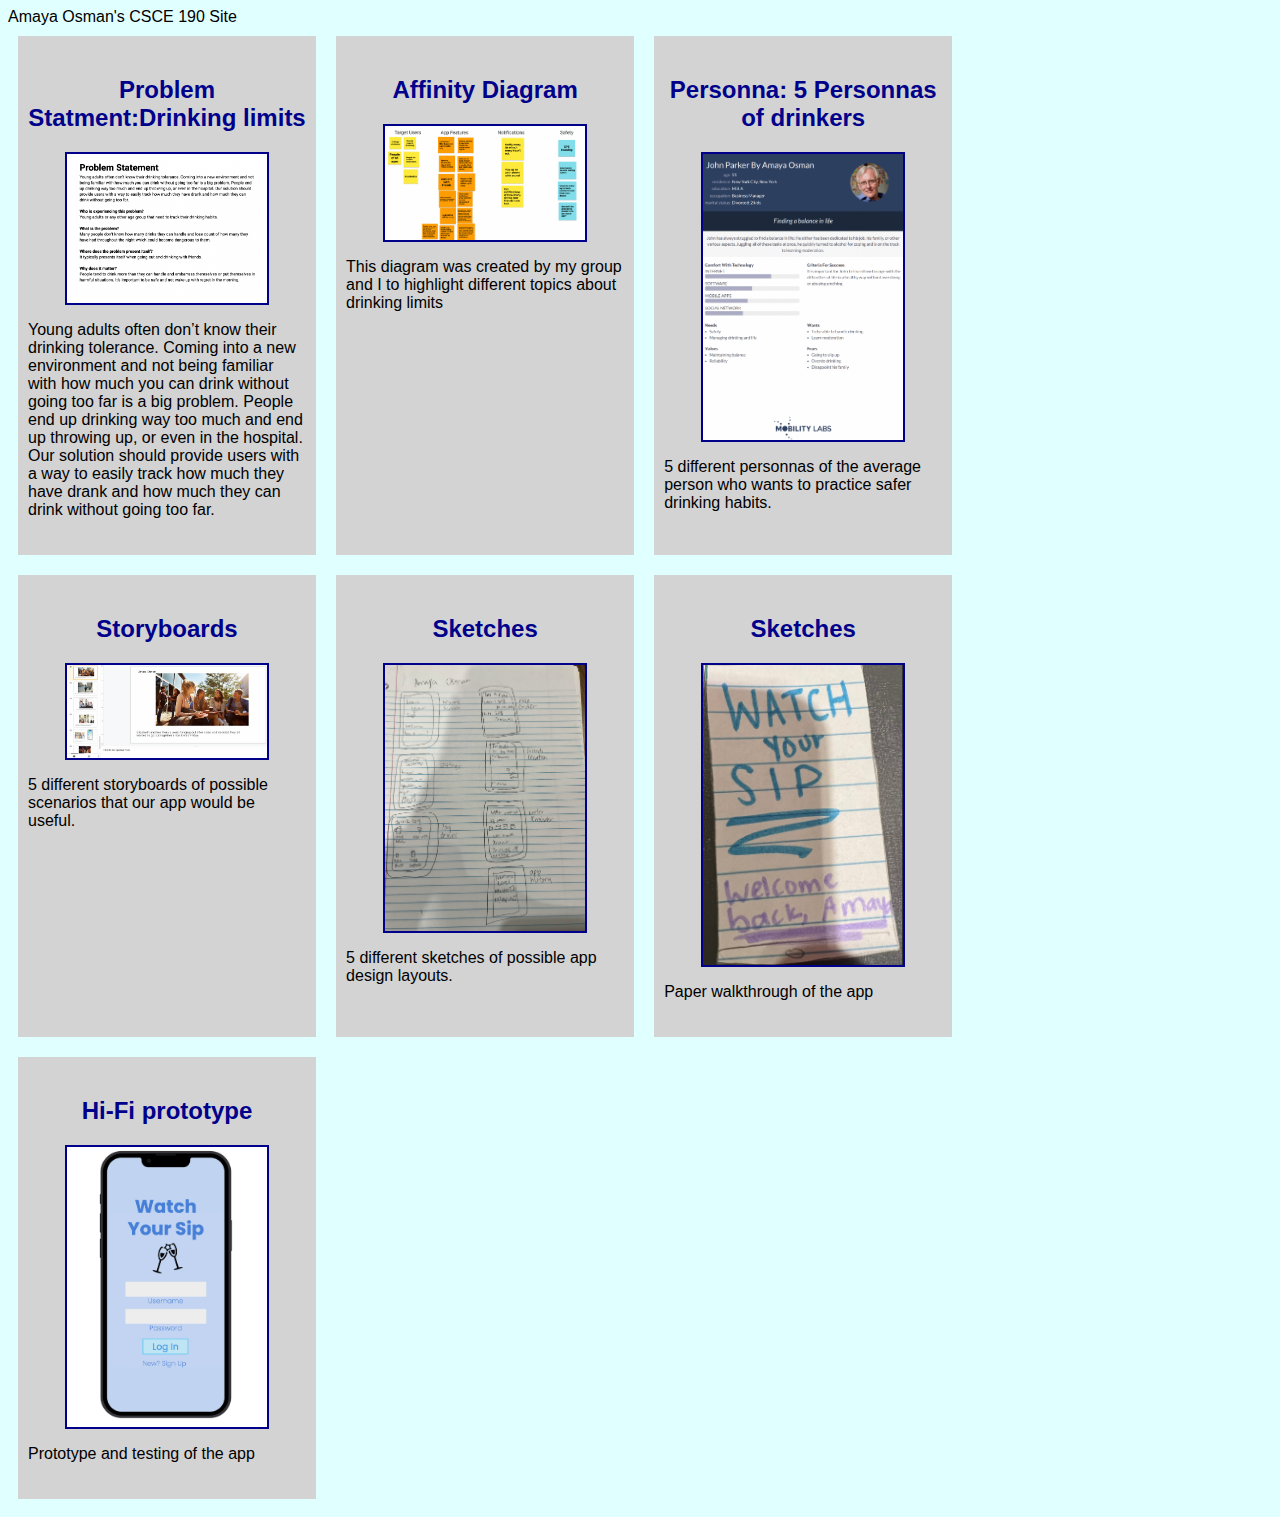
<file: index.html>
<!DOCTYPE html>
<html>
    <head>
        <title>CSCE 190: Amaya Osman</title>
        <link rel="stylesheet" href="styles.css">
    </head>
    <body>
        <hl>Amaya Osman's CSCE 190 Site</hl>
        <div class ="assignments">
        <!--Problem Statement Assignment--> 
            <section class="assignment">
                <a href="files/Problem Statement.pdf"><h2> Problem Statment:Drinking limits</h2></a>
            <a href="files/Problem Statement.pdf"><img src="images/Screen Shot 2022-09-01 at 3.07.01 PM.png"></a>
                <p>
                    Young adults often don’t know their drinking tolerance. Coming into a new environment and not being familiar with how much you can drink without going too far is a big problem. People end up drinking way too much and end up throwing up, or even in the hospital. Our solution should provide users with a way to easily track how much they have drank and how much they can drink without going too far.
                </p>
            </section>

        <!--Affinity Diagram Assignment--> 
        <section class="assignment">
                <a href="files/affinity diagram.pdf"><h2> Affinity Diagram</h2></a>
            <a href="files/affinity diagram.pdf"><img src="images/Screen Shot 2022-09-10 at 7.54.00 PM.png"></a>
                <p>
                    This diagram was created by my group and I to highlight different topics about drinking limits
                </p>
                </section>
        </section>
            
            <!--Personna Assignment--> 
            <section class="assignment">
                <a href= "files/190Personas.pdf"><h2> Personna: 5 Personnas of drinkers</h2></a>
            <a href= "files/190Personas.pdf"><img src= "images/Personna.png"></a>
                <p>
                    5 different personnas of the average person who wants to practice safer drinking habits.
                </p>
            </section>
        </section>

        <!--Storyboard Assignment--> 
        <section class="assignment">
            <a href= "files/Storyboard.pdf"><h2> Storyboards</h2></a>
            <a href= "files/Storyboard.pdf"><img src= "images/Screen Shot 2022-10-21 at 2.16.36 PM.png"></a>
                <p>
                    5 different storyboards of possible scenarios that our app would be useful.
                </p>
            </section>
        </section>

            <!--Sketches Assignment--> 
            <section class="assignment">
                <a href= "files/Team Sketches (1).pdf"><h2> Sketches</h2></a>
                <a href= "files/Team Sketches (1).pdf"><img src= "images/Screen Shot 2022-11-06 at 10.03.04 PM.png"></a>
                    <p>
                        5 different sketches of possible app design layouts.
                    </p>
                </section>
            </section>

            <!--Prototype Assignment--> 
            <section class="assignment">
                <a href= "https://youtu.be/nYpbxbMa7og"><h2> Sketches</h2></a>
                <a href= "https://youtu.be/nYpbxbMa7og"><img src= "images/Screen Shot 2022-11-12 at 8.12.28 PM.png"></a>
                    <p>
                        Paper walkthrough of the app
                    </p>
                </section>
            </section>
   <!--Hi-fi Assignment--> 
   <section class="assignment">
    <a href= "files/Watch Your Sip-html/src/index.html"><h2> Hi-Fi prototype</h2></a>
    <a href= "files/Watch Your Sip-html/src/index.html"><img src= "images/Screen Shot 2022-11-16 at 10.27.33 PM.png"></a>
        <p>
            Prototype and testing of the app
        </p>
    </section>
</section>
            
        </div>    
    </body>    
</html>
</file>
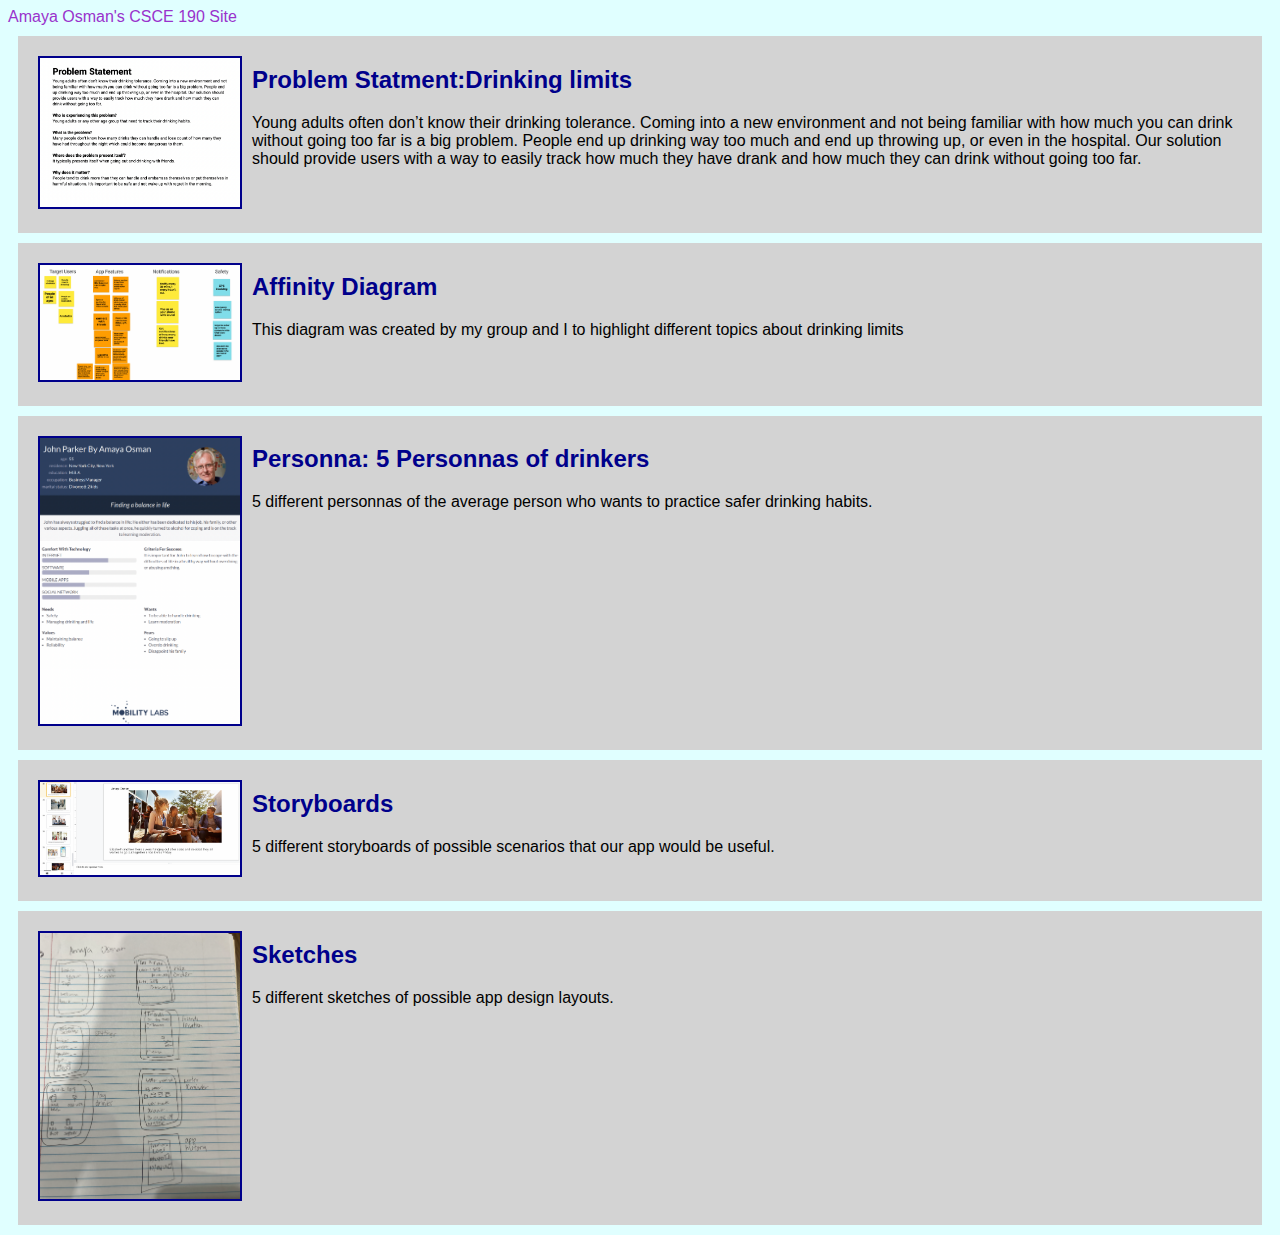
<file: csce190/index.html>
<!DOCTYPE html>
<html>
    <head>
        <title>CSCE 190: Amaya Osman</title>
        <link rel="stylesheet" href="styles.css">
    </head>
    <body>
        <hl>Amaya Osman's CSCE 190 Site</hl>

       <!--Problem Statement Assignment--> 
        <section class="assignment">
            <a href="files/Problem Statement.pdf"><img src="images/Screen Shot 2022-09-01 at 3.07.01 PM.png"></a>
            <section class="ass-details">
                <a href="files/Problem Statement.pdf"><h2> Problem Statment:Drinking limits</h2></a>
                <p>
                    Young adults often don’t know their drinking tolerance. Coming into a new environment and not being familiar with how much you can drink without going too far is a big problem. People end up drinking way too much and end up throwing up, or even in the hospital. Our solution should provide users with a way to easily track how much they have drank and how much they can drink without going too far.
                </p>
            </section>
        </section>

       <!--Affinity Diagram Assignment--> 
       <section class="assignment">
            <a href="files/affinity diagram.pdf"><img src="images/Screen Shot 2022-09-10 at 7.54.00 PM.png"></a>
            <section class="ass-details">
                <a href="files/affinity diagram.pdf"><h2> Affinity Diagram</h2></a>
                <p>
                    This diagram was created by my group and I to highlight different topics about drinking limits
                </p>
            </section>
        </section>
        
        <!--Personna Assignment--> 
         <section class="assignment">
        <a href= "files/190Personas.pdf"><img src= "images/Personna.png"></a>
        <section class="ass-details">
            <a href= "files/190Personas.pdf"><h2> Personna: 5 Personnas of drinkers</h2></a>
            <p>
                5 different personnas of the average person who wants to practice safer drinking habits.
            </p>
        </section>
    </section>

     <!--Storyboard Assignment--> 
     <section class="assignment">
        <a href= "files/Storyboard.pdf"><img src= "images/Screen Shot 2022-10-21 at 2.16.36 PM.png"></a>
        <section class="ass-details">
            <a href= "files/Storyboard.pdf"><h2> Storyboards</h2></a>
            <p>
                5 different storyboards of possible scenarios that our app would be useful.
            </p>
        </section>
    </section>

        <!--Sketches Assignment--> 
        <section class="assignment">
            <a href= "files/Team Sketches (1).pdf"><img src= "images/Screen Shot 2022-11-06 at 10.03.04 PM.png"></a>
            <section class="ass-details">
                <a href= "files/Team Sketches (1).pdf"><h2> Sketches</h2></a>
                <p>
                    5 different sketches of possible app design layouts.
                </p>
            </section>
        </section>
    </body>    
</html>
</file>
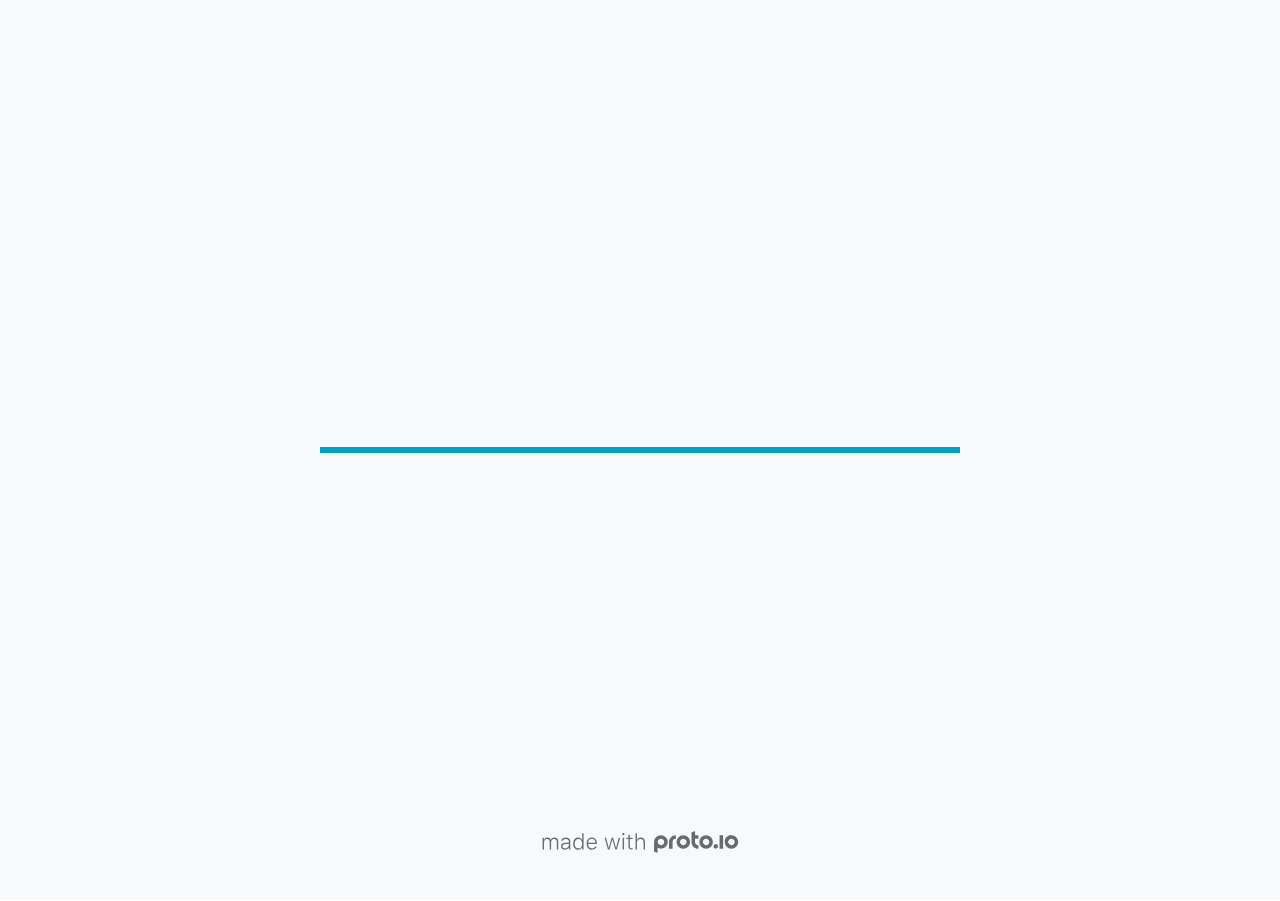
<file: files/Watch Your Sip-html/src/index.html>
<!DOCTYPE HTML>
	<head>

		<meta charset="utf-8">

		<title>Watch Your Sip - Proto.io</title>

		
			<meta name="HandheldFriendly" content="True">
			<meta name="MobileOptimized" content="390"> 

			
			
			
			<meta name="viewport" content="minimum-scale=1.00, maximum-scale=1.00, initial-scale=1.00, user-scalable=no, shrink-to-fit=no" />

			
				<meta name="apple-mobile-web-app-capable" content="yes" />
				<meta name="apple-mobile-web-app-status-bar-style" content="black-translucent" />
			

			<meta name="format-detection" content="telephone=no">


			

            
            <link rel="icon" sizes="192x192" href="./src/assets/branding/android-icon-hires.png">
            <link rel="icon" sizes="128x128" href="./src/assets/branding/android-icon.png">

            
            <link href="./src/assets/branding/apple-touch-icon-retina180.png" sizes="180x180" rel="apple-touch-icon">

            
            <link href="./src/assets/branding/apple-touch-icon-retina.png" sizes="114x114" rel="apple-touch-icon">

            
            <link href="./src/assets/branding/apple-touch-icon.png" sizes="57x57" rel="apple-touch-icon">

            
            <link href="./src/assets/branding/startup.png" media="(device-width: 320px)" rel="apple-touch-startup-image">

            
            <link href="./src/assets/branding/startup-retina.png" media="(device-width: 320px) and (device-height: 480px) and (-webkit-device-pixel-ratio: 2)" rel="apple-touch-startup-image">

            
            <link href="./src/assets/branding/startup-568.png" media="(device-width: 320px) and (device-height: 568px) and (-webkit-device-pixel-ratio: 2)" rel="apple-touch-startup-image">

            
            <link href="./src/assets/branding/startup-retina-6.png" media="(device-width: 375px) and (device-height: 667px) and (orientation: portrait) and (-webkit-device-pixel-ratio: 2)" rel="apple-touch-startup-image">

            
            <link href="./src/assets/branding/startup-retina-6plus.png" media="(device-width: 414px) and (device-height: 736px) and (orientation: portrait) and (-webkit-device-pixel-ratio: 3)" rel="apple-touch-startup-image">

            
            <link href="./src/assets/branding/startup-retina-6plus-landscape.png" media="(device-width: 414px) and (device-height: 736px) and (orientation: landscape) and (-webkit-device-pixel-ratio: 3)" rel="apple-touch-startup-image">

            
            <link href="./src/assets/branding/startup-ipad.png" media="(device-width: 768px) and (orientation: portrait)" rel="apple-touch-startup-image">

            
            <link href="./src/assets/branding/startup-ipad-landscape.png" media="(device-width: 768px) and (orientation: landscape)" rel="apple-touch-startup-image">

            
            <link href="./src/assets/branding/startup-ipad-retina.png" media="(device-width: 768px) and (orientation: portrait) and (-webkit-device-pixel-ratio: 2)" rel="apple-touch-startup-image">

            
            <link href="./src/assets/branding/startup-ipad-landscape-retina.png" media="(device-width: 768px) and (orientation: landscape) and (-webkit-device-pixel-ratio: 2)" rel="apple-touch-startup-image">

            
            <link href="./src/assets/branding/startup-ipad-pro.png" media="(device-width: 1024px) and (orientation: portrait) and (-webkit-device-pixel-ratio: 2)" rel="apple-touch-startup-image">

            
            <link href="./src/assets/branding/startup-ipad-pro-landscape.png" media="(device-width: 1024px) and (orientation: landscape) and (-webkit-device-pixel-ratio: 2)" rel="apple-touch-startup-image">

			<meta http-equiv="cleartype" content="on"> 


			 
		    <script type="text/javascript" src="./scripts/plugins/jquery/jquery.js"></script>

			
				<link rel="stylesheet" href="./stylesheets/player-export.css" />
				<script type="text/javascript" src="./scripts/player-export.js"></script>
			

			
			<script type="text/javascript" src="./libraries/common/components.js"></script> 
			<link type="text/css" rel="Stylesheet" href="./libraries/common/components.1.00.css" /> 

			
					<script type="text/javascript" src="./libraries/ios9/components.js"></script> 
					<link type="text/css" rel="Stylesheet" href="./libraries/ios9/components.1.00.css" /> 
				
				<script type="text/javascript" src="./data/data.js"></script> 
			

		<style>
			body { width: 390px; height: 844px; }
			.landscape, .landscape .prx-page { min-height: 390px; }
			.portrait, .portrait .prx-page { min-height: 844px; }
		</style>

		<script type="text/javascript">

			prx.ver = '6.8.11.0';
			prx.url.account = 'https://brooksslaski.proto.io';
			prx.url.staticassets = 'https://gal.proto.io';
			prx.url.devices = 'https://dteyv52hbg2at.cloudfront.net/devices';
			prx.url.static = 'https://dteyv52hbg2at.cloudfront.net';
			prx.url.siteurl = 'proto.io';
			prx.url.crossmsg = 'https://brooksslaski.proto.io';

			prx.nodejsassetsserver = {};
			prx.nodejsassetsserver.host = ".proto.io";
			prx.nodejsassetsserver.subdomainprefix = "https://a3";
			prx.nodejsassetsserver.maxsubdomains = "20";

			prx.device_library = 'ios9';
			prx.devices[prx.device] = {
				name: prx.device
				,defaultOrientation: 'portrait'
				,portrait_applies: 1 //new
				,portrait: [390,844]
				,landscape_applies: 1 //new
				,landscape: [844,390]
				,allow_orientation_change: 1 //new
				,statusbar_skin: 'default' // new
				,statusbarheightportrait: 0
				,statusbarheightlandscape: 0
				,navigationbar_skin: 'default' //new
				,navigationbarheightportrait: 0
				,navigationbarheightlandscape: 0
				,normalportrait: [390,844]
				,normallandscape: [844,390]
				,device_s3bucket: 'd745dfc1-3990-4cd7-b321-932497072f14'
				,dpr: '1.00'
				,deviceType: "iphone13"
                ,showiPhoneXNotch: false
                ,hasCustomSkinNotch: false
				,appleWatchRoundedCorners: false
				,scrollType: "default"
				,initialscale: 1.00
				,targetdensitydpi: "device-dpi"
			}
			// save a copy of the device in the player state
			prx.currentPlayerStatus.projectDevice = prx.toolbox.clone(prx.devices[prx.device]);
			prx.currentPlayerStatus.targetDevice = {"ISANDROIDTABLET":0,"ISIPOD":0,"ISCHROME":0,"ISIOS":1,"ISMSIE":0,"ISMOZILLA":0,"isAndroid-Pad":0,"ISOPERA":0,"ISWEBKIT":0,"SOSVERSION":{"CBUILDVER":"","CMAJORVER":"","CMINORVER":"","CTEXT":"","IMINORVER":0,"IMAJORVER":0,"IBUILDVER":0},"ISIPAD":0,"ISMOBILE":1,"ISSAFARI":0,"ISIPHONE":1,"ISWINDOWS":0,"ISWINDOWSTOUCH":0,"ISDEVICE":1,"ISANDROID":0,"ISCUSTOM":0};
			prx.releaseChannel = 'stable';

			prx.projectsettings.id = '38c35110-3e94-4ee5-965c-7b95d75b0b38';
			prx.projectsettings.s3b = 'brooksslaski-1384753-a6d89a83-9b9a-2c74-def84bc59f24eee4';
			prx.projectsettings.account = 'brooksslaski';
			prx.projectsettings.statusbar = '0'; 
			prx.projectsettings.statusbarapplies = '0';
			prx.projectsettings.navigationbar = '0';
			prx.projectsettings.navigationbarapplies = '0';
			prx.projectsettings.initialpageid = -1;
			
			
			prx.projectsettings.flashactions = 1;
			prx.projectsettings.gatrackingcode = '';

			prx.export2html = '1' == true;
			prx.mobPlayer = 0;

			prx.user.country = 'US';

			prx.s3Links = []; 
			var sLinkedAssets = [];
			

			prx.csrf_token = '1654B41FA5733EBFDCD15A9A52985804280184C33E1C92B05A0267B15A589578';

            

            
                            prx.assetsAccessToken = "eyJ0eXAiOiJKV1QiLCJhbGciOiJIUzI1NiJ9.eyJkIjp7InVpZCI6Ii0xIiwicHJvamVjdF9pZCI6IjM4YzM1MTEwLTNlOTQtNGVlNS05NjVjLTdiOTVkNzViMGIzOCJ9LCJ2IjowLCJleHAiOjE2Njg4MzI3ODYsImlhdCI6MTY2ODY1Mjc4Nn0.Y5WZkON77VZZsYGNRIhh4mF7AyqIJDZvXngyeU1d_68";

			prx.iniPlayer.iniPreLoad();

		</script>
	</head>

	

			<body class="player device-cursor-touch mobile-device-true " " id="mbd" >

				
				<div id="window-wrapper">
					<div id="dragarea"></div>
					<div id="statusbar"></div>
					<div id="underlay" style=""></div>

					<div class="prx-page" data-role="page" id="p-1" data-id="1"></div>
					
								<div class="prx-page" data-role="page" id="p-2" data-id="2"></div>
							
								<div class="prx-page" data-role="page" id="p-4" data-id="4"></div>
							
								<div class="prx-page" data-role="page" id="p-5" data-id="5"></div>
							
								<div class="prx-page" data-role="page" id="p-6" data-id="6"></div>
							
								<div class="prx-page" data-role="page" id="p-7" data-id="7"></div>
							
								<div class="prx-page" data-role="page" id="p-8" data-id="8"></div>
							
								<div class="prx-page" data-role="page" id="p-9" data-id="9"></div>
							
								<div class="prx-page" data-role="page" id="p-10" data-id="10"></div>
							
					<div id="navigationbar"></div>
					<div id="overlay"></div>
					<div id="trash"></div>
					<div id="quick-audios"></div>
				</div>

				 
			<div id="loader-wrapper">
				
				<div class="progress">
					<div class="progress-bar"></div>
				</div>
				<div id="poweredby"></div>
			</div>
			


			</body>
		

</html>
</file>
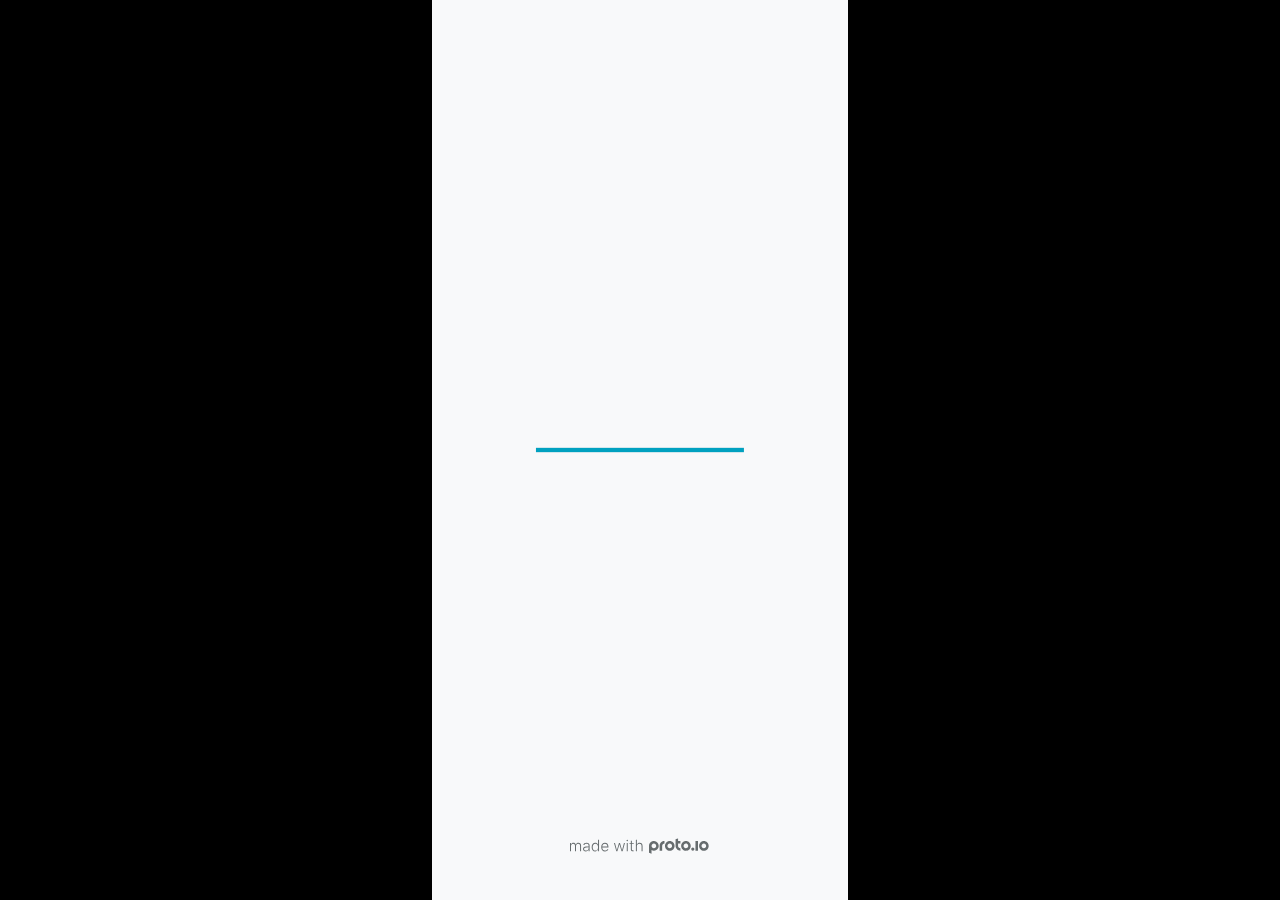
<file: files/Watch Your Sip-html/fullscreen.html>
<!DOCTYPE HTML>
	<head>
		<meta charset="utf-8">

        
			<meta name="HandheldFriendly" content="True">
			<meta name="MobileOptimized" content="390"> 

			
			
			
			<meta name="viewport" content="minimum-scale=1, maximum-scale=1, initial-scale=1, user-scalable=no, shrink-to-fit=no" />

			
				<meta name="apple-mobile-web-app-capable" content="yes" />
				<meta name="apple-mobile-web-app-status-bar-style" content="black-translucent" />
			

			<meta name="format-detection" content="telephone=no">


			

            
            <link rel="icon" sizes="192x192" href="./src/assets/branding/android-icon-hires.png">
            <link rel="icon" sizes="128x128" href="./src/assets/branding/android-icon.png">

            
            <link href="./src/assets/branding/apple-touch-icon-retina180.png" sizes="180x180" rel="apple-touch-icon">

            
            <link href="./src/assets/branding/apple-touch-icon-retina.png" sizes="114x114" rel="apple-touch-icon">

            
            <link href="./src/assets/branding/apple-touch-icon.png" sizes="57x57" rel="apple-touch-icon">

            
            <link href="./src/assets/branding/startup.png" media="(device-width: 320px)" rel="apple-touch-startup-image">

            
            <link href="./src/assets/branding/startup-retina.png" media="(device-width: 320px) and (device-height: 480px) and (-webkit-device-pixel-ratio: 2)" rel="apple-touch-startup-image">

            
            <link href="./src/assets/branding/startup-568.png" media="(device-width: 320px) and (device-height: 568px) and (-webkit-device-pixel-ratio: 2)" rel="apple-touch-startup-image">

            
            <link href="./src/assets/branding/startup-retina-6.png" media="(device-width: 375px) and (device-height: 667px) and (orientation: portrait) and (-webkit-device-pixel-ratio: 2)" rel="apple-touch-startup-image">

            
            <link href="./src/assets/branding/startup-retina-6plus.png" media="(device-width: 414px) and (device-height: 736px) and (orientation: portrait) and (-webkit-device-pixel-ratio: 3)" rel="apple-touch-startup-image">

            
            <link href="./src/assets/branding/startup-retina-6plus-landscape.png" media="(device-width: 414px) and (device-height: 736px) and (orientation: landscape) and (-webkit-device-pixel-ratio: 3)" rel="apple-touch-startup-image">

            
            <link href="./src/assets/branding/startup-ipad.png" media="(device-width: 768px) and (orientation: portrait)" rel="apple-touch-startup-image">

            
            <link href="./src/assets/branding/startup-ipad-landscape.png" media="(device-width: 768px) and (orientation: landscape)" rel="apple-touch-startup-image">

            
            <link href="./src/assets/branding/startup-ipad-retina.png" media="(device-width: 768px) and (orientation: portrait) and (-webkit-device-pixel-ratio: 2)" rel="apple-touch-startup-image">

            
            <link href="./src/assets/branding/startup-ipad-landscape-retina.png" media="(device-width: 768px) and (orientation: landscape) and (-webkit-device-pixel-ratio: 2)" rel="apple-touch-startup-image">

            
            <link href="./src/assets/branding/startup-ipad-pro.png" media="(device-width: 1024px) and (orientation: portrait) and (-webkit-device-pixel-ratio: 2)" rel="apple-touch-startup-image">

            
            <link href="./src/assets/branding/startup-ipad-pro-landscape.png" media="(device-width: 1024px) and (orientation: landscape) and (-webkit-device-pixel-ratio: 2)" rel="apple-touch-startup-image">

			<meta http-equiv="cleartype" content="on"> 


			

		<title>Watch Your Sip - Proto.io player</title>

		
				<link type="text/css" rel="stylesheet" href="./src/stylesheets/preview-letterbox-min.css">
				<script type="text/javascript" src="./src/scripts/preview-letterbox-min.js"></script>
			

		<script type="text/javascript">
			var prx = window.prx || {};
			prx.letterboxmode = true;
			prx.orientation = 'portrait';
			prx.orientations = {};
			prx.orientations.portrait = 1;
			prx.orientations.landscape = 1;
			prx.project = {};
			prx.project.id = '38c35110-3e94-4ee5-965c-7b95d75b0b38';
			prx.project.title = 'Watch Your Sip';
			prx.project.version = 0;
			prx.project.livepreview = 0;
			prx.project.account = "brooksslaski";
			prx.activePage = {};
			
				prx.user = false;
			
			prx.flashactions = 1;

			prx.device_library = 'ios9';
			prx.device = {
					name: prx.device
					,caption: "iPhone 13"
					,defaultOrientation: 'portrait'
					,portrait_applies: 1 //new
					,portrait: [390,844]
					,landscape_applies: 1 //new
					,landscape: [844,390]
					,allow_orientation_change: 1 && 1 //new

			}

			prx.url.crossmsg = 'https://brooksslaski.proto.io';
			prx.ver = '6.8.11.0';
			prx.exitFullScreenUrl = 'https://brooksslaski.proto.io/player/index.cfm?id=38c35110-3e94-4ee5-965c-7b95d75b0b38';
			prx.openURL = '';
			prx.downloadURL = '';

			
		</script>

		

	</head>

	<body>

		
				<iframe id="pio-playerframe" src="./src/index.html" scrolling="NO" style="width: 390px; height: 844px;" webkitAllowFullScreen mozallowfullscreen allowFullScreen allowvr allow="autoplay"></iframe>
				
						<script type="text/javascript">
							// remove parameter from address bar immediately if no changes
							let url = new URL(window.location.href);
							url.searchParams.delete('hc');
							url.searchParams.delete('ap');
							window.history.replaceState({}, document.title, url.toString());
						</script>
					
	</body>

</html>
</file>
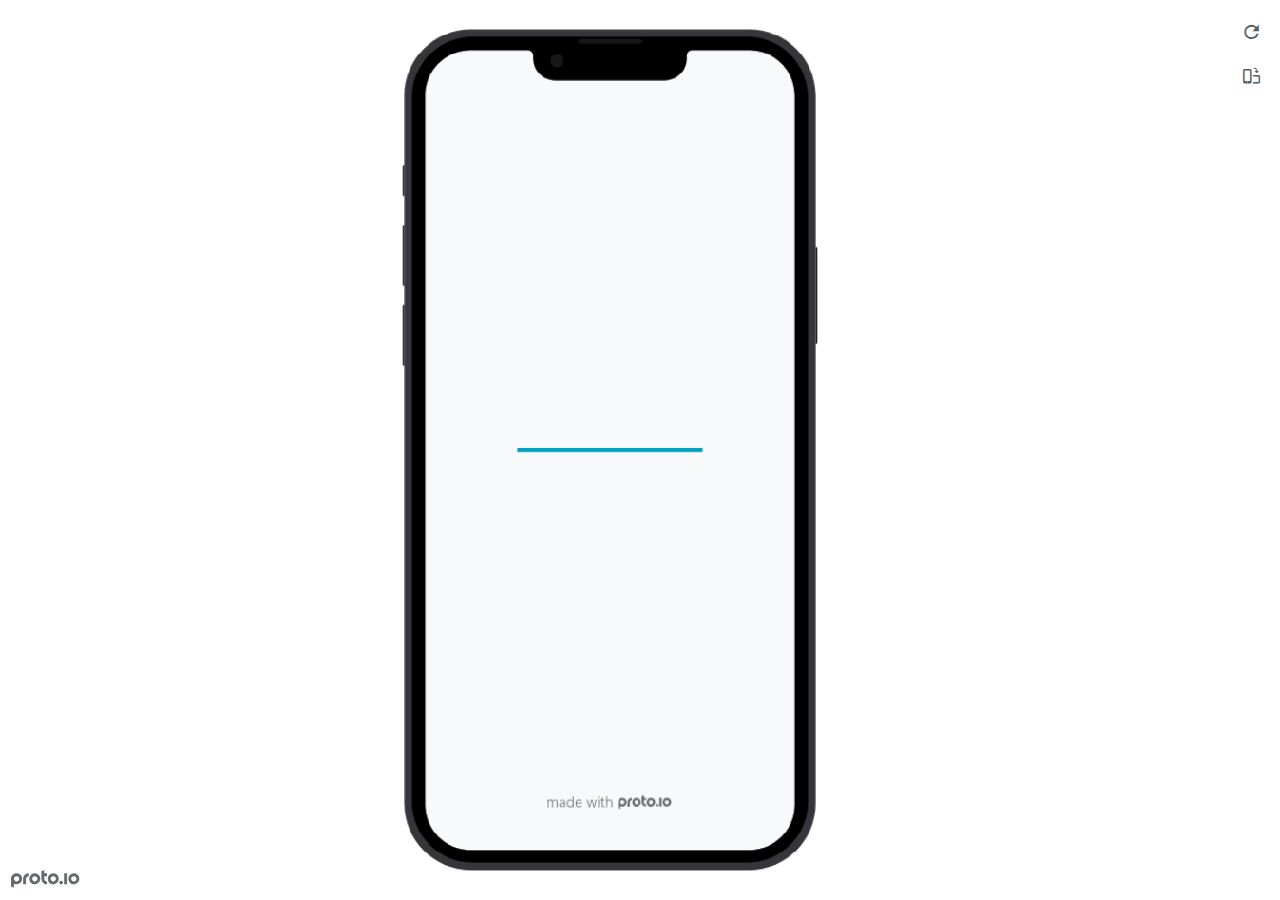
<file: files/Watch Your Sip-html/preview.html>
<!DOCTYPE HTML>
    <head>
    <meta charset="utf-8">

    <title>Watch Your Sip - Proto.io player</title>

    
				<link type="text/css" rel="stylesheet" href="./src/stylesheets/preview-export-min.css">
				<script type="text/javascript" src="./src/scripts/preview-export-min.js"></script>
			

    <script type="text/javascript">
        var prx = window.prx || {};
        prx.orientation = 'portrait';
        prx.orientations = {};
        prx.orientations.portrait = 1;
        prx.orientations.landscape = 1;
        prx.project = {};
        prx.project.id = '38c35110-3e94-4ee5-965c-7b95d75b0b38';
        prx.project.title = 'Watch Your Sip';
        prx.project.version = 0;
        prx.project.livepreview = 0;
        prx.project.account = "brooksslaski";
        prx.activePage = {};
        prx.usercountry = "us";
        
            prx.user = false;
        
        prx.skin = 'apple-phone-iphone13_13pro-1';
        prx.ver = '6.8.11.0';
        //prx.flashactions = 1;
		prx.flashactions = 1; //we are not using the DB value anymore

        prx.nodejsassetsserver = {};
        prx.nodejsassetsserver.host = ".proto.io";
        prx.nodejsassetsserver.subdomainprefix = "https://a3";
        prx.nodejsassetsserver.maxsubdomains = "20";
        prx.account = "brooksslaski";
        prx.browserShowScreenshots = 'true';
        prx.url.crossmsg = 'https://brooksslaski.proto.io';
        prx.playerUrl = 'https://brooksslaski.proto.io/player/';
        prx.fullScreenUrl = 'https://brooksslaski.proto.io/player/fullscreen/index.cfm?id=38c35110-3e94-4ee5-965c-7b95d75b0b38';
        prx.spaces = false;
        prx.csrf_token = '177B636CADF5EF68C254B0E052E8116AE723755E1C4B673D541C59BD589976CF';

        prx.bShowPlayerBetaPrompt = false;

        

    </script>

    

</head>


<body style="background-color:#FFFFFF">

    

    <div class="page-sidebar">
        
        <div class="sidebar-action-buttons">

            
                <span class="header-action-button player-icon-reload embed-icon-reload" id="refresh-preview">
                    <span class="tooltip">Refresh preview</span>
                </span>
                
                    <span  class="header-action-button player-icon-rotate embed-icon-rotate" id="change-orientation">
                        <span class="tooltip">Change orientation</span>
                    </span>
                

            <div class="header-action-button player-icon-enter-fullscreen-mode-icon" id="go-fullscreen">
                <span class="tooltip">Go full screen</span>
            </div>
        </div>

    </div>

    <div id="maincontent" class="portrait">

        <div id="shortcut-pressed-outer">
            <div id="shortcut-pressed"></div>
        </div>
        

			<div class="frame_generic">
				
				<div class="body_generic skin_apple-phone-iphone13_13pro-1 skin-wrapper skin-os-apple skin-device-phone skin-model-iphone13_13pro skin-size-1 skin-color-black skin-orientation-portrait skin-dimensions-390-844">

					<div class="buttons top"></div>
					<div class="detail-top"></div>
					<div class="web-search"></div>
					<div class="buttons left"></div>

					<div class="body_generic_inner">
						
						<iframe id="pio-playerframe" src="./src/index.html" scrolling="NO" style="width: 390px; height: 844px;" webkitAllowFullScreen mozallowfullscreen allowFullScreen allowvr allow="autoplay"></iframe>
						
                                <script type="text/javascript">
                                    // remove parameter from address bar immediately if no changes
                                    let url = new URL(window.location.href);
                                    url.searchParams.delete('hc');
									url.searchParams.delete('ap');
                                    window.history.replaceState({}, document.title, url.toString());
                                </script>
                            
					</div>

					<div class="buttons right"></div>
					<div class="detail-bottom"></div>
				</div>
				
			</div>
		
    </div>

    

    
            <div id="branding"></div>
        
</body>


<script type="text/javascript">
    
</script>
</html>
</file>
<file: styles.css>
body {
    background:lightcyan;
    font-family:Arial, Helvetica, sans-serif;
}

.assignments{
    display:flex;
    flex-wrap:wrap;
}

.assignment {
    width: 22%;
    padding:10px;
    margin:10px;
    padding:20px 10px;
    background:lightgray;
}

.assignment img {
    width:200px;
    margin: 10px;
    border: 2px solid darkblue;
    display: block;
    margin:auto;

}
.assignment img hover{
    border: 2px solid white;
}

h1 {
    color:darkorchid;
    text-align:center;
}
h1:hover{
    color:darkblue;
}

h2{
    text-align:center;
}
a {
    text-decoration: none;
    color:darkblue;
}

a:hover{ 
color:white;
}
</file>
<file: csce190/styles.css>
body {
    background:lightcyan;
    font-family:Arial, Helvetica, sans-serif;
}

.assignment {
    display:flex;
    padding:10px;
    margin:10px;
    background:lightgray;
}

.assignment img {
    width:200px;
    margin: 10px;
    border: 2px solid darkblue;
}
.assignment img hover{
    border: 2px solid white;
}

hl {
    color:darkorchid;
    text-align:center;
}

a {
    text-decoration: none;
    color:darkblue;
}

a:hover{ 
color:white;
}
</file>
<file: files/Watch Your Sip-html/src/stylesheets/player-export.css>
/*!
 * 
 *                                                                       
 *                              ::;;;;                                   
 *    ::,,,,::    ::,,  ,,,,::::::11ii::,,::,,,,::      ::::,,::,,,,::   
 *  ,,111111ii,,::1111::111111ii::111111::111111ii,,    ii11,,ii111111,, 
 *  11ii::;;11;;ii11::iiii::;;11;;11ii::ii11::::11ii    ii11;;11;;::ii11 
 *  11;;  ::11ii11;;::11ii  ::11ii11ii,,iiii..  iiii    ii11;;11::  ;;11 
 *  1111;;ii11;;11;;,,ii11::ii11;;ii11;;;;11;;;;11;;;;;;ii11::11ii;;11ii 
 *  11111111;;::11;;  ::ii1111;;  ::ii11::ii1111ii::11ii;;11,,;;1111ii:: 
 *  11;;,,::  ,,::,,      ::,,        ::::  ::::    ,,,,::::    ::,,     
 *  ;;;;                                                                 
 *                                                                       
 *  Build: 11/8/2022, 10:20:15 AM
 */

/*!
 * Waves v0.5.5
 * http://fian.my.id/Waves
 *
 * Copyright 2014 Alfiana E. Sibuea and other contributors
 * Released under the MIT license
 * https://github.com/fians/Waves/blob/master/LICENSE
 */.mask-inner{position:relative;background-size:100% 100%;background-repeat:no-repeat}.mask-inner .mask-inner{transform:none!important}.mask-border .mborder,.mask-filter{height:100%;width:100%}.mask-border .mborder{border:1px solid hsla(0,0%,100%,.8);position:absolute;pointer-events:none}.mask-border .area-border{border:1px solid #00a1c0;left:0;top:0;position:absolute;transform-origin:0 0;box-sizing:border-box}.mask-border .mask-radius{width:100%;height:100%;overflow:hidden;position:absolute}.mask-border .mask-radius .mask-radius-border{position:relative;width:100%;height:100%;border:1px solid hsla(0,0%,100%,.8)}.mask-border.hide-handles .prx-resizable-handle{opacity:0;pointer-events:none!important}.mask-border.hide-handles .area-border{border:1px dashed #b4bcbf}.mask-wrapper{overflow:hidden;height:100%;pointer-events:none}.mask-wrapper.borderPos-inside{box-sizing:border-box}.mask-wrapper.borderPos-outside{width:100%;height:100%}.mask-wrapper.borderPos-outside .mask-inner{box-sizing:content-box}.mask-edit-mode-handles{pointer-events:none}.mask-edit-mode-handles.hide-handles .prx-resizable-handle,.mask-edit-mode-handles.hide-handles .prx-rotate-handle{opacity:0;pointer-events:none!important}.mask-edit-mode-handles.hide-handles .xborder{border-color:#b4bcbf!important}abbr,address,article,aside,audio,b,blockquote,body,caption,cite,code,dd,del,dfn,div,dl,dt,em,fieldset,figure,footer,form,h1,h2,h3,h4,h5,h6,header,hgroup,html,i,iframe,img,ins,kbd,label,legend,li,mark,menu,nav,object,ol,p,pre,q,samp,section,small,span,strong,sub,sup,table,tbody,td,tfoot,th,thead,time,tr,ul,var,video{margin:0;padding:0;border:0;outline:0;font-size:100%;background:transparent}article,aside,details,figcaption,figure,footer,header,hgroup,nav,section{display:block}audio,canvas,video{display:inline-block;*display:inline;*zoom:1}[hidden],audio:not([controls]){display:none}html{font-size:100%;-webkit-text-size-adjust:100%;-ms-text-size-adjust:100%}body{margin:0;font-size:13px}body,button,input,select,textarea{font-family:sans-serif;color:#222}a{color:#00e}a:visited{color:#551a8b}a:hover{color:#06e}a:focus{outline:thin dotted}a:active,a:hover{outline:0}abbr[title]{border-bottom:1px dotted}b,strong{font-weight:700}blockquote{margin:1em 40px}dfn{font-style:italic}hr{display:block;height:1px;border:0;border-top:1px solid #ccc;margin:1em 0;padding:0}ins{background:#ff9;text-decoration:none}ins,mark{color:#000}mark{background:#ff0;font-style:italic;font-weight:700}code,kbd,pre,samp{font-family:monospace,serif;_font-family:courier new,monospace;font-size:1em}pre{white-space:pre;white-space:pre-wrap;word-wrap:break-word}q{quotes:none}q:after,q:before{content:"";content:none}small{font-size:85%}sub,sup{font-size:75%;line-height:0;position:relative;vertical-align:baseline}sup{top:-.5em}sub{bottom:-.25em}ol,ul{margin:1em 0;padding:0 0 0 40px}dd{margin:0 0 0 40px}nav ol,nav ul{list-style:none;list-style-image:none;margin:0;padding:0}img{border:0;-ms-interpolation-mode:bicubic}svg:not(:root){overflow:hidden}figure,form{margin:0}fieldset{margin:0}fieldset,legend{border:0;padding:0}legend{*margin-left:-7px}button,input,select,textarea{font-size:100%;margin:0;vertical-align:baseline;*vertical-align:middle}button,input{line-height:normal;*overflow:visible}table button,table input{*overflow:auto}[role=button],button,input[type=button],input[type=reset],input[type=submit]{-webkit-appearance:button}input[type=checkbox],input[type=radio]{box-sizing:border-box;padding:0}input[type=search]{-webkit-appearance:textfield;-moz-box-sizing:content-box;-webkit-box-sizing:content-box;box-sizing:content-box}input[type=search]::-webkit-search-decoration{-webkit-appearance:none}button::-moz-focus-inner{border:0;padding:0}textarea{overflow:auto;vertical-align:top;resize:vertical}input:invalid,textarea:invalid{background-color:#f0dddd}table{border-collapse:collapse;border-spacing:0}td{vertical-align:top}.nocallout{-webkit-touch-callout:none}textarea[contenteditable]{-webkit-appearance:none}.gifhidden{position:absolute;left:-100%}.ir{display:block;border:0;text-indent:-999em;overflow:hidden;background-color:transparent;background-repeat:no-repeat;text-align:left;direction:ltr}.ir br{display:none}.hidden{display:none!important;visibility:hidden}.visuallyhidden{border:0;clip:rect(0 0 0 0);height:1px;margin:-1px;overflow:hidden;padding:0;position:absolute;width:1px}.visuallyhidden.focusable:active,.visuallyhidden.focusable:focus{clip:auto;height:auto;margin:0;overflow:visible;position:static;width:auto}.invisible{visibility:hidden}.clearfix:after,.clearfix:before{content:"";display:table}.clearfix:after{clear:both}.clearfix{*zoom:1}@media print{*{background:transparent!important;color:#000!important;text-shadow:none!important;filter:none!important;-ms-filter:none!important}a,a:visited{text-decoration:underline}a[href]:after{content:" (" attr(href) ")"}abbr[title]:after{content:" (" attr(title) ")"}.ir a:after,a[href^="#"]:after,a[href^="javascript:"]:after{content:""}blockquote,pre{border:1px solid #999;page-break-inside:avoid}thead{display:table-header-group}img,tr{page-break-inside:avoid}img{max-width:100%!important}@page{margin:.5cm}h2,h3,p{orphans:3;widows:3}h2,h3{page-break-after:avoid}}#eval-iframe{display:none}body{-webkit-appearance:none;-webkit-box-flex:1;-webkit-touch-callout:none;-webkit-tap-highlight-color:rgba(0,0,0,0)}*{-webkit-user-select:none;-khtml-user-select:none;-moz-user-select:-moz-none;-o-user-select:none;user-select:none}input,textarea{-webkit-user-select:text;-khtml-user-select:text;-moz-user-select:text;-o-user-select:text;user-select:text}#dragarea{font-family:Helvetica,Arial,sans-serif;text-align:left}.text{height:95%;overflow:auto}.wrap{overflow:hidden}.pos,.spos{position:absolute}.action-highlight{position:absolute;top:0;left:0;height:100%;width:100%;background:rgba(255,255,0,.5);background:rgba(64,208,255,.3);opacity:0;pointer-events:none;-webkit-transition:opacity .2s ease-in;transition:opacity .2s ease-in;border:2px solid #40c8f4;padding:3px;box-sizing:border-box}.action-highlight-simple-visible,.action-highlight-visible{opacity:1}#appModeNote{background-color:#333;border-top:5px solid #000;bottom:0;color:#f0f0f0;display:none;font-family:helvetica;left:0;padding:10px 0;position:fixed;text-align:center;width:100%}#appModeNote em{display:block;font-size:20px;font-weight:700;line-height:26px}#appModeNote span{display:block;font-size:14px;line-height:20px}.hidden{display:none}.prx-page.loadedFrom{display:block}.prx-page.loadedTo{z-index:999999}.prx-page.loadedTo-1{z-index:10000000}.prx-page.loadedTo-2{z-index:10000001}.prx-page.loadedTo-3{z-index:10000002}.prx-page.loadedTo-4{z-index:10000003}.prx-page.loadedTo-5{z-index:10000004}.prx-page.loadedTo-6{z-index:10000005}.prx-page.loadedTo-7{z-index:10000006}.prx-page.loadedTo-8{z-index:10000007}.prx-page.loadedTo-9{z-index:10000008}.prx-page.loadedTo-10{z-index:10000009}.prx-page.loadedTo-11{z-index:10000010}.prx-page.loadedTo-12{z-index:10000011}.prx-page.loadedTo-13{z-index:10000012}.prx-page.loadedTo-14{z-index:10000013}.prx-page.loadedTo-15{z-index:10000014}.prx-page.loadedTo-16{z-index:10000015}.prx-page.loadedTo-17{z-index:10000016}.prx-page.loadedTo-18{z-index:10000017}.prx-page.loadedTo-19{z-index:10000018}.prx-page.loadedTo-20{z-index:10000019}.prx-page.loadedTo-21{z-index:10000020}.prx-page.loadedTo-22{z-index:10000021}.prx-page.loadedTo-23{z-index:10000022}.prx-page.loadedTo-24{z-index:10000023}.prx-page.loadedTo-25{z-index:10000024}.prx-page.loadedTo-26{z-index:10000025}.prx-page.loadedTo-27{z-index:10000026}.prx-page.loadedTo-28{z-index:10000027}.prx-page.loadedTo-29{z-index:10000028}.prx-page.loadedTo-30{z-index:10000029}#navigationbar,#statusbar{background:transparent 0 0;display:block;width:100%;border:0;top:0;position:fixed;z-index:1}#loader-wrapper{background:#f8f9fa;height:100%;left:0;position:fixed;top:0;width:100%;z-index:99999;font-size:11px}#loader-wrapper .progress{position:absolute;top:50%;left:50%;transform:translate(-50%,-50%);-ms-transform:translate(-50%,-50%);-webkit-transform:translate(-50%,-50%);width:50%;height:4px;background-color:#ddd}#loader-wrapper .progress-bar{position:relative;width:0;height:4px;-webkit-transition:.4s linear;-moz-transition:.4s linear;-o-transition:.4s linear;transition:.4s linear;-webkit-transition-property:width,background-color;-moz-transition-property:width,background-color;-o-transition-property:width,background-color;transition-property:width,background-color}#loader-wrapper .progress-bar:before,.progress-bar:after{content:"";position:absolute;top:0;left:0;right:0}#loader-wrapper .progress-bar:before{bottom:0;background-color:#ddd}#loader-wrapper .progress-bar:after{z-index:2;bottom:0;background:#00a1c0}#loader-wrapper #app-icon{position:absolute;top:50%;left:50%;transform:translate(-50%,-150%);-ms-transform:translate(-50%,-150%);-webkit-transform:translate(-50%,-150%);width:114px;height:114px}#loader-wrapper #poweredby{position:absolute;bottom:5%;left:50%;transform:translate(-50%);-ms-transform:translate(-50%);-webkit-transform:translate(-50%);width:100%;height:16px;background-image:url(/images/player/player-logo.svg);background-repeat:no-repeat;background-position:top;background-size:auto 200%;z-index:99999}body{-moz-transition:opacity .3s linear;-o-transition:opacity .3s linear;-webkit-transition:opacity .3s linear;transition:opacity .3s linear}.reloading{background:#fff!important;opacity:0}@media (min-width:481px) and (max-width:1079px){#loader-wrapper .progress,#loader-wrapper .progress-bar{height:4px}}@media (min-width:1080px){#loader-wrapper #poweredby{height:24px}#loader-wrapper .progress,#loader-wrapper .progress-bar{height:6px}}@media (width:1280px) and (height:768px){#loader-wrapper .progress,#loader-wrapper .progress-bar{height:2px}}.pointer-events-none{pointer-events:none!important}body .prx-page{-webkit-trans1form:translate3d(0,0,0)}.prx-page .type-symbol .box{-w1ebkit-transform:translateZ(0)}html{background:transparent}body{background:#fff;overflow:hidden}body.mobile-device-true *{-webkit-text-size-adjust:100%}body.mobile-device-false *{-webkit-text-size-adjust:initial}#window-wrapper{width:100%;height:100%;overflow:hidden;position:relative}#dragarea{background:transparent;display:none}#overlay,#quick-audios,#trash,#underlay{position:absolute;top:0;left:0}#quick-audios,#trash{display:none}.visible{display:block!important}.iScrollHorizontalScrollbar,.iScrollVerticalScrollbar{z-index:auto!important}.overlay{position:fixed;left:0;right:0;bottom:0;top:0}.ui-mobile-viewport-transitioning,.ui-mobile-viewport-transitioning .prx-page{o1verflow:visible!important}.box[style*="z-index:0;"],.box[style*="z-index: 0;"]{z-index:auto!important}.box[data-mpoverlay="1"]{pos1ition:fixed}#temp-for-external-link{display:none}#dragarea,html{background:transparent!important}.hide{display:none!important}*{outline:none}.ghost-component,.ghost-component *,.ghost-component .box *{pointer-events:none!important}#statusbar{position:fixed!important}.prx-page{position:absolute;display:none}.prx-page.prx-page-active,.prx-page[class*=prx-page-transitioning-]{display:block}.prx-page[class*=prx-page-transitioning-]{overflow:hidden}.prx-page.prx-page-transitioning-overlay-in-source,.prx-page.prx-page-transitioning-overlay-out-target{overflow:visible}.prx-page.prx-page-below{z-index:10}.prx-page.prx-page-above{z-index:20}#overlay{z-index:30}.prx-page.prx-page-transition-flip,.prx-page.prx-page-transition-turn{-webkit-backface-visibility:hidden;-moz-backface-visibility:hidden;backface-visibility:hidden}.prx-page.prx-page-transition-turn{-webkit-transform:translateZ(0);-moz-transform:translateZ(0);-webkit-transform-origin:0 center;-moz-transform-origin:0 center;transform-origin:0 center;transform:translateZ(0)}.prx-page.prx-page-transition-flow:not(.prx-page-transition-flow-overlay),.prx-page.prx-page-transition-overlay-top{box-shadow:0 0 20px rgba(0,0,0,.4)}.prx-page-above.prx-page-transition-notificationInWatchOS{transition:background-color .45s ease-out}.prx-page-above.prx-page-transition-notificationInWatchOS.prx-page-transition-notificationInWatchOS-notification-in{background-color:transparent!important;transition:background-color 0s ease-out}.device-cursor-touch,.device-cursor-touch *{cursor:url(/images/player/touch-cursor-64.png) 32 32,default!important;cursor:-webkit-image-set(url("/images/player/touch-cursor-64.png") 1x,url("/images/player/touch-cursor-64@2x.png") 2x) 32 32,default!important}.device-cursor-web,.device-cursor-web *{cursor:default}.device-cursor-web .delayedtap,.device-cursor-web .delayedtap *,.device-cursor-web .interaction-click,.device-cursor-web .interaction-click *,.device-cursor-web .interaction-tap,.device-cursor-web .interaction-tap *,.device-cursor-web .release,.device-cursor-web .release *,.device-cursor-web .touch,.device-cursor-web .touch *{cursor:pointer;cursor:hand}.device-cursor-web [data-component-type=text]{cursor:default}.device-cursor-web .move,.device-cursor-web .move *{cursor:move}.device-cursor-web input,.device-cursor-web textarea{cursor:text}.do-chrome-fix #window-wrapper{-webkit-perspective:1}.do-chrome-fix .pos{-webkit-backface-visibility:hidden;-webkit-transform:translateZ(0)}.do-chrome-fix *{-w1ebkit-transform:translateZ(0) scale(1) scaleX(1) skew(0deg,0deg) skewX(0deg) skewY(0deg) rotateX(0deg) rotateY(0deg) rotate(0deg)}.do-chrome-fix.dont-do-chrome-fix #window-wrapper{-webkit-perspective:none}.do-chrome-fix.dont-do-chrome-fix .pos{-webkit-backface-visibility:visible;-webkit-transform:none}.prx-page-transitioning:not(.prx-page-transitioning-overlay-in-source):not(.loadedFrom) [data-mpoverlay="1"]{display:none}#fps{position:fixed;z-index:9999;font-size:18px;top:20px;left:20px;background:rgba(0,0,0,.8);border-radius:6px;color:#fff;padding:3px 10px}#fps,.cbutton{pointer-events:none}.cbutton{position:absolute;display:inline-block;padding:0;border:none;background:none;color:#286aab;font-size:1.4em;overflow:visible;-webkit-transition:color .7s;transition:color .7s;-webkit-tap-highlight-color:rgba(0,0,0,0)}.cbutton.cbutton--click,.cbutton:focus{outline:none;color:#3c8ddc}.cbutton:after{position:absolute;width:100%;height:100%;border-radius:50%;content:"";opacity:0;pointer-events:none}.cbutton--effect-jelena:after{border:3px solid hsla(0,0%,82.7%,.7)}.cbutton--effect-jelena.cbutton--click:after{-webkit-animation:anim-effect-jelena .3s ease-out forwards;animation:anim-effect-jelena .3s ease-out forwards}@-webkit-keyframes anim-effect-jelena{0%{opacity:1;-webkit-transform:scale3d(.6,.6,1);transform:scale3d(.6,.6,1)}to{opacity:0;-webkit-transform:scale3d(1.2,1.2,1);transform:scale3d(1.2,1.2,1)}}@keyframes anim-effect-jelena{0%{opacity:1;-webkit-transform:scale3d(.5,.5,1);transform:scale3d(.5,.5,1)}to{opacity:0;-webkit-transform:scale3d(1.2,1.2,1);transform:scale3d(1.2,1.2,1)}}.cbutton--effect-sanja:after{background:hsla(0,0%,75.3%,.3)}.cbutton--effect-sanja.cbutton--click:after{-webkit-animation:anim-effect-sanja 1s ease-out forwards;animation:anim-effect-sanja 1s ease-out forwards}@-webkit-keyframes anim-effect-sanja{0%{opacity:1;-webkit-transform:scale3d(.5,.5,1);transform:scale3d(.5,.5,1)}25%{opacity:1;-webkit-transform:scaleX(1);transform:scaleX(1)}to{opacity:0;-webkit-transform:scaleX(1);transform:scaleX(1)}}@keyframes anim-effect-sanja{0%{opacity:1;-webkit-transform:scale3d(.5,.5,1);transform:scale3d(.5,.5,1)}25%{opacity:1;-webkit-transform:scaleX(1);transform:scaleX(1)}to{opacity:0;-webkit-transform:scaleX(1);transform:scaleX(1)}}#log{position:fixed;z-index:9999;font-size:24px;top:20px;right:20px;pointer-events:none}.watchOSscrollbars .iScrollVerticalScrollbar{position:fixed!important;width:12px!important;background-color:hsla(0,0%,100%,.3)!important;border-radius:8px!important;z-index:99999!important}.watchOSscrollbars .iScrollIndicator{background:#fff!important;border-radius:8px!important;left:2px!important;width:8px!important}.applewatch-rounded-corners{-webkit-clip-path:inset(0 0 0 0 round 63px);clip-path:inset(0 0 0 0 round 63px)}.group-action-prediv{position:absolute}.player .type-symbol.type-symbol-transparent .group-action-prediv{pointer-events:auto}.initialise-hidden-container{display:block!important;visibility:hidden!important}.a-enter-vr{height:0!important}.fullscreen-vr .prx-page{transform:none!important;position:fixed!important}

/*!
 * Waves v0.5.5
 * http://fian.my.id/Waves
 *
 * Copyright 2014 Alfiana E. Sibuea and other contributors
 * Released under the MIT license
 * https://github.com/fians/Waves/blob/master/LICENSE
 */.waves-effect{position:relative;overflow:hidden}.waves-effect.box{position:absolute}.waves-effect .waves-ripple{position:absolute;border-radius:50%;width:100px;height:100px;margin-top:-50px;margin-left:-50px;opacity:0;background-color:rgba(0,0,0,.2);pointer-events:none}.waves-effect.waves-light .waves-ripple{background-color:hsla(0,0%,100%,.4)}.waves-button,.waves-circle{-webkit-mask-image:-webkit-radial-gradient(circle,#fff 100%,#000 0);mask-image:radial-gradient(circle,#fff 100%,#000 0)}.waves-button,.waves-button-input,.waves-button:hover,.waves-button:link,.waves-button:visited{white-space:nowrap;vertical-align:middle;cursor:pointer;border:none;outline:none;color:inherit;background-color:transparent;font-size:14px;text-align:center;text-decoration:none;z-index:1}.waves-button{padding:10px 15px;border-radius:2px}.waves-button-input{margin:0;padding:10px 15px}.waves-input-wrapper{border-radius:2px;vertical-align:bottom}.waves-input-wrapper.waves-button{padding:0}.waves-input-wrapper .waves-button-input{position:relative;top:0;left:0;z-index:1}.waves-block{display:block}a.waves-effect .waves-ripple{z-index:-1}#loader-wrapper #poweredby{background-image:url(../images/player/player-logo.svg)!important}.device-cursor-touch,.device-cursor-touch *{cursor:url(../images/player/touch-cursor-64.png) 32 32,default!important;cursor:-webkit-image-set(url("../images/player/touch-cursor-64.png") 1x,url("../images/player/touch-cursor-64@2x.png") 2x) 32 32,default!important}
</file>
<file: files/Watch Your Sip-html/src/libraries/common/components.1.00.css>
.type-shapes .shape-wrapper{width:100%;height:100%;-moz-box-sizing:border-box;-webkit-box-sizing:border-box;box-sizing:border-box;background-clip:content-box}.type-shapes .shapes-text-container{position:absolute;top:0;left:0;right:0;display:table;width:100%;height:100%;text-align:center}.type-shapes .shapes-text-container>span{display:table-cell;vertical-align:middle}.type-shapes svg{overflow:visible}.player .type-symbol{overflow:hidden}.player .type-symbol.symbol-scroll{-webkit-perspective:1000}.player .type-symbol.type-symbol-transparent{pointer-events:none !important}.player .type-symbol.type-symbol-transparent .box{pointer-events:auto}.type-symbol.fullscreen{transform:none !important;width:100vw !important;height:100vh !important}.type-symbol>.type-symbol-hover-message,.type-symbol.ui-draggable-dragging:hover>.type-symbol-hover-message,.type-symbol.prx-resizable-resizing:hover>.type-symbol-hover-message{display:none;position:absolute;color:#fff;font-family:Helvetica,Arial,sans-serif !important;background:rgba(0,0,0,.7);top:50%;left:50%;text-align:center;position:absolute;pointer-events:none;width:70px;height:30px;line-height:15px;font-size:10px !important;border-radius:3px;margin:-20px 0 0 -40px;padding:5px}.type-symbol:hover>.type-symbol-hover-message{display:block}.type-vrsymbol.fullscreen{transform:none !important;width:100vw !important;height:100vh !important}.type-vrsymbol.fullscreen canvas{width:100vw !important;height:100vh !important}.type-vrsymbol>.type-vrsymbol-hover-message,.type-vrsymbol.ui-draggable-dragging:hover>.type-vrsymbol-hover-message,.type-vrsymbol.prx-resizable-resizing:hover>.type-vrsymbol-hover-message{display:none;position:absolute;color:#fff;font-family:Helvetica,Arial,sans-serif !important;background:rgba(0,0,0,.7);top:50%;left:50%;text-align:center;position:absolute;pointer-events:none;width:70px;height:30px;line-height:15px;font-size:10px !important;border-radius:3px;margin:-20px 0 0 -40px;padding:5px}.type-vrsymbol:hover>.type-vrsymbol-hover-message{display:block}.type-text.v2-text .text-contents{o1verflow:hidden;width:100%;height:100%}.type-text.v2-text.box [data-editableProperty]{word-wrap:break-word !important}.type-text .autoresize{white-space:nowrap}.player .type-text .autoResize-true{white-space:nowrap}.type-richtext p{margin:0;line-height:normal}.type-rectangle .inner-rec{position:absolute;width:100%;height:100%;-moz-box-sizing:border-box;-webkit-box-sizing:border-box;box-sizing:border-box;background-clip:content-box}.type-rectangle .shapes-image-background{top:0;left:0;width:100%;height:100%;position:absolute;background-position:center;background-repeat:no-repeat}.type-rectangle[data-shape-type=oval] .shapes-image-background{border-radius:50%}.type-rectangle .shapes-text-container{display:table;width:100%;height:100%;text-align:center}.type-rectangle .shapes-text-container>span{display:table-cell;vertical-align:middle}.type-horizontalline .inner{width:100%;height:0}.type-verticalline .inner{width:0;height:100%}.type-actionarea .inner-rec{width:100%;height:100%}.type-actionarea .inner-rec div{width:100%;height:100%;background:#40c8f4;opacity:.4;-moz-box-sizing:border-box;-webkit-box-sizing:border-box;box-sizing:border-box}.type-actionarea .inner-rec div:before{content:" ";display:block;position:absolute;top:50%;left:50%;width:24px;height:24px;margin:-12px 0 0 -12px}.player .type-actionarea .inner-rec div{background:transparent}.player .type-actionarea .inner-rec div:before{background-image:none}.type-image,.type-image .type-image-wrapper{background:0 0 repeat;background-size:100% 100%;width:100%;height:100%;background-clip:content-box}.type-image .type-image-wrapper.type-image-svg{background:center center no-repeat;background-size:contain}.type-image .type-image-wrapper img{display:none}.player .type-image .type-image-wrapper.gif img{display:block !important;width:1px;height:1px;opacity:.1}.type-image.type-image-repeater,.type-image.type-image-repeater .type-image-wrapper{background-size:auto}.type-image .image-inner{width:100%;height:100%}.type-image .image-inner.borderPos-inside .type-image-wrapper{box-sizing:border-box;background-origin:border-box}.type-image .image-inner.borderPos-outside{display:-webkit-box;display:-moz-box;display:-ms-flexbox;display:-webkit-flex;display:flex;-moz-flex-flow:row;-ms-flex-flow:row;-webkit-flex-flow:row;flex-flow:row;-moz-box-orient:horizontal;-ms-box-orient:horizontal;-webkit-box-orient:horizontal;box-orient:horizontal;-ms-align-items:center;-webkit-align-items:center;align-items:center;-ms-box-align:center;-webkit-box-align:center;box-align:center;-ms-flex-align:center;-webkit-flex-align:center;flex-align:center;-ms-justify-content:center;-webkit-justify-content:center;justify-content:center;-ms-box-pack:center;-webkit-box-pack:center;box-pack:center;-ms-flex-pack:center;-webkit-flex-pack:center;flex-pack:center}.type-image .image-inner.borderPos-outside .type-image-wrapper{-ms-flex-shrink:0;-webkit-flex-shrink:0;flex-shrink:0;box-sizing:content-box}.type-image>.type-image-hover-message,.type-image.ui-draggable-dragging:hover>.type-image-hover-message,.type-image.prx-resizable-resizing:hover>.type-image-hover-message{display:none;position:absolute;color:#fff;font-family:Helvetica,Arial,sans-serif !important;background:rgba(0,0,0,.7);top:50%;left:50%;text-align:center;position:absolute;pointer-events:none;width:70px;height:30px;line-height:15px;font-size:10px !important;border-radius:3px;margin:-20px 0 0 -40px;padding:5px}.type-image:hover>.type-image-hover-message{display:block}.type-placeholder .bg{position:absolute;width:100%;height:100%;-moz-box-sizing:border-box;-webkit-box-sizing:border-box;box-sizing:border-box}.type-placeholder .diagonal{border:0px solid transparent;position:absolute;-moz-box-sizing:border-box;-webkit-box-sizing:border-box;box-sizing:border-box}.type-placeholder .diagonal1{-moz-transform-origin:0 0;-webkit-transform-origin:0 0;-o-transform-origin:0 0;transform-origin:0 0}.type-placeholder .diagonal2{-moz-transform-origin:right top;-webkit-transform-origin:right top;-o-transform-origin:right top;transform-origin:right top}.type-placeholder .contents{width:100%;height:100%;display:-webkit-box;display:-moz-box;display:-ms-flexbox;display:-webkit-flex;display:flex;-ms-justify-content:center;-webkit-justify-content:center;justify-content:center;-ms-box-pack:center;-webkit-box-pack:center;box-pack:center;-ms-flex-pack:center;-webkit-flex-pack:center;flex-pack:center;-ms-align-items:center;-webkit-align-items:center;align-items:center;-ms-box-align:center;-webkit-box-align:center;box-align:center;-ms-flex-align:center;-webkit-flex-align:center;flex-align:center}.type-placeholder .contents>span{display:inline-block}.type-placeholder .contents span[data-editableproperty]:empty{padding:0}.type-webview .webview-scroll-wrapper{width:100%;height:100%;-webkit-overflow-scrolling:touch;overflow:auto}.type-webview iframe{width:100%;height:100%;border:none}.type-html iframe{width:100%;height:100%;overflow:hidden;border:none}.type-animationtarget{position:relative}.type-animationtarget.type-animatiotarget-fixed-positioning{position:absolute}.type-animationtarget .animationtarget-circle{-moz-box-sizing:border-box;-webkit-box-sizing:border-box;box-sizing:border-box;width:0;height:0;position:absolute;top:0;left:0;border-radius:50%;display:none}.type-animationtarget .animationtarget-vertical{position:absolute;top:0}.type-animationtarget .animationtarget-horizontal{position:absolute;top:0%;left:0}.player .type-animationtarget{opacity:0 !important;pointer-events:none !important}.type-bannerad .bannerad-outer{display:table;height:100%;width:100%}.type-bannerad .bannerad-inner{display:table-cell;position:relative;text-align:center;vertical-align:middle;width:100%;background-size:100% 100%}.type-tooltip .tooltip-content-wrapper{width:100%;height:100%;position:relative}.type-tooltip .tooltip-content-wrapper .tooltip-outer{position:absolute;overflow:hidden}.type-tooltip .tooltip-content-wrapper .tooltip{position:absolute;-moz-transform:rotate(45deg);-webkit-transform:rotate(45deg);transform:rotate(45deg);filter:progid:DXImageTransform.Microsoft.Matrix(sizingMethod="auto expand", M11=0.7071067811865476, M12=-0.7071067811865475, M21=0.7071067811865475, M22=0.7071067811865476);-ms-filter:"progid:DXImageTransform.Microsoft.Matrix(SizingMethod='auto expand', M11=0.7071067811865476, M12=-0.7071067811865475, M21=0.7071067811865475, M22=0.7071067811865476)";-moz-box-sizing:border-box;-webkit-box-sizing:border-box;box-sizing:border-box}.type-tooltip .tooltip-content-wrapper .tooltip-content-outer{position:absolute;width:100%;height:100%;-moz-box-sizing:border-box;-webkit-box-sizing:border-box;box-sizing:border-box}.type-tooltip .tooltip-content-wrapper .tooltip-content{width:100%;height:100%;overflow:hidden;padding:10px;-moz-box-sizing:border-box;-webkit-box-sizing:border-box;box-sizing:border-box}.type-tooltip.verticalAlignCenter .tooltip-content{display:-webkit-box;display:-moz-box;display:-ms-flexbox;display:-webkit-flex;display:flex;-ms-box-align:center;-webkit-box-align:center;box-align:center;-ms-flex-align:center;-webkit-flex-align:center;flex-align:center;-ms-align-items:center;-webkit-align-items:center;align-items:center}.type-tooltip.verticalAlignCenter .tooltip-content .tooltip-text{width:100%}.type-vectoranimation .type-vectoranimation-wrapper{width:100%;height:100%}.type-vectoranimation .bodymovin,.type-vectoranimation .bodymovin-player{width:100%;height:100%}.type-vectoranimation .vector-inner{width:100%;height:100%}.type-vectoranimation .vector-inner.borderPos-inside .type-vectoranimation-wrapper{box-sizing:border-box;background-origin:border-box;overflow:hidden}.type-vectoranimation .vector-inner.borderPos-outside{display:-webkit-box;display:-moz-box;display:-ms-flexbox;display:-webkit-flex;display:flex;-moz-flex-flow:row;-ms-flex-flow:row;-webkit-flex-flow:row;flex-flow:row;-moz-box-orient:horizontal;-ms-box-orient:horizontal;-webkit-box-orient:horizontal;box-orient:horizontal;-ms-align-items:center;-webkit-align-items:center;align-items:center;-ms-box-align:center;-webkit-box-align:center;box-align:center;-ms-flex-align:center;-webkit-flex-align:center;flex-align:center;-ms-justify-content:center;-webkit-justify-content:center;justify-content:center;-ms-box-pack:center;-webkit-box-pack:center;box-pack:center;-ms-flex-pack:center;-webkit-flex-pack:center;flex-pack:center}.type-vectoranimation .vector-inner.borderPos-outside .type-vectoranimation-wrapper{-ms-flex-shrink:0;-webkit-flex-shrink:0;flex-shrink:0;box-sizing:content-box}.type-vectoranimation>.type-vectoranimation-hover-message,.type-vectoranimation.ui-draggable-dragging:hover>.type-vectoranimation-hover-message,.type-vectoranimation.prx-resizable-resizing:hover>.type-vectoranimation-hover-message{display:none;position:absolute;color:#fff;font-family:Helvetica,Arial,sans-serif !important;background:rgba(0,0,0,.7);top:50%;left:50%;text-align:center;position:absolute;pointer-events:none;width:70px;height:45px;line-height:15px;font-size:10px !important;border-radius:3px;margin:-27px 0 0 -40px;padding:5px}.type-vectoranimation:hover>.type-vectoranimation-hover-message{display:block}.type-basic-tabbar ul{margin:0;padding:0;list-style:none;height:100%}.type-basic-tabbar ul li{margin:0;padding:0;float:left;text-align:center;height:100%;position:relative}.type-basic-tabbar ul li:first-child{border-left:0 none !important}.type-basic-tabbar ul li input{display:none}.type-basic-tabbar ul li label{width:100%;height:100%;display:block}.type-basic-tabbar ul li label .icon-wrapper{width:100%;height:100%;display:block}.type-basic-tabbar ul li label .icon{height:100%;background-position:center center;background-repeat:no-repeat;background-size:auto 60%;-webkit-mask-size:auto 60%;mask-size:auto 60%;-webkit-mask-repeat:no-repeat;mask-repeat:no-repeat;-webkit-mask-position:center center;mask-position:center center}.type-basic-tabbar.type-basic-tabbar-icon-top ul li label .icon{height:75%}.type-basic-tabbar.type-basic-tabbar-icon-top ul li label .caption{display:inline-block;width:100%;height:25%;float:left}.type-generic-onoffswitch input[type=checkbox]{display:none}.type-generic-onoffswitch label{display:block;overflow:hidden}.type-generic-onoffswitch .onoffswitch-inner{width:200%;margin-left:-100%;-moz-transition:margin .3s ease-in 0s;-webkit-transition:margin .3s ease-in 0s;-ms-transition:margin .3s ease-in 0s;-o-transition:margin .3s ease-in 0s;transition:margin .3s ease-in 0s}.type-generic-onoffswitch input:checked+label .onoffswitch-inner{margin-left:0}.type-generic-onoffswitch .onoffswitch-inner div{float:left;width:50%;color:#fff;font-family:Trebuchet,Arial,sans-serif;font-weight:bold;-moz-box-sizing:border-box;-webkit-box-sizing:border-box;-ms-box-sizing:border-box;-o-box-sizing:border-box;box-sizing:border-box}.type-generic-onoffswitch .onoffswitch-inner .active{background-color:#2fccff;color:#fff}.type-generic-onoffswitch .onoffswitch-inner .inactive{background-color:#eee;color:#999;text-align:right}.type-generic-onoffswitch .onoffswitch-switch{background:#fff;position:absolute;top:0;bottom:0;-moz-transition:right .3s ease-in 0s;-webkit-transition:right .3s ease-in 0s;-ms-transition:right .3s ease-in 0s;-o-transition:right .3s ease-in 0s;transition:right .3s ease-in 0s}.type-generic-onoffswitch input:checked+label .onoffswitch-switch{right:0px !important}.type-datetime #background{box-sizing:border-box;margin:0;padding:0;height:100%;overflow:hidden;display:-webkit-box;display:-moz-box;display:-ms-flexbox;display:-webkit-flex;display:flex;-ms-justify-content:center;-webkit-justify-content:center;justify-content:center;-ms-box-pack:center;-webkit-box-pack:center;box-pack:center;-ms-flex-pack:center;-webkit-flex-pack:center;flex-pack:center;-ms-align-items:center;-webkit-align-items:center;align-items:center;-ms-box-align:center;-webkit-box-align:center;box-align:center;-ms-flex-align:center;-webkit-flex-align:center;flex-align:center}.type-datetime #datetime{width:100%}.type-basic-button .basic-button-inner{height:100%;width:100%;-moz-box-sizing:border-box;box-sizing:border-box;display:-webkit-box;display:-moz-box;display:-ms-flexbox;display:-webkit-flex;display:flex;-ms-box-pack:center;-webkit-box-pack:center;box-pack:center;-ms-flex-pack:center;-webkit-flex-pack:center;flex-pack:center;-ms-align-items:center;-webkit-align-items:center;align-items:center;-ms-box-align:center;-webkit-box-align:center;box-align:center;-ms-flex-align:center;-webkit-flex-align:center;flex-align:center;-moz-flex-flow:row;-ms-flex-flow:row;-webkit-flex-flow:row;flex-flow:row;-moz-box-orient:horizontal;-ms-box-orient:horizontal;-webkit-box-orient:horizontal;box-orient:horizontal;-ms-align-items:center;-webkit-align-items:center;align-items:center;-ms-box-align:center;-webkit-box-align:center;box-align:center;-ms-flex-align:center;-webkit-flex-align:center;flex-align:center}.type-basic-button .basic-button-icon{height:50%}.type-basic-button .basic-button-icon img{height:50%;vertical-align:middle}.type-basic-slider .slider-bar{position:absolute;top:50%;width:100%}.type-basic-slider .slider-bar-filled{height:100%}.type-basic-slider .slider-button{display:block;position:absolute;top:0;bottom:0}#iphoneX-notch-player{display:none}#iphoneX-notch-player{background:#000;position:absolute;z-index:9999999;pointer-events:none}#iphoneX-notch-player:before,#iphoneX-notch-player:after{content:"";display:block;background-color:#191919;position:absolute}#iphoneX-notch-player:after{border-radius:50%}#iphoneX-notch-player.portrait,#iphoneX-notch-player.portrait-p{left:50%;transform:translateX(-50%)}#iphoneX-notch-player.portrait:before,#iphoneX-notch-player.portrait-p:before{left:50%;transform:translateX(-50%)}#iphoneX-notch-player.portrait-p{display:block !important}#iphoneX-notch-player.landscape,#iphoneX-notch-player.landscape-p{top:50%;left:0;transform:translateY(-50%)}#iphoneX-notch-player.landscape:before,#iphoneX-notch-player.landscape-p:before{top:50%;transform:translateY(-50%)}#iphoneX-notch-player.landscape .iphoneX-notch-corners:before,#iphoneX-notch-player.landscape .iphoneX-notch-corners:after,#iphoneX-notch-player.landscape-p .iphoneX-notch-corners:before,#iphoneX-notch-player.landscape-p .iphoneX-notch-corners:after{left:auto;top:auto;right:auto}#iphoneX-notch-player.landscape-p-minus90{display:block !important;top:50%;right:0 !important;transform:translateY(-50%) rotate(180deg) !important}#iphoneX-notch-player.landscape-p-minus90:before{top:50%;transform:translateY(-50%)}#iphoneX-notch-player.landscape-p-minus90 .iphoneX-notch-corners:before,#iphoneX-notch-player.landscape-p-minus90 .iphoneX-notch-corners:after{left:auto;top:auto;right:auto}#iphoneX-notch-player.landscape-p{display:block !important}#iphoneX-notch-player .iphoneX-notch-corners{width:100%;height:100%;display:block}#iphoneX-notch-player .iphoneX-notch-corners:before,#iphoneX-notch-player .iphoneX-notch-corners:after{content:" ";display:block;position:absolute;top:0;background-position:0 0;background-repeat:no-repeat}#dragarea,.timeline-dragarea{font-size:16px}.type-richtext{font-size:12px !important}.type-richtext .fr-element{font-size:12px !important;f1ont-family:"Arial,sans-serif"}.type-basic-button.generic .basic-button-inner{padding:0px 10px}.type-basic-button.generic .basic-button-icon,.type-basic-button.generic .basic-button-text{margin:0px 6px}.type-placeholder .bg{border:5px solid #999}.type-placeholder .diagonal1{left:2px}.type-placeholder .diagonal2{right:2px}.type-placeholder .contents>span{margin:0 1px}.type-placeholder .contents span[data-editableproperty]{padding:5px}.type-placeholder .contents span[data-editableproperty] textarea{margin-left:-5px}.type-animationtarget .animationtarget-circle{border:2px solid #09c}.type-animationtarget .animationtarget-vertical{border-left:2px solid #09c;height:24px;margin-top:-4px}.type-animationtarget .animationtarget-horizontal{border-top:2px solid #09c;width:24px;margin-left:-4px}.type-tooltip .tooltip-content-wrapper .tooltip{width:40px;height:40px}.type-tooltip .tooltip-content-wrapper .tooltip-content{padding:10px}.type-basic-tabbar.type-basic-tabbar-icon-top ul li label .caption{margin-top:-5px}.type-generic-onoffswitch label{border:2px solid #999;border-radius:20px}.type-generic-onoffswitch .onoffswitch-inner div{padding:0px 10px;line-height:30px}.type-generic-onoffswitch .onoffswitch-switch{width:32px;border:2px solid #999;border-radius:20px;right:56px;margin:-1px}#iphoneX-notch-player:before{border-radius:6px}#iphoneX-notch-player:after{width:11px;height:11px}#iphoneX-notch-player.portrait,#iphoneX-notch-player.portrait-p{width:210px;height:30px;border-radius:0 0 22px 22px}#iphoneX-notch-player.portrait:before,#iphoneX-notch-player.portrait-p:before{width:50px;height:6px;top:6px}#iphoneX-notch-player.portrait:after,#iphoneX-notch-player.portrait-p:after{top:4px;right:54px}#iphoneX-notch-player.landscape,#iphoneX-notch-player.landscape-p,#iphoneX-notch-player.landscape-p-minus90{width:30px;height:210px;border-radius:0 22px 22px 0}#iphoneX-notch-player.landscape:before,#iphoneX-notch-player.landscape-p:before,#iphoneX-notch-player.landscape-p-minus90:before{width:6px;height:50px;left:6px}#iphoneX-notch-player.landscape:after,#iphoneX-notch-player.landscape-p:after,#iphoneX-notch-player.landscape-p-minus90:after{left:4px;top:54px}#iphoneX-notch-player .iphoneX-notch-corners{width:100%;height:100%}#iphoneX-notch-player .iphoneX-notch-corners:before,#iphoneX-notch-player .iphoneX-notch-corners:after{width:6px;height:6px}#iphoneX-notch-player .iphoneX-notch-corners:before{left:-6px;background-image:radial-gradient(circle at 0 100%, rgba(0, 0, 0, 0) 6px, #000 7px)}#iphoneX-notch-player .iphoneX-notch-corners:after{right:-6px;background-image:radial-gradient(circle at 100% 100%, rgba(0, 0, 0, 0) 6px, #000 7px)}#iphoneX-notch-player.landscape .iphoneX-notch-corners:before,#iphoneX-notch-player.landscape-p .iphoneX-notch-corners:before{top:-6px;background-image:radial-gradient(circle at 100% 0, rgba(0, 0, 0, 0) 6px, #000 7px)}#iphoneX-notch-player.landscape .iphoneX-notch-corners:after,#iphoneX-notch-player.landscape-p .iphoneX-notch-corners:after{bottom:-6px;background-image:radial-gradient(circle at 100% 100%, rgba(0, 0, 0, 0) 6px, #000 7px)}a-scene.round-corners-device .a-enter-vr{margin-right:10px}.type-basic-segmentedcontrol .icon{margin:5px}
</file>
<file: files/Watch Your Sip-html/src/libraries/ios9/components.1.00.css>
.type-ios7-navbar .ios7-navbar-inner{width:100%;height:100%;-moz-box-sizing:border-box;box-sizing:border-box;background-clip:padding-box}.type-ios7-navbar .ios7-navbar-title{display:-webkit-box;display:-moz-box;display:-ms-flexbox;display:-webkit-flex;display:flex;-ms-justify-content:center;-webkit-justify-content:center;justify-content:center;-ms-box-pack:center;-webkit-box-pack:center;box-pack:center;-ms-flex-pack:center;-webkit-flex-pack:center;flex-pack:center;-ms-align-items:center;-webkit-align-items:center;align-items:center;-ms-box-align:center;-webkit-box-align:center;box-align:center;-ms-flex-align:center;-webkit-flex-align:center;flex-align:center;text-align:center;height:100%}.type-ios7-navbar .ios7-navbar-button{display:-webkit-box;display:-moz-box;display:-ms-flexbox;display:-webkit-flex;display:flex;-ms-align-items:center;-webkit-align-items:center;align-items:center;-ms-box-align:center;-webkit-box-align:center;box-align:center;-ms-flex-align:center;-webkit-flex-align:center;flex-align:center;height:100%}.type-ios7-navbar .ios7-navbar-button-left{position:absolute;top:0;-ms-justify-content:flex-start;-webkit-justify-content:flex-start;justify-content:flex-start;-ms-box-pack:start;-webkit-box-pack:start;box-pack:start;-ms-flex-pack:start;-webkit-flex-pack:start;flex-pack:start}.type-ios7-navbar .ios7-navbar-button-right{position:absolute;top:0;-ms-justify-content:flex-end;-webkit-justify-content:flex-end;justify-content:flex-end;-ms-box-pack:end;-webkit-box-pack:end;box-pack:end;-ms-flex-pack:end;-webkit-flex-pack:end;flex-pack:end}.type-ios7-navbar .ios7-navbar-button-icon{height:50%}.type-ios7-toolbar .ios7-toolbar-inner{height:100%;-moz-box-sizing:border-box;box-sizing:border-box;display:-webkit-box;-webkit-box-orient:horizontal;display:-webkit-flexbox;display:-ms-flexbox;display:-webkit-flex;display:flex}.type-ios7-toolbar .ios7-toolbar-button{position:relative;height:100%;float:left;background:no-repeat center center;background-size:auto 50%;-webkit-box-flex:1;-webkit-flex-grow:1;-ms-flex-grow:1;flex-grow:1;-webkit-flex-basis:1px;-ms-flex-basis:1px;flex-basis:1px}.type-ios7-statusbar .ios7-statusbar-inner{width:100%;height:100%;display:-webkit-box;-webkit-box-orient:horizontal;-webkit-box-pack:center;-webkit-box-align:center;display:-webkit-flexbox;display:-ms-flexbox;display:-webkit-flex;display:flex;-ms-justify-content:center;-webkit-justify-content:center;justify-content:center;-webkit-flex-align:center;-ms-flex-align:center;-webkit-align-items:center;align-items:center;position:relative}.type-ios7-statusbar .ios7-statusbar-signal{-webkit-box-flex:1;-webkit-flex-grow:1;-ms-flex-grow:1;flex-grow:1;-webkit-flex-basis:1px;-ms-flex-basis:1px;flex-basis:1px}.type-ios7-statusbar .ios7-statusbar-signal-dot{border-radius:50%;float:left}.type-ios7-statusbar .ios7-statusbar-signal-dot-empty{background-color:transparent !important}.type-ios7-statusbar .ios7-statusbar-provider{float:left;height:100%}.type-ios7-statusbar .ios7-statusbar-time{font-family:HelveticaNeue-Medium,Helvetica,Verdana,Arial,sans-serif;-webkit-box-flex:0;-webkit-flex-grow:0;-ms-flex-grow:0;flex-grow:0;text-align:center}.type-ios7-statusbar .ios7-statusbar-battery-life{-webkit-box-flex:1;-webkit-flex-grow:1;-ms-flex-grow:1;flex-grow:1;-webkit-flex-basis:1px;-ms-flex-basis:1px;flex-basis:1px;text-align:right}.type-ios7-statusbar .ios7-statusbar-battery-life-text{float:right;height:100%}.type-ios7-statusbar .ios7-statusbar-battery-life-icon{float:right;background:#000;background-clip:content-box;-moz-box-sizing:border-box;box-sizing:border-box;position:relative}.type-ios7-statusbar .ios7-statusbar-battery-life-icon-battery-pole{position:absolute;top:0;bottom:0;overflow:hidden}.type-ios7-statusbar .ios7-statusbar-battery-life-icon-battery-pole-inner{content:" ";display:block;position:absolute}.type-ios11-statusbar .ios11-statusbar-inner{display:-webkit-box;display:-moz-box;display:-ms-flexbox;display:-webkit-flex;display:flex;-ms-align-items:center;-webkit-align-items:center;align-items:center;-ms-box-align:center;-webkit-box-align:center;box-align:center;-ms-flex-align:center;-webkit-flex-align:center;flex-align:center;width:100%;height:100%;box-sizing:border-box}.type-ios11-statusbar .ios11-statusbar-inner .ios11-statusbar-time{-ms-flex-grow:1;-webkit-flex-grow:1;flex-grow:1;display:-webkit-box;display:-moz-box;display:-ms-flexbox;display:-webkit-flex;display:flex;-ms-align-items:center;-webkit-align-items:center;align-items:center;-ms-box-align:center;-webkit-box-align:center;box-align:center;-ms-flex-align:center;-webkit-flex-align:center;flex-align:center}.type-ios11-statusbar .ios11-statusbar-inner .ios11-statusbar-icons{-ms-flex-grow:0;-webkit-flex-grow:0;flex-grow:0;-ms-flex-shrink:0;-webkit-flex-shrink:0;flex-shrink:0;display:-webkit-box;display:-moz-box;display:-ms-flexbox;display:-webkit-flex;display:flex;-ms-align-items:center;-webkit-align-items:center;align-items:center;-ms-box-align:center;-webkit-box-align:center;box-align:center;-ms-flex-align:center;-webkit-flex-align:center;flex-align:center}.type-ios7-button .ios7-button-inner{height:100%;width:100%;-moz-box-sizing:border-box;box-sizing:border-box;display:-webkit-box;-webkit-box-orient:horizontal;-webkit-box-pack:center;-webkit-box-align:center;display:-webkit-flexbox;display:-ms-flexbox;display:-webkit-flex;display:flex;-webkit-flex-align:center;-ms-flex-align:center;-webkit-align-items:center;align-items:center}.type-ios7-button .ios7-button-icon{height:50%}.type-ios7-button .ios7-button-icon img{height:50%;v1ertical-align:middle}.type-ios7-segmentedcontrol .ios7-segmentedcontrol-inner{width:100%;height:100%;-moz-box-sizing:border-box;box-sizing:border-box;display:-webkit-box;display:-webkit-flexbox;display:-ms-flexbox;display:-webkit-flex;display:flex}.type-ios7-segmentedcontrol .ios7-segmentedcontrol-button{height:100%;-webkit-box-flex:1;-webkit-flex-grow:1;-ms-flex-grow:1;flex-grow:1;-webkit-flex-basis:1px;-ms-flex-basis:1px;flex-basis:1px;position:relative}.type-ios7-segmentedcontrol .ios7-segmentedcontrol-button:first-child{border-left:0 none !important}.type-ios7-segmentedcontrol .ios7-segmentedcontrol-button input{display:none}.type-ios7-segmentedcontrol .ios7-segmentedcontrol-button label{width:100%;height:100%;text-align:center;display:-webkit-box;-webkit-box-orient:horizontal;-webkit-box-pack:center;-webkit-box-align:center;display:-webkit-flexbox;display:-ms-flexbox;display:-webkit-flex;display:flex;-webkit-flex-align:center;-ms-flex-align:center;-webkit-align-items:center;align-items:center;-ms-justify-content:center;-webkit-justify-content:center;justify-content:center}.type-ios7-segmentedcontrol.type-ios13-segmentedcontrol .ios7-segmentedcontrol-inner{overflow:hidden}.type-ios7-segmentedcontrol.type-ios13-segmentedcontrol .ios7-segmentedcontrol-button input:not(:checked)+label .label-separator{content:"";height:40%;width:0;position:absolute}.type-ios7-pagecontroller .ios7-pagecontroller-inner{width:100%;height:100%;-moz-box-sizing:border-box;box-sizing:border-box;display:-webkit-box;display:-webkit-flexbox;display:-ms-flexbox;display:-webkit-flex;display:flex}.type-ios7-pagecontroller .ios7-pagecontroller-button{height:100%;-webkit-box-flex:1;-webkit-flex-grow:1;-ms-flex-grow:1;flex-grow:1;display:-webkit-box;-webkit-box-orient:horizontal;-webkit-box-pack:center;-webkit-box-align:center;display:-webkit-flexbox;display:-ms-flexbox;display:-webkit-flex;display:flex;-ms-justify-content:center;-webkit-justify-content:center;justify-content:center}.type-ios7-pagecontroller .ios7-pagecontroller-button input{display:none}.type-ios7-pagecontroller .ios7-pagecontroller-button label{height:100%;display:block}.type-ios7-label .ios7-label-inner{height:100%;width:100%;display:-webkit-box;-webkit-box-orient:horizontal;-webkit-box-pack:center;-webkit-box-align:center;display:-webkit-flexbox;display:-ms-flexbox;display:-webkit-flex;display:flex;-webkit-flex-align:center;-ms-flex-align:center;-webkit-align-items:center;align-items:center}.type-ios7-textfield input,.type-ios7-textfield .faux-input{-moz-box-sizing:border-box;-webkit-box-sizing:border-box;box-sizing:border-box;height:100%;width:100%;border:medium none;-webkit-appearance:none;-moz-appearance:none;appearance:none;overflow:hidden}.type-ios7-textfield .faux-input{display:-webkit-box;-webkit-box-orient:horizontal;-webkit-box-pack:center;-webkit-box-align:center;display:-webkit-flexbox;display:-ms-flexbox;display:-webkit-flex;display:flex;-webkit-flex-align:center;-ms-flex-align:center;-webkit-align-items:center;align-items:center;white-space:nowrap;overflow:hidden}.type-ios7-textfield .faux-input:empty,.type-ios7-textfield .faux-input.placeholder-input{display:none}.type-ios7-textfield .faux-input:empty+.faux-input.placeholder-input{display:-webkit-box;display:-webkit-flexbox;display:-ms-flexbox;display:-webkit-flex;display:flex}.type-ios7-textfield.box.current-component [data-editableProperty] textarea{height:100% !important}.type-ios7-textfield.type-ios7-textfield-password .faux-input:not(.placeholder-input),.type-ios7-textfield.type-ios7-textfield-password.box.current-component [data-editableProperty] textarea{-webkit-text-security:disc}.type-ios7-textfield input[type=number]::-webkit-inner-spin-button,.type-ios7-textfield input[type=number]::-webkit-outer-spin-button{-webkit-appearance:none;margin:0}.type-ios7-textarea>textarea,.type-ios7-textarea .faux-input{-moz-box-sizing:border-box;-webkit-box-sizing:border-box;box-sizing:border-box;height:100%;width:100%;resize:none;border:medium none;-webkit-appearance:none;-moz-appearance:none;appearance:none}.type-ios7-textarea .faux-input:empty,.type-ios7-textarea .faux-input.placeholder-input{display:none}.type-ios7-textarea .faux-input:empty+.faux-input.placeholder-input{display:block}.type-ios7-checkbox .ios7-checkbox-inner{height:100%;width:100%;-moz-box-sizing:border-box;box-sizing:border-box;display:-webkit-box;-webkit-box-orient:horizontal;-webkit-box-pack:center;-webkit-box-align:center;display:-webkit-flexbox;display:-ms-flexbox;display:-webkit-flex;display:flex;-webkit-flex-align:center;-ms-flex-align:center;-webkit-align-items:center;align-items:center;-ms-justify-content:center;-webkit-justify-content:center;justify-content:center}.type-ios7-checkbox input{display:none}.type-ios7-checkbox input:checked+.ios7-checkbox-inner{border-width:0 !important}.type-ios7-checkbox .ios7-checkbox-icon{display:none;height:50%}.type-ios7-checkbox input:checked+.ios7-checkbox-inner .ios7-checkbox-icon{display:block}.type-ios7-switch input{display:none}.type-ios7-switch label{display:block;width:100%;height:100%;-moz-box-sizing:border-box;-webkit-box-sizing:border-box;box-sizing:border-box;-moz-transition:all .3s ease-in;-webkit-transition:all .3s ease-in;transition:all .3s ease-in}.type-ios7-switch .switch{position:absolute;border-radius:50%;-moz-box-sizing:border-box;-webkit-box-sizing:border-box;box-sizing:border-box;-moz-transition:all .3s ease-in;-webkit-transition:all .3s ease-in;transition:all .3s ease-in}.type-ios7-slider .slider-bar{position:absolute;top:50%;width:100%}.type-ios7-slider .slider-bar-filled{height:100%}.type-ios7-slider .slider-button{display:block;position:absolute;top:0;bottom:0}.player .type-ios7-picker ul{-webkit-perspective:1000;margin:0;right:0}.type-ios7-picker .outer{height:100%}.type-ios7-picker .inner{height:100%;overflow:hidden;position:relative;background:#fff}.type-ios7-picker .inner ul{list-style:none}.type-ios7-picker .inner ul input{display:none}.type-ios7-picker .inner ul label{display:inline;white-space:nowrap;overflow:hidden;text-overflow:ellipsis}.type-ios7-picker .inner ul input:checked+label{color:#2a3666;font-size:120%}.type-ios7-picker .inner ul input+label span{visibility:hidden;float:left;display:inline-block}.type-ios7-picker .inner ul input:checked+label span{visibility:visible}.type-ios7-picker .bar{width:100%;position:absolute;top:50%;pointer-events:none}.type-ios8-searchbar input,.type-ios8-searchbar .ios8-searchbar-faux-input{-moz-box-sizing:border-box;-webkit-box-sizing:border-box;box-sizing:border-box;height:100%;width:100%;border:medium none;-webkit-appearance:none;-moz-appearance:none;appearance:none}.type-ios8-searchbar .ios8-searchbar-faux-input{overflow:hidden}.type-ios8-searchbar.box.current-component [data-editableProperty] textarea{height:100% !important}.type-ios8-searchbar .ios8-searchbar-icon{background:center center no-repeat;background-size:contain;display:block;height:100%}.type-ios8-searchbar .ios8-searchbar-icon-faux{height:100%}.type-ios8-searchbar .ios8-searchbar-icon-erase{height:40%;background:center center no-repeat;background-size:contain;display:none}.type-ios8-searchbar input,.type-ios8-searchbar .ios8-searchbar-faux-input{background-color:transparent;text-align:left !important}.type-ios8-searchbar input:valid+.ios8-searchbar-input-overlay,.type-ios8-searchbar input:focus+.ios8-searchbar-input-overlay,.type-ios8-searchbar .ios8-searchbar-faux-input:not(:empty)+.ios8-searchbar-faux-input-overlay{-webkit-box-pack:start;-webkit-box-align:start;-ms-justify-content:flex-start;-webkit-justify-content:flex-start;justify-content:flex-start}.type-ios8-searchbar input:valid~.ios8-searchbar-icon-erase,.type-ios8-searchbar .ios8-searchbar-faux-input:not(:empty)~.ios8-searchbar-icon-erase{display:block}.type-ios8-searchbar .ios8-searchbar-faux-input:not(:empty)+.ios8-searchbar-faux-input-overlay .placeholder-input{display:none}.type-ios8-searchbar input:invalid{box-shadow:none}.type-ios8-searchbar .ios8-searchbar-input-overlay,.type-ios8-searchbar .ios8-searchbar-faux-input-overlay{width:100%;height:100%;position:absolute;left:0;top:0;pointer-events:none;display:-webkit-box;display:-moz-box;display:-ms-flexbox;display:-webkit-flex;display:flex;-ms-justify-content:center;-webkit-justify-content:center;justify-content:center;-ms-box-pack:center;-webkit-box-pack:center;box-pack:center;-ms-flex-pack:center;-webkit-flex-pack:center;flex-pack:center;-ms-align-items:center;-webkit-align-items:center;align-items:center;-ms-box-align:center;-webkit-box-align:center;box-align:center;-ms-flex-align:center;-webkit-flex-align:center;flex-align:center}.type-ios8-searchbar .ios8-searchbar-input-overlay.ios13,.type-ios8-searchbar .ios8-searchbar-faux-input-overlay.ios13{-ms-justify-content:flex-start;-webkit-justify-content:flex-start;justify-content:flex-start;-ms-box-pack:start;-webkit-box-pack:start;box-pack:start;-ms-flex-pack:start;-webkit-flex-pack:start;flex-pack:start}.type-ios8-searchbar .ios8-searchbar-input-flex{width:100%;height:100%;position:absolute;-moz-box-sizing:border-box;-webkit-box-sizing:border-box;box-sizing:border-box;display:-webkit-box;-webkit-box-orient:horizontal;-webkit-box-pack:center;-webkit-box-align:center;display:-webkit-flexbox;display:-ms-flexbox;display:-webkit-flex;display:flex;-webkit-flex-align:center;-ms-flex-align:center;-webkit-align-items:center;align-items:center;-ms-justify-content:flex-start;-webkit-justify-content:flex-start;justify-content:flex-start}.type-ios8-searchbar .ios8-searchbar-input-flex .ios8-searchbar-icon,.type-ios8-searchbar .ios8-searchbar-input-flex .ios8-searchbar-icon-faux{-webkit-flex-grow:0;-ms-flex-grow:0;flex-grow:0;-webkit-flex-shrink:0;-ms-flex-shrink:0;flex-shrink:0}.type-ios7-list .ios7-list-inner{display:-webkit-box;-webkit-box-orient:vertical;-webkit-box-pack:center;-webkit-box-align:center;display:-webkit-flexbox;display:-ms-flexbox;display:-webkit-flex;display:flex;-webkit-flex-align:center;-ms-flex-align:center;-webkit-align-items:center;align-items:center;-ms-justify-content:center;-webkit-justify-content:center;justify-content:center;-webkit-flex-direction:column;-ms-flex-direction:column;flex-direction:column;height:100%;-moz-box-sizing:border-box;box-sizing:border-box;border-left:0 none !important;border-right:0 none !important}.type-ios7-list .ios7-list-listitem{width:100%;-webkit-box-flex:1;-webkit-flex-grow:1;-ms-flex-grow:1;flex-grow:1;-webkit-flex-basis:1px;-ms-flex-basis:1px;flex-basis:1px;position:relative}.type-ios7-list .ios7-list-listitem label{-moz-box-sizing:border-box;box-sizing:border-box;display:-webkit-box;-webkit-box-orient:horizontal;-webkit-box-pack:center;-webkit-box-align:center;display:-webkit-flexbox;display:-ms-flexbox;display:-webkit-flex;display:flex;-ms-justify-content:center;-webkit-justify-content:center;justify-content:center;-webkit-flex-align:center;-ms-flex-align:center;-webkit-align-items:center;align-items:center;position:absolute;top:0;left:0;right:0;bottom:0}.type-ios7-list .ios7-list-listitem input{display:none}.type-ios7-list .ios7-list-thumb,.type-ios7-list .ios7-list-icon{background:center center no-repeat;background-clip:content-box;background-size:contain;-ms-flex-shrink:0;-webkit-flex-shrink:0;flex-shrink:0}.type-ios7-list .ios7-list-thumb{height:60%}.type-ios7-list .ios7-list-listitem .bordered-container{-webkit-box-flex:1;-webkit-flex-grow:1;-ms-flex-grow:1;flex-grow:1;display:-webkit-box;-webkit-box-orient:horizontal;-webkit-box-pack:center;-webkit-box-align:center;display:-webkit-flexbox;display:-ms-flexbox;display:-webkit-flex;display:flex;-ms-justify-content:center;-webkit-justify-content:center;justify-content:center;-webkit-flex-align:center;-ms-flex-align:center;-webkit-align-items:center;align-items:center;height:100%}.type-ios7-list .ios7-list-listitem:first-child .bordered-container{border-top:0 none !important}.type-ios7-list .ios7-list-listitem .bordered-container .text-and-subtitle{-webkit-box-flex:1;-webkit-flex-grow:1;-ms-flex-grow:1;flex-grow:1}.type-ios7-list .ios7-list-listitem-type-checkbox .ios7-list-icon,.type-ios7-list .ios7-list-listitem-type-radio .ios7-list-icon{visibility:hidden}.type-ios7-list .ios7-list-listitem-type-checkbox input:checked+label .ios7-list-icon,.type-ios7-list .ios7-list-listitem-type-radio input:checked+label .ios7-list-icon{visibility:visible}.type-ios7-list label,.type-ios7-list label .ios7-list-subtitle,.type-ios7-list label .ios7-list-value{-webkit-transition:all .2s ease-in;-moz-transition:all .2s ease-in;-o-transition:all .2s ease-in;transition:all .2s ease-in}.type-ios7-list label:active,.type-ios7-list label:active .ios7-list-subtitle,.type-ios7-list label:active .ios7-list-value{-webkit-transition:all 0s ease-in;-moz-transition:all 0s ease-in;-o-transition:all 0s ease-in;transition:all 0s ease-in}.type-ios7-list-header .ios7-list-header-inner{text-align:center;display:-webkit-box;-webkit-box-orient:horizontal;-webkit-box-pack:center;-webkit-box-align:center;display:-webkit-flexbox;display:-ms-flexbox;display:-webkit-flex;display:flex;-webkit-flex-align:center;-ms-flex-align:center;-webkit-align-items:center;align-items:center;-ms-justify-content:center;-webkit-justify-content:center;justify-content:center;height:100%;width:100%;-moz-box-sizing:border-box;box-sizing:border-box}.type-ios7-alert .ios7-alert-inner{height:100%;overflow:hidden}.type-ios7-alert .ios7-alert-text,.type-ios7-alert .ios7-alert-title{text-align:center}.type-ios7-alert .ios7-alert-buttons{position:absolute;bottom:0;left:0;right:0;display:-webkit-box;display:-webkit-box;display:-moz-box;display:-ms-flexbox;display:-webkit-flex;display:flex}.type-ios7-alert .ios7-alert-button{-webkit-box-flex:1;-ms-flex-grow:1;-webkit-flex-grow:1;flex-grow:1;-ms-flex-basis:1px;-webkit-flex-basis:1px;flex-basis:1px;display:-webkit-box;display:-moz-box;display:-ms-flexbox;display:-webkit-flex;display:flex;-ms-justify-content:center;-webkit-justify-content:center;justify-content:center;-ms-box-pack:center;-webkit-box-pack:center;box-pack:center;-ms-flex-pack:center;-webkit-flex-pack:center;flex-pack:center;-ms-align-items:center;-webkit-align-items:center;align-items:center;-ms-box-align:center;-webkit-box-align:center;box-align:center;-ms-flex-align:center;-webkit-flex-align:center;flex-align:center;position:relative}.type-ios7-alert .ios7-alert-button:first-child{border-left:0 none}.type-ios10-vertical-alert .ios7-alert-buttons{-moz-flex-flow:column;-ms-flex-flow:column;-webkit-flex-flow:column;flex-flow:column;-moz-box-orient:vertical;-ms-box-orient:vertical;-webkit-box-orient:vertical;box-orient:vertical}.type-ios10-vertical-alert .ios7-alert-button{-ms-flex-basis:auto;-webkit-flex-basis:auto;flex-basis:auto;box-sizing:border-box}.type-ios10-vertical-alert .ios7-alert-button:first-child{border-top:0 none}.type-ios7-actionsheet .ios7-actionsheet-inner{display:-webkit-box;-webkit-box-orient:vertical;-webkit-box-pack:center;-webkit-box-align:center;display:-webkit-flexbox;display:-ms-flexbox;display:-webkit-flex;display:flex;-webkit-flex-align:center;-ms-flex-align:center;-webkit-align-items:center;align-items:center;-ms-justify-content:center;-webkit-justify-content:center;justify-content:center;-webkit-flex-direction:column;-ms-flex-direction:column;flex-direction:column;height:100%}.type-ios7-actionsheet .ios7-actionsheet-buttons{width:100%;text-align:center;display:-webkit-box;-webkit-box-orient:vertical;-webkit-box-pack:center;-webkit-box-align:center;display:-webkit-flexbox;display:-ms-flexbox;display:-webkit-flex;display:flex;-webkit-flex-align:center;-ms-flex-align:center;-webkit-align-items:center;align-items:center;-ms-justify-content:center;-webkit-justify-content:center;justify-content:center;-webkit-flex-direction:column;-ms-flex-direction:column;flex-direction:column;-webkit-box-flex:1;-webkit-flex-grow:1;-ms-flex-grow:1;flex-grow:1}.type-ios7-actionsheet .ios7-actionsheet-button{-webkit-box-flex:1;-webkit-flex-grow:1;-ms-flex-grow:1;flex-grow:1;display:-webkit-box;-webkit-box-orient:vertical;-webkit-box-pack:center;-webkit-box-align:center;display:-webkit-flexbox;display:-ms-flexbox;display:-webkit-flex;display:flex;-webkit-flex-align:center;-ms-flex-align:center;-webkit-align-items:center;align-items:center;-ms-justify-content:center;-webkit-justify-content:center;justify-content:center;-webkit-flex-direction:column;-ms-flex-direction:column;flex-direction:column;width:100%;position:relative}.type-ios7-actionsheet .ios7-actionsheet-button:first-child{border-top:0 none}.type-ios7-actionsheet .ios7-actionsheet-button-title{-webkit-box-flex:1;-webkit-flex-grow:1;-ms-flex-grow:1;flex-grow:1;-moz-box-sizing:border-box;box-sizing:border-box}.type-ios7-control-popover .ios7-control-popover-inner{width:100%;height:100%;-moz-box-sizing:border-box;box-sizing:border-box;display:-webkit-box;display:-webkit-flexbox;display:-ms-flexbox;display:-webkit-flex;display:flex;border:0px solid transparent}.type-ios7-control-popover .ios7-control-popover-buttons{width:100%;height:100%;display:-webkit-box;display:-webkit-flexbox;display:-ms-flexbox;display:-webkit-flex;display:flex}.type-ios7-control-popover .ios7-control-popover-button{height:100%;-webkit-box-flex:1;-webkit-flex-grow:1;-ms-flex-grow:1;flex-grow:1;text-align:center;display:-webkit-box;-webkit-box-orient:horizontal;-webkit-box-pack:center;-webkit-box-align:center;display:-webkit-flexbox;display:-ms-flexbox;display:-webkit-flex;display:flex;-webkit-flex-align:center;-ms-flex-align:center;-webkit-align-items:center;align-items:center;-ms-justify-content:center;-webkit-justify-content:center;justify-content:center}.type-ios7-control-popover .ios7-control-popover-button:first-child{border-left:0 none !important}.type-ios7-control-popover .ios7-control-popover-tooltip{position:absolute;bottom:0;overflow:hidden}.type-ios7-control-popover .ios7-control-popover-tooltip-inner{width:100%;height:200%;-moz-transform:rotate(45deg);-webkit-transform:rotate(45deg);-o-transform:rotate(45deg);-ms-transform:rotate(45deg);transform:rotate(45deg)}.type-ios7-popover .ios7-popover-inner{width:100%;height:100%;-moz-box-sizing:border-box;box-sizing:border-box;border:0px solid transparent;position:absolute}.type-ios7-popover .ios7-popover-body{width:100%;height:100%}.type-ios7-popover .ios7-popover-tooltip{position:absolute;overflow:hidden}.type-ios7-popover .ios7-popover-tooltip-inner{width:100%;height:100%;-moz-transform:rotate(45deg);-webkit-transform:rotate(45deg);-o-transform:rotate(45deg);-ms-transform:rotate(45deg);transform:rotate(45deg)}.type-ios7-progressbar .progressbar-bar{width:100%;height:100%}.type-ios7-progressbar .progressbar-bar-filled{height:100%}.type-ios7-badge .ios7-badge-inner{width:100%;height:100%;display:-webkit-box;-webkit-box-orient:horizontal;-webkit-box-pack:center;-webkit-box-align:center;display:-webkit-flexbox;display:-ms-flexbox;display:-webkit-flex;display:flex;-webkit-flex-align:center;-ms-flex-align:center;-webkit-align-items:center;align-items:center;-ms-justify-content:center;-webkit-justify-content:center;justify-content:center}.type-ios8-map-tag .ios8-map-tag-wrapper{display:-webkit-box;-webkit-box-orient:horizontal;-webkit-box-pack:center;-webkit-box-align:center;display:-webkit-flexbox;display:-ms-flexbox;display:-webkit-flex;display:flex;-webkit-flex-align:center;-ms-flex-align:center;-webkit-align-items:center;align-items:center;-ms-justify-content:center;-webkit-justify-content:center;justify-content:center;height:100%;position:relative}.type-ios8-map-tag .ios8-map-tag-point{display:block;width:0;height:0;border-style:solid;border-right-color:transparent !important;border-bottom-color:transparent !important;border-left-color:transparent !important;position:absolute;left:50%}.type-ios8-map-tag .ios8-map-tag-icon-right{background:center center no-repeat;background-size:contain}.type-ios8-map-tag .ios8-map-tag-text{-webkit-box-flex:1;-webkit-flex-grow:1;-ms-flex-grow:1;flex-grow:1}.type-ios8-map-tag .ios8-map-tag-left-info{height:100%;position:relative;-webkit-flex-shrink:0;-ms-flex-shrink:0;flex-shrink:0;display:-webkit-box;-webkit-box-orient:vertical;-webkit-box-pack:center;-webkit-box-align:center;display:-webkit-flexbox;display:-ms-flexbox;display:-webkit-flex;display:flex;-webkit-flex-align:center;-ms-flex-align:center;-webkit-align-items:center;align-items:center;-ms-justify-content:center;-webkit-justify-content:center;justify-content:center;-webkit-flex-direction:column;-ms-flex-direction:column;flex-direction:column}.type-ios8-map-tag .ios8-map-tag-icon-left{width:100%;background:center center no-repeat;background-size:contain;background-clip:content-box;background-origin:content-box;margin:0 auto;-webkit-box-flex:1;-webkit-flex-grow:1;-ms-flex-grow:1;flex-grow:1;-webkit-box-sizing:border-box;-moz-box-sizing:border-box;box-sizing:border-box}.type-ios8-map-tag .ios8-map-tag-duration{text-align:center}.type-ios8-map-tag .ios8-map-tag-duration:empty{padding:0}.type-ios8-message-bubble .ios8-message-bubble-wrapper{position:relative;border-style:solid;border-width:0px;width:100%;height:100%;-moz-box-sizing:border-box;-webkit-box-sizing:border-box;box-sizing:border-box;overflow:hidden;text-align:left}.type-ios8-message-bubble .ios8-message-bubble-wrapper:before,.type-ios8-message-bubble .ios8-message-bubble-wrapper:after{content:"";display:table}.type-ios8-message-bubble .ios8-message-bubble-wrapper:after{clear:both}.type-ios8-message-bubble .ios8-message-bubble-thumb{background-size:cover;background-position:center center;display:inline-block}.type-ios8-message-bubble .ios8-message-bubble-tip{position:absolute;border:0 solid transparent;-webkit-transform:rotate(-81deg);-moz-transform:rotate(-81deg);-ms-transform:rotate(-81deg);-o-transform:rotate(-81deg)}.type-ios8-message-bubble .ios8-message-bubble-tip.right{left:auto;-webkit-transform:rotate(81deg);-moz-transform:rotate(81deg);-ms-transform:rotate(81deg);-o-transform:rotate(81deg)}.type-ios10-widget .ios10-widget-wrapper{width:100%;height:100%}.type-ios10-widget .ios10-widget-wrapper .ios10-widget-title-bar{display:-webkit-box;display:-moz-box;display:-ms-flexbox;display:-webkit-flex;display:flex;-ms-align-items:center;-webkit-align-items:center;align-items:center;-ms-box-align:center;-webkit-box-align:center;box-align:center;-ms-flex-align:center;-webkit-flex-align:center;flex-align:center;box-sizing:border-box}.type-ios10-widget .ios10-widget-wrapper .ios10-widget-title-bar .ios10-widget-title-bar-icon{-ms-flex-grow:0;-webkit-flex-grow:0;flex-grow:0;-ms-flex-shrink:0;-webkit-flex-shrink:0;flex-shrink:0;background:rgba(255,255,255,.5);background-size:contain !important;background-position:center center !important}.type-ios10-widget .ios10-widget-wrapper .ios10-widget-title-bar .ios10-widget-title-bar-title{-ms-flex-grow:1;-webkit-flex-grow:1;flex-grow:1}.type-ios10-widget .ios10-widget-wrapper .ios10-widget-title-bar .ios10-widget-title-bar-more{-ms-flex-grow:0;-webkit-flex-grow:0;flex-grow:0;-ms-flex-shrink:0;-webkit-flex-shrink:0;flex-shrink:0}.type-ios10-widget .ios10-widget-wrapper .ios10-widget-content{box-sizing:border-box}.type-ios11-home-indicator .ios11-home-indicator-wrapper{width:100%;height:100%;box-sizing:border-box}.type-ios11-home-indicator .ios11-home-indicator-wrapper .ios11-home-indicator-inner{margin:0 auto}.on-iphone-app .type-ios11-home-indicator{display:none}.type-ios13-contextmenu .ios7-list-listitem label{padding-left:0 !important;padding-right:0 !important}.player .type-ios11-home-indicator{pointer-events:none}.player .type-ios11-home-indicator .ios11-home-indicator-inner{pointer-events:auto}.type-ios7-navbar .ios7-navbar-inner{padding:0 8px}.type-ios7-navbar .ios7-navbar-button-left{left:8px}.type-ios7-navbar .ios7-navbar-button-right{right:8px}.type-ios7-navbar .ios7-navbar-button-left .ios7-navbar-button-icon{margin-right:3px}.type-ios7-navbar .ios7-navbar-button-right .ios7-navbar-button-icon{margin-left:3px}.ios7-statusbar-signal{padding-left:8px}.type-ios7-statusbar .ios7-statusbar-inner{font-size:12px}.type-ios7-statusbar .ios7-statusbar-signal-dot{height:5px;width:5px;margin:auto 2px auto 0;border:1px solid #000}.type-ios7-statusbar .ios7-statusbar-signal-dot-empty{margin-right:5px}.type-ios7-statusbar .ios7-statusbar-battery-life{padding-right:8px}.type-ios7-statusbar .ios7-statusbar-battery-life-icon{border:1px solid #000;border-radius:2px;padding:1px 2px 1px 1px;margin:auto 2px 0 5px}.type-ios7-statusbar .ios7-statusbar-battery-life-icon-battery-pole{right:-3px;width:2px}.type-ios7-statusbar .ios7-statusbar-battery-life-icon-battery-pole-inner{width:3px;height:3px;border-radius:25px;left:-2px;top:3px}.type-ios11-statusbar .ios11-statusbar-inner{padding:12px 14px 9px 29px}.type-ios11-statusbar .ios11-statusbar-inner .ios11-statusbar-time{font-size:15px}.type-ios11-statusbar .ios11-statusbar-inner .ios11-statusbar-icons{padding-top:2px}.type-ios11-statusbar .ios11-statusbar-inner .ios11-statusbar-icons>div{display:-webkit-box;display:-moz-box;display:-ms-flexbox;display:-webkit-flex;display:flex}.type-ios11-statusbar .ios11-statusbar-inner .ios11-statusbar-icons .ios11-statusbar-signal{margin-right:4px}.type-ios11-statusbar .ios11-statusbar-inner .ios11-statusbar-icons .ios11-statusbar-wifi{margin-right:5px}.type-ios7-textfield input,.type-ios7-textfield .faux-input{padding:0 8px}.type-ios7-textarea>textarea,.type-ios7-textarea .faux-input{padding:4px}.type-ios7-slider .slider-bar,.type-ios7-slider .slider-bar-filled{border-radius:2px}.type-ios7-slider .slider-button{box-shadow:0 0 1px 1px rgba(0,0,0,.3)}.type-ios7-picker .inner{font-size:16px}.type-ios7-picker .inner ul li{height:32px;line-height:32px;padding:0 20px}.type-ios7-picker .inner ul input+label span{padding:0 10px 0 0}.type-ios7-picker .bar{height:32px;margin:-16px 0 auto;border:1px solid #000;border-width:1px 0}.type-ios8-searchbar input,.type-ios8-searchbar .ios8-searchbar-faux-input{margin:0 5px}.type-ios8-searchbar .ios8-searchbar-icon{margin-left:5px}.type-ios8-searchbar .ios8-searchbar-icon-faux{margin-left:5px}.type-ios8-searchbar .ios8-searchbar-icon-erase{margin-right:2px}.type-ios8-searchbar .ios8-searchbar-input-overlay .placeholder-input,.type-ios8-searchbar .ios8-searchbar-faux-input-overlay .placeholder-input{margin-left:5px}.type-ios7-list .ios7-list-listitem label{padding-left:15px}.type-ios7-list .ios7-list-listitem label .bordered-container{padding-right:15px}.type-ios7-list .ios7-list-thumb{margin-right:15px}.type-ios7-list .ios7-list-icon-left{margin-right:15px}.type-ios7-list .ios7-list-icon-right{margin-left:15px}.type-ios7-list .ios7-list-value{margin-left:15px}.type-ios7-list .ios7-list-badge{border-radius:10px;padding:1px 4px;margin-left:15px}.type-ios7-list-header .ios7-list-header-inner{padding:0 15px}.type-ios7-alert .ios7-alert-text,.type-ios7-alert .ios7-alert-title{margin:15px 15px 0}.type-ios7-alert .ios7-alert-text{margin-top:8px}.type-ios7-alert .ios7-alert-buttons{border-top:1px solid #ccc}.type-ios7-alert .ios7-alert-button{border-left:1px solid #ccc;padding:10px 3px}.type-ios10-vertical-alert .ios7-alert-button{height:40px}.type-ios10-vertical-alert .ios7-alert-button{border-left:0 none;border-top:1px solid #ccc;padding:10px 3px}.type-ios7-actionsheet .ios7-actionsheet-buttons+.ios7-actionsheet-buttons{margin-top:5px}.type-ios7-actionsheet .ios7-actionsheet-button{border-top:1px solid transparent}.type-ios7-actionsheet .ios7-actionsheet-button-title{padding:5px 10px}.type-ios7-progressbar .progressbar-bar,.type-ios7-progressbar .progressbar-bar-filled{border-radius:2px}.type-ios8-map-tag .ios8-map-tag-icon-right{width:8px;height:8px;margin-right:5px}.type-ios8-map-tag .ios8-map-tag-text{padding:0 5px}.type-ios8-map-tag .ios8-map-tag-icon-left{padding:5px}.type-ios8-map-tag .ios8-map-tag-duration{padding:0 3px 3px 3px}.type-ios8-map-tag .ios8-map-tag-duration:first-child{padding-top:3px}.type-ios8-message-bubble .ios8-message-bubble-wrapper{padding:8px;border-radius:10px 10px 10px 5px}.type-ios8-message-bubble .ios8-message-bubble-wrapper.right{border-radius:10px 10px 5px 10px}.type-ios8-message-bubble .ios8-message-bubble-thumb-wrapper{margin-top:5px}.type-ios8-message-bubble .ios8-message-bubble-thumb{width:50px;height:50px}.type-ios8-message-bubble .ios8-message-bubble-tip{border-bottom:4px solid;border-radius:0 0 0 10px;bottom:-3px;left:-5px;width:8px;height:5px}.type-ios8-message-bubble .ios8-message-bubble-tip.right{border-radius:0 0 10px 0;right:-5px}.type-ios10-widget .ios10-widget-title-bar{padding:6px 8px}.type-ios10-widget .ios10-widget-title-bar .ios10-widget-title-bar-icon{width:20px;height:20px;margin-right:10px;border-radius:5px}.type-ios10-widget .ios10-widget-title-bar .ios10-widget-title-bar-more{margin-left:10px}.type-ios10-widget .ios10-widget-content{padding:12px 14px}.type-ios11-home-indicator .ios11-home-indicator-wrapper{padding:9px 0 0}.type-ios11-home-indicator .ios11-home-indicator-wrapper .ios11-home-indicator-inner{width:134px;height:5px;padding:10px 5px}.type-ios11-home-indicator .ios11-home-indicator-wrapper .ios11-home-indicator-inner .ios11-home-indicator-icon{width:134px;height:5px;border-radius:100px}.type-ios13-contextmenu .ios7-list-inner{border-radius:15px;border:none !important}.type-ios13-contextmenu .ios7-list-inner .ios7-list-listitem label .bordered-container{padding-left:15px !important;padding-right:15px !important}.type-ios13-contextmenu .ios7-list-inner .ios7-list-listitem:first-child label{border-radius:15px 15px 0 0}.type-ios13-contextmenu .ios7-list-inner .ios7-list-listitem:last-child label{border-radius:0 0 15px 15px}.type-ios13-segmentedcontrol .ios7-segmentedcontrol-button label{border-radius:7px;border:1px solid transparent}.type-ios13-segmentedcontrol .ios7-segmentedcontrol-button input:checked+label{box-shadow:0px 3px 3px rgba(0,0,0,.12)}.type-ios13-segmentedcontrol .ios7-segmentedcontrol-inner{padding:1px}.type-ios13-segmentedcontrol .ios7-segmentedcontrol-button:not(:last-child) input:not(:checked)+label .label-separator{border-right:1px solid rgba(142,142,147,.3);right:-3px}
</file>
<file: files/Watch Your Sip-html/src/stylesheets/preview-letterbox-min.css>
.toaster{position:absolute;right:25px;width:230px;padding:15px;z-index:200;border-radius:2px;background:#00a1c0;transition:top 100ms ease-in, right 150ms ease-in-out}.toaster .icon{display:none;float:left}.toaster .icon.offline{width:22px;height:22px;background-image:url("/images/editor/inextgen-sprite.png?v=6.8.11.0");background-position:-1500px -200px;display:block;background-position:-1500px -200px !important;display:inline-block !important}@media all and (-webkit-min-device-pixel-ratio: 1.5), all and (-o-min-device-pixel-ratio: 3 / 2), all and (min--moz-device-pixel-ratio: 1.5), all and (min-device-pixel-ratio: 1.5){.toaster .icon.offline{background-image:url("/images/editor/inextgen-sprite@2x.png?v=6.8.11.0");background-size:auto 1000px}}.toaster .icon.generic-error,.toaster .icon.timeout-error{width:22px;height:22px;background-image:url("/images/editor/inextgen-sprite.png?v=6.8.11.0");background-position:-1475px -200px;display:block;background-position:-1475px -200px !important;display:inline-block !important}@media all and (-webkit-min-device-pixel-ratio: 1.5), all and (-o-min-device-pixel-ratio: 3 / 2), all and (min--moz-device-pixel-ratio: 1.5), all and (min-device-pixel-ratio: 1.5){.toaster .icon.generic-error,.toaster .icon.timeout-error{background-image:url("/images/editor/inextgen-sprite@2x.png?v=6.8.11.0");background-size:auto 1000px}}.toaster .title-message-container{float:left;width:auto}.toaster .title{color:#fff;margin-bottom:5px;font-size:14px;font-family:-apple-system,BlinkMacSystemFont,"Helvetica Neue","Open Sans",open-sans,sans-serif;font-weight:500;line-height:16px}.toaster .message{font-family:-apple-system,BlinkMacSystemFont,"Helvetica Neue","Open Sans",open-sans,sans-serif;font-weight:400;font-size:12px;line-height:16px;color:#fff}.toaster .message a{color:#00A1C0;text-decoration:none;text-decoration-line:none;text-decoration-style:initial;text-decoration-color:initial;outline:none;outline-color:initial;outline-style:none;outline-width:initial}.toaster .message a:hover{text-decoration:underline}.toaster.no-title .title{display:none}.toaster.no-close .close{display:none}.toaster.include-icon .icon{display:inline-block;width:20px}.toaster.include-icon .title-message-container{float:right;width:257px}.toaster.error{background:#E34F5F}.toaster.warning{background:#FBFAE8}.toaster.warning .close,.toaster.warning .title,.toaster.warning .message{color:#545E65}.toaster.warning .close{background-position:-1900px -400px}.toaster.saving-error{background:#fff;max-width:280px;padding:10px;border-radius:4px;box-shadow:0 0 10px 0 rgba(0,0,0,0.15)}.toaster.saving-error.shake{animation:shake 0.5s;transform:translate3d(0, 0, 0);animation-iteration-count:infinite}.toaster.saving-error .toaster-content-wrapper{display:grid;grid-template-columns:24px auto}.toaster.saving-error .title{color:#363c3e;font-size:12px;line-height:12px}.toaster.saving-error .message{color:#85919a;font-size:12px;line-height:12px}.toaster.notification .message a{color:#fff;text-decoration:underline}.toaster.notification .message a:hover{text-decoration:none}.toaster .close{display:block;position:absolute;top:5px;right:5px;width:15px;height:15px;background-image:url("/images/editor/inextgen-sprite.png?v=6.8.11.0");background-position:-75px -550px;cursor:pointer}@keyframes shake{10%,90%{transform:translate3d(-1px, 0, 0)}20%,80%{transform:translate3d(2px, 0, 0)}30%,50%,70%{transform:translate3d(-4px, 0, 0)}40%,60%{transform:translate3d(4px, 0, 0)}}html,body{background:#000;margin:0;padding:0;width:100%;height:100%;overflow:hidden}iframe{-webkit-transform-origin:0 0;transform-origin:0 0;border:0 none}#go-fullscreen{position:absolute;bottom:0px;right:16px;cursor:pointer;visibility:hidden;background:#fff;width:22px;height:20px;text-align:center;border-radius:4px 4px 0 0;box-shadow:0 -6px 12px 0 rgba(0,0,0,0.06);border:solid 1px #CACDCF;border-width:1px 1px 0px;padding:3px 0px 0px;font-size:12px;color:#545e65}@font-face{font-family:'protoio-player';src:url("../../fonts/protoio-player.eot?v=6.8.11.0")}@font-face{font-family:'protoio-player';src:url("[data-uri]") format("truetype");font-weight:normal;font-style:normal}[class^="player-icon-"],[class*=" player-icon-"]{font-family:'protoio-player' !important;speak:none;font-style:normal;font-weight:normal;font-variant:normal;text-transform:none;line-height:19px;font-size:2.3em;vertical-align:-40%;-webkit-font-smoothing:antialiased;-moz-osx-font-smoothing:grayscale}.player-icon-enter-fullscreen-mode-icon:before{content:"\e916"}.player-icon-exit-fullscreen-mode-icon:before{content:"\e917"}.player-icon-flag:before{content:"\e900"}.player-icon-rotate:before{content:"\e910"}.player-icon-send-to-mobile:before{content:"\e90e"}.player-icon-sign-out:before{content:"\e915"}.player-icon-people:before{content:"\e906"}.player-icon-arrow-down:before{content:"\e901"}.player-icon-arrow-up:before{content:"\e902"}.player-icon-click-effect:before{content:"\e903"}.player-icon-close-light:before{content:"\e913"}.player-icon-dark-skin:before{content:"\e911"}.player-icon-export-to:before{content:"\e905"}.player-icon-light-skin:before{content:"\e912"}.player-icon-link:before{content:"\22"}.player-icon-menu:before{content:"\e907"}.player-icon-mobile-device:before{content:"\e904"}.player-icon-no-skin:before{content:"\e914"}.player-icon-reload:before{content:"\e908"}.player-icon-scan-qr:before{content:"\e90f"}.player-icon-skin-change:before{content:"\e90a"}.player-icon-tap-highlight:before{content:"\e909"}.player-icon-world:before{content:"\57"}.player-icon-zoom-fullscreen:before{content:"\e90b"}.player-icon-zoom-in:before{content:"\e90c"}.player-icon-zoom-out:before{content:"\e90d"}
</file>
<file: files/Watch Your Sip-html/src/stylesheets/preview-export-min.css>
@font-face{font-family:'protoio-embed';src:url("../../fonts/protoio-embed.eot?v=6.8.11.0")}@font-face{font-family:'protoio-embed';src:url("[data-uri]") format("truetype");font-weight:normal;font-style:normal}[class^="embed-icon-"],[class*=" embed-icon-"]{font-family:'protoio-embed' !important;speak:none;font-style:normal;font-weight:normal;font-variant:normal;text-transform:none;line-height:1;-webkit-font-smoothing:antialiased;-moz-osx-font-smoothing:grayscale}.embed-icon-bold:before{content:"\f032"}.embed-icon-italic:before{content:"\f033"}.embed-icon-open-new:before{content:"\e902"}.embed-icon-reload:before{content:"\e900"}.embed-icon-rotate:before{content:"\e901"}.embed-icon-close-x:before{content:"\e903"}.btn{display:inline-block;padding:6px 14px;font-size:11px;font-weight:600;border-radius:2px}.btn-sm{padding:5px 10px;font-size:11px;border-radius:2px}.inline-checkbox,.inline-radio{padding-left:20px;display:inline-block;cursor:pointer}.input-control.checkbox .check{width:12px;height:12px}html{height:100%;width:100%;font-family:'Open Sans','Helvetica Neue', HelveticaNeue, Helvetica, Arial, 'Lucida Grande', sans-serif;font-size:11px}a{outline:0 none}body{display:-webkit-box;-webkit-box-orient:vertical;-webkit-box-pack:center;-webkit-box-align:center;display:-webkit-flexbox;display:-ms-flexbox;display:-webkit-flex;display:flex;-webkit-flex-align:center;-ms-flex-align:center;-webkit-align-items:center;align-items:center;-ms-justify-content:center;-webkit-justify-content:center;justify-content:center;-webkit-flex-direction:column;-ms-flex-direction:column;flex-direction:column;min-width:100%;min-height:100%;-moz-box-sizing:border-box;-webkit-box-sizing:border-box;-o-box-sizing:border-box;box-sizing:border-box}body:not(.no-transitions){-moz-transition:background-color 0.3s ease-in 0s;-webkit-transition:background-color 0.3s ease-in 0s;-o-transition:background-color 0.3s ease-in 0s;transition:background-color 0.3s ease-in 0s}body,ul,li{padding:0;margin:0;border:0}.hidden{display:none !important;visibility:hidden !important}.text-danger{color:#E34F5F}.text-success{color:#61c297}#maincontent{min-width:100%;min-height:100%;clear:both;padding:20px 60px 20px 20px;-moz-box-sizing:border-box;-webkit-box-sizing:border-box;-o-box-sizing:border-box;box-sizing:border-box;position:relative;border:0 solid transparent;display:-webkit-box;-webkit-box-orient:horizontal;-webkit-box-pack:center;-webkit-box-align:center;display:-webkit-flexbox;display:-ms-flexbox;display:-webkit-flex;display:flex;-webkit-flex-align:center;-ms-flex-align:center;-webkit-align-items:center;align-items:center;-ms-justify-content:center;-webkit-justify-content:center;-webkit-box-flex:1;-webkit-flex-grow:1;-ms-flex-grow:1;flex-grow:1;-webkit-transition:border-right 0.3s cubic-bezier(0.33, 1.02, 0.18, 1.4);-moz-transition:border-right 0.3s cubic-bezier(0.33, 1.02, 0.18, 1.4);-o-transition:border-right 0.3s cubic-bezier(0.33, 1.02, 0.18, 1.4);transition:border-right 0.3s cubic-bezier(0.33, 1.02, 0.18, 1.4)}.page-sidebar+#maincontent{border-right:250px solid transparent}.page-sidebar.hide+#maincontent{border-right:0px solid transparent}.frame_generic{margin:auto !important;display:inline-block;margin:0 auto;-ms-transform-origin:center center;-webkit-transform-origin:center center;-o-transform-origin:center center;transform-origin:center center;position:relative}.body_generic.skin-wrapper{position:absolute;-ms-transform-origin:0 0;-webkit-transform-origin:0 0;-o-transform-origin:0 0;transform-origin:0 0}.skin_custom .body_generic,.skin_shared .body_generic{text-align:center}.body_generic iframe{background:#ccc;border:2px solid #000000;-webkit-border-radius:3px;-moz-border-radius:3px;border-radius:3px}.top-header-alert{background-color:#FBFAE8;border:1px solid #F1F1DE;border-width:1px 0 1px 0;padding:15px 0;box-sizing:border-box;font-family:-apple-system,BlinkMacSystemFont,"Helvetica Neue","Open Sans",open-sans,sans-serif;font-weight:400;font-size:12px;line-height:14px;color:#363C3E;color:#545E65;padding:10px 34px 10px 10px;border-top-width:0px;position:relative;font-size:11px;line-height:13px;text-align:center;position:fixed;top:0;left:0;right:0;z-index:2}.top-header-alert.extend-width{margin:0 -25px;padding:15px 25px}.top-header-alert.extend-width.last{margin-bottom:-18px;margin-top:20px}.top-header-alert.add-space-below{margin-bottom:17px}.top-header-alert.toolbox-info{padding:0 25px 5px 25px;background-color:transparent;margin:0 12px;border:0px solid rgba(180,188,191,0.5)}.top-header-alert .caution-icon{background:url(/images/editor/templates-modals/warning-icon.png) no-repeat center center;width:22px;height:22px;background-image:url("/images/editor/inextgen-sprite.png?v=6.8.11.0");background-position:-425px 0px;display:block;margin-right:9px;-ms-flex-shrink:0;-webkit-flex-shrink:0;flex-shrink:0;float:left}@media all and (-webkit-min-device-pixel-ratio: 1.5), all and (-o-min-device-pixel-ratio: 3 / 2), all and (min--moz-device-pixel-ratio: 1.5), all and (min-device-pixel-ratio: 1.5){.top-header-alert .caution-icon{background-image:url("/images/editor/inextgen-sprite@2x.png?v=6.8.11.0");background-size:auto 1000px}}.top-header-alert .caution-text{height:22px;font-weight:700;display:-webkit-box;display:-moz-box;display:-ms-flexbox;display:-webkit-flex;display:flex;-ms-align-items:center;-webkit-align-items:center;align-items:center;-ms-box-align:center;-webkit-box-align:center;box-align:center;-ms-flex-align:center;-webkit-flex-align:center;flex-align:center;margin-bottom:6px}.top-header-alert .caution-text:before,.top-header-alert .caution-text:after{content:'';display:table}.top-header-alert .caution-text:after{clear:both}.top-header-alert .close-btn{position:absolute;right:10px;top:10px;width:14px;height:14px;background-image:url("/images/editor/inextgen-sprite.png?v=6.8.11.0");background-position:-1450px -400px;display:block;cursor:pointer}.top-header-alert .close-btn:hover,.top-header-alert .close-btn:focus{background-position:-1450px -425px}.top-header-alert .close-btn.active,.top-header-alert .close-btn.selected{background-position:-1450px -450px}.top-header-alert .close-btn.disabled{background-position:-1450px -475px;cursor:default;pointer-events:none}@media all and (-webkit-min-device-pixel-ratio: 1.5), all and (-o-min-device-pixel-ratio: 3 / 2), all and (min--moz-device-pixel-ratio: 1.5), all and (min-device-pixel-ratio: 1.5){.top-header-alert .close-btn{background-image:url("/images/editor/inextgen-sprite@2x.png?v=6.8.11.0");background-size:auto 1000px}}.top-header-alert .link{color:#00a1c0;cursor:pointer}.top-header-alert .link:hover{color:#00758C}.top-header-alert.link{cursor:pointer}.top-header-alert.error{background-color:#FEF5F6}.top-header-alert.info{background-color:#E5F5F8}.top-header-alert a,.top-header-alert a:active,.top-header-alert a:visited{color:#00A1C0}.top-header-alert ~ .page-sidebar{top:34px}.top-header-alert ~ #maincontent{border-top:34px solid transparent}#eventCaller{display:none}#branding{position:fixed;bottom:10px;left:10px;right:auto;width:107px;height:42px;background:no-repeat bottom left;background-size:contain;-webkit-transition:right 0.3s cubic-bezier(0.33, 1.02, 0.18, 1.4),width 0.2s cubic-bezier(0.33, 1.02, 0.18, 1.4) 1s,height 0.2s cubic-bezier(0.33, 1.02, 0.18, 1.4) 1s;-moz-transition:right 0.3s cubic-bezier(0.33, 1.02, 0.18, 1.4),width 0.2s cubic-bezier(0.33, 1.02, 0.18, 1.4) 1s,height 0.2s cubic-bezier(0.33, 1.02, 0.18, 1.4) 1s;-o-transition:right 0.3s cubic-bezier(0.33, 1.02, 0.18, 1.4),width 0.2s cubic-bezier(0.33, 1.02, 0.18, 1.4) 1s,height 0.2s cubic-bezier(0.33, 1.02, 0.18, 1.4) 1s;transition:right 0.3s cubic-bezier(0.33, 1.02, 0.18, 1.4),width 0.2s cubic-bezier(0.33, 1.02, 0.18, 1.4) 1s,height 0.2s cubic-bezier(0.33, 1.02, 0.18, 1.4) 1s}#branding[style=""],#branding:not([style]){width:70px;height:20px;background-image:url("/images/player/player-logo.svg?v=6.8.11.0");background-size:160px auto;background-position:-90px 0}@media all and (-webkit-min-device-pixel-ratio: 1.5), all and (-o-min-device-pixel-ratio: 3 / 2), all and (min--moz-device-pixel-ratio: 1.5), all and (min-device-pixel-ratio: 1.5){#branding[style=""],#branding:not([style]){background-image:url("/images/player/player-logo@2x.svg?v=6.8.11.0")}}#branding[style=""].dark-bg,#branding:not([style]).dark-bg{background-position:-90px -21px}body.annotationmode #branding[style=""],body.annotationmode #branding:not([style]){background-position:-90px -21px}.sidebar-action-buttons{position:absolute;right:260px;top:15px;height:100%;-webkit-user-select:none;-moz-user-select:none;-ms-user-select:none}.sidebar-action-buttons a{text-decoration:none}.header-action-button{display:inline-block;border-radius:4px;margin:15px 0 0;cursor:pointer;position:relative;text-align:center;color:#545E65;font-size:3em;line-height:normal}.header-action-button.dark-bg{color:#ffffff}.header-action-button:hover,#color-choice .selected{color:#4d5254}.header-action-button.active,body.annotationmode .header-action-button.active{color:#00a1c0}#change-orientation .tooltip{width:100px}#refresh-preview{margin-top:12px}#open-prto-link+#refresh-preview{margin-top:14px}#refresh-preview .tooltip{width:85px}.skin-wrapper{display:inline-block;position:relative}.skin-wrapper #pio-playerframe{display:block;background:#FFFFFF;background-repeat:no-repeat;background-size:contain;background-position:50% 50%}.skin-wrapper div::after,.skin-wrapper div::before{content:"";display:block;position:relative}.skin-wrapper .detail-top,.skin-wrapper .detail-bottom{position:absolute;margin:0 auto}.skin-wrapper .buttons{position:absolute;z-index:-1}.skin-wrapper .web-search{display:none}.skin-wrapper .body_generic_inner{overflow:hidden}.skin-wrapper.skin_none #pio-playerframe,.skin-wrapper.skin-color-none #pio-playerframe,.skin-wrapper.skin_custom #pio-playerframe,.skin-wrapper.skin_theme #pio-playerframe{border-width:0 !important;border-radius:0 !important}.skin-wrapper.skin_none,.skin-wrapper.skin-color-none,.skin-wrapper.skin_custom,.skin-wrapper.skin_theme{box-shadow:none !important}.skin-wrapper.skin_theme .body_generic_inner{background-size:100%;background-position:center center;background-repeat:no-repeat}.skin-wrapper.skin-color-white.skin_custom,.skin-wrapper.skin-color-white.skin_shared{box-shadow:none}.skin-wrapper.skin_custom #pio-playerframe{background:transparent}.skin-wrapper.skin_custom .detail-top{pointer-events:none}.skin-wrapper.skin-os-apple.skin-device-tablet{box-shadow:none}.skin-wrapper.skin-os-android.skin-device-wear.skin-color-white #pio-playerframe{border-color:#aaa !important}.skin-wrapper.skin-os-web #pio-playerframe{border:none !important}.skin-wrapper.zoomed  #pio-playerframe{border-radius:0 !important}.skin-os-apple{background-color:#444}.skin-os-apple .detail-bottom{border-radius:50%;left:50%}.skin-os-apple .buttons,.skin-os-apple .buttons::before,.skin-os-apple .buttons::after{background-color:#333}.skin-os-apple.skin-orientation-landscape .detail-bottom{top:50%;bottom:auto}.skin-os-apple.skin-color-white:not(.skin-device-watch){background-color:#fafafa !important}.skin-os-apple.skin-color-white:not(.skin-device-watch) .detail-top,.skin-os-apple.skin-color-white:not(.skin-device-watch).skin-device-phone .detail-top::before,.skin-os-apple.skin-color-white:not(.skin-device-watch).skin-device-phone .detail-top::after,.skin-os-apple.skin-color-white:not(.skin-device-watch) .detail-bottom{border-color:#aaa !important}.skin-os-apple.skin-color-white:not(.skin-device-watch) .buttons,.skin-os-apple.skin-color-white:not(.skin-device-watch) .buttons::before,.skin-os-apple.skin-color-white:not(.skin-device-watch) .buttons::after{background-color:#aaa !important}.skin-os-apple.skin-device-watch .buttons,.skin-os-apple.skin-device-watch .detail-top,.skin-os-apple.skin-device-watch .detail-bottom{display:none}.skin-os-apple.skin-device-watch #pio-playerframe{margin:74px 95px !important}.skin-os-apple.skin-device-watch.skin-model-38mm{background:url("/images/player/skins/apple_watch_skin_38mm.png") no-repeat center center}.skin-os-apple.skin-device-watch.skin-model-42mm{background:url("/images/player/skins/apple_watch_skin_42mm.png") no-repeat center center}.skin-os-apple.skin-device-watch.skin-model-40mm{background:url("/images/player/skins/apple_watch_skin_40mm.png") no-repeat center center}.skin-os-apple.skin-device-watch.skin-model-40mm #pio-playerframe{-webkit-clip-path:inset(6px 6px 6px 6px round 63px);clip-path:inset(6px 6px 6px 6px round 63px)}.skin-os-apple.skin-device-watch.skin-model-44mm{background:url("/images/player/skins/apple_watch_skin_44mm.png") no-repeat center center}.skin-os-apple.skin-device-watch.skin-model-44mm #pio-playerframe{-webkit-clip-path:inset(6px 6px 6px 6px round 63px);clip-path:inset(6px 6px 6px 6px round 63px)}.skin-os-apple.skin-device-phone .detail-top{border-radius:50%;left:50%}.skin-os-apple.skin-device-phone .detail-top::before{border-radius:50%;float:left;display:none}.skin-os-apple.skin-device-phone .buttons.top{width:16%;right:17%}.skin-os-apple.skin-device-phone .buttons.left{height:4%;top:14%}.skin-os-apple.skin-device-phone .buttons.left:before{top:236%}.skin-os-apple.skin-device-phone .buttons.left:after{top:446%}.skin-os-apple.skin-device-phone .buttons.left:before,.skin-os-apple.skin-device-phone .buttons.left:after{height:78%}.skin-os-apple.skin-device-phone .buttons.left,.skin-os-apple.skin-device-phone .buttons.left:before,.skin-os-apple.skin-device-phone .buttons.left:after{position:absolute}.skin-os-apple.skin-device-phone.skin-orientation-landscape .detail-top{top:50% !important;left:auto}.skin-os-apple.skin-device-phone.skin-orientation-landscape .buttons.top{height:16% !important;top:auto !important}.skin-os-apple.skin-device-phone.skin-orientation-landscape .buttons.left{width:4% !important;right:14%;left:auto !important}.skin-os-apple.skin-device-phone.skin-orientation-landscape .buttons.left::before{right:236%;top:auto}.skin-os-apple.skin-device-phone.skin-orientation-landscape .buttons.left::after{right:446%;top:auto}.skin-os-apple.skin-device-phone.skin-orientation-landscape .buttons.left::before,.skin-os-apple.skin-device-phone.skin-orientation-landscape .buttons.left::after{width:78% !important}.skin-os-apple.skin-device-phone.skin-model-iphone3 .detail-top::before,.skin-os-apple.skin-device-phone.skin-model-iphone3 .detail-top::after{content:none}.skin-os-apple.skin-device-phone.skin-model-iphone3 .buttons.left{height:5%;top:9%}.skin-os-apple.skin-device-phone.skin-model-iphone3 .buttons.left::before{top:162%;height:133%}.skin-os-apple.skin-device-phone.skin-model-iphone3 .buttons.left::after{top:392%;height:133%}.skin-os-apple.skin-device-phone.skin-model-iphone3.skin-orientation-landscape .detail-top::before,.skin-os-apple.skin-device-phone.skin-model-iphone3.skin-orientation-landscape .detail-top::after{content:none}.skin-os-apple.skin-device-phone.skin-model-iphone3.skin-orientation-landscape .buttons.top{top:auto}.skin-os-apple.skin-device-phone.skin-model-iphone3.skin-orientation-landscape .buttons.left{width:5% !important;right:9%}.skin-os-apple.skin-device-phone.skin-model-iphone3.skin-orientation-landscape .buttons.left::before{right:162%}.skin-os-apple.skin-device-phone.skin-model-iphone3.skin-orientation-landscape .buttons.left::after{right:392%}.skin-os-apple.skin-device-phone.skin-model-iphone3.skin-orientation-landscape .buttons.left::before,.skin-os-apple.skin-device-phone.skin-model-iphone3.skin-orientation-landscape .buttons.left::after{top:auto;width:133% !important}.skin-os-apple.skin-device-phone.skin-model-iphone4 .detail-top::before{content:none}.skin-os-apple.skin-device-phone.skin-model-iphone4 .detail-top::after{border-radius:50% !important}.skin-os-apple.skin-device-phone.skin-model-iphone4 .buttons.left{top:9%}.skin-os-apple.skin-device-phone.skin-model-iphone4 .buttons.left::before{top:273%}.skin-os-apple.skin-device-phone.skin-model-iphone4 .buttons.left::after{top:493%}.skin-os-apple.skin-device-phone.skin-model-iphone4.skin-orientation-landscape .detail-top::before{content:none}.skin-os-apple.skin-device-phone.skin-model-iphone4.skin-orientation-landscape .detail-top::after{top:auto}.skin-os-apple.skin-device-phone.skin-model-iphone4.skin-orientation-landscape .detail-bottom{margin-left:0}.skin-os-apple.skin-device-phone.skin-model-iphone4.skin-orientation-landscape .buttons.left{right:9%}.skin-os-apple.skin-device-phone.skin-model-iphone4.skin-orientation-landscape .buttons.left::before{right:273%;top:auto}.skin-os-apple.skin-device-phone.skin-model-iphone4.skin-orientation-landscape .buttons.left::after{right:493%;top:auto}.skin-os-apple.skin-device-phone.skin-model-iphone6 .buttons.top,.skin-os-apple.skin-device-phone.skin-size-1.skin-model-iphone6plus .buttons.top,.skin-os-apple.skin-device-phone.skin-size-2.skin-model-iphone6plus .buttons.top,.skin-os-apple.skin-device-phone.skin-size-3.skin-model-iphone6plus .buttons.top,.skin-os-apple.skin-device-phone.skin-size-4.skin-model-iphone6plus .buttons.top{display:none}.skin-os-apple.skin-device-phone.skin-model-iphone6 .detail-top::before,.skin-os-apple.skin-device-phone.skin-size-1.skin-model-iphone6plus .detail-top::before,.skin-os-apple.skin-device-phone.skin-size-2.skin-model-iphone6plus .detail-top::before,.skin-os-apple.skin-device-phone.skin-size-3.skin-model-iphone6plus .detail-top::before,.skin-os-apple.skin-device-phone.skin-size-4.skin-model-iphone6plus .detail-top::before{display:block}.skin-os-apple.skin-device-phone.skin-model-iphone6 .buttons.left::before,.skin-os-apple.skin-device-phone.skin-size-1.skin-model-iphone6plus .buttons.left::before,.skin-os-apple.skin-device-phone.skin-size-2.skin-model-iphone6plus .buttons.left::before,.skin-os-apple.skin-device-phone.skin-size-3.skin-model-iphone6plus .buttons.left::before,.skin-os-apple.skin-device-phone.skin-size-4.skin-model-iphone6plus .buttons.left::before{top:202%}.skin-os-apple.skin-device-phone.skin-model-iphone6 .buttons.left::after,.skin-os-apple.skin-device-phone.skin-size-1.skin-model-iphone6plus .buttons.left::after,.skin-os-apple.skin-device-phone.skin-size-2.skin-model-iphone6plus .buttons.left::after,.skin-os-apple.skin-device-phone.skin-size-3.skin-model-iphone6plus .buttons.left::after,.skin-os-apple.skin-device-phone.skin-size-4.skin-model-iphone6plus .buttons.left::after{top:407%}.skin-os-apple.skin-device-phone.skin-model-iphone6 .buttons.left::before,.skin-os-apple.skin-device-phone.skin-size-1.skin-model-iphone6plus .buttons.left::before,.skin-os-apple.skin-device-phone.skin-size-2.skin-model-iphone6plus .buttons.left::before,.skin-os-apple.skin-device-phone.skin-size-3.skin-model-iphone6plus .buttons.left::before,.skin-os-apple.skin-device-phone.skin-size-4.skin-model-iphone6plus .buttons.left::before,.skin-os-apple.skin-device-phone.skin-model-iphone6 .buttons.left::after,.skin-os-apple.skin-device-phone.skin-size-1.skin-model-iphone6plus .buttons.left::after,.skin-os-apple.skin-device-phone.skin-size-2.skin-model-iphone6plus .buttons.left::after,.skin-os-apple.skin-device-phone.skin-size-3.skin-model-iphone6plus .buttons.left::after,.skin-os-apple.skin-device-phone.skin-size-4.skin-model-iphone6plus .buttons.left::after{height:170%}.skin-os-apple.skin-device-phone.skin-model-iphone6.skin-orientation-landscape .detail-top::before,.skin-os-apple.skin-device-phone.skin-orientation-landscape.skin-size-1.skin-model-iphone6plus .detail-top::before,.skin-os-apple.skin-device-phone.skin-orientation-landscape.skin-size-2.skin-model-iphone6plus .detail-top::before,.skin-os-apple.skin-device-phone.skin-orientation-landscape.skin-size-3.skin-model-iphone6plus .detail-top::before,.skin-os-apple.skin-device-phone.skin-orientation-landscape.skin-size-4.skin-model-iphone6plus .detail-top::before{top:auto}.skin-os-apple.skin-device-phone.skin-model-iphone6.skin-orientation-landscape .detail-top::after,.skin-os-apple.skin-device-phone.skin-orientation-landscape.skin-size-1.skin-model-iphone6plus .detail-top::after,.skin-os-apple.skin-device-phone.skin-orientation-landscape.skin-size-2.skin-model-iphone6plus .detail-top::after,.skin-os-apple.skin-device-phone.skin-orientation-landscape.skin-size-3.skin-model-iphone6plus .detail-top::after,.skin-os-apple.skin-device-phone.skin-orientation-landscape.skin-size-4.skin-model-iphone6plus .detail-top::after{top:auto !important}.skin-os-apple.skin-device-phone.skin-model-iphone6.skin-orientation-landscape .detail-bottom,.skin-os-apple.skin-device-phone.skin-orientation-landscape.skin-size-1.skin-model-iphone6plus .detail-bottom,.skin-os-apple.skin-device-phone.skin-orientation-landscape.skin-size-2.skin-model-iphone6plus .detail-bottom,.skin-os-apple.skin-device-phone.skin-orientation-landscape.skin-size-3.skin-model-iphone6plus .detail-bottom,.skin-os-apple.skin-device-phone.skin-orientation-landscape.skin-size-4.skin-model-iphone6plus .detail-bottom{margin-left:0 !important}.skin-os-apple.skin-device-phone.skin-model-iphone6.skin-orientation-landscape .buttons.left::before,.skin-os-apple.skin-device-phone.skin-orientation-landscape.skin-size-1.skin-model-iphone6plus .buttons.left::before,.skin-os-apple.skin-device-phone.skin-orientation-landscape.skin-size-2.skin-model-iphone6plus .buttons.left::before,.skin-os-apple.skin-device-phone.skin-orientation-landscape.skin-size-3.skin-model-iphone6plus .buttons.left::before,.skin-os-apple.skin-device-phone.skin-orientation-landscape.skin-size-4.skin-model-iphone6plus .buttons.left::before{right:227%;top:auto !important}.skin-os-apple.skin-device-phone.skin-model-iphone6.skin-orientation-landscape .buttons.left::after,.skin-os-apple.skin-device-phone.skin-orientation-landscape.skin-size-1.skin-model-iphone6plus .buttons.left::after,.skin-os-apple.skin-device-phone.skin-orientation-landscape.skin-size-2.skin-model-iphone6plus .buttons.left::after,.skin-os-apple.skin-device-phone.skin-orientation-landscape.skin-size-3.skin-model-iphone6plus .buttons.left::after,.skin-os-apple.skin-device-phone.skin-orientation-landscape.skin-size-4.skin-model-iphone6plus .buttons.left::after{right:459%;top:auto !important}.skin-os-apple.skin-device-phone.skin-model-iphone6.skin-orientation-landscape .buttons.left::before,.skin-os-apple.skin-device-phone.skin-orientation-landscape.skin-size-1.skin-model-iphone6plus .buttons.left::before,.skin-os-apple.skin-device-phone.skin-orientation-landscape.skin-size-2.skin-model-iphone6plus .buttons.left::before,.skin-os-apple.skin-device-phone.skin-orientation-landscape.skin-size-3.skin-model-iphone6plus .buttons.left::before,.skin-os-apple.skin-device-phone.skin-orientation-landscape.skin-size-4.skin-model-iphone6plus .buttons.left::before,.skin-os-apple.skin-device-phone.skin-model-iphone6.skin-orientation-landscape .buttons.left::after,.skin-os-apple.skin-device-phone.skin-orientation-landscape.skin-size-1.skin-model-iphone6plus .buttons.left::after,.skin-os-apple.skin-device-phone.skin-orientation-landscape.skin-size-2.skin-model-iphone6plus .buttons.left::after,.skin-os-apple.skin-device-phone.skin-orientation-landscape.skin-size-3.skin-model-iphone6plus .buttons.left::after,.skin-os-apple.skin-device-phone.skin-orientation-landscape.skin-size-4.skin-model-iphone6plus .buttons.left::after{width:180% !important}.skin-os-apple.skin-device-phone.skin-model-iphone6.skin-orientation-landscape .buttons.right,.skin-os-apple.skin-device-phone.skin-orientation-landscape.skin-size-1.skin-model-iphone6plus .buttons.right,.skin-os-apple.skin-device-phone.skin-orientation-landscape.skin-size-2.skin-model-iphone6plus .buttons.right,.skin-os-apple.skin-device-phone.skin-orientation-landscape.skin-size-3.skin-model-iphone6plus .buttons.right,.skin-os-apple.skin-device-phone.skin-orientation-landscape.skin-size-4.skin-model-iphone6plus .buttons.right{top:auto !important}.skin-os-apple.skin-device-phone.skin-model-iphone6plus .buttons.left::before{top:215% !important}.skin-os-apple.skin-device-phone.skin-model-iphone6plus .buttons.left::after{top:444% !important}.skin-os-apple.skin-device-phone.skin-model-iphone6plus .buttons.left::before,.skin-os-apple.skin-device-phone.skin-model-iphone6plus .buttons.left::after{height:184% !important}.skin-os-apple.skin-device-phone.skin-model-iphone6plus.skin-orientation-landscape .detail-top::before{top:auto !important}.skin-os-apple.skin-device-phone.skin-model-iphone8 .buttons.top,.skin-os-apple.skin-device-phone.skin-model-iphone8plus .buttons.top{display:none}.skin-os-apple.skin-device-phone.skin-model-iphone8 .buttons.left,.skin-os-apple.skin-device-phone.skin-model-iphone8plus .buttons.left{top:12.8%}.skin-os-apple.skin-device-phone.skin-model-iphone8 .buttons.left:before,.skin-os-apple.skin-device-phone.skin-model-iphone8plus .buttons.left:before,.skin-os-apple.skin-device-phone.skin-model-iphone8 .buttons.left:after,.skin-os-apple.skin-device-phone.skin-model-iphone8plus .buttons.left:after{height:182%}.skin-os-apple.skin-device-phone.skin-model-iphone8 .buttons.left:before,.skin-os-apple.skin-device-phone.skin-model-iphone8plus .buttons.left:before{top:219%}.skin-os-apple.skin-device-phone.skin-model-iphone8 .buttons.left:after,.skin-os-apple.skin-device-phone.skin-model-iphone8plus .buttons.left:after{top:446%}.skin-os-apple.skin-device-phone.skin-model-iphone8 .buttons.right,.skin-os-apple.skin-device-phone.skin-model-iphone8plus .buttons.right{height:7.7%;top:21.3%}.skin-os-apple.skin-device-phone.skin-model-iphone8 .buttons.right:before,.skin-os-apple.skin-device-phone.skin-model-iphone8plus .buttons.right:before,.skin-os-apple.skin-device-phone.skin-model-iphone8 .buttons.right:after,.skin-os-apple.skin-device-phone.skin-model-iphone8plus .buttons.right:after{display:none}.skin-os-apple.skin-device-phone.skin-model-iphone8.skin-orientation-landscape .buttons.left,.skin-os-apple.skin-device-phone.skin-orientation-landscape.skin-model-iphone8plus .buttons.left{right:12.9%}.skin-os-apple.skin-device-phone.skin-model-iphone8.skin-orientation-landscape .buttons.left:before,.skin-os-apple.skin-device-phone.skin-orientation-landscape.skin-model-iphone8plus .buttons.left:before,.skin-os-apple.skin-device-phone.skin-model-iphone8.skin-orientation-landscape .buttons.left:after,.skin-os-apple.skin-device-phone.skin-orientation-landscape.skin-model-iphone8plus .buttons.left:after{width:182% !important;top:auto}.skin-os-apple.skin-device-phone.skin-model-iphone8.skin-orientation-landscape .buttons.left:before,.skin-os-apple.skin-device-phone.skin-orientation-landscape.skin-model-iphone8plus .buttons.left:before{right:214%}.skin-os-apple.skin-device-phone.skin-model-iphone8.skin-orientation-landscape .buttons.left:after,.skin-os-apple.skin-device-phone.skin-orientation-landscape.skin-model-iphone8plus .buttons.left:after{right:446%}.skin-os-apple.skin-device-phone.skin-model-iphone8.skin-orientation-landscape .buttons.right,.skin-os-apple.skin-device-phone.skin-orientation-landscape.skin-model-iphone8plus .buttons.right{width:7.5% !important;top:auto;right:21.4% !important}.skin-os-apple.skin-device-phone.skin-model-iphone8plus .buttons.left{height:3.5%;top:11.9%}.skin-os-apple.skin-device-phone.skin-model-iphone8plus .buttons.left:before,.skin-os-apple.skin-device-phone.skin-model-iphone8plus .buttons.left:after{height:187%}.skin-os-apple.skin-device-phone.skin-model-iphone8plus .buttons.left:before{top:209%}.skin-os-apple.skin-device-phone.skin-model-iphone8plus .buttons.left:after{top:440%}.skin-os-apple.skin-device-phone.skin-model-iphone8plus .buttons.right{height:6.5%;top:19.3%}.skin-os-apple.skin-device-phone.skin-model-iphone8plus.skin-orientation-landscape .buttons.left{right:11.5%}.skin-os-apple.skin-device-phone.skin-model-iphone8plus.skin-orientation-landscape .buttons.left:before,.skin-os-apple.skin-device-phone.skin-model-iphone8plus.skin-orientation-landscape .buttons.left:after{width:164% !important}.skin-os-apple.skin-device-phone.skin-model-iphone8plus.skin-orientation-landscape .buttons.left:before{right:190%}.skin-os-apple.skin-device-phone.skin-model-iphone8plus.skin-orientation-landscape .buttons.left:after{right:390%}.skin-os-apple.skin-device-phone.skin-model-iphone8plus.skin-orientation-landscape .buttons.right{width:6.5% !important;right:19.1% !important}.skin-os-apple.skin-device-phone.skin-model-iphoneX{background:none}.skin-os-apple.skin-device-phone.skin-model-iphoneX .detail-top{position:absolute;top:50% !important;left:50% !important;pointer-events:none;border-radius:0px;border:none !important;z-index:99;transform:translateX(-50%) translateY(-50%) !important}.skin-os-apple.skin-device-phone.skin-model-iphoneX .detail-top:before,.skin-os-apple.skin-device-phone.skin-model-iphoneX .detail-top:after{content:'';display:none}.skin-os-apple.skin-device-phone.skin-model-iphoneX #pio-playerframe{background:black}.skin-os-apple.skin-device-phone.skin-model-iphoneX.skin-dimensions-896-414 .detail-top,.skin-os-apple.skin-device-phone.skin-model-iphoneX.skin-dimensions-1792-828 .detail-top,.skin-os-apple.skin-device-phone.skin-model-iphoneX.skin-dimensions-2688-1242 .detail-top,.skin-os-apple.skin-device-phone.skin-model-iphoneX.skin-dimensions-414-896 .detail-top,.skin-os-apple.skin-device-phone.skin-model-iphoneX.skin-dimensions-828-1792 .detail-top,.skin-os-apple.skin-device-phone.skin-model-iphoneX.skin-dimensions-1242-2688 .detail-top{background:url("/images/player/skins/iPhoneXR-XSmax.svg") no-repeat center center}.skin-os-apple.skin-device-phone.skin-model-iphoneX.skin-dimensions-896-414 .detail-top,.skin-os-apple.skin-device-phone.skin-model-iphoneX.skin-dimensions-414-896 .detail-top{background-size:470px 946px !important;width:470px !important;height:946px !important}.skin-os-apple.skin-device-phone.skin-model-iphoneX.skin-dimensions-828-1792 .detail-top,.skin-os-apple.skin-device-phone.skin-model-iphoneX.skin-dimensions-1792-828 .detail-top{background-size:940px 1892px !important;width:940px !important;height:1892px !important}.skin-os-apple.skin-device-phone.skin-model-iphoneX.skin-dimensions-1242-2688 .detail-top,.skin-os-apple.skin-device-phone.skin-model-iphoneX.skin-dimensions-2688-1242 .detail-top{background-size:1410px 2838px !important;width:1410px !important;height:2838px !important}.skin-os-apple.skin-device-phone.skin-model-iphoneX.skin-dimensions-812-375 .detail-top,.skin-os-apple.skin-device-phone.skin-model-iphoneX.skin-dimensions-1624-750 .detail-top,.skin-os-apple.skin-device-phone.skin-model-iphoneX.skin-dimensions-2436-1125 .detail-top,.skin-os-apple.skin-device-phone.skin-model-iphoneX.skin-dimensions-375-812 .detail-top,.skin-os-apple.skin-device-phone.skin-model-iphoneX.skin-dimensions-750-1624 .detail-top,.skin-os-apple.skin-device-phone.skin-model-iphoneX.skin-dimensions-1125-2436 .detail-top{background:url("/images/player/skins/iPhoneX-XS.svg") no-repeat center center}.skin-os-apple.skin-device-phone.skin-model-iphoneX.skin-dimensions-812-375 .detail-top,.skin-os-apple.skin-device-phone.skin-model-iphoneX.skin-dimensions-375-812 .detail-top{background-size:431px 862px !important;width:431px !important;height:862px !important}.skin-os-apple.skin-device-phone.skin-model-iphoneX.skin-dimensions-1624-750 .detail-top,.skin-os-apple.skin-device-phone.skin-model-iphoneX.skin-dimensions-750-1624 .detail-top{background-size:862px 1724px !important;width:862px !important;height:1724px !important}.skin-os-apple.skin-device-phone.skin-model-iphoneX.skin-dimensions-2436-1125 .detail-top,.skin-os-apple.skin-device-phone.skin-model-iphoneX.skin-dimensions-1125-2436 .detail-top{background-size:1293px 2586px !important;width:1293px !important;height:2586px !important}.skin-os-apple.skin-device-phone.skin-model-iphoneX .detail-bottom{display:none}.skin-os-apple.skin-device-phone.skin-model-iphoneX .buttons.top{display:none}.skin-os-apple.skin-device-phone.skin-model-iphoneX .buttons.left{display:none}.skin-os-apple.skin-device-phone.skin-model-iphoneX .buttons.right{display:none}.skin-os-apple.skin-device-phone.skin-model-iphoneX.skin-orientation-landscape .detail-top{right:auto !important;transform-origin:top left;transform:rotate(270deg) translateX(-50%) translateY(-50%) !important}.skin-os-apple.skin-device-phone.skin-model-iphone12promax,.skin-os-apple.skin-device-phone.skin-model-iphone12_12pro,.skin-os-apple.skin-device-phone.skin-model-iphone12mini{background:none}.skin-os-apple.skin-device-phone.skin-model-iphone12promax .detail-top,.skin-os-apple.skin-device-phone.skin-model-iphone12_12pro .detail-top,.skin-os-apple.skin-device-phone.skin-model-iphone12mini .detail-top{position:absolute;top:50% !important;left:50% !important;pointer-events:none;border-radius:0px;border:none !important;z-index:99;transform:translateX(-50%) translateY(-50%) !important}.skin-os-apple.skin-device-phone.skin-model-iphone12promax .detail-top:before,.skin-os-apple.skin-device-phone.skin-model-iphone12promax .detail-top:after,.skin-os-apple.skin-device-phone.skin-model-iphone12_12pro .detail-top:before,.skin-os-apple.skin-device-phone.skin-model-iphone12_12pro .detail-top:after,.skin-os-apple.skin-device-phone.skin-model-iphone12mini .detail-top:before,.skin-os-apple.skin-device-phone.skin-model-iphone12mini .detail-top:after{content:'';display:none}.skin-os-apple.skin-device-phone.skin-model-iphone12promax #pio-playerframe,.skin-os-apple.skin-device-phone.skin-model-iphone12_12pro #pio-playerframe,.skin-os-apple.skin-device-phone.skin-model-iphone12mini #pio-playerframe{background:black}.skin-os-apple.skin-device-phone.skin-model-iphone12promax .detail-bottom,.skin-os-apple.skin-device-phone.skin-model-iphone12_12pro .detail-bottom,.skin-os-apple.skin-device-phone.skin-model-iphone12mini .detail-bottom{display:none}.skin-os-apple.skin-device-phone.skin-model-iphone12promax .buttons.top,.skin-os-apple.skin-device-phone.skin-model-iphone12_12pro .buttons.top,.skin-os-apple.skin-device-phone.skin-model-iphone12mini .buttons.top{display:none}.skin-os-apple.skin-device-phone.skin-model-iphone12promax .buttons.left,.skin-os-apple.skin-device-phone.skin-model-iphone12_12pro .buttons.left,.skin-os-apple.skin-device-phone.skin-model-iphone12mini .buttons.left{display:none}.skin-os-apple.skin-device-phone.skin-model-iphone12promax .buttons.right,.skin-os-apple.skin-device-phone.skin-model-iphone12_12pro .buttons.right,.skin-os-apple.skin-device-phone.skin-model-iphone12mini .buttons.right{display:none}.skin-os-apple.skin-device-phone.skin-model-iphone12promax.skin-dimensions-926-428 .detail-top,.skin-os-apple.skin-device-phone.skin-model-iphone12promax.skin-dimensions-428-926 .detail-top{background:url("/images/player/skins/iPhone_12_Pro_Max.svg") no-repeat center center;background-size:478px 970px !important;width:478px !important;height:970px !important}.skin-os-apple.skin-device-phone.skin-model-iphone12promax.skin-orientation-landscape .detail-top{right:auto !important;transform-origin:top left;transform:rotate(270deg) translateX(-50%) translateY(-50%) !important}.skin-os-apple.skin-device-phone.skin-model-iphone12mini.skin-dimensions-812-375 .detail-top,.skin-os-apple.skin-device-phone.skin-model-iphone12mini.skin-dimensions-375-812 .detail-top{background:url("/images/player/skins/iPhone_12_mini.svg") no-repeat center center;background-size:422px 854px !important;width:422px !important;height:854px !important}.skin-os-apple.skin-device-phone.skin-model-iphone12mini.skin-orientation-landscape .detail-top{right:auto !important;transform-origin:top left;transform:rotate(270deg) translateX(-50%) translateY(-50%) !important}.skin-os-apple.skin-device-phone.skin-model-iphone12_12pro.skin-dimensions-844-390 .detail-top,.skin-os-apple.skin-device-phone.skin-model-iphone12_12pro.skin-dimensions-390-844 .detail-top{background:url("/images/player/skins/iPhone_12-12_Pro.svg") no-repeat center center;background-size:437px 886px !important;width:437px !important;height:886px !important}.skin-os-apple.skin-device-phone.skin-model-iphone12_12pro.skin-orientation-landscape .detail-top{right:auto !important;transform-origin:top left;transform:rotate(270deg) translateX(-50%) translateY(-50%) !important}.skin-os-apple.skin-device-phone.skin-model-iphone13promax,.skin-os-apple.skin-device-phone.skin-model-iphone13_13pro,.skin-os-apple.skin-device-phone.skin-model-iphone13mini{background:none}.skin-os-apple.skin-device-phone.skin-model-iphone13promax .detail-top,.skin-os-apple.skin-device-phone.skin-model-iphone13_13pro .detail-top,.skin-os-apple.skin-device-phone.skin-model-iphone13mini .detail-top{position:absolute;top:50% !important;left:50% !important;pointer-events:none;border-radius:0px;border:none !important;z-index:99;transform:translateX(-50%) translateY(-50%) !important}.skin-os-apple.skin-device-phone.skin-model-iphone13promax .detail-top:before,.skin-os-apple.skin-device-phone.skin-model-iphone13promax .detail-top:after,.skin-os-apple.skin-device-phone.skin-model-iphone13_13pro .detail-top:before,.skin-os-apple.skin-device-phone.skin-model-iphone13_13pro .detail-top:after,.skin-os-apple.skin-device-phone.skin-model-iphone13mini .detail-top:before,.skin-os-apple.skin-device-phone.skin-model-iphone13mini .detail-top:after{content:'';display:none}.skin-os-apple.skin-device-phone.skin-model-iphone13promax #pio-playerframe,.skin-os-apple.skin-device-phone.skin-model-iphone13_13pro #pio-playerframe,.skin-os-apple.skin-device-phone.skin-model-iphone13mini #pio-playerframe{background:black}.skin-os-apple.skin-device-phone.skin-model-iphone13promax .detail-bottom,.skin-os-apple.skin-device-phone.skin-model-iphone13_13pro .detail-bottom,.skin-os-apple.skin-device-phone.skin-model-iphone13mini .detail-bottom{display:none}.skin-os-apple.skin-device-phone.skin-model-iphone13promax .buttons.top,.skin-os-apple.skin-device-phone.skin-model-iphone13_13pro .buttons.top,.skin-os-apple.skin-device-phone.skin-model-iphone13mini .buttons.top{display:none}.skin-os-apple.skin-device-phone.skin-model-iphone13promax .buttons.left,.skin-os-apple.skin-device-phone.skin-model-iphone13_13pro .buttons.left,.skin-os-apple.skin-device-phone.skin-model-iphone13mini .buttons.left{display:none}.skin-os-apple.skin-device-phone.skin-model-iphone13promax .buttons.right,.skin-os-apple.skin-device-phone.skin-model-iphone13_13pro .buttons.right,.skin-os-apple.skin-device-phone.skin-model-iphone13mini .buttons.right{display:none}.skin-os-apple.skin-device-phone.skin-model-iphone13promax.skin-dimensions-926-428 .detail-top,.skin-os-apple.skin-device-phone.skin-model-iphone13promax.skin-dimensions-428-926 .detail-top{background:url("/images/player/skins/iPhone_13_Pro_Max.svg") no-repeat center center;background-size:478px 970px !important;width:478px !important;height:970px !important}.skin-os-apple.skin-device-phone.skin-model-iphone13promax.skin-orientation-landscape .detail-top{right:auto !important;transform-origin:top left;transform:rotate(270deg) translateX(-50%) translateY(-50%) !important}.skin-os-apple.skin-device-phone.skin-model-iphone13mini.skin-dimensions-812-375 .detail-top,.skin-os-apple.skin-device-phone.skin-model-iphone13mini.skin-dimensions-375-812 .detail-top{background:url("/images/player/skins/iPhone_13_mini.svg") no-repeat center center;background-size:422px 854px !important;width:422px !important;height:854px !important}.skin-os-apple.skin-device-phone.skin-model-iphone13mini.skin-orientation-landscape .detail-top{right:auto !important;transform-origin:top left;transform:rotate(270deg) translateX(-50%) translateY(-50%) !important}.skin-os-apple.skin-device-phone.skin-model-iphone13_13pro.skin-dimensions-844-390 .detail-top,.skin-os-apple.skin-device-phone.skin-model-iphone13_13pro.skin-dimensions-390-844 .detail-top{background:url("/images/player/skins/iPhone_13-13_Pro.svg") no-repeat center center;background-size:437px 886px !important;width:437px !important;height:886px !important}.skin-os-apple.skin-device-phone.skin-model-iphone13_13pro.skin-orientation-landscape .detail-top{right:auto !important;transform-origin:top left;transform:rotate(270deg) translateX(-50%) translateY(-50%) !important}.skin-os-apple.skin-device-tablet{box-sizing:border-box}.skin-os-apple.skin-device-tablet .detail-top{border-radius:50%;left:50%}.skin-os-apple.skin-device-tablet .detail-top,.skin-os-apple.skin-device-tablet .detail-bottom{-webkit-transform:translate(-50%, 0);-moz-transform:translate(-50%, 0);-o-transform:translate(-50%, 0);transform:translate(-50%, 0)}.skin-os-apple.skin-device-tablet.skin-orientation-landscape .detail-top{top:50% !important;left:auto}.skin-os-apple.skin-device-tablet.skin-orientation-landscape .detail-top,.skin-os-apple.skin-device-tablet.skin-orientation-landscape .detail-bottom{-webkit-transform:translate(0, -50%);-moz-transform:translate(0, -50%);-o-transform:translate(0, -50%);transform:translate(0, -50%)}.skin-os-apple.skin-device-tablet.skin-color-white{border-color:#aaa !important}.skin-os-android{background-color:#444}.skin-os-android .detail-top,.skin-os-android .detail-bottom,.skin-os-android:not(.skin-device-wear) .detail-top::before,.skin-os-android:not(.skin-device-wear) .detail-top::after{border-radius:50%}.skin-os-android .buttons{background-color:#333}.skin-os-android.skin-color-white{background-color:#fafafa !important}.skin-os-android.skin-color-white .buttons{background-color:#aaa !important}.skin-os-android.skin-color-white:not(.skin-device-wear) .detail-top,.skin-os-android.skin-color-white:not(.skin-device-wear) .detail-bottom,.skin-os-android.skin-color-white:not(.skin-device-wear) .detail-top::before,.skin-os-android.skin-color-white:not(.skin-device-wear) .detail-top::after{border-color:#aaa !important}.skin-os-android.skin-device-wear{background-color:#333;-moz-box-sizing:border-box;box-sizing:border-box}.skin-os-android.skin-device-wear .detail-top,.skin-os-android.skin-device-wear .detail-bottom{position:absolute;background-color:#333;border-radius:0;width:68%;left:16%}.skin-os-android.skin-device-wear .detail-top{border-bottom:0 none}.skin-os-android.skin-device-wear .detail-bottom{border-top:0 none}.skin-os-android.skin-device-wear .buttons.right{height:100%;top:0;bottom:0;background-color:transparent;border:0 none}.skin-os-android.skin-device-wear .buttons.right::before,.skin-os-android.skin-device-wear .buttons.right::after{height:14%;background-color:#333;position:absolute}.skin-os-android.skin-device-wear .buttons.right::before{top:25%}.skin-os-android.skin-device-wear .buttons.right::after{bottom:25%}.skin-os-android.skin-device-wear.skin-color-white{background-color:#fafafa !important;box-shadow:none !important}.skin-os-android.skin-device-wear.skin-color-white .detail-top,.skin-os-android.skin-device-wear.skin-color-white .detail-bottom{background-color:#fafafa !important;border-color:#aaa !important;border-top:0 none !important;border-bottom:0 none !important}.skin-os-android.skin-device-wear.skin-color-white .buttons.right::before,.skin-os-android.skin-device-wear.skin-color-white .buttons.right::after{background-color:#aaa !important}.skin-os-android.skin-device-phone.skin-color-black{background-color:#0a0a0a !important;box-shadow:none !important}.skin-os-android.skin-device-phone.skin-color-black .detail-top,.skin-os-android.skin-device-phone.skin-color-black .detail-top::after{background:#282828;border:none !important}.skin-os-android.skin-device-phone .detail-top{position:absolute;right:0;left:0;margin:auto}.skin-os-android.skin-device-phone .detail-top::before{display:none}.skin-os-android.skin-device-phone .detail-bottom{display:none}.skin-os-android.skin-device-phone .buttons.left{display:none}.skin-os-android.skin-device-phone .buttons.right{height:4.5%;top:48%;border-top-right-radius:35% 5%;border-bottom-right-radius:35% 5%}.skin-os-android.skin-device-phone .buttons.right:before{height:231%;bottom:624%;background:inherit;border-top-right-radius:35% 5%;border-bottom-right-radius:35% 5%}.skin-os-android.skin-device-phone .buttons.right:after{height:100%;top:513%;background:inherit;border-top-right-radius:35% 5%;border-bottom-right-radius:35% 5%}.skin-os-android.skin-device-phone.skin-orientation-landscape .detail-top{top:0 !important;bottom:0 !important;margin:auto;right:-93% !important}.skin-os-android.skin-device-phone.skin-orientation-landscape .buttons.right{height:1%;width:4.5%;top:auto;right:48% !important;border-top-right-radius:0;border-bottom-right-radius:5% 35%;border-bottom-left-radius:5% 35%}.skin-os-android.skin-device-phone.skin-orientation-landscape .buttons.right:before{height:100%;width:231%;left:493%;bottom:0;border-top-right-radius:0;border-bottom-right-radius:5% 35%;border-bottom-left-radius:5% 35%}.skin-os-android.skin-device-phone.skin-orientation-landscape .buttons.right:after{right:740%;top:-100%;border-top-right-radius:0;border-bottom-right-radius:5% 35%;border-bottom-left-radius:5% 35%}.skin-os-android.skin-device-phone.skin-model-pixel{box-sizing:border-box}.skin-os-android.skin-device-phone.skin-model-pixel .detail-top{left:50%}.skin-os-android.skin-device-phone.skin-model-pixel .detail-top::before{left:-130%}.skin-os-android.skin-device-phone.skin-model-pixel .buttons.left{display:none}.skin-os-android.skin-device-phone.skin-model-pixel .buttons.right{top:25%;background-color:transparent !important}.skin-os-android.skin-device-phone.skin-model-pixel .buttons.right:before{background-color:#aaa !important}.skin-os-android.skin-device-phone.skin-model-pixel .buttons.right:after{background-color:#aaa !important;top:139%}.skin-os-android.skin-device-phone.skin-model-pixel.skin-orientation-landscape .detail-top{top:40% !important;left:101% !important}.skin-os-android.skin-device-phone.skin-model-pixel.skin-orientation-landscape .buttons.right{top:101%;background-color:transparent !important}.skin-os-android.skin-device-phone.skin-model-pixel.skin-orientation-landscape .buttons.right:before{background-color:#aaa !important}.skin-os-android.skin-device-phone.skin-model-pixel.skin-orientation-landscape .buttons.right:after{background-color:#aaa !important}.skin-os-android.skin-device-phone.skin-model-pixel2{box-sizing:border-box}.skin-os-android.skin-device-phone.skin-model-pixel2 .detail-top{left:50%}.skin-os-android.skin-device-phone.skin-model-pixel2 .detail-top::before{left:-42%}.skin-os-android.skin-device-phone.skin-model-pixel2 .buttons.left{display:none}.skin-os-android.skin-device-phone.skin-model-pixel2 .buttons.right{top:27%;background-color:transparent !important}.skin-os-android.skin-device-phone.skin-model-pixel2 .buttons.right:before{background-color:#aaa !important}.skin-os-android.skin-device-phone.skin-model-pixel2 .buttons.right:after{background-color:#aaa !important;top:154%}.skin-os-android.skin-device-phone.skin-model-pixel2.skin-orientation-landscape .detail-top{top:40% !important;left:101% !important}.skin-os-android.skin-device-phone.skin-model-pixel2.skin-orientation-landscape .buttons.right{top:101%;background-color:transparent !important}.skin-os-android.skin-device-phone.skin-model-pixel2.skin-orientation-landscape .buttons.right:before{background-color:#aaa !important}.skin-os-android.skin-device-phone.skin-model-pixel2.skin-orientation-landscape .buttons.right:after{background-color:#aaa !important}.skin-os-android.skin-device-phone.skin-model-pixel2xl{box-sizing:border-box}.skin-os-android.skin-device-phone.skin-model-pixel2xl .detail-top{left:50%}.skin-os-android.skin-device-phone.skin-model-pixel2xl .detail-top::before{left:-51%}.skin-os-android.skin-device-phone.skin-model-pixel2xl .buttons.left{display:none}.skin-os-android.skin-device-phone.skin-model-pixel2xl .buttons.right{top:24%;background-color:transparent !important}.skin-os-android.skin-device-phone.skin-model-pixel2xl .buttons.right:before{background-color:#aaa !important}.skin-os-android.skin-device-phone.skin-model-pixel2xl .buttons.right:after{background-color:#aaa !important;top:139%}.skin-os-android.skin-device-phone.skin-model-pixel2xl.skin-orientation-landscape .detail-top{top:40% !important;left:101% !important}.skin-os-android.skin-device-phone.skin-model-pixel2xl.skin-orientation-landscape .buttons.right{top:101%;background-color:transparent !important}.skin-os-android.skin-device-phone.skin-model-pixel2xl.skin-orientation-landscape .buttons.right:before{background-color:#aaa !important}.skin-os-android.skin-device-phone.skin-model-pixel2xl.skin-orientation-landscape .buttons.right:after{background-color:#aaa !important}.skin-os-android.skin-device-phone.skin-model-oneplus7t{box-shadow:none !important;background:none !important;box-shadow:none !important;background:none !important}.skin-os-android.skin-device-phone.skin-model-oneplus7t .detail-top{position:absolute;top:50% !important;left:50% !important;pointer-events:none;border-radius:0px;border:none !important;z-index:99;transform:translateX(-50%) translateY(-50%) !important;bottom:auto !important}.skin-os-android.skin-device-phone.skin-model-oneplus7t .detail-top:before,.skin-os-android.skin-device-phone.skin-model-oneplus7t .detail-top:after{content:'';display:none}.skin-os-android.skin-device-phone.skin-model-oneplus7t #pio-playerframe{background:black}.skin-os-android.skin-device-phone.skin-model-oneplus7t.skin-dimensions-914-412 .detail-top{background:url("/images/player/skins/onePlus-7t.svg") no-repeat center center;background-size:454px 967px !important;width:454px !important;height:967px !important}.skin-os-android.skin-device-phone.skin-model-oneplus7t .detail-bottom{display:none}.skin-os-android.skin-device-phone.skin-model-oneplus7t .buttons.top{display:none}.skin-os-android.skin-device-phone.skin-model-oneplus7t .buttons.left{display:none}.skin-os-android.skin-device-phone.skin-model-oneplus7t .buttons.right{display:none}.skin-os-android.skin-device-phone.skin-model-oneplus7t.skin-orientation-landscape .detail-top{right:auto !important;transform-origin:top left;transform:rotate(270deg) translateX(-50%) translateY(-50%) !important}.skin-os-android.skin-device-phone.skin-model-oneplus7t .detail-top{position:absolute;top:50% !important;left:50% !important;pointer-events:none;border-radius:0px;border:none !important;z-index:99;transform:translateX(-50%) translateY(-50%) !important;bottom:auto !important}.skin-os-android.skin-device-phone.skin-model-oneplus7t .detail-top:before,.skin-os-android.skin-device-phone.skin-model-oneplus7t .detail-top:after{content:'';display:none}.skin-os-android.skin-device-phone.skin-model-oneplus7t #pio-playerframe{background:black}.skin-os-android.skin-device-phone.skin-model-oneplus7t.skin-dimensions-412-914 .detail-top{background:url("/images/player/skins/onePlus-7t.svg") no-repeat center center;background-size:454px 967px !important;width:454px !important;height:967px !important}.skin-os-android.skin-device-phone.skin-model-oneplus7t .detail-bottom{display:none}.skin-os-android.skin-device-phone.skin-model-oneplus7t .buttons.top{display:none}.skin-os-android.skin-device-phone.skin-model-oneplus7t .buttons.left{display:none}.skin-os-android.skin-device-phone.skin-model-oneplus7t .buttons.right{display:none}.skin-os-android.skin-device-phone.skin-model-oneplus7t.skin-orientation-landscape .detail-top{right:auto !important;transform-origin:top left;transform:rotate(270deg) translateX(-50%) translateY(-50%) !important}.skin-os-android.skin-device-phone.skin-model-oneplus7tpro{box-shadow:none !important;background:none !important;box-shadow:none !important;background:none !important}.skin-os-android.skin-device-phone.skin-model-oneplus7tpro .detail-top{position:absolute;top:50% !important;left:50% !important;pointer-events:none;border-radius:0px;border:none !important;z-index:99;transform:translateX(-50%) translateY(-50%) !important;bottom:auto !important}.skin-os-android.skin-device-phone.skin-model-oneplus7tpro .detail-top:before,.skin-os-android.skin-device-phone.skin-model-oneplus7tpro .detail-top:after{content:'';display:none}.skin-os-android.skin-device-phone.skin-model-oneplus7tpro #pio-playerframe{background:black}.skin-os-android.skin-device-phone.skin-model-oneplus7tpro.skin-dimensions-892-412 .detail-top{background:url("/images/player/skins/onePlus-7t-Pro.svg") no-repeat center center;background-size:446px 941px !important;width:446px !important;height:941px !important}.skin-os-android.skin-device-phone.skin-model-oneplus7tpro .detail-bottom{display:none}.skin-os-android.skin-device-phone.skin-model-oneplus7tpro .buttons.top{display:none}.skin-os-android.skin-device-phone.skin-model-oneplus7tpro .buttons.left{display:none}.skin-os-android.skin-device-phone.skin-model-oneplus7tpro .buttons.right{display:none}.skin-os-android.skin-device-phone.skin-model-oneplus7tpro.skin-orientation-landscape .detail-top{right:auto !important;transform-origin:top left;transform:rotate(270deg) translateX(-50%) translateY(-50%) !important}.skin-os-android.skin-device-phone.skin-model-oneplus7tpro .detail-top{position:absolute;top:50% !important;left:50% !important;pointer-events:none;border-radius:0px;border:none !important;z-index:99;transform:translateX(-50%) translateY(-50%) !important;bottom:auto !important}.skin-os-android.skin-device-phone.skin-model-oneplus7tpro .detail-top:before,.skin-os-android.skin-device-phone.skin-model-oneplus7tpro .detail-top:after{content:'';display:none}.skin-os-android.skin-device-phone.skin-model-oneplus7tpro #pio-playerframe{background:black}.skin-os-android.skin-device-phone.skin-model-oneplus7tpro.skin-dimensions-412-892 .detail-top{background:url("/images/player/skins/onePlus-7t-Pro.svg") no-repeat center center;background-size:446px 941px !important;width:446px !important;height:941px !important}.skin-os-android.skin-device-phone.skin-model-oneplus7tpro .detail-bottom{display:none}.skin-os-android.skin-device-phone.skin-model-oneplus7tpro .buttons.top{display:none}.skin-os-android.skin-device-phone.skin-model-oneplus7tpro .buttons.left{display:none}.skin-os-android.skin-device-phone.skin-model-oneplus7tpro .buttons.right{display:none}.skin-os-android.skin-device-phone.skin-model-oneplus7tpro.skin-orientation-landscape .detail-top{right:auto !important;transform-origin:top left;transform:rotate(270deg) translateX(-50%) translateY(-50%) !important}.skin-os-android.skin-device-phone.skin-model-samsungs10{box-shadow:none !important;background:none !important;box-shadow:none !important;background:none !important}.skin-os-android.skin-device-phone.skin-model-samsungs10 .detail-top{position:absolute;top:50% !important;left:50% !important;pointer-events:none;border-radius:0px;border:none !important;z-index:99;transform:translateX(-50%) translateY(-50%) !important;bottom:auto !important}.skin-os-android.skin-device-phone.skin-model-samsungs10 .detail-top:before,.skin-os-android.skin-device-phone.skin-model-samsungs10 .detail-top:after{content:'';display:none}.skin-os-android.skin-device-phone.skin-model-samsungs10 #pio-playerframe{background:black}.skin-os-android.skin-device-phone.skin-model-samsungs10.skin-dimensions-760-360 .detail-top{background:url("/images/player/skins/samsungS10.svg") no-repeat center center;background-size:380px 802px !important;width:380px !important;height:802px !important}.skin-os-android.skin-device-phone.skin-model-samsungs10 .detail-bottom{display:none}.skin-os-android.skin-device-phone.skin-model-samsungs10 .buttons.top{display:none}.skin-os-android.skin-device-phone.skin-model-samsungs10 .buttons.left{display:none}.skin-os-android.skin-device-phone.skin-model-samsungs10 .buttons.right{display:none}.skin-os-android.skin-device-phone.skin-model-samsungs10.skin-orientation-landscape .detail-top{right:auto !important;transform-origin:top left;transform:rotate(270deg) translateX(-50%) translateY(-50%) !important}.skin-os-android.skin-device-phone.skin-model-samsungs10 .detail-top{position:absolute;top:50% !important;left:50% !important;pointer-events:none;border-radius:0px;border:none !important;z-index:99;transform:translateX(-50%) translateY(-50%) !important;bottom:auto !important}.skin-os-android.skin-device-phone.skin-model-samsungs10 .detail-top:before,.skin-os-android.skin-device-phone.skin-model-samsungs10 .detail-top:after{content:'';display:none}.skin-os-android.skin-device-phone.skin-model-samsungs10 #pio-playerframe{background:black}.skin-os-android.skin-device-phone.skin-model-samsungs10.skin-dimensions-360-760 .detail-top{background:url("/images/player/skins/samsungS10.svg") no-repeat center center;background-size:380px 802px !important;width:380px !important;height:802px !important}.skin-os-android.skin-device-phone.skin-model-samsungs10 .detail-bottom{display:none}.skin-os-android.skin-device-phone.skin-model-samsungs10 .buttons.top{display:none}.skin-os-android.skin-device-phone.skin-model-samsungs10 .buttons.left{display:none}.skin-os-android.skin-device-phone.skin-model-samsungs10 .buttons.right{display:none}.skin-os-android.skin-device-phone.skin-model-samsungs10.skin-orientation-landscape .detail-top{right:auto !important;transform-origin:top left;transform:rotate(270deg) translateX(-50%) translateY(-50%) !important}.skin-os-android.skin-device-phone.skin-model-samsungs10plus{box-shadow:none !important;background:none !important;box-shadow:none !important;background:none !important}.skin-os-android.skin-device-phone.skin-model-samsungs10plus .detail-top{position:absolute;top:50% !important;left:50% !important;pointer-events:none;border-radius:0px;border:none !important;z-index:99;transform:translateX(-50%) translateY(-50%) !important;bottom:auto !important}.skin-os-android.skin-device-phone.skin-model-samsungs10plus .detail-top:before,.skin-os-android.skin-device-phone.skin-model-samsungs10plus .detail-top:after{content:'';display:none}.skin-os-android.skin-device-phone.skin-model-samsungs10plus #pio-playerframe{background:black}.skin-os-android.skin-device-phone.skin-model-samsungs10plus.skin-dimensions-869-412 .detail-top{background:url("/images/player/skins/samsungS10plus.svg") no-repeat center center;background-size:436px 917px !important;width:436px !important;height:917px !important}.skin-os-android.skin-device-phone.skin-model-samsungs10plus .detail-bottom{display:none}.skin-os-android.skin-device-phone.skin-model-samsungs10plus .buttons.top{display:none}.skin-os-android.skin-device-phone.skin-model-samsungs10plus .buttons.left{display:none}.skin-os-android.skin-device-phone.skin-model-samsungs10plus .buttons.right{display:none}.skin-os-android.skin-device-phone.skin-model-samsungs10plus.skin-orientation-landscape .detail-top{right:auto !important;transform-origin:top left;transform:rotate(270deg) translateX(-50%) translateY(-50%) !important}.skin-os-android.skin-device-phone.skin-model-samsungs10plus .detail-top{position:absolute;top:50% !important;left:50% !important;pointer-events:none;border-radius:0px;border:none !important;z-index:99;transform:translateX(-50%) translateY(-50%) !important;bottom:auto !important}.skin-os-android.skin-device-phone.skin-model-samsungs10plus .detail-top:before,.skin-os-android.skin-device-phone.skin-model-samsungs10plus .detail-top:after{content:'';display:none}.skin-os-android.skin-device-phone.skin-model-samsungs10plus #pio-playerframe{background:black}.skin-os-android.skin-device-phone.skin-model-samsungs10plus.skin-dimensions-412-869 .detail-top{background:url("/images/player/skins/samsungS10plus.svg") no-repeat center center;background-size:436px 917px !important;width:436px !important;height:917px !important}.skin-os-android.skin-device-phone.skin-model-samsungs10plus .detail-bottom{display:none}.skin-os-android.skin-device-phone.skin-model-samsungs10plus .buttons.top{display:none}.skin-os-android.skin-device-phone.skin-model-samsungs10plus .buttons.left{display:none}.skin-os-android.skin-device-phone.skin-model-samsungs10plus .buttons.right{display:none}.skin-os-android.skin-device-phone.skin-model-samsungs10plus.skin-orientation-landscape .detail-top{right:auto !important;transform-origin:top left;transform:rotate(270deg) translateX(-50%) translateY(-50%) !important}.skin-os-android.skin-device-phone.skin-model-pixel4,.skin-os-android.skin-device-phone.skin-model-pixel4xl{box-shadow:none !important;background:none !important;box-shadow:none !important;background:none !important}.skin-os-android.skin-device-phone.skin-model-pixel4 .detail-top,.skin-os-android.skin-device-phone.skin-model-pixel4xl .detail-top{position:absolute;top:50% !important;left:50% !important;pointer-events:none;border-radius:0px;border:none !important;z-index:99;transform:translateX(-50%) translateY(-50%) !important;bottom:auto !important}.skin-os-android.skin-device-phone.skin-model-pixel4 .detail-top:before,.skin-os-android.skin-device-phone.skin-model-pixel4 .detail-top:after,.skin-os-android.skin-device-phone.skin-model-pixel4xl .detail-top:before,.skin-os-android.skin-device-phone.skin-model-pixel4xl .detail-top:after{content:'';display:none}.skin-os-android.skin-device-phone.skin-model-pixel4 #pio-playerframe,.skin-os-android.skin-device-phone.skin-model-pixel4xl #pio-playerframe{background:black}.skin-os-android.skin-device-phone.skin-model-pixel4.skin-dimensions-869-411 .detail-top,.skin-os-android.skin-device-phone.skin-model-pixel4xl.skin-dimensions-869-411 .detail-top{background:url("/images/player/skins/pixel4.svg") no-repeat center center;background-size:455px 968px !important;width:455px !important;height:968px !important}.skin-os-android.skin-device-phone.skin-model-pixel4 .detail-bottom,.skin-os-android.skin-device-phone.skin-model-pixel4xl .detail-bottom{display:none}.skin-os-android.skin-device-phone.skin-model-pixel4 .buttons.top,.skin-os-android.skin-device-phone.skin-model-pixel4xl .buttons.top{display:none}.skin-os-android.skin-device-phone.skin-model-pixel4 .buttons.left,.skin-os-android.skin-device-phone.skin-model-pixel4xl .buttons.left{display:none}.skin-os-android.skin-device-phone.skin-model-pixel4 .buttons.right,.skin-os-android.skin-device-phone.skin-model-pixel4xl .buttons.right{display:none}.skin-os-android.skin-device-phone.skin-model-pixel4.skin-orientation-landscape .detail-top,.skin-os-android.skin-device-phone.skin-model-pixel4xl.skin-orientation-landscape .detail-top{right:auto !important;transform-origin:top left;transform:rotate(270deg) translateX(-50%) translateY(-50%) !important}.skin-os-android.skin-device-phone.skin-model-pixel4 .detail-top,.skin-os-android.skin-device-phone.skin-model-pixel4xl .detail-top{position:absolute;top:50% !important;left:50% !important;pointer-events:none;border-radius:0px;border:none !important;z-index:99;transform:translateX(-50%) translateY(-50%) !important;bottom:auto !important}.skin-os-android.skin-device-phone.skin-model-pixel4 .detail-top:before,.skin-os-android.skin-device-phone.skin-model-pixel4 .detail-top:after,.skin-os-android.skin-device-phone.skin-model-pixel4xl .detail-top:before,.skin-os-android.skin-device-phone.skin-model-pixel4xl .detail-top:after{content:'';display:none}.skin-os-android.skin-device-phone.skin-model-pixel4 #pio-playerframe,.skin-os-android.skin-device-phone.skin-model-pixel4xl #pio-playerframe{background:black}.skin-os-android.skin-device-phone.skin-model-pixel4.skin-dimensions-411-869 .detail-top,.skin-os-android.skin-device-phone.skin-model-pixel4xl.skin-dimensions-411-869 .detail-top{background:url("/images/player/skins/pixel4.svg") no-repeat center center;background-size:455px 968px !important;width:455px !important;height:968px !important}.skin-os-android.skin-device-phone.skin-model-pixel4 .detail-bottom,.skin-os-android.skin-device-phone.skin-model-pixel4xl .detail-bottom{display:none}.skin-os-android.skin-device-phone.skin-model-pixel4 .buttons.top,.skin-os-android.skin-device-phone.skin-model-pixel4xl .buttons.top{display:none}.skin-os-android.skin-device-phone.skin-model-pixel4 .buttons.left,.skin-os-android.skin-device-phone.skin-model-pixel4xl .buttons.left{display:none}.skin-os-android.skin-device-phone.skin-model-pixel4 .buttons.right,.skin-os-android.skin-device-phone.skin-model-pixel4xl .buttons.right{display:none}.skin-os-android.skin-device-phone.skin-model-pixel4.skin-orientation-landscape .detail-top,.skin-os-android.skin-device-phone.skin-model-pixel4xl.skin-orientation-landscape .detail-top{right:auto !important;transform-origin:top left;transform:rotate(270deg) translateX(-50%) translateY(-50%) !important}.skin-os-android.skin-device-tablet .detail-top{left:50%}.skin-os-android.skin-device-tablet .detail-top::before,.skin-os-android.skin-device-tablet .detail-top::after{display:none}.skin-os-android.skin-device-tablet .detail-bottom{display:none}.skin-os-android.skin-device-tablet.skin-orientation-landscape .detail-top{top:50% !important;left:auto !important}.skin-os-android.skin-device-tablet.skin-orientation-landscape .detail-top::before{left:auto !important}.skin-os-android.skin-device-tablet.skin-model-android2 .detail-top{display:none}.skin-os-android.skin-device-tablet.skin-model-android2.skin-orientation-landscape .buttons.right{top:auto !important}.skin-os-windows{background-color:#444}.skin-os-windows .detail-bottom{background:url("/images/player/skins/windows_logo.svg") no-repeat center center}.skin-os-windows .buttons,.skin-os-windows .buttons::before,.skin-os-windows .buttons::after{background-color:#333}.skin-os-windows.skin-orientation-landscape .detail-bottom{background-image:url("/images/player/skins/windows_logo_rotated.svg")}.skin-os-windows.skin-color-white{background-color:#fafafa !important}.skin-os-windows.skin-color-white .detail-top,.skin-os-windows.skin-color-white.skin-device-phone .detail-top::after{border-color:#aaa !important}.skin-os-windows.skin-color-white .buttons,.skin-os-windows.skin-color-white .buttons::before,.skin-os-windows.skin-color-white .buttons::after{background-color:#aaa !important}.skin-os-windows.skin-device-phone .detail-top{width:20%;left:50%;margin-left:-10%}.skin-os-windows.skin-device-phone .detail-top::after{border-radius:50%;left:192%}.skin-os-windows.skin-device-phone .detail-bottom::before{width:25%;height:100%;background:url("/images/player/skins/windows_arrow.svg") no-repeat center center}.skin-os-windows.skin-device-phone .detail-bottom::after{width:25%;height:100%;right:0;background:url("/images/player/skins/windows_search.svg") no-repeat center center}.skin-os-windows.skin-device-phone .detail-bottom::before,.skin-os-windows.skin-device-phone .detail-bottom::after{position:absolute}.skin-os-windows.skin-device-phone .buttons.right{height:14%;top:15%}.skin-os-windows.skin-device-phone .buttons.right::before{top:175%}.skin-os-windows.skin-device-phone .buttons.right::after{top:366%}.skin-os-windows.skin-device-phone .buttons.right::before,.skin-os-windows.skin-device-phone .buttons.right::after{height:50% !important}.skin-os-windows.skin-device-phone.skin-orientation-landscape .detail-top{height:20% !important;top:50% !important;left:auto;margin-top:-10%}.skin-os-windows.skin-device-phone.skin-orientation-landscape .detail-top::after{top:188% !important;left:auto}.skin-os-windows.skin-device-phone.skin-orientation-landscape .detail-bottom{height:auto !important;right:auto !important}.skin-os-windows.skin-device-phone.skin-orientation-landscape .detail-bottom::before{width:100%;height:25%;background-image:url("/images/player/skins/windows_arrow_rotated.svg")}.skin-os-windows.skin-device-phone.skin-orientation-landscape .detail-bottom::after{width:100%;height:25%;right:auto;bottom:0;background-image:url("/images/player/skins/windows_search_rotated.svg")}.skin-os-windows.skin-device-phone.skin-orientation-landscape .buttons.right{width:14% !important;right:15% !important;top:auto}.skin-os-windows.skin-device-phone.skin-orientation-landscape .buttons.right::before{right:175%;top:auto;float:right}.skin-os-windows.skin-device-phone.skin-orientation-landscape .buttons.right::after{right:366%;top:auto}.skin-os-windows.skin-device-phone.skin-orientation-landscape .buttons.right::before,.skin-os-windows.skin-device-phone.skin-orientation-landscape .buttons.right::after{width:65% !important}.skin-os-windows.skin-device-phone.skin-model-htc .detail-top{width:10%;left:50%;margin-left:-5%}.skin-os-windows.skin-device-phone.skin-model-htc .detail-top::after{left:384%}.skin-os-windows.skin-device-phone.skin-model-htc.skin-orientation-landscape .detail-top{height:10%;top:50%;left:auto;margin-top:-3%}.skin-os-windows.skin-device-phone.skin-model-htc.skin-orientation-landscape .detail-top::after{top:383%;left:auto}.skin-os-windows.skin-device-phone.skin-model-htc.skin-orientation-landscape .detail-bottom{height:auto !important;right:auto !important}.skin-os-windows.skin-device-tablet .detail-top{border-radius:50%;top:50%}.skin-os-windows.skin-device-tablet .detail-bottom{-webkit-transform:rotate(-90deg);-moz-transform:rotate(-90deg);-o-transform:rotate(-90deg);transform:rotate(-90deg);background-size:contain}.skin-os-windows.skin-device-tablet.skin-orientation-landscape .detail-top{left:50% !important;margin-top:auto}.skin-os-windows.skin-device-tablet.skin-orientation-landscape .detail-bottom{top:auto !important}.skin-os-default{background-color:#444}.skin-os-default.skin-color-white{background-color:#fafafa !important}.skin-os-web{background-color:#444;box-sizing:border-box}.skin-os-web .detail-top{position:absolute}.skin-os-web .detail-top::before{position:absolute;width:0;height:0;border-right-color:#666}.skin-os-web .detail-top::after{position:absolute;width:0;height:0;border-left-color:#333}.skin-os-web .web-search{display:block;position:absolute}.skin-os-web .buttons.top{border-radius:50%;z-index:0}.skin-os-web .buttons.top::before{border-radius:50%;float:left}.skin-os-web .buttons.top::after{border-radius:50%}.skin-os-web .buttons.top,.skin-os-web .buttons.top::after,.skin-os-web .buttons.top::before{background-color:#666}.skin-os-web.skin-color-white{background-color:#fafafa !important;border-color:#fafafa !important}.skin-os-web.skin-color-white .detail-top,.skin-os-web.skin-color-white .web-search{border-color:#aaa !important}.skin-os-web.skin-color-white .detail-top::before{border-right-color:#aaa !important}.skin-os-web.skin-color-white .detail-top::after{border-left-color:#aaa !important}.skin-os-web.skin-color-white .buttons.top,.skin-os-web.skin-color-white .buttons.top::after,.skin-os-web.skin-color-white .buttons.top::before{background-color:#aaa !important}.skin-color-none{background:none !important;border:none !important;box-shadow:none !important;margin:0 !important;padding:0 !important}.skin-color-none>div,.skin-color-none>div:before,.skin-color-none>div:after{background:none !important;border:none !important;box-shadow:none !important;color:transparent !important;margin:0 !important;padding:0 !important}.player-engine-fullscreen .body_generic_inner{-webkit-clip-path:none !important;clip-path:none !important}.skin-size-1.skin-wrapper #pio-playerframe{border:3px solid #000;border-radius:3px}.skin-size-1.skin-wrapper.skin-color-white:not(.skin-device-watch):not(.skin-model-ipadpro):not(.skin_theme):not(.skin_custom){box-shadow:inset 0 0 0 2px #aaa}.skin-size-1.skin-wrapper.skin-os-apple.skin-device-phone #pio-playerframe{width:320px;height:568px;margin:111px 24px 112px !important}.skin-size-1.skin-wrapper.skin-os-apple.skin-device-phone.skin-orientation-landscape #pio-playerframe{width:568px;height:320px;margin:24px 111px 24px 112px !important}.skin-size-1.skin-wrapper.skin-os-apple.skin-device-phone.skin-model-iphone3 #pio-playerframe{width:320px;height:480px;margin:103px 20px 107px !important}.skin-size-1.skin-wrapper.skin-os-apple.skin-device-phone.skin-model-iphone3.skin-orientation-landscape #pio-playerframe{width:480px;height:320px;margin:20px 103px 20px 107px !important}.skin-size-1.skin-wrapper.skin-os-apple.skin-device-phone.skin-model-iphone4 #pio-playerframe{margin:124px 24px 128px}.skin-size-1.skin-wrapper.skin-os-apple.skin-device-phone.skin-model-iphone4.skin-orientation-landscape #pio-playerframe{margin:24px 124px 24px 128px}.skin-size-1.skin-wrapper.skin-os-apple.skin-device-phone.skin-model-iphone6 #pio-playerframe,.skin-size-1.skin-wrapper.skin-os-apple.skin-device-phone.skin-model-iphone6plus #pio-playerframe{width:250px;height:445px;margin:98px 17px 100px !important;border:2px solid #000;border-radius:2px}.skin-size-1.skin-wrapper.skin-os-apple.skin-device-phone.skin-model-iphone6.skin-orientation-landscape #pio-playerframe,.skin-size-1.skin-wrapper.skin-os-apple.skin-device-phone.skin-orientation-landscape.skin-model-iphone6plus #pio-playerframe{width:445px;height:250px;margin:17px 98px 17px 100px !important}.skin-size-1.skin-wrapper.skin-os-apple.skin-device-phone.skin-model-iphone6plus #pio-playerframe{margin:106px 17px 109px !important}.skin-size-1.skin-wrapper.skin-os-apple.skin-device-phone.skin-model-iphone6plus.skin-orientation-landscape #pio-playerframe{margin:17px 106px 17px 109px !important}.skin-size-1.skin-wrapper.skin-os-apple.skin-device-phone.skin-model-iphone8 #pio-playerframe,.skin-size-1.skin-wrapper.skin-os-apple.skin-device-phone.skin-model-iphone8plus #pio-playerframe{margin:106px 24px 102px !important}.skin-size-1.skin-wrapper.skin-os-apple.skin-device-phone.skin-model-iphone8.skin-orientation-landscape #pio-playerframe,.skin-size-1.skin-wrapper.skin-os-apple.skin-device-phone.skin-orientation-landscape.skin-model-iphone8plus #pio-playerframe{margin:24px 106px 24px 102px !important}.skin-size-1.skin-wrapper.skin-os-apple.skin-device-phone.skin-model-iphoneX #pio-playerframe{margin:22px 24px 22px !important}.skin-size-1.skin-wrapper.skin-os-apple.skin-device-phone.skin-model-iphoneX.skin-orientation-landscape #pio-playerframe{margin:24px 22px 24px 22px !important}.skin-size-1.skin-wrapper.skin-os-apple.skin-device-phone.skin-model-iphone12_12pro #pio-playerframe{border-color:transparent;background-clip:content-box;margin:22px 23px 22px 23px !important}.skin-size-1.skin-wrapper.skin-os-apple.skin-device-phone.skin-model-iphone12_12pro.skin-orientation-landscape #pio-playerframe{border-color:transparent;background-clip:content-box;margin:23px 22px 23px 22px !important}.skin-size-1.skin-wrapper.skin-os-apple.skin-device-phone.skin-model-iphone12promax #pio-playerframe{border-color:transparent;background-clip:content-box;margin:24px 24px 22px 24px !important}.skin-size-1.skin-wrapper.skin-os-apple.skin-device-phone.skin-model-iphone12promax.skin-orientation-landscape #pio-playerframe{border-color:transparent;background-clip:content-box;margin:24px 22px 24px 24px !important}.skin-size-1.skin-wrapper.skin-os-apple.skin-device-phone.skin-model-iphone12mini #pio-playerframe{border-color:transparent;background-clip:content-box;margin:22px 26px 22px 27px !important}.skin-size-1.skin-wrapper.skin-os-apple.skin-device-phone.skin-model-iphone12mini.skin-orientation-landscape #pio-playerframe{border-color:transparent;background-clip:content-box;margin:24px 22px 24px 22px !important}.skin-size-1.skin-wrapper.skin-os-apple.skin-device-phone.skin-model-iphone13_13pro #pio-playerframe{border-color:transparent;background-clip:content-box;margin:22px 23px 22px 23px !important}.skin-size-1.skin-wrapper.skin-os-apple.skin-device-phone.skin-model-iphone13_13pro.skin-orientation-landscape #pio-playerframe{border-color:transparent;background-clip:content-box;margin:23px 22px 23px 22px !important}.skin-size-1.skin-wrapper.skin-os-apple.skin-device-phone.skin-model-iphone13promax #pio-playerframe{border-color:transparent;background-clip:content-box;margin:24px 24px 22px 24px !important}.skin-size-1.skin-wrapper.skin-os-apple.skin-device-phone.skin-model-iphone13promax.skin-orientation-landscape #pio-playerframe{border-color:transparent;background-clip:content-box;margin:24px 22px 24px 24px !important}.skin-size-1.skin-wrapper.skin-os-apple.skin-device-phone.skin-model-iphone13mini #pio-playerframe{border-color:transparent;background-clip:content-box;margin:22px 26px 22px 27px !important}.skin-size-1.skin-wrapper.skin-os-apple.skin-device-phone.skin-model-iphone13mini.skin-orientation-landscape #pio-playerframe{border-color:transparent;background-clip:content-box;margin:24px 22px 24px 22px !important}.skin-size-1.skin-wrapper.skin-os-apple.skin-device-tablet{box-shadow:none}.skin-size-1.skin-wrapper.skin-os-apple.skin-device-tablet #pio-playerframe{width:768px;height:1024px;margin:101px 82px 98px !important}.skin-size-1.skin-wrapper.skin-os-apple.skin-device-tablet.skin-orientation-landscape #pio-playerframe{width:1024px;height:768px;margin:82px 101px 82px 98px !important}.skin-size-1.skin-wrapper.skin-os-apple.skin-device-tablet.skin-model-ipadmini #pio-playerframe{margin:101px 44px 104px !important}.skin-size-1.skin-wrapper.skin-os-apple.skin-device-tablet.skin-model-ipadmini.skin-orientation-landscape #pio-playerframe{margin:44px 101px 44px 104px !important}.skin-size-1.skin-wrapper.skin-os-apple.skin-device-tablet.skin-model-ipadpro #pio-playerframe{margin:99px 50px !important}.skin-size-1.skin-wrapper.skin-os-apple.skin-device-tablet.skin-model-ipadpro.skin-orientation-landscape #pio-playerframe{margin:50px 99px !important}.skin-size-1.skin-wrapper.skin-os-android.skin-device-wear #pio-playerframe{width:280px;height:280px;border-width:6px;margin:28px !important}.skin-size-1.skin-wrapper.skin-os-android.skin-device-wear.skin-color-white #pio-playerframe{margin:36px !important}.skin-size-1.skin-wrapper.skin-os-android.skin-device-phone #pio-playerframe{margin:56px 10px !important}.skin-size-1.skin-wrapper.skin-os-android.skin-device-phone.skin-orientation-landscape #pio-playerframe{margin:10px 56px !important}.skin-size-1.skin-wrapper.skin-os-android.skin-device-phone.skin-model-pixel #pio-playerframe{width:540px;height:960px;margin:75px 14px 87px !important}.skin-size-1.skin-wrapper.skin-os-android.skin-device-phone.skin-model-pixel.skin-orientation-landscape #pio-playerframe{width:598px;height:360px;margin:14px 75px 14px 87px !important}.skin-size-1.skin-wrapper.skin-os-android.skin-device-phone.skin-model-pixel2 #pio-playerframe{width:360px;height:598px;margin:96px 14px 96px 14px !important}.skin-size-1.skin-wrapper.skin-os-android.skin-device-phone.skin-model-pixel2.skin-orientation-landscape #pio-playerframe{width:598px;height:360px;margin:14px 96px 14px 96px !important}.skin-size-1.skin-wrapper.skin-os-android.skin-device-phone.skin-model-pixelxl #pio-playerframe{width:480px;height:853px;margin:75px 14px 87px !important}.skin-size-1.skin-wrapper.skin-os-android.skin-device-phone.skin-model-pixelxl.skin-orientation-landscape #pio-playerframe{width:853px;height:480px;margin:14px 75px 14px 71px !important}.skin-size-1.skin-wrapper.skin-os-android.skin-device-phone.skin-model-pixel2xl .body_generic_inner{-webkit-clip-path:inset(55px 15px 75px 16px round 20px);clip-path:inset(55px 15px 75px 16px round 20px);padding:0px}.skin-size-1.skin-wrapper.skin-os-android.skin-device-phone.skin-model-pixel2xl #pio-playerframe{width:360px;height:678px;border-radius:20px;margin:52px 12px 72px 12px !important}.skin-size-1.skin-wrapper.skin-os-android.skin-device-phone.skin-model-pixel2xl.skin-size-4 .body_generic_inner{-webkit-clip-path:inset(55px 15px 75px 15px round 20px);clip-path:inset(55px 15px 75px 15px round 20px)}.skin-size-1.skin-wrapper.skin-os-android.skin-device-phone.skin-model-pixel2xl.skin-orientation-landscape .body_generic_inner{-webkit-clip-path:inset(15px 55px 16px 75px round 20px);clip-path:inset(15px 55px 16px 75px round 20px);padding:0px}.skin-size-1.skin-wrapper.skin-os-android.skin-device-phone.skin-model-pixel2xl.skin-orientation-landscape #pio-playerframe{width:678px;height:360px;border-radius:20px;margin:12px 52px 12px 72px !important}.skin-size-1.skin-wrapper.skin-os-android.skin-device-phone.skin-model-pixel2xl.skin-orientation-landscape.skin-size-4 .body_generic_inner{-webkit-clip-path:inset(15px 55px 15px 75px round 20px);clip-path:inset(15px 55px 15px 75px round 20px);padding:0px}.skin-size-1.skin-wrapper.skin-os-android.skin-device-phone.skin-model-pixel2xl.skin-color-none .body_generic_inner{-webkit-clip-path:none !important;clip-path:none !important}.skin-size-1.skin-wrapper.skin-os-android.skin-device-phone.skin-model-oneplus7t #pio-playerframe{margin:16px 25px 24px !important}.skin-size-1.skin-wrapper.skin-os-android.skin-device-phone.skin-model-oneplus7t.skin-orientation-landscape #pio-playerframe{margin:24px 24px 24px 18px !important}.skin-size-1.skin-wrapper.skin-os-android.skin-device-phone.skin-model-oneplus7tpro #pio-playerframe{margin:16px 25px 24px !important}.skin-size-1.skin-wrapper.skin-os-android.skin-device-phone.skin-model-oneplus7tpro.skin-orientation-landscape #pio-playerframe{margin:24px 19px 24px 13px !important}.skin-size-1.skin-wrapper.skin-os-android.skin-device-phone.skin-model-samsungs10 #pio-playerframe{margin:20px 25px 28px !important}.skin-size-1.skin-wrapper.skin-os-android.skin-device-phone.skin-model-samsungs10.skin-orientation-landscape #pio-playerframe{margin:23px 24px 23px 16px !important}.skin-size-1.skin-wrapper.skin-os-android.skin-device-phone.skin-model-samsungs10plus #pio-playerframe{margin:16px 25px 25px !important}.skin-size-1.skin-wrapper.skin-os-android.skin-device-phone.skin-model-samsungs10plus.skin-orientation-landscape #pio-playerframe{margin:23px 24px 23px 16px !important}.skin-size-1.skin-wrapper.skin-os-android.skin-device-phone.skin-model-pixel4 #pio-playerframe,.skin-size-1.skin-wrapper.skin-os-android.skin-device-phone.skin-model-pixel4xl #pio-playerframe{margin:55px 22px 22px 21px !important}.skin-size-1.skin-wrapper.skin-os-android.skin-device-phone.skin-model-pixel4.skin-orientation-landscape #pio-playerframe,.skin-size-1.skin-wrapper.skin-os-android.skin-device-phone.skin-model-pixel4xl.skin-orientation-landscape #pio-playerframe{margin:23px 24px 23px 57px !important}.skin-size-1.skin-wrapper.skin-os-android.skin-device-tablet #pio-playerframe{width:800px;height:1280px;margin:181px 95px 174px !important}.skin-size-1.skin-wrapper.skin-os-android.skin-device-tablet.skin-orientation-landscape #pio-playerframe{width:1280px;height:800px;margin:95px 181px 95px 174px !important}.skin-size-1.skin-wrapper.skin-os-android.skin-device-tablet.skin-model-android2 #pio-playerframe{margin:28px !important}.skin-size-1.skin-wrapper.skin-os-android.skin-device-tablet.skin-model-android2.skin-orientation-landscape #pio-playerframe{margin:28px !important}.skin-size-1.skin-wrapper.skin-os-windows.skin-device-phone #pio-playerframe{width:480px;height:800px;margin:70px 31px 106px}.skin-size-1.skin-wrapper.skin-os-windows.skin-device-phone.skin-orientation-landscape #pio-playerframe{width:800px;height:480px;margin:31px 70px 31px 106px}.skin-size-1.skin-wrapper.skin-os-windows.skin-device-tablet #pio-playerframe{width:540px;height:960px;margin:73px 70px 73px 65px !important}.skin-size-1.skin-wrapper.skin-os-windows.skin-device-tablet.skin-orientation-landscape #pio-playerframe{width:960px;height:540px;margin:65px 73px 70px !important}.skin-size-1.skin-wrapper.skin-os-default #pio-playerframe{width:845px;height:1385px;margin:20px !important}.skin-size-1.skin-wrapper.skin-os-default.skin-orientation-landscape #pio-playerframe{width:1385px;height:845px}.skin-size-1.skin-wrapper.skin-os-web #pio-playerframe{width:1280px;height:768px;margin:36px 6px 6px !important}.skin-size-1.skin-os-apple{border-radius:51px}.skin-size-1.skin-os-apple .detail-bottom{bottom:22px}.skin-size-1.skin-os-apple .detail-top,.skin-size-1.skin-os-apple.skin-device-phone .detail-top::before,.skin-size-1.skin-os-apple.skin-device-phone .detail-top::after,.skin-size-1.skin-os-apple .detail-bottom{border:2px solid #333}.skin-size-1.skin-os-apple.skin-device-phone .detail-top{width:13px;height:13px;-webkit-transform:translateX(-50%);-moz-transform:translateX(-50%);-o-transform:translateX(-50%);transform:translateX(-50%);top:28px}.skin-size-1.skin-os-apple.skin-device-phone .detail-top::before{width:5px;height:5px;top:26px;right:52px}.skin-size-1.skin-os-apple.skin-device-phone .detail-top::after{border-radius:5px;width:62px;height:5px;top:28px;right:28px}.skin-size-1.skin-os-apple.skin-device-phone .detail-bottom{width:63px;height:63px;-webkit-transform:translateX(-50%);-moz-transform:translateX(-50%);-o-transform:translateX(-50%);transform:translateX(-50%)}.skin-size-1.skin-os-apple.skin-device-phone .buttons.top{border-radius:2px 2px 0 0;height:5px;top:-4px}.skin-size-1.skin-os-apple.skin-device-phone .buttons.left{left:-4px}.skin-size-1.skin-os-apple.skin-device-phone .buttons.left,.skin-size-1.skin-os-apple.skin-device-phone .buttons.left:before,.skin-size-1.skin-os-apple.skin-device-phone .buttons.left:after{width:5px;border-radius:3px 0 0 3px}.skin-size-1.skin-os-apple.skin-device-phone.skin-orientation-landscape .detail-top{right:28px;-webkit-transform:translateY(-50%);-moz-transform:translateY(-50%);-o-transform:translateY(-50%);transform:translateY(-50%)}.skin-size-1.skin-os-apple.skin-device-phone.skin-orientation-landscape .detail-top::before{right:26px;top:-52px}.skin-size-1.skin-os-apple.skin-device-phone.skin-orientation-landscape .detail-top::after{width:5px;height:62px;right:28px;top:-28px !important}.skin-size-1.skin-os-apple.skin-device-phone.skin-orientation-landscape .detail-bottom{left:55px;-webkit-transform:translateY(-50%);-moz-transform:translateY(-50%);-o-transform:translateY(-50%);transform:translateY(-50%)}.skin-size-1.skin-os-apple.skin-device-phone.skin-orientation-landscape .buttons.top{width:5px;right:-4px;bottom:67px;border-radius:0 2px 2px 0}.skin-size-1.skin-os-apple.skin-device-phone.skin-orientation-landscape .buttons.left{top:-4px}.skin-size-1.skin-os-apple.skin-device-phone.skin-orientation-landscape .buttons.left,.skin-size-1.skin-os-apple.skin-device-phone.skin-orientation-landscape .buttons.left:before,.skin-size-1.skin-os-apple.skin-device-phone.skin-orientation-landscape .buttons.left:after{height:5px;border-radius:3px 3px 0 0}.skin-size-1.skin-os-apple.skin-device-phone.skin-model-iphone3 .detail-top{border-radius:10px;width:62px;height:5px;top:54px;margin-left:-33px}.skin-size-1.skin-os-apple.skin-device-phone.skin-model-iphone3 .detail-bottom{width:63px;height:63px;bottom:22px}.skin-size-1.skin-os-apple.skin-device-phone.skin-model-iphone3 .buttons.top{height:4px;top:-4px;border-radius:5px 5px 0 0}.skin-size-1.skin-os-apple.skin-device-phone.skin-model-iphone3 .buttons.left{left:-4px}.skin-size-1.skin-os-apple.skin-device-phone.skin-model-iphone3 .buttons.left,.skin-size-1.skin-os-apple.skin-device-phone.skin-model-iphone3 .buttons.left::before,.skin-size-1.skin-os-apple.skin-device-phone.skin-model-iphone3 .buttons.left::after{width:4px;border-radius:5px 0 0 5px}.skin-size-1.skin-os-apple.skin-device-phone.skin-model-iphone3.skin-orientation-landscape .detail-top{width:5px;height:62px;right:54px;margin-top:-33px}.skin-size-1.skin-os-apple.skin-device-phone.skin-model-iphone3.skin-orientation-landscape .detail-bottom{left:58px}.skin-size-1.skin-os-apple.skin-device-phone.skin-model-iphone3.skin-orientation-landscape .buttons.top{width:4px;right:-4px;bottom:60px;border-radius:0 5px 5px 0}.skin-size-1.skin-os-apple.skin-device-phone.skin-model-iphone3.skin-orientation-landscape .buttons.left{top:-4px}.skin-size-1.skin-os-apple.skin-device-phone.skin-model-iphone3.skin-orientation-landscape .buttons.left,.skin-size-1.skin-os-apple.skin-device-phone.skin-model-iphone3.skin-orientation-landscape .buttons.left::before,.skin-size-1.skin-os-apple.skin-device-phone.skin-model-iphone3.skin-orientation-landscape .buttons.left::after{height:4px;border-radius:5px 5px 0 0}.skin-size-1.skin-os-apple.skin-device-phone.skin-model-iphone4 .detail-top{border-radius:5px;width:62px;height:5px;top:60px;margin-left:-32px}.skin-size-1.skin-os-apple.skin-device-phone.skin-model-iphone4 .detail-top::after{width:13px;height:13px;top:-6px;right:41px}.skin-size-1.skin-os-apple.skin-device-phone.skin-model-iphone4 .detail-bottom{width:67px;height:67px;bottom:30px}.skin-size-1.skin-os-apple.skin-device-phone.skin-model-iphone4.skin-orientation-landscape .detail-top{width:5px;height:62px;right:58px;margin-top:-32px}.skin-size-1.skin-os-apple.skin-device-phone.skin-model-iphone4.skin-orientation-landscape .detail-top::after{width:13px;height:13px;bottom:41px;right:6px}.skin-size-1.skin-os-apple.skin-device-phone.skin-model-iphone6,.skin-size-1.skin-os-apple.skin-device-phone.skin-wrapper.skin-model-iphone6plus,.skin-size-1.skin-os-apple.skin-device-phone.skin-model-iphone6plus{border-radius:65px;box-sizing:border-box}.skin-size-1.skin-os-apple.skin-device-phone.skin-model-iphone6.skin-color-white,.skin-size-1.skin-os-apple.skin-device-phone.skin-color-white.skin-model-iphone6plus{box-shadow:none;border:10px solid #ccc}.skin-size-1.skin-os-apple.skin-device-phone.skin-model-iphone6.skin-color-black,.skin-size-1.skin-os-apple.skin-device-phone.skin-color-black.skin-model-iphone6plus{border:10px solid #666}.skin-size-1.skin-os-apple.skin-device-phone.skin-model-iphone6 .detail-top,.skin-size-1.skin-os-apple.skin-device-phone.skin-model-iphone6plus .detail-top{top:12px;width:8px;height:8px;margin-left:-4px}.skin-size-1.skin-os-apple.skin-device-phone.skin-model-iphone6 .detail-top::before,.skin-size-1.skin-os-apple.skin-device-phone.skin-model-iphone6plus .detail-top::before{top:25px;right:73px;width:13px;height:13px}.skin-size-1.skin-os-apple.skin-device-phone.skin-model-iphone6 .detail-top::after,.skin-size-1.skin-os-apple.skin-device-phone.skin-model-iphone6plus .detail-top::after{top:29px;right:33px;width:70px;height:6px}.skin-size-1.skin-os-apple.skin-device-phone.skin-model-iphone6 .detail-bottom,.skin-size-1.skin-os-apple.skin-device-phone.skin-model-iphone6plus .detail-bottom{width:65px;height:65px;bottom:15px}.skin-size-1.skin-os-apple.skin-device-phone.skin-model-iphone6 .buttons.left,.skin-size-1.skin-os-apple.skin-device-phone.skin-model-iphone6plus .buttons.left,.skin-size-1.skin-os-apple.skin-device-phone.skin-model-iphone6 .buttons.left::before,.skin-size-1.skin-os-apple.skin-device-phone.skin-model-iphone6plus .buttons.left::before,.skin-size-1.skin-os-apple.skin-device-phone.skin-model-iphone6 .buttons.left::after,.skin-size-1.skin-os-apple.skin-device-phone.skin-model-iphone6plus .buttons.left::after{width:3px}.skin-size-1.skin-os-apple.skin-device-phone.skin-model-iphone6 .buttons.left,.skin-size-1.skin-os-apple.skin-device-phone.skin-model-iphone6plus .buttons.left{height:39px;left:-13px;top:102px}.skin-size-1.skin-os-apple.skin-device-phone.skin-model-iphone6 .buttons.right,.skin-size-1.skin-os-apple.skin-device-phone.skin-model-iphone6plus .buttons.right{border-radius:0 2px 2px 0;height:65px;width:3px;right:-13px;top:180px}.skin-size-1.skin-os-apple.skin-device-phone.skin-model-iphone6 .detail-top,.skin-size-1.skin-os-apple.skin-device-phone.skin-model-iphone6plus .detail-top,.skin-size-1.skin-os-apple.skin-device-phone.skin-model-iphone6 .detail-top::before,.skin-size-1.skin-os-apple.skin-device-phone.skin-model-iphone6plus .detail-top::before,.skin-size-1.skin-os-apple.skin-device-phone.skin-model-iphone6 .detail-top::after,.skin-size-1.skin-os-apple.skin-device-phone.skin-model-iphone6plus .detail-top::after,.skin-size-1.skin-os-apple.skin-device-phone.skin-model-iphone6 .detail-bottom,.skin-size-1.skin-os-apple.skin-device-phone.skin-model-iphone6plus .detail-bottom{border:1px solid #333}.skin-size-1.skin-os-apple.skin-device-phone.skin-model-iphone6.skin-orientation-landscape .detail-top,.skin-size-1.skin-os-apple.skin-device-phone.skin-orientation-landscape.skin-model-iphone6plus .detail-top{right:12px;margin-top:-4px}.skin-size-1.skin-os-apple.skin-device-phone.skin-model-iphone6.skin-orientation-landscape .detail-top::before,.skin-size-1.skin-os-apple.skin-device-phone.skin-orientation-landscape.skin-model-iphone6plus .detail-top::before{right:32px;top:-72px}.skin-size-1.skin-os-apple.skin-device-phone.skin-model-iphone6.skin-orientation-landscape .detail-top::after,.skin-size-1.skin-os-apple.skin-device-phone.skin-orientation-landscape.skin-model-iphone6plus .detail-top::after{right:29px;height:67px;width:6px !important;margin-top:-5px !important}.skin-size-1.skin-os-apple.skin-device-phone.skin-model-iphone6.skin-orientation-landscape .detail-bottom,.skin-size-1.skin-os-apple.skin-device-phone.skin-orientation-landscape.skin-model-iphone6plus .detail-bottom{left:15px}.skin-size-1.skin-os-apple.skin-device-phone.skin-model-iphone6.skin-orientation-landscape .buttons.left::before,.skin-size-1.skin-os-apple.skin-device-phone.skin-orientation-landscape.skin-model-iphone6plus .buttons.left::before,.skin-size-1.skin-os-apple.skin-device-phone.skin-model-iphone6.skin-orientation-landscape .buttons.left::after,.skin-size-1.skin-os-apple.skin-device-phone.skin-orientation-landscape.skin-model-iphone6plus .buttons.left::after{height:3px !important}.skin-size-1.skin-os-apple.skin-device-phone.skin-model-iphone6.skin-orientation-landscape .buttons.left,.skin-size-1.skin-os-apple.skin-device-phone.skin-orientation-landscape.skin-model-iphone6plus .buttons.left{width:39px !important;height:3px !important;top:-13px !important;right:102px !important}.skin-size-1.skin-os-apple.skin-device-phone.skin-model-iphone6.skin-orientation-landscape .buttons.right,.skin-size-1.skin-os-apple.skin-device-phone.skin-orientation-landscape.skin-model-iphone6plus .buttons.right{border-radius:0 0 2px 2px;height:3px;width:65px;bottom:-13px !important;right:180px}.skin-size-1.skin-os-apple.skin-device-phone.skin-model-iphone6plus{border-radius:70px !important}.skin-size-1.skin-os-apple.skin-device-phone.skin-model-iphone6plus .detail-top{width:10px !important;height:10px !important;margin-left:-5px !important}.skin-size-1.skin-os-apple.skin-device-phone.skin-model-iphone6plus .detail-top::after{top:33px !important;width:73px !important}.skin-size-1.skin-os-apple.skin-device-phone.skin-model-iphone6plus .detail-top::before{top:29px !important;right:80px !important;width:14px !important;height:14px !important}.skin-size-1.skin-os-apple.skin-device-phone.skin-model-iphone6plus .detail-bottom{width:69px !important;height:69px !important;bottom:18px !important}.skin-size-1.skin-os-apple.skin-device-phone.skin-model-iphone6plus .buttons.left{top:112px !important}.skin-size-1.skin-os-apple.skin-device-phone.skin-model-iphone6plus .buttons.right{top:197px !important;height:70px}.skin-size-1.skin-os-apple.skin-device-phone.skin-model-iphone6plus.skin-orientation-landscape .detail-top{margin-top:-7px !important}.skin-size-1.skin-os-apple.skin-device-phone.skin-model-iphone6plus.skin-orientation-landscape .detail-top::after{right:30px !important;height:73px !important}.skin-size-1.skin-os-apple.skin-device-phone.skin-model-iphone6plus.skin-orientation-landscape .detail-top::before{right:33px !important;bottom:79px !important}.skin-size-1.skin-os-apple.skin-device-phone.skin-model-iphone6plus.skin-orientation-landscape .detail-bottom{left:19px !important}.skin-size-1.skin-os-apple.skin-device-phone.skin-model-iphone6plus.skin-orientation-landscape .buttons.left{top:-12px !important;right:112px !important}.skin-size-1.skin-os-apple.skin-device-phone.skin-model-iphone6plus.skin-orientation-landscape .buttons.right{right:197px !important;width:70px}.skin-size-1.skin-os-apple.skin-device-phone.skin-model-iphone8,.skin-size-1.skin-os-apple.skin-device-phone.skin-model-iphone8plus,.skin-size-1.skin-os-apple.skin-device-phone.skin-wrapper.skin-model-iphone8plus{border-radius:63px;box-sizing:border-box}.skin-size-1.skin-os-apple.skin-device-phone.skin-model-iphone8.skin-color-white,.skin-size-1.skin-os-apple.skin-device-phone.skin-color-white.skin-model-iphone8plus{box-shadow:inset 0 0 0 10px #ccc !important}.skin-size-1.skin-os-apple.skin-device-phone.skin-model-iphone8.skin-color-black,.skin-size-1.skin-os-apple.skin-device-phone.skin-color-black.skin-model-iphone8plus{box-shadow:inset 0 0 0 10px #666}.skin-size-1.skin-os-apple.skin-device-phone.skin-model-iphone8 .detail-top,.skin-size-1.skin-os-apple.skin-device-phone.skin-model-iphone8plus .detail-top{width:7px;height:7px;top:25px}.skin-size-1.skin-os-apple.skin-device-phone.skin-model-iphone8 .detail-top:before,.skin-size-1.skin-os-apple.skin-device-phone.skin-model-iphone8plus .detail-top:before{display:block;width:10px;height:10px;top:24px;right:72px}.skin-size-1.skin-os-apple.skin-device-phone.skin-model-iphone8 .detail-top:after,.skin-size-1.skin-os-apple.skin-device-phone.skin-model-iphone8plus .detail-top:after{width:70px;height:3px;right:34px}.skin-size-1.skin-os-apple.skin-device-phone.skin-model-iphone8 .buttons.left,.skin-size-1.skin-os-apple.skin-device-phone.skin-model-iphone8plus .buttons.left,.skin-size-1.skin-os-apple.skin-device-phone.skin-model-iphone8 .buttons.right,.skin-size-1.skin-os-apple.skin-device-phone.skin-model-iphone8plus .buttons.right{width:4px}.skin-size-1.skin-os-apple.skin-device-phone.skin-model-iphone8 .buttons.left:before,.skin-size-1.skin-os-apple.skin-device-phone.skin-model-iphone8plus .buttons.left:before,.skin-size-1.skin-os-apple.skin-device-phone.skin-model-iphone8 .buttons.left:after,.skin-size-1.skin-os-apple.skin-device-phone.skin-model-iphone8plus .buttons.left:after,.skin-size-1.skin-os-apple.skin-device-phone.skin-model-iphone8 .buttons.right:before,.skin-size-1.skin-os-apple.skin-device-phone.skin-model-iphone8plus .buttons.right:before,.skin-size-1.skin-os-apple.skin-device-phone.skin-model-iphone8 .buttons.right:after,.skin-size-1.skin-os-apple.skin-device-phone.skin-model-iphone8plus .buttons.right:after{width:4px}.skin-size-1.skin-os-apple.skin-device-phone.skin-model-iphone8 .buttons.left,.skin-size-1.skin-os-apple.skin-device-phone.skin-model-iphone8plus .buttons.left{left:-3px}.skin-size-1.skin-os-apple.skin-device-phone.skin-model-iphone8 .buttons.left,.skin-size-1.skin-os-apple.skin-device-phone.skin-model-iphone8plus .buttons.left,.skin-size-1.skin-os-apple.skin-device-phone.skin-model-iphone8 .buttons.left:before,.skin-size-1.skin-os-apple.skin-device-phone.skin-model-iphone8plus .buttons.left:before,.skin-size-1.skin-os-apple.skin-device-phone.skin-model-iphone8 .buttons.left:after,.skin-size-1.skin-os-apple.skin-device-phone.skin-model-iphone8plus .buttons.left:after{border-radius:5px 0 0 5px}.skin-size-1.skin-os-apple.skin-device-phone.skin-model-iphone8 .buttons.right,.skin-size-1.skin-os-apple.skin-device-phone.skin-model-iphone8plus .buttons.right{right:-3px}.skin-size-1.skin-os-apple.skin-device-phone.skin-model-iphone8 .buttons.right,.skin-size-1.skin-os-apple.skin-device-phone.skin-model-iphone8plus .buttons.right,.skin-size-1.skin-os-apple.skin-device-phone.skin-model-iphone8 .buttons.right:before,.skin-size-1.skin-os-apple.skin-device-phone.skin-model-iphone8plus .buttons.right:before,.skin-size-1.skin-os-apple.skin-device-phone.skin-model-iphone8 .buttons.right:after,.skin-size-1.skin-os-apple.skin-device-phone.skin-model-iphone8plus .buttons.right:after{border-radius:0 5px 5px 0}.skin-size-1.skin-os-apple.skin-device-phone.skin-model-iphone8 .detail-bottom,.skin-size-1.skin-os-apple.skin-device-phone.skin-model-iphone8plus .detail-bottom{width:60px;height:60px;bottom:25px}.skin-size-1.skin-os-apple.skin-device-phone.skin-model-iphone8.skin-orientation-landscape .detail-top,.skin-size-1.skin-os-apple.skin-device-phone.skin-orientation-landscape.skin-model-iphone8plus .detail-top{right:25px}.skin-size-1.skin-os-apple.skin-device-phone.skin-model-iphone8.skin-orientation-landscape .detail-top:before,.skin-size-1.skin-os-apple.skin-device-phone.skin-orientation-landscape.skin-model-iphone8plus .detail-top:before{right:31px;top:-72px}.skin-size-1.skin-os-apple.skin-device-phone.skin-model-iphone8.skin-orientation-landscape .detail-top:after,.skin-size-1.skin-os-apple.skin-device-phone.skin-orientation-landscape.skin-model-iphone8plus .detail-top:after{width:3px;height:70px;top:-34px !important;right:28px}.skin-size-1.skin-os-apple.skin-device-phone.skin-model-iphone8.skin-orientation-landscape .buttons.left,.skin-size-1.skin-os-apple.skin-device-phone.skin-orientation-landscape.skin-model-iphone8plus .buttons.left,.skin-size-1.skin-os-apple.skin-device-phone.skin-model-iphone8.skin-orientation-landscape .buttons.right,.skin-size-1.skin-os-apple.skin-device-phone.skin-orientation-landscape.skin-model-iphone8plus .buttons.right{height:4px}.skin-size-1.skin-os-apple.skin-device-phone.skin-model-iphone8.skin-orientation-landscape .buttons.left:before,.skin-size-1.skin-os-apple.skin-device-phone.skin-orientation-landscape.skin-model-iphone8plus .buttons.left:before,.skin-size-1.skin-os-apple.skin-device-phone.skin-model-iphone8.skin-orientation-landscape .buttons.left:after,.skin-size-1.skin-os-apple.skin-device-phone.skin-orientation-landscape.skin-model-iphone8plus .buttons.left:after,.skin-size-1.skin-os-apple.skin-device-phone.skin-model-iphone8.skin-orientation-landscape .buttons.right:before,.skin-size-1.skin-os-apple.skin-device-phone.skin-orientation-landscape.skin-model-iphone8plus .buttons.right:before,.skin-size-1.skin-os-apple.skin-device-phone.skin-model-iphone8.skin-orientation-landscape .buttons.right:after,.skin-size-1.skin-os-apple.skin-device-phone.skin-orientation-landscape.skin-model-iphone8plus .buttons.right:after{height:4px}.skin-size-1.skin-os-apple.skin-device-phone.skin-model-iphone8.skin-orientation-landscape .buttons.left,.skin-size-1.skin-os-apple.skin-device-phone.skin-orientation-landscape.skin-model-iphone8plus .buttons.left{top:-3px}.skin-size-1.skin-os-apple.skin-device-phone.skin-model-iphone8.skin-orientation-landscape .buttons.left,.skin-size-1.skin-os-apple.skin-device-phone.skin-orientation-landscape.skin-model-iphone8plus .buttons.left,.skin-size-1.skin-os-apple.skin-device-phone.skin-model-iphone8.skin-orientation-landscape .buttons.left:before,.skin-size-1.skin-os-apple.skin-device-phone.skin-orientation-landscape.skin-model-iphone8plus .buttons.left:before,.skin-size-1.skin-os-apple.skin-device-phone.skin-model-iphone8.skin-orientation-landscape .buttons.left:after,.skin-size-1.skin-os-apple.skin-device-phone.skin-orientation-landscape.skin-model-iphone8plus .buttons.left:after{border-radius:5px 5px 0 0}.skin-size-1.skin-os-apple.skin-device-phone.skin-model-iphone8.skin-orientation-landscape .buttons.right,.skin-size-1.skin-os-apple.skin-device-phone.skin-orientation-landscape.skin-model-iphone8plus .buttons.right{bottom:-3px}.skin-size-1.skin-os-apple.skin-device-phone.skin-model-iphone8.skin-orientation-landscape .buttons.right,.skin-size-1.skin-os-apple.skin-device-phone.skin-orientation-landscape.skin-model-iphone8plus .buttons.right,.skin-size-1.skin-os-apple.skin-device-phone.skin-model-iphone8.skin-orientation-landscape .buttons.right:before,.skin-size-1.skin-os-apple.skin-device-phone.skin-orientation-landscape.skin-model-iphone8plus .buttons.right:before,.skin-size-1.skin-os-apple.skin-device-phone.skin-model-iphone8.skin-orientation-landscape .buttons.right:after,.skin-size-1.skin-os-apple.skin-device-phone.skin-orientation-landscape.skin-model-iphone8plus .buttons.right:after{border-radius:0 0 5px 5px}.skin-size-1.skin-os-apple.skin-device-phone.skin-model-iphone8.skin-orientation-landscape .detail-bottom,.skin-size-1.skin-os-apple.skin-device-phone.skin-orientation-landscape.skin-model-iphone8plus .detail-bottom{bottom:auto !important;left:23px}.skin-size-1.skin-os-apple.skin-device-phone.skin-model-iphone8plus .detail-top:before{right:85px}.skin-size-1.skin-os-apple.skin-device-phone.skin-model-iphone8plus .detail-top:after{width:81px;right:39px}.skin-size-1.skin-os-apple.skin-device-phone.skin-model-iphone8plus.skin-orientation-landscape .detail-top:before{top:-85px}.skin-size-1.skin-os-apple.skin-device-phone.skin-model-iphone8plus.skin-orientation-landscape .detail-top:after{height:81px;top:-39px !important;right:28px}.skin-size-1.skin-os-apple.skin-device-tablet{border-radius:40px;border:6px solid #333}.skin-size-1.skin-os-apple.skin-device-tablet .detail-top{width:13px;height:13px;top:40px}.skin-size-1.skin-os-apple.skin-device-tablet .detail-bottom{width:59px;height:59px;bottom:14px}.skin-size-1.skin-os-apple.skin-device-tablet.skin-orientation-landscape .detail-top{right:40px}.skin-size-1.skin-os-apple.skin-device-tablet.skin-orientation-landscape .detail-bottom{left:14px}.skin-size-1.skin-os-apple.skin-device-tablet.skin-model-ipadmini{border-radius:55px;border:12px solid #333}.skin-size-1.skin-os-apple.skin-device-tablet.skin-model-ipadpro{border-radius:38px;border:6px solid #333}.skin-size-1.skin-os-apple.skin-device-tablet.skin-model-ipadpro .detail-top{width:17px;height:17px;top:39px}.skin-size-1.skin-os-apple.skin-device-tablet.skin-model-ipadpro .detail-bottom{width:53px;height:53px;bottom:23px}.skin-size-1.skin-os-apple.skin-device-tablet.skin-model-ipadpro.skin-orientation-landscape .detail-top{right:39px}.skin-size-1.skin-os-apple.skin-device-tablet.skin-model-ipadpro.skin-orientation-landscape .detail-bottom{left:23px}.skin-size-1.skin-os-android .detail-top,.skin-size-1.skin-os-android .detail-bottom,.skin-size-1.skin-os-android:not(.skin-device-wear) .detail-top::before,.skin-size-1.skin-os-android:not(.skin-device-wear) .detail-top::after{border:2px solid #333}.skin-size-1.skin-os-android.skin-device-wear{border:12px solid #444;border-radius:40px}.skin-size-1.skin-os-android.skin-device-wear .detail-top,.skin-size-1.skin-os-android.skin-device-wear .detail-bottom{height:115px}.skin-size-1.skin-os-android.skin-device-wear .detail-top{top:-131px}.skin-size-1.skin-os-android.skin-device-wear .detail-bottom{bottom:-131px}.skin-size-1.skin-os-android.skin-device-wear .buttons.right{right:-10px}.skin-size-1.skin-os-android.skin-device-wear .buttons.right::before,.skin-size-1.skin-os-android.skin-device-wear .buttons.right::after{border-radius:0 6px 6px 0;width:13px}.skin-size-1.skin-os-android.skin-device-wear .detail-top,.skin-size-1.skin-os-android.skin-device-wear .detail-bottom,.skin-size-1.skin-os-android.skin-device-wear:not(.skin-device-wear) .detail-top::before,.skin-size-1.skin-os-android.skin-device-wear:not(.skin-device-wear) .detail-top::after{border:4px solid #333}.skin-size-1.skin-os-android.skin-device-wear.skin-color-white{border:4px solid #aaa}.skin-size-1.skin-os-android.skin-device-wear.skin-color-white .detail-top,.skin-size-1.skin-os-android.skin-device-wear.skin-color-white .detail-bottom{height:127px}.skin-size-1.skin-os-android.skin-device-wear.skin-color-white .buttons.right{right:-4px}.skin-size-1.skin-os-android.skin-device-phone{border-radius:32px}.skin-size-1.skin-os-android.skin-device-phone .detail-top{width:49px;height:4px;top:22px;border-radius:10px}.skin-size-1.skin-os-android.skin-device-phone .detail-top:after{width:10px;height:10px;top:1px;left:145px}.skin-size-1.skin-os-android.skin-device-phone .buttons.right{width:5px;right:-4px}.skin-size-1.skin-os-android.skin-device-phone.skin-orientation-landscape .detail-top{width:4px;height:49px;right:22px}.skin-size-1.skin-os-android.skin-device-phone.skin-orientation-landscape .detail-top:after{left:-9px;top:145px}.skin-size-1.skin-os-android.skin-device-phone.skin-orientation-landscape .buttons.right{height:5px !important;bottom:-4px;width:4.5% !important}.skin-size-1.skin-os-android.skin-device-phone.skin-color-black .detail-top{width:51px;height:6px}.skin-size-1.skin-os-android.skin-device-phone.skin-color-black .detail-top::after{width:12px;height:12px}.skin-size-1.skin-os-android.skin-device-phone.skin-color-black.skin-orientation-landscape .detail-top{width:6px;height:51px}.skin-size-1.skin-os-android.skin-device-phone.skin-model-nexus1 .buttons.left{border-radius:4px 0 0 4px}.skin-size-1.skin-os-android.skin-device-phone.skin-model-nexus1.skin-orientation-landscape .buttons.left{border-radius:4px 4px 0 0}.skin-size-1.skin-os-android.skin-device-phone.skin-model-pixel{border-radius:60px 60px 66px 66px !important}.skin-size-1.skin-os-android.skin-device-phone.skin-model-pixel.skin-color-white{box-shadow:none;border:5px solid #ccc}.skin-size-1.skin-os-android.skin-device-phone.skin-model-pixel.skin-color-black{border:5px solid #666}.skin-size-1.skin-os-android.skin-device-phone.skin-model-pixel.skin-color-black .buttons::before,.skin-size-1.skin-os-android.skin-device-phone.skin-model-pixel.skin-color-black .buttons::after{background-color:#333 !important}.skin-size-1.skin-os-android.skin-device-phone.skin-model-pixel.skin-color-black .detail-top,.skin-size-1.skin-os-android.skin-device-phone.skin-model-pixel.skin-color-black .detail-top::before,.skin-size-1.skin-os-android.skin-device-phone.skin-model-pixel.skin-color-black .detail-top::after{border:1px solid #333 !important}.skin-size-1.skin-os-android.skin-device-phone.skin-model-pixel.skin-color-none .detail-top,.skin-size-1.skin-os-android.skin-device-phone.skin-model-pixel.skin-color-none .buttons{display:none}.skin-size-1.skin-os-android.skin-device-phone.skin-model-pixel .detail-top{width:76px !important;height:6px !important;border-radius:6px;border:1px solid #aaa !important;top:26px;margin-left:-39px}.skin-size-1.skin-os-android.skin-device-phone.skin-model-pixel .detail-top::after{top:28px !important;width:25px !important;border-radius:11px;height:10px !important;border:1px solid #aaa !important;margin-left:-13px !important}.skin-size-1.skin-os-android.skin-device-phone.skin-model-pixel .detail-top::before{top:-5px !important;width:13px !important;height:13px !important;border:1px solid #aaa !important}.skin-size-1.skin-os-android.skin-device-phone.skin-model-pixel .detail-bottom{width:69px !important;height:69px !important;margin-left:-35px !important;bottom:18px !important}.skin-size-1.skin-os-android.skin-device-phone.skin-model-pixel .buttons.right{right:-8px;width:3px}.skin-size-1.skin-os-android.skin-device-phone.skin-model-pixel .buttons.right:before{width:3px;height:48px}.skin-size-1.skin-os-android.skin-device-phone.skin-model-pixel .buttons.right:after{width:3px;height:99px}.skin-size-1.skin-os-android.skin-device-phone.skin-model-pixel.skin-orientation-landscape .detail-top{l1eft:733px;right:25px;height:76px !important;width:6px !important}.skin-size-1.skin-os-android.skin-device-phone.skin-model-pixel.skin-orientation-landscape .detail-top::after{left:-23px !important;top:34px !important;width:10px !important;height:25px !important}.skin-size-1.skin-os-android.skin-device-phone.skin-model-pixel.skin-orientation-landscape .detail-top::before{left:-6px !important;top:-101px !important}.skin-size-1.skin-os-android.skin-device-phone.skin-model-pixel.skin-orientation-landscape .detail-bottom{margin-top:-36px !important;left:19px !important}.skin-size-1.skin-os-android.skin-device-phone.skin-model-pixel.skin-orientation-landscape .buttons.left{top:-12px !important;right:112px !important}.skin-size-1.skin-os-android.skin-device-phone.skin-model-pixel.skin-orientation-landscape .buttons.right:before{right:89px !important;width:50px;height:3px}.skin-size-1.skin-os-android.skin-device-phone.skin-model-pixel.skin-orientation-landscape .buttons.right:after{right:254px !important;width:99px;top:-3px;height:4px}.skin-size-1.skin-os-android.skin-device-phone.skin-model-pixel2{border-radius:40px 40px 40px 40px !important}.skin-size-1.skin-os-android.skin-device-phone.skin-model-pixel2.skin-color-white{box-shadow:none;border:5px solid #ccc;background-color:#444 !important}.skin-size-1.skin-os-android.skin-device-phone.skin-model-pixel2.skin-color-black{border:5px solid #666}.skin-size-1.skin-os-android.skin-device-phone.skin-model-pixel2.skin-color-black .buttons::before,.skin-size-1.skin-os-android.skin-device-phone.skin-model-pixel2.skin-color-black .buttons::after{background-color:#333 !important}.skin-size-1.skin-os-android.skin-device-phone.skin-model-pixel2.skin-color-black .detail-top,.skin-size-1.skin-os-android.skin-device-phone.skin-model-pixel2.skin-color-black .detail-top::before,.skin-size-1.skin-os-android.skin-device-phone.skin-model-pixel2.skin-color-black .detail-top::after{border:1px solid #333 !important}.skin-size-1.skin-os-android.skin-device-phone.skin-model-pixel2.skin-color-none .detail-top,.skin-size-1.skin-os-android.skin-device-phone.skin-model-pixel2.skin-color-none .detail-bottom,.skin-size-1.skin-os-android.skin-device-phone.skin-model-pixel2.skin-color-none .buttons{display:none !important}.skin-size-1.skin-os-android.skin-device-phone.skin-model-pixel2 .detail-top{width:152px !important;height:8px !important;border-radius:7px;border:1px solid #333 !important;top:45px;margin-left:-75px}.skin-size-1.skin-os-android.skin-device-phone.skin-model-pixel2 .detail-top::after{top:0px !important;width:5px !important;border-radius:5px;height:5px !important;border:1px solid #333 !important;margin-left:125px !important}.skin-size-1.skin-os-android.skin-device-phone.skin-model-pixel2 .detail-top::before{top:-6px !important;width:18px !important;height:18px !important;border:1px solid #333 !important}.skin-size-1.skin-os-android.skin-device-phone.skin-model-pixel2 .detail-bottom{width:152px !important;height:8px !important;margin-left:120px !important;bottom:42px !important;border:1px solid #333 !important;border-radius:6px;display:block !important}.skin-size-1.skin-os-android.skin-device-phone.skin-model-pixel2 .buttons.right{right:-8px;width:3px}.skin-size-1.skin-os-android.skin-device-phone.skin-model-pixel2 .buttons.right:before{width:3px;height:52px}.skin-size-1.skin-os-android.skin-device-phone.skin-model-pixel2 .buttons.right:after{width:3px;height:111px}.skin-size-1.skin-os-android.skin-device-phone.skin-model-pixel2.skin-orientation-landscape .detail-top{l1eft:733px;right:25px;height:152px !important;width:8px !important;margin-left:-62px !important;top:31% !important}.skin-size-1.skin-os-android.skin-device-phone.skin-model-pixel2.skin-orientation-landscape .detail-top::after{left:0px !important;top:215px !important;width:6px !important;height:6px !important;margin-left:0px !important;border-radius:6px}.skin-size-1.skin-os-android.skin-device-phone.skin-model-pixel2.skin-orientation-landscape .detail-top::before{left:-6px !important;top:-65px !important}.skin-size-1.skin-os-android.skin-device-phone.skin-model-pixel2.skin-orientation-landscape .detail-bottom{margin-top:-36px !important;left:19px !important;width:8px !important;height:152px !important;margin-top:-36px !important;margin-left:24px !important;bottom:118px !important}.skin-size-1.skin-os-android.skin-device-phone.skin-model-pixel2.skin-orientation-landscape .buttons.left{top:-12px !important;right:112px !important}.skin-size-1.skin-os-android.skin-device-phone.skin-model-pixel2.skin-orientation-landscape .buttons.right:before{right:89px !important;width:50px;height:3px}.skin-size-1.skin-os-android.skin-device-phone.skin-model-pixel2.skin-orientation-landscape .buttons.right:after{right:254px !important;width:99px;top:-3px;height:4px}.skin-size-1.skin-os-android.skin-device-phone.skin-model-pixel2xl{border-radius:40px 40px 40px 40px !important}.skin-size-1.skin-os-android.skin-device-phone.skin-model-pixel2xl.skin-color-white{box-shadow:none;border:5px solid #ccc;background-color:#444 !important}.skin-size-1.skin-os-android.skin-device-phone.skin-model-pixel2xl.skin-color-black{border:5px solid #666}.skin-size-1.skin-os-android.skin-device-phone.skin-model-pixel2xl.skin-color-black .buttons::before,.skin-size-1.skin-os-android.skin-device-phone.skin-model-pixel2xl.skin-color-black .buttons::after{background-color:#333 !important}.skin-size-1.skin-os-android.skin-device-phone.skin-model-pixel2xl.skin-color-black .detail-top,.skin-size-1.skin-os-android.skin-device-phone.skin-model-pixel2xl.skin-color-black .detail-top::before,.skin-size-1.skin-os-android.skin-device-phone.skin-model-pixel2xl.skin-color-black .detail-top::after{border:1px solid #333 !important}.skin-size-1.skin-os-android.skin-device-phone.skin-model-pixel2xl.skin-color-none .detail-top,.skin-size-1.skin-os-android.skin-device-phone.skin-model-pixel2xl.skin-color-none .detail-bottom,.skin-size-1.skin-os-android.skin-device-phone.skin-model-pixel2xl.skin-color-none .buttons{display:none !important}.skin-size-1.skin-os-android.skin-device-phone.skin-model-pixel2xl .detail-top{width:145px !important;height:7px !important;border-radius:7px;border:1px solid #333 !important;top:16px;margin-left:-75px}.skin-size-1.skin-os-android.skin-device-phone.skin-model-pixel2xl .detail-top::after{display:none}.skin-size-1.skin-os-android.skin-device-phone.skin-model-pixel2xl .detail-top::before{top:8px !important;width:14px !important;height:14px !important;border:1px solid #333 !important}.skin-size-1.skin-os-android.skin-device-phone.skin-model-pixel2xl .detail-bottom{width:145px !important;height:8px !important;margin-left:121px !important;bottom:42px !important;border:1px solid #333 !important;border-radius:6px;display:block !important}.skin-size-1.skin-os-android.skin-device-phone.skin-model-pixel2xl .buttons.right{right:-8px;width:3px}.skin-size-1.skin-os-android.skin-device-phone.skin-model-pixel2xl .buttons.right:before{width:3px;height:48px}.skin-size-1.skin-os-android.skin-device-phone.skin-model-pixel2xl .buttons.right:after{width:3px;height:99px}.skin-size-1.skin-os-android.skin-device-phone.skin-model-pixel2xl.skin-orientation-landscape .detail-top{left:733px;right:25px;height:148px !important;width:7px !important;margin-left:-33px !important;top:31% !important}.skin-size-1.skin-os-android.skin-device-phone.skin-model-pixel2xl.skin-orientation-landscape .detail-top::after{display:none}.skin-size-1.skin-os-android.skin-device-phone.skin-model-pixel2xl.skin-orientation-landscape .detail-top::before{left:-17px !important;top:-74px !important}.skin-size-1.skin-os-android.skin-device-phone.skin-model-pixel2xl.skin-orientation-landscape .detail-bottom{margin-top:-36px !important;left:51px !important;width:7px !important;height:145px !important;margin-top:0 !important;margin-left:0px !important;bottom:123px !important}.skin-size-1.skin-os-android.skin-device-phone.skin-model-pixel2xl.skin-orientation-landscape .buttons.left{top:-12px !important;right:112px !important}.skin-size-1.skin-os-android.skin-device-phone.skin-model-pixel2xl.skin-orientation-landscape .buttons.right:before{right:89px !important;width:50px;height:3px}.skin-size-1.skin-os-android.skin-device-phone.skin-model-pixel2xl.skin-orientation-landscape .buttons.right:after{right:254px !important;width:99px;top:-3px;height:4px}.skin-size-1.skin-os-android.skin-device-tablet{border-radius:76px}.skin-size-1.skin-os-android.skin-device-tablet .detail-top{width:27px;height:27px;top:64px;left:50%;margin-left:-16px}.skin-size-1.skin-os-android.skin-device-tablet .detail-top::before{width:13px;height:13px;top:8px;left:55px}.skin-size-1.skin-os-android.skin-device-tablet.skin-orientation-landscape .detail-top{right:64px !important;margin-top:-16px !important}.skin-size-1.skin-os-android.skin-device-tablet.skin-orientation-landscape .detail-top::before{right:-3px;top:55px}.skin-size-1.skin-os-android.skin-device-tablet.skin-model-android2{border-radius:22px}.skin-size-1.skin-os-android.skin-device-tablet.skin-model-android2 .buttons.right{height:65px;right:-4px;width:5px;top:95px;border-radius:0 5px 5px 0}.skin-size-1.skin-os-android.skin-device-tablet.skin-model-android2.skin-orientation-landscape .buttons.right{height:5px;right:95px;width:65px;border-radius:0 0 5px 5px;bottom:-4px !important}.skin-size-1.skin-os-windows{border-radius:5px}.skin-size-1.skin-os-windows .detail-top,.skin-size-1.skin-os-windows.skin-device-phone .detail-top::after{border:2px solid #333}.skin-size-1.skin-os-windows.skin-device-phone .detail-top{border-radius:5px;height:5px;top:14px}.skin-size-1.skin-os-windows.skin-device-phone .detail-top::after{width:14px;height:14px;top:17px}.skin-size-1.skin-os-windows.skin-device-phone .detail-bottom{height:20px;bottom:63px;left:31px;right:31px}.skin-size-1.skin-os-windows.skin-device-phone .buttons.right{right:-4px}.skin-size-1.skin-os-windows.skin-device-phone .buttons.right,.skin-size-1.skin-os-windows.skin-device-phone .buttons.right::before,.skin-size-1.skin-os-windows.skin-device-phone .buttons.right::after{width:5px;border-radius:0 4px 4px 0}.skin-size-1.skin-os-windows.skin-device-phone.skin-orientation-landscape .detail-top{width:5px;right:14px}.skin-size-1.skin-os-windows.skin-device-phone.skin-orientation-landscape .detail-top::after{right:31px}.skin-size-1.skin-os-windows.skin-device-phone.skin-orientation-landscape .detail-bottom{width:20px;left:63px;top:31px;bottom:31px}.skin-size-1.skin-os-windows.skin-device-phone.skin-orientation-landscape .buttons.right{bottom:-4px}.skin-size-1.skin-os-windows.skin-device-phone.skin-orientation-landscape .buttons.right,.skin-size-1.skin-os-windows.skin-device-phone.skin-orientation-landscape .buttons.right::before,.skin-size-1.skin-os-windows.skin-device-phone.skin-orientation-landscape .buttons.right::after{height:5px !important;border-radius:0 0 4px 4px}.skin-size-1.skin-os-windows.skin-device-phone.skin-model-htc .detail-bottom{height:35px;bottom:63px;left:31px;right:31px}.skin-size-1.skin-os-windows.skin-device-phone.skin-model-htc.skin-orientation-landscape .detail-bottom{width:35px;left:63px;top:31px;bottom:31px}.skin-size-1.skin-os-windows.skin-device-tablet{border-radius:34px}.skin-size-1.skin-os-windows.skin-device-tablet .detail-top{width:13px;height:13px;left:30px;margin-top:-8px}.skin-size-1.skin-os-windows.skin-device-tablet .detail-bottom{width:28px;right:28px;top:73px;bottom:73px}.skin-size-1.skin-os-windows.skin-device-tablet.skin-orientation-landscape .detail-top{top:30px;margin-left:-9px}.skin-size-1.skin-os-windows.skin-device-tablet.skin-orientation-landscape .detail-bottom{height:28px;bottom:28px;left:73px;right:73px}.skin-size-1.skin-os-default{border-radius:5px}.skin-size-1.skin-os-web{border-radius:10px}.skin-size-1.skin-os-web .detail-top{top:5px;left:70px;width:44px;height:17px;border:2px solid #333;border-radius:4px}.skin-size-1.skin-os-web .detail-top::before{left:2px}.skin-size-1.skin-os-web .detail-top::after{right:2px}.skin-size-1.skin-os-web .detail-top::before,.skin-size-1.skin-os-web .detail-top::after{top:2px;width:0;height:0;border:7px solid transparent}.skin-size-1.skin-os-web .web-search{top:5px;left:130px;right:10px;height:17px;border:2px solid #333;border-radius:4px}.skin-size-1.skin-os-web .buttons.top{width:10px;height:10px;top:10px;left:10px}.skin-size-1.skin-os-web .buttons.top::before{width:10px;height:10px;left:18px}.skin-size-1.skin-os-web .buttons.top::after{width:10px;height:10px;left:37px}.skin-size-2.skin-wrapper #pio-playerframe{border:6px solid #000;border-radius:6px}.skin-size-2.skin-wrapper.skin-color-white:not(.skin-device-watch):not(.skin-model-ipadpro):not(.skin_theme):not(.skin_custom){box-shadow:inset 0 0 0 4px #aaa}.skin-size-2.skin-wrapper.skin-os-apple.skin-device-phone #pio-playerframe{width:640px;height:1136px;margin:222px 48px 224px !important}.skin-size-2.skin-wrapper.skin-os-apple.skin-device-phone.skin-orientation-landscape #pio-playerframe{width:1136px;height:640px;margin:48px 222px 48px 224px !important}.skin-size-2.skin-wrapper.skin-os-apple.skin-device-phone.skin-model-iphone3 #pio-playerframe{width:640px;height:960px;margin:206px 40px 214px !important}.skin-size-2.skin-wrapper.skin-os-apple.skin-device-phone.skin-model-iphone3.skin-orientation-landscape #pio-playerframe{width:960px;height:640px;margin:40px 206px 40px 214px !important}.skin-size-2.skin-wrapper.skin-os-apple.skin-device-phone.skin-model-iphone4 #pio-playerframe{margin:248px 48px 256px}.skin-size-2.skin-wrapper.skin-os-apple.skin-device-phone.skin-model-iphone4.skin-orientation-landscape #pio-playerframe{margin:48px 248px 48px 256px}.skin-size-2.skin-wrapper.skin-os-apple.skin-device-phone.skin-model-iphone6 #pio-playerframe,.skin-size-2.skin-wrapper.skin-os-apple.skin-device-phone.skin-model-iphone6plus #pio-playerframe{width:500px;height:890px;margin:196px 34px 200px !important;border:4px solid #000;border-radius:4px}.skin-size-2.skin-wrapper.skin-os-apple.skin-device-phone.skin-model-iphone6.skin-orientation-landscape #pio-playerframe,.skin-size-2.skin-wrapper.skin-os-apple.skin-device-phone.skin-orientation-landscape.skin-model-iphone6plus #pio-playerframe{width:890px;height:500px;margin:34px 196px 34px 200px !important}.skin-size-2.skin-wrapper.skin-os-apple.skin-device-phone.skin-model-iphone6plus #pio-playerframe{margin:212px 34px 218px !important}.skin-size-2.skin-wrapper.skin-os-apple.skin-device-phone.skin-model-iphone6plus.skin-orientation-landscape #pio-playerframe{margin:34px 212px 34px 218px !important}.skin-size-2.skin-wrapper.skin-os-apple.skin-device-phone.skin-model-iphone8 #pio-playerframe,.skin-size-2.skin-wrapper.skin-os-apple.skin-device-phone.skin-model-iphone8plus #pio-playerframe{margin:212px 48px 204px !important}.skin-size-2.skin-wrapper.skin-os-apple.skin-device-phone.skin-model-iphone8.skin-orientation-landscape #pio-playerframe,.skin-size-2.skin-wrapper.skin-os-apple.skin-device-phone.skin-orientation-landscape.skin-model-iphone8plus #pio-playerframe{margin:48px 212px 48px 204px !important}.skin-size-2.skin-wrapper.skin-os-apple.skin-device-phone.skin-model-iphoneX #pio-playerframe{margin:44px 48px 44px !important}.skin-size-2.skin-wrapper.skin-os-apple.skin-device-phone.skin-model-iphoneX.skin-orientation-landscape #pio-playerframe{margin:48px 44px 48px 44px !important}.skin-size-2.skin-wrapper.skin-os-apple.skin-device-phone.skin-model-iphone12_12pro #pio-playerframe{border-color:transparent;background-clip:content-box;margin:44px 46px 44px 46px !important}.skin-size-2.skin-wrapper.skin-os-apple.skin-device-phone.skin-model-iphone12_12pro.skin-orientation-landscape #pio-playerframe{border-color:transparent;background-clip:content-box;margin:46px 44px 46px 44px !important}.skin-size-2.skin-wrapper.skin-os-apple.skin-device-phone.skin-model-iphone12promax #pio-playerframe{border-color:transparent;background-clip:content-box;margin:48px 48px 44px 48px !important}.skin-size-2.skin-wrapper.skin-os-apple.skin-device-phone.skin-model-iphone12promax.skin-orientation-landscape #pio-playerframe{border-color:transparent;background-clip:content-box;margin:48px 44px 48px 48px !important}.skin-size-2.skin-wrapper.skin-os-apple.skin-device-phone.skin-model-iphone12mini #pio-playerframe{border-color:transparent;background-clip:content-box;margin:44px 52px 44px 54px !important}.skin-size-2.skin-wrapper.skin-os-apple.skin-device-phone.skin-model-iphone12mini.skin-orientation-landscape #pio-playerframe{border-color:transparent;background-clip:content-box;margin:48px 44px 48px 44px !important}.skin-size-2.skin-wrapper.skin-os-apple.skin-device-phone.skin-model-iphone13_13pro #pio-playerframe{border-color:transparent;background-clip:content-box;margin:44px 46px 44px 46px !important}.skin-size-2.skin-wrapper.skin-os-apple.skin-device-phone.skin-model-iphone13_13pro.skin-orientation-landscape #pio-playerframe{border-color:transparent;background-clip:content-box;margin:46px 44px 46px 44px !important}.skin-size-2.skin-wrapper.skin-os-apple.skin-device-phone.skin-model-iphone13promax #pio-playerframe{border-color:transparent;background-clip:content-box;margin:48px 48px 44px 48px !important}.skin-size-2.skin-wrapper.skin-os-apple.skin-device-phone.skin-model-iphone13promax.skin-orientation-landscape #pio-playerframe{border-color:transparent;background-clip:content-box;margin:48px 44px 48px 48px !important}.skin-size-2.skin-wrapper.skin-os-apple.skin-device-phone.skin-model-iphone13mini #pio-playerframe{border-color:transparent;background-clip:content-box;margin:44px 52px 44px 54px !important}.skin-size-2.skin-wrapper.skin-os-apple.skin-device-phone.skin-model-iphone13mini.skin-orientation-landscape #pio-playerframe{border-color:transparent;background-clip:content-box;margin:48px 44px 48px 44px !important}.skin-size-2.skin-wrapper.skin-os-apple.skin-device-tablet{box-shadow:none}.skin-size-2.skin-wrapper.skin-os-apple.skin-device-tablet #pio-playerframe{width:1536px;height:2048px;margin:202px 164px 196px !important}.skin-size-2.skin-wrapper.skin-os-apple.skin-device-tablet.skin-orientation-landscape #pio-playerframe{width:2048px;height:1536px;margin:164px 202px 164px 196px !important}.skin-size-2.skin-wrapper.skin-os-apple.skin-device-tablet.skin-model-ipadmini #pio-playerframe{margin:202px 88px 208px !important}.skin-size-2.skin-wrapper.skin-os-apple.skin-device-tablet.skin-model-ipadmini.skin-orientation-landscape #pio-playerframe{margin:88px 202px 88px 208px !important}.skin-size-2.skin-wrapper.skin-os-apple.skin-device-tablet.skin-model-ipadpro #pio-playerframe{margin:198px 100px !important}.skin-size-2.skin-wrapper.skin-os-apple.skin-device-tablet.skin-model-ipadpro.skin-orientation-landscape #pio-playerframe{margin:100px 198px !important}.skin-size-2.skin-wrapper.skin-os-android.skin-device-wear #pio-playerframe{width:560px;height:560px;border-width:12px;margin:56px !important}.skin-size-2.skin-wrapper.skin-os-android.skin-device-wear.skin-color-white #pio-playerframe{margin:72px !important}.skin-size-2.skin-wrapper.skin-os-android.skin-device-phone #pio-playerframe{margin:112px 20px !important}.skin-size-2.skin-wrapper.skin-os-android.skin-device-phone.skin-orientation-landscape #pio-playerframe{margin:20px 112px !important}.skin-size-2.skin-wrapper.skin-os-android.skin-device-phone.skin-model-pixel #pio-playerframe{width:1080px;height:1920px;margin:150px 28px 174px !important}.skin-size-2.skin-wrapper.skin-os-android.skin-device-phone.skin-model-pixel.skin-orientation-landscape #pio-playerframe{width:1196px;height:720px;margin:28px 150px 28px 174px !important}.skin-size-2.skin-wrapper.skin-os-android.skin-device-phone.skin-model-pixel2 #pio-playerframe{width:720px;height:1196px;margin:192px 28px 192px 28px !important}.skin-size-2.skin-wrapper.skin-os-android.skin-device-phone.skin-model-pixel2.skin-orientation-landscape #pio-playerframe{width:1196px;height:720px;margin:28px 192px 28px 192px !important}.skin-size-2.skin-wrapper.skin-os-android.skin-device-phone.skin-model-pixelxl #pio-playerframe{width:960px;height:1706px;margin:150px 28px 174px !important}.skin-size-2.skin-wrapper.skin-os-android.skin-device-phone.skin-model-pixelxl.skin-orientation-landscape #pio-playerframe{width:1706px;height:960px;margin:28px 150px 28px 142px !important}.skin-size-2.skin-wrapper.skin-os-android.skin-device-phone.skin-model-pixel2xl .body_generic_inner{-webkit-clip-path:inset(110px 30px 150px 32px round 40px);clip-path:inset(110px 30px 150px 32px round 40px);padding:0px}.skin-size-2.skin-wrapper.skin-os-android.skin-device-phone.skin-model-pixel2xl #pio-playerframe{width:720px;height:1356px;border-radius:40px;margin:104px 24px 144px 24px !important}.skin-size-2.skin-wrapper.skin-os-android.skin-device-phone.skin-model-pixel2xl.skin-size-4 .body_generic_inner{-webkit-clip-path:inset(110px 30px 150px 30px round 40px);clip-path:inset(110px 30px 150px 30px round 40px)}.skin-size-2.skin-wrapper.skin-os-android.skin-device-phone.skin-model-pixel2xl.skin-orientation-landscape .body_generic_inner{-webkit-clip-path:inset(30px 110px 32px 150px round 40px);clip-path:inset(30px 110px 32px 150px round 40px);padding:0px}.skin-size-2.skin-wrapper.skin-os-android.skin-device-phone.skin-model-pixel2xl.skin-orientation-landscape #pio-playerframe{width:1356px;height:720px;border-radius:40px;margin:24px 104px 24px 144px !important}.skin-size-2.skin-wrapper.skin-os-android.skin-device-phone.skin-model-pixel2xl.skin-orientation-landscape.skin-size-4 .body_generic_inner{-webkit-clip-path:inset(30px 110px 30px 150px round 40px);clip-path:inset(30px 110px 30px 150px round 40px);padding:0px}.skin-size-2.skin-wrapper.skin-os-android.skin-device-phone.skin-model-pixel2xl.skin-color-none .body_generic_inner{-webkit-clip-path:none !important;clip-path:none !important}.skin-size-2.skin-wrapper.skin-os-android.skin-device-phone.skin-model-oneplus7t #pio-playerframe{margin:32px 50px 48px !important}.skin-size-2.skin-wrapper.skin-os-android.skin-device-phone.skin-model-oneplus7t.skin-orientation-landscape #pio-playerframe{margin:48px 48px 48px 36px !important}.skin-size-2.skin-wrapper.skin-os-android.skin-device-phone.skin-model-oneplus7tpro #pio-playerframe{margin:32px 50px 48px !important}.skin-size-2.skin-wrapper.skin-os-android.skin-device-phone.skin-model-oneplus7tpro.skin-orientation-landscape #pio-playerframe{margin:48px 38px 48px 26px !important}.skin-size-2.skin-wrapper.skin-os-android.skin-device-phone.skin-model-samsungs10 #pio-playerframe{margin:40px 50px 56px !important}.skin-size-2.skin-wrapper.skin-os-android.skin-device-phone.skin-model-samsungs10.skin-orientation-landscape #pio-playerframe{margin:46px 48px 46px 32px !important}.skin-size-2.skin-wrapper.skin-os-android.skin-device-phone.skin-model-samsungs10plus #pio-playerframe{margin:32px 50px 50px !important}.skin-size-2.skin-wrapper.skin-os-android.skin-device-phone.skin-model-samsungs10plus.skin-orientation-landscape #pio-playerframe{margin:46px 48px 46px 32px !important}.skin-size-2.skin-wrapper.skin-os-android.skin-device-phone.skin-model-pixel4 #pio-playerframe,.skin-size-2.skin-wrapper.skin-os-android.skin-device-phone.skin-model-pixel4xl #pio-playerframe{margin:110px 44px 44px 42px !important}.skin-size-2.skin-wrapper.skin-os-android.skin-device-phone.skin-model-pixel4.skin-orientation-landscape #pio-playerframe,.skin-size-2.skin-wrapper.skin-os-android.skin-device-phone.skin-model-pixel4xl.skin-orientation-landscape #pio-playerframe{margin:46px 48px 46px 114px !important}.skin-size-2.skin-wrapper.skin-os-android.skin-device-tablet #pio-playerframe{width:1600px;height:2560px;margin:362px 190px 348px !important}.skin-size-2.skin-wrapper.skin-os-android.skin-device-tablet.skin-orientation-landscape #pio-playerframe{width:2560px;height:1600px;margin:190px 362px 190px 348px !important}.skin-size-2.skin-wrapper.skin-os-android.skin-device-tablet.skin-model-android2 #pio-playerframe{margin:56px !important}.skin-size-2.skin-wrapper.skin-os-android.skin-device-tablet.skin-model-android2.skin-orientation-landscape #pio-playerframe{margin:56px !important}.skin-size-2.skin-wrapper.skin-os-windows.skin-device-phone #pio-playerframe{width:960px;height:1600px;margin:140px 62px 212px}.skin-size-2.skin-wrapper.skin-os-windows.skin-device-phone.skin-orientation-landscape #pio-playerframe{width:1600px;height:960px;margin:62px 140px 62px 212px}.skin-size-2.skin-wrapper.skin-os-windows.skin-device-tablet #pio-playerframe{width:1080px;height:1920px;margin:146px 140px 146px 130px !important}.skin-size-2.skin-wrapper.skin-os-windows.skin-device-tablet.skin-orientation-landscape #pio-playerframe{width:1920px;height:1080px;margin:130px 146px 140px !important}.skin-size-2.skin-wrapper.skin-os-default #pio-playerframe{width:1690px;height:2770px;margin:40px !important}.skin-size-2.skin-wrapper.skin-os-default.skin-orientation-landscape #pio-playerframe{width:2770px;height:1690px}.skin-size-2.skin-wrapper.skin-os-web #pio-playerframe{width:2560px;height:1536px;margin:72px 12px 12px !important}.skin-size-2.skin-os-apple{border-radius:102px}.skin-size-2.skin-os-apple .detail-bottom{bottom:44px}.skin-size-2.skin-os-apple .detail-top,.skin-size-2.skin-os-apple.skin-device-phone .detail-top::before,.skin-size-2.skin-os-apple.skin-device-phone .detail-top::after,.skin-size-2.skin-os-apple .detail-bottom{border:4px solid #333}.skin-size-2.skin-os-apple.skin-device-phone .detail-top{width:26px;height:26px;-webkit-transform:translateX(-50%);-moz-transform:translateX(-50%);-o-transform:translateX(-50%);transform:translateX(-50%);top:56px}.skin-size-2.skin-os-apple.skin-device-phone .detail-top::before{width:10px;height:10px;top:52px;right:104px}.skin-size-2.skin-os-apple.skin-device-phone .detail-top::after{border-radius:10px;width:124px;height:10px;top:56px;right:56px}.skin-size-2.skin-os-apple.skin-device-phone .detail-bottom{width:126px;height:126px;-webkit-transform:translateX(-50%);-moz-transform:translateX(-50%);-o-transform:translateX(-50%);transform:translateX(-50%)}.skin-size-2.skin-os-apple.skin-device-phone .buttons.top{border-radius:4px 4px 0 0;height:10px;top:-8px}.skin-size-2.skin-os-apple.skin-device-phone .buttons.left{left:-8px}.skin-size-2.skin-os-apple.skin-device-phone .buttons.left,.skin-size-2.skin-os-apple.skin-device-phone .buttons.left:before,.skin-size-2.skin-os-apple.skin-device-phone .buttons.left:after{width:10px;border-radius:6px 0 0 6px}.skin-size-2.skin-os-apple.skin-device-phone.skin-orientation-landscape .detail-top{right:56px;-webkit-transform:translateY(-50%);-moz-transform:translateY(-50%);-o-transform:translateY(-50%);transform:translateY(-50%)}.skin-size-2.skin-os-apple.skin-device-phone.skin-orientation-landscape .detail-top::before{right:52px;top:-104px}.skin-size-2.skin-os-apple.skin-device-phone.skin-orientation-landscape .detail-top::after{width:10px;height:124px;right:56px;top:-56px !important}.skin-size-2.skin-os-apple.skin-device-phone.skin-orientation-landscape .detail-bottom{left:110px;-webkit-transform:translateY(-50%);-moz-transform:translateY(-50%);-o-transform:translateY(-50%);transform:translateY(-50%)}.skin-size-2.skin-os-apple.skin-device-phone.skin-orientation-landscape .buttons.top{width:10px;right:-8px;bottom:134px;border-radius:0 4px 4px 0}.skin-size-2.skin-os-apple.skin-device-phone.skin-orientation-landscape .buttons.left{top:-8px}.skin-size-2.skin-os-apple.skin-device-phone.skin-orientation-landscape .buttons.left,.skin-size-2.skin-os-apple.skin-device-phone.skin-orientation-landscape .buttons.left:before,.skin-size-2.skin-os-apple.skin-device-phone.skin-orientation-landscape .buttons.left:after{height:10px;border-radius:6px 6px 0 0}.skin-size-2.skin-os-apple.skin-device-phone.skin-model-iphone3 .detail-top{border-radius:20px;width:124px;height:10px;top:108px;margin-left:-66px}.skin-size-2.skin-os-apple.skin-device-phone.skin-model-iphone3 .detail-bottom{width:126px;height:126px;bottom:44px}.skin-size-2.skin-os-apple.skin-device-phone.skin-model-iphone3 .buttons.top{height:8px;top:-8px;border-radius:10px 10px 0 0}.skin-size-2.skin-os-apple.skin-device-phone.skin-model-iphone3 .buttons.left{left:-8px}.skin-size-2.skin-os-apple.skin-device-phone.skin-model-iphone3 .buttons.left,.skin-size-2.skin-os-apple.skin-device-phone.skin-model-iphone3 .buttons.left::before,.skin-size-2.skin-os-apple.skin-device-phone.skin-model-iphone3 .buttons.left::after{width:8px;border-radius:10px 0 0 10px}.skin-size-2.skin-os-apple.skin-device-phone.skin-model-iphone3.skin-orientation-landscape .detail-top{width:10px;height:124px;right:108px;margin-top:-66px}.skin-size-2.skin-os-apple.skin-device-phone.skin-model-iphone3.skin-orientation-landscape .detail-bottom{left:116px}.skin-size-2.skin-os-apple.skin-device-phone.skin-model-iphone3.skin-orientation-landscape .buttons.top{width:8px;right:-8px;bottom:120px;border-radius:0 10px 10px 0}.skin-size-2.skin-os-apple.skin-device-phone.skin-model-iphone3.skin-orientation-landscape .buttons.left{top:-8px}.skin-size-2.skin-os-apple.skin-device-phone.skin-model-iphone3.skin-orientation-landscape .buttons.left,.skin-size-2.skin-os-apple.skin-device-phone.skin-model-iphone3.skin-orientation-landscape .buttons.left::before,.skin-size-2.skin-os-apple.skin-device-phone.skin-model-iphone3.skin-orientation-landscape .buttons.left::after{height:8px;border-radius:10px 10px 0 0}.skin-size-2.skin-os-apple.skin-device-phone.skin-model-iphone4 .detail-top{border-radius:10px;width:124px;height:10px;top:120px;margin-left:-64px}.skin-size-2.skin-os-apple.skin-device-phone.skin-model-iphone4 .detail-top::after{width:26px;height:26px;top:-12px;right:82px}.skin-size-2.skin-os-apple.skin-device-phone.skin-model-iphone4 .detail-bottom{width:134px;height:134px;bottom:60px}.skin-size-2.skin-os-apple.skin-device-phone.skin-model-iphone4.skin-orientation-landscape .detail-top{width:10px;height:124px;right:116px;margin-top:-64px}.skin-size-2.skin-os-apple.skin-device-phone.skin-model-iphone4.skin-orientation-landscape .detail-top::after{width:26px;height:26px;bottom:82px;right:12px}.skin-size-2.skin-os-apple.skin-device-phone.skin-model-iphone6,.skin-size-2.skin-os-apple.skin-device-phone.skin-wrapper.skin-model-iphone6plus,.skin-size-2.skin-os-apple.skin-device-phone.skin-model-iphone6plus{border-radius:130px;box-sizing:border-box}.skin-size-2.skin-os-apple.skin-device-phone.skin-model-iphone6.skin-color-white,.skin-size-2.skin-os-apple.skin-device-phone.skin-color-white.skin-model-iphone6plus{box-shadow:none;border:20px solid #ccc}.skin-size-2.skin-os-apple.skin-device-phone.skin-model-iphone6.skin-color-black,.skin-size-2.skin-os-apple.skin-device-phone.skin-color-black.skin-model-iphone6plus{border:20px solid #666}.skin-size-2.skin-os-apple.skin-device-phone.skin-model-iphone6 .detail-top,.skin-size-2.skin-os-apple.skin-device-phone.skin-model-iphone6plus .detail-top{top:24px;width:16px;height:16px;margin-left:-8px}.skin-size-2.skin-os-apple.skin-device-phone.skin-model-iphone6 .detail-top::before,.skin-size-2.skin-os-apple.skin-device-phone.skin-model-iphone6plus .detail-top::before{top:50px;right:146px;width:26px;height:26px}.skin-size-2.skin-os-apple.skin-device-phone.skin-model-iphone6 .detail-top::after,.skin-size-2.skin-os-apple.skin-device-phone.skin-model-iphone6plus .detail-top::after{top:58px;right:66px;width:140px;height:12px}.skin-size-2.skin-os-apple.skin-device-phone.skin-model-iphone6 .detail-bottom,.skin-size-2.skin-os-apple.skin-device-phone.skin-model-iphone6plus .detail-bottom{width:130px;height:130px;bottom:30px}.skin-size-2.skin-os-apple.skin-device-phone.skin-model-iphone6 .buttons.left,.skin-size-2.skin-os-apple.skin-device-phone.skin-model-iphone6plus .buttons.left,.skin-size-2.skin-os-apple.skin-device-phone.skin-model-iphone6 .buttons.left::before,.skin-size-2.skin-os-apple.skin-device-phone.skin-model-iphone6plus .buttons.left::before,.skin-size-2.skin-os-apple.skin-device-phone.skin-model-iphone6 .buttons.left::after,.skin-size-2.skin-os-apple.skin-device-phone.skin-model-iphone6plus .buttons.left::after{width:6px}.skin-size-2.skin-os-apple.skin-device-phone.skin-model-iphone6 .buttons.left,.skin-size-2.skin-os-apple.skin-device-phone.skin-model-iphone6plus .buttons.left{height:78px;left:-26px;top:204px}.skin-size-2.skin-os-apple.skin-device-phone.skin-model-iphone6 .buttons.right,.skin-size-2.skin-os-apple.skin-device-phone.skin-model-iphone6plus .buttons.right{border-radius:0 4px 4px 0;height:130px;width:6px;right:-26px;top:360px}.skin-size-2.skin-os-apple.skin-device-phone.skin-model-iphone6 .detail-top,.skin-size-2.skin-os-apple.skin-device-phone.skin-model-iphone6plus .detail-top,.skin-size-2.skin-os-apple.skin-device-phone.skin-model-iphone6 .detail-top::before,.skin-size-2.skin-os-apple.skin-device-phone.skin-model-iphone6plus .detail-top::before,.skin-size-2.skin-os-apple.skin-device-phone.skin-model-iphone6 .detail-top::after,.skin-size-2.skin-os-apple.skin-device-phone.skin-model-iphone6plus .detail-top::after,.skin-size-2.skin-os-apple.skin-device-phone.skin-model-iphone6 .detail-bottom,.skin-size-2.skin-os-apple.skin-device-phone.skin-model-iphone6plus .detail-bottom{border:2px solid #333}.skin-size-2.skin-os-apple.skin-device-phone.skin-model-iphone6.skin-orientation-landscape .detail-top,.skin-size-2.skin-os-apple.skin-device-phone.skin-orientation-landscape.skin-model-iphone6plus .detail-top{right:24px;margin-top:-8px}.skin-size-2.skin-os-apple.skin-device-phone.skin-model-iphone6.skin-orientation-landscape .detail-top::before,.skin-size-2.skin-os-apple.skin-device-phone.skin-orientation-landscape.skin-model-iphone6plus .detail-top::before{right:64px;top:-144px}.skin-size-2.skin-os-apple.skin-device-phone.skin-model-iphone6.skin-orientation-landscape .detail-top::after,.skin-size-2.skin-os-apple.skin-device-phone.skin-orientation-landscape.skin-model-iphone6plus .detail-top::after{right:58px;height:134px;width:12px !important;margin-top:-10px !important}.skin-size-2.skin-os-apple.skin-device-phone.skin-model-iphone6.skin-orientation-landscape .detail-bottom,.skin-size-2.skin-os-apple.skin-device-phone.skin-orientation-landscape.skin-model-iphone6plus .detail-bottom{left:30px}.skin-size-2.skin-os-apple.skin-device-phone.skin-model-iphone6.skin-orientation-landscape .buttons.left::before,.skin-size-2.skin-os-apple.skin-device-phone.skin-orientation-landscape.skin-model-iphone6plus .buttons.left::before,.skin-size-2.skin-os-apple.skin-device-phone.skin-model-iphone6.skin-orientation-landscape .buttons.left::after,.skin-size-2.skin-os-apple.skin-device-phone.skin-orientation-landscape.skin-model-iphone6plus .buttons.left::after{height:6px !important}.skin-size-2.skin-os-apple.skin-device-phone.skin-model-iphone6.skin-orientation-landscape .buttons.left,.skin-size-2.skin-os-apple.skin-device-phone.skin-orientation-landscape.skin-model-iphone6plus .buttons.left{width:78px !important;height:6px !important;top:-26px !important;right:204px !important}.skin-size-2.skin-os-apple.skin-device-phone.skin-model-iphone6.skin-orientation-landscape .buttons.right,.skin-size-2.skin-os-apple.skin-device-phone.skin-orientation-landscape.skin-model-iphone6plus .buttons.right{border-radius:0 0 4px 4px;height:6px;width:130px;bottom:-26px !important;right:360px}.skin-size-2.skin-os-apple.skin-device-phone.skin-model-iphone6plus{border-radius:140px !important}.skin-size-2.skin-os-apple.skin-device-phone.skin-model-iphone6plus .detail-top{width:20px !important;height:20px !important;margin-left:-10px !important}.skin-size-2.skin-os-apple.skin-device-phone.skin-model-iphone6plus .detail-top::after{top:66px !important;width:146px !important}.skin-size-2.skin-os-apple.skin-device-phone.skin-model-iphone6plus .detail-top::before{top:58px !important;right:160px !important;width:28px !important;height:28px !important}.skin-size-2.skin-os-apple.skin-device-phone.skin-model-iphone6plus .detail-bottom{width:138px !important;height:138px !important;bottom:36px !important}.skin-size-2.skin-os-apple.skin-device-phone.skin-model-iphone6plus .buttons.left{top:224px !important}.skin-size-2.skin-os-apple.skin-device-phone.skin-model-iphone6plus .buttons.right{top:394px !important;height:140px}.skin-size-2.skin-os-apple.skin-device-phone.skin-model-iphone6plus.skin-orientation-landscape .detail-top{margin-top:-14px !important}.skin-size-2.skin-os-apple.skin-device-phone.skin-model-iphone6plus.skin-orientation-landscape .detail-top::after{right:60px !important;height:146px !important}.skin-size-2.skin-os-apple.skin-device-phone.skin-model-iphone6plus.skin-orientation-landscape .detail-top::before{right:66px !important;bottom:158px !important}.skin-size-2.skin-os-apple.skin-device-phone.skin-model-iphone6plus.skin-orientation-landscape .detail-bottom{left:38px !important}.skin-size-2.skin-os-apple.skin-device-phone.skin-model-iphone6plus.skin-orientation-landscape .buttons.left{top:-24px !important;right:224px !important}.skin-size-2.skin-os-apple.skin-device-phone.skin-model-iphone6plus.skin-orientation-landscape .buttons.right{right:394px !important;width:140px}.skin-size-2.skin-os-apple.skin-device-phone.skin-model-iphone8,.skin-size-2.skin-os-apple.skin-device-phone.skin-model-iphone8plus,.skin-size-2.skin-os-apple.skin-device-phone.skin-wrapper.skin-model-iphone8plus{border-radius:126px;box-sizing:border-box}.skin-size-2.skin-os-apple.skin-device-phone.skin-model-iphone8.skin-color-white,.skin-size-2.skin-os-apple.skin-device-phone.skin-color-white.skin-model-iphone8plus{box-shadow:inset 0 0 0 20px #ccc !important}.skin-size-2.skin-os-apple.skin-device-phone.skin-model-iphone8.skin-color-black,.skin-size-2.skin-os-apple.skin-device-phone.skin-color-black.skin-model-iphone8plus{box-shadow:inset 0 0 0 20px #666}.skin-size-2.skin-os-apple.skin-device-phone.skin-model-iphone8 .detail-top,.skin-size-2.skin-os-apple.skin-device-phone.skin-model-iphone8plus .detail-top{width:14px;height:14px;top:50px}.skin-size-2.skin-os-apple.skin-device-phone.skin-model-iphone8 .detail-top:before,.skin-size-2.skin-os-apple.skin-device-phone.skin-model-iphone8plus .detail-top:before{display:block;width:20px;height:20px;top:48px;right:144px}.skin-size-2.skin-os-apple.skin-device-phone.skin-model-iphone8 .detail-top:after,.skin-size-2.skin-os-apple.skin-device-phone.skin-model-iphone8plus .detail-top:after{width:140px;height:6px;right:68px}.skin-size-2.skin-os-apple.skin-device-phone.skin-model-iphone8 .buttons.left,.skin-size-2.skin-os-apple.skin-device-phone.skin-model-iphone8plus .buttons.left,.skin-size-2.skin-os-apple.skin-device-phone.skin-model-iphone8 .buttons.right,.skin-size-2.skin-os-apple.skin-device-phone.skin-model-iphone8plus .buttons.right{width:8px}.skin-size-2.skin-os-apple.skin-device-phone.skin-model-iphone8 .buttons.left:before,.skin-size-2.skin-os-apple.skin-device-phone.skin-model-iphone8plus .buttons.left:before,.skin-size-2.skin-os-apple.skin-device-phone.skin-model-iphone8 .buttons.left:after,.skin-size-2.skin-os-apple.skin-device-phone.skin-model-iphone8plus .buttons.left:after,.skin-size-2.skin-os-apple.skin-device-phone.skin-model-iphone8 .buttons.right:before,.skin-size-2.skin-os-apple.skin-device-phone.skin-model-iphone8plus .buttons.right:before,.skin-size-2.skin-os-apple.skin-device-phone.skin-model-iphone8 .buttons.right:after,.skin-size-2.skin-os-apple.skin-device-phone.skin-model-iphone8plus .buttons.right:after{width:8px}.skin-size-2.skin-os-apple.skin-device-phone.skin-model-iphone8 .buttons.left,.skin-size-2.skin-os-apple.skin-device-phone.skin-model-iphone8plus .buttons.left{left:-6px}.skin-size-2.skin-os-apple.skin-device-phone.skin-model-iphone8 .buttons.left,.skin-size-2.skin-os-apple.skin-device-phone.skin-model-iphone8plus .buttons.left,.skin-size-2.skin-os-apple.skin-device-phone.skin-model-iphone8 .buttons.left:before,.skin-size-2.skin-os-apple.skin-device-phone.skin-model-iphone8plus .buttons.left:before,.skin-size-2.skin-os-apple.skin-device-phone.skin-model-iphone8 .buttons.left:after,.skin-size-2.skin-os-apple.skin-device-phone.skin-model-iphone8plus .buttons.left:after{border-radius:10px 0 0 10px}.skin-size-2.skin-os-apple.skin-device-phone.skin-model-iphone8 .buttons.right,.skin-size-2.skin-os-apple.skin-device-phone.skin-model-iphone8plus .buttons.right{right:-6px}.skin-size-2.skin-os-apple.skin-device-phone.skin-model-iphone8 .buttons.right,.skin-size-2.skin-os-apple.skin-device-phone.skin-model-iphone8plus .buttons.right,.skin-size-2.skin-os-apple.skin-device-phone.skin-model-iphone8 .buttons.right:before,.skin-size-2.skin-os-apple.skin-device-phone.skin-model-iphone8plus .buttons.right:before,.skin-size-2.skin-os-apple.skin-device-phone.skin-model-iphone8 .buttons.right:after,.skin-size-2.skin-os-apple.skin-device-phone.skin-model-iphone8plus .buttons.right:after{border-radius:0 10px 10px 0}.skin-size-2.skin-os-apple.skin-device-phone.skin-model-iphone8 .detail-bottom,.skin-size-2.skin-os-apple.skin-device-phone.skin-model-iphone8plus .detail-bottom{width:120px;height:120px;bottom:50px}.skin-size-2.skin-os-apple.skin-device-phone.skin-model-iphone8.skin-orientation-landscape .detail-top,.skin-size-2.skin-os-apple.skin-device-phone.skin-orientation-landscape.skin-model-iphone8plus .detail-top{right:50px}.skin-size-2.skin-os-apple.skin-device-phone.skin-model-iphone8.skin-orientation-landscape .detail-top:before,.skin-size-2.skin-os-apple.skin-device-phone.skin-orientation-landscape.skin-model-iphone8plus .detail-top:before{right:62px;top:-144px}.skin-size-2.skin-os-apple.skin-device-phone.skin-model-iphone8.skin-orientation-landscape .detail-top:after,.skin-size-2.skin-os-apple.skin-device-phone.skin-orientation-landscape.skin-model-iphone8plus .detail-top:after{width:6px;height:140px;top:-68px !important;right:56px}.skin-size-2.skin-os-apple.skin-device-phone.skin-model-iphone8.skin-orientation-landscape .buttons.left,.skin-size-2.skin-os-apple.skin-device-phone.skin-orientation-landscape.skin-model-iphone8plus .buttons.left,.skin-size-2.skin-os-apple.skin-device-phone.skin-model-iphone8.skin-orientation-landscape .buttons.right,.skin-size-2.skin-os-apple.skin-device-phone.skin-orientation-landscape.skin-model-iphone8plus .buttons.right{height:8px}.skin-size-2.skin-os-apple.skin-device-phone.skin-model-iphone8.skin-orientation-landscape .buttons.left:before,.skin-size-2.skin-os-apple.skin-device-phone.skin-orientation-landscape.skin-model-iphone8plus .buttons.left:before,.skin-size-2.skin-os-apple.skin-device-phone.skin-model-iphone8.skin-orientation-landscape .buttons.left:after,.skin-size-2.skin-os-apple.skin-device-phone.skin-orientation-landscape.skin-model-iphone8plus .buttons.left:after,.skin-size-2.skin-os-apple.skin-device-phone.skin-model-iphone8.skin-orientation-landscape .buttons.right:before,.skin-size-2.skin-os-apple.skin-device-phone.skin-orientation-landscape.skin-model-iphone8plus .buttons.right:before,.skin-size-2.skin-os-apple.skin-device-phone.skin-model-iphone8.skin-orientation-landscape .buttons.right:after,.skin-size-2.skin-os-apple.skin-device-phone.skin-orientation-landscape.skin-model-iphone8plus .buttons.right:after{height:8px}.skin-size-2.skin-os-apple.skin-device-phone.skin-model-iphone8.skin-orientation-landscape .buttons.left,.skin-size-2.skin-os-apple.skin-device-phone.skin-orientation-landscape.skin-model-iphone8plus .buttons.left{top:-6px}.skin-size-2.skin-os-apple.skin-device-phone.skin-model-iphone8.skin-orientation-landscape .buttons.left,.skin-size-2.skin-os-apple.skin-device-phone.skin-orientation-landscape.skin-model-iphone8plus .buttons.left,.skin-size-2.skin-os-apple.skin-device-phone.skin-model-iphone8.skin-orientation-landscape .buttons.left:before,.skin-size-2.skin-os-apple.skin-device-phone.skin-orientation-landscape.skin-model-iphone8plus .buttons.left:before,.skin-size-2.skin-os-apple.skin-device-phone.skin-model-iphone8.skin-orientation-landscape .buttons.left:after,.skin-size-2.skin-os-apple.skin-device-phone.skin-orientation-landscape.skin-model-iphone8plus .buttons.left:after{border-radius:10px 10px 0 0}.skin-size-2.skin-os-apple.skin-device-phone.skin-model-iphone8.skin-orientation-landscape .buttons.right,.skin-size-2.skin-os-apple.skin-device-phone.skin-orientation-landscape.skin-model-iphone8plus .buttons.right{bottom:-6px}.skin-size-2.skin-os-apple.skin-device-phone.skin-model-iphone8.skin-orientation-landscape .buttons.right,.skin-size-2.skin-os-apple.skin-device-phone.skin-orientation-landscape.skin-model-iphone8plus .buttons.right,.skin-size-2.skin-os-apple.skin-device-phone.skin-model-iphone8.skin-orientation-landscape .buttons.right:before,.skin-size-2.skin-os-apple.skin-device-phone.skin-orientation-landscape.skin-model-iphone8plus .buttons.right:before,.skin-size-2.skin-os-apple.skin-device-phone.skin-model-iphone8.skin-orientation-landscape .buttons.right:after,.skin-size-2.skin-os-apple.skin-device-phone.skin-orientation-landscape.skin-model-iphone8plus .buttons.right:after{border-radius:0 0 10px 10px}.skin-size-2.skin-os-apple.skin-device-phone.skin-model-iphone8.skin-orientation-landscape .detail-bottom,.skin-size-2.skin-os-apple.skin-device-phone.skin-orientation-landscape.skin-model-iphone8plus .detail-bottom{bottom:auto !important;left:46px}.skin-size-2.skin-os-apple.skin-device-phone.skin-model-iphone8plus .detail-top:before{right:170px}.skin-size-2.skin-os-apple.skin-device-phone.skin-model-iphone8plus .detail-top:after{width:162px;right:78px}.skin-size-2.skin-os-apple.skin-device-phone.skin-model-iphone8plus.skin-orientation-landscape .detail-top:before{top:-170px}.skin-size-2.skin-os-apple.skin-device-phone.skin-model-iphone8plus.skin-orientation-landscape .detail-top:after{height:162px;top:-78px !important;right:56px}.skin-size-2.skin-os-apple.skin-device-tablet{border-radius:80px;border:12px solid #333}.skin-size-2.skin-os-apple.skin-device-tablet .detail-top{width:26px;height:26px;top:80px}.skin-size-2.skin-os-apple.skin-device-tablet .detail-bottom{width:118px;height:118px;bottom:28px}.skin-size-2.skin-os-apple.skin-device-tablet.skin-orientation-landscape .detail-top{right:80px}.skin-size-2.skin-os-apple.skin-device-tablet.skin-orientation-landscape .detail-bottom{left:28px}.skin-size-2.skin-os-apple.skin-device-tablet.skin-model-ipadmini{border-radius:110px;border:24px solid #333}.skin-size-2.skin-os-apple.skin-device-tablet.skin-model-ipadpro{border-radius:76px;border:12px solid #333}.skin-size-2.skin-os-apple.skin-device-tablet.skin-model-ipadpro .detail-top{width:34px;height:34px;top:78px}.skin-size-2.skin-os-apple.skin-device-tablet.skin-model-ipadpro .detail-bottom{width:106px;height:106px;bottom:46px}.skin-size-2.skin-os-apple.skin-device-tablet.skin-model-ipadpro.skin-orientation-landscape .detail-top{right:78px}.skin-size-2.skin-os-apple.skin-device-tablet.skin-model-ipadpro.skin-orientation-landscape .detail-bottom{left:46px}.skin-size-2.skin-os-android .detail-top,.skin-size-2.skin-os-android .detail-bottom,.skin-size-2.skin-os-android:not(.skin-device-wear) .detail-top::before,.skin-size-2.skin-os-android:not(.skin-device-wear) .detail-top::after{border:4px solid #333}.skin-size-2.skin-os-android.skin-device-wear{border:24px solid #444;border-radius:80px}.skin-size-2.skin-os-android.skin-device-wear .detail-top,.skin-size-2.skin-os-android.skin-device-wear .detail-bottom{height:230px}.skin-size-2.skin-os-android.skin-device-wear .detail-top{top:-262px}.skin-size-2.skin-os-android.skin-device-wear .detail-bottom{bottom:-262px}.skin-size-2.skin-os-android.skin-device-wear .buttons.right{right:-20px}.skin-size-2.skin-os-android.skin-device-wear .buttons.right::before,.skin-size-2.skin-os-android.skin-device-wear .buttons.right::after{border-radius:0 12px 12px 0;width:26px}.skin-size-2.skin-os-android.skin-device-wear .detail-top,.skin-size-2.skin-os-android.skin-device-wear .detail-bottom,.skin-size-2.skin-os-android.skin-device-wear:not(.skin-device-wear) .detail-top::before,.skin-size-2.skin-os-android.skin-device-wear:not(.skin-device-wear) .detail-top::after{border:8px solid #333}.skin-size-2.skin-os-android.skin-device-wear.skin-color-white{border:8px solid #aaa}.skin-size-2.skin-os-android.skin-device-wear.skin-color-white .detail-top,.skin-size-2.skin-os-android.skin-device-wear.skin-color-white .detail-bottom{height:254px}.skin-size-2.skin-os-android.skin-device-wear.skin-color-white .buttons.right{right:-8px}.skin-size-2.skin-os-android.skin-device-phone{border-radius:64px}.skin-size-2.skin-os-android.skin-device-phone .detail-top{width:98px;height:8px;top:44px;border-radius:20px}.skin-size-2.skin-os-android.skin-device-phone .detail-top:after{width:20px;height:20px;top:2px;left:290px}.skin-size-2.skin-os-android.skin-device-phone .buttons.right{width:10px;right:-8px}.skin-size-2.skin-os-android.skin-device-phone.skin-orientation-landscape .detail-top{width:8px;height:98px;right:44px}.skin-size-2.skin-os-android.skin-device-phone.skin-orientation-landscape .detail-top:after{left:-18px;top:290px}.skin-size-2.skin-os-android.skin-device-phone.skin-orientation-landscape .buttons.right{height:10px !important;bottom:-8px;width:4.5% !important}.skin-size-2.skin-os-android.skin-device-phone.skin-color-black .detail-top{width:102px;height:12px}.skin-size-2.skin-os-android.skin-device-phone.skin-color-black .detail-top::after{width:24px;height:24px}.skin-size-2.skin-os-android.skin-device-phone.skin-color-black.skin-orientation-landscape .detail-top{width:12px;height:102px}.skin-size-2.skin-os-android.skin-device-phone.skin-model-nexus1 .buttons.left{border-radius:8px 0 0 8px}.skin-size-2.skin-os-android.skin-device-phone.skin-model-nexus1.skin-orientation-landscape .buttons.left{border-radius:8px 8px 0 0}.skin-size-2.skin-os-android.skin-device-phone.skin-model-pixel{border-radius:120px 120px 132px 132px !important}.skin-size-2.skin-os-android.skin-device-phone.skin-model-pixel.skin-color-white{box-shadow:none;border:10px solid #ccc}.skin-size-2.skin-os-android.skin-device-phone.skin-model-pixel.skin-color-black{border:10px solid #666}.skin-size-2.skin-os-android.skin-device-phone.skin-model-pixel.skin-color-black .buttons::before,.skin-size-2.skin-os-android.skin-device-phone.skin-model-pixel.skin-color-black .buttons::after{background-color:#333 !important}.skin-size-2.skin-os-android.skin-device-phone.skin-model-pixel.skin-color-black .detail-top,.skin-size-2.skin-os-android.skin-device-phone.skin-model-pixel.skin-color-black .detail-top::before,.skin-size-2.skin-os-android.skin-device-phone.skin-model-pixel.skin-color-black .detail-top::after{border:1px solid #333 !important}.skin-size-2.skin-os-android.skin-device-phone.skin-model-pixel.skin-color-none .detail-top,.skin-size-2.skin-os-android.skin-device-phone.skin-model-pixel.skin-color-none .buttons{display:none}.skin-size-2.skin-os-android.skin-device-phone.skin-model-pixel .detail-top{width:152px !important;height:12px !important;border-radius:12px;border:2px solid #aaa !important;top:52px;margin-left:-78px}.skin-size-2.skin-os-android.skin-device-phone.skin-model-pixel .detail-top::after{top:56px !important;width:50px !important;border-radius:22px;height:20px !important;border:2px solid #aaa !important;margin-left:-26px !important}.skin-size-2.skin-os-android.skin-device-phone.skin-model-pixel .detail-top::before{top:-10px !important;width:26px !important;height:26px !important;border:2px solid #aaa !important}.skin-size-2.skin-os-android.skin-device-phone.skin-model-pixel .detail-bottom{width:138px !important;height:138px !important;margin-left:-70px !important;bottom:36px !important}.skin-size-2.skin-os-android.skin-device-phone.skin-model-pixel .buttons.right{right:-16px;width:6px}.skin-size-2.skin-os-android.skin-device-phone.skin-model-pixel .buttons.right:before{width:6px;height:96px}.skin-size-2.skin-os-android.skin-device-phone.skin-model-pixel .buttons.right:after{width:6px;height:198px}.skin-size-2.skin-os-android.skin-device-phone.skin-model-pixel.skin-orientation-landscape .detail-top{l1eft:1466px;right:50px;height:152px !important;width:12px !important}.skin-size-2.skin-os-android.skin-device-phone.skin-model-pixel.skin-orientation-landscape .detail-top::after{left:-46px !important;top:68px !important;width:20px !important;height:50px !important}.skin-size-2.skin-os-android.skin-device-phone.skin-model-pixel.skin-orientation-landscape .detail-top::before{left:-12px !important;top:-202px !important}.skin-size-2.skin-os-android.skin-device-phone.skin-model-pixel.skin-orientation-landscape .detail-bottom{margin-top:-72px !important;left:38px !important}.skin-size-2.skin-os-android.skin-device-phone.skin-model-pixel.skin-orientation-landscape .buttons.left{top:-24px !important;right:224px !important}.skin-size-2.skin-os-android.skin-device-phone.skin-model-pixel.skin-orientation-landscape .buttons.right:before{right:178px !important;width:100px;height:6px}.skin-size-2.skin-os-android.skin-device-phone.skin-model-pixel.skin-orientation-landscape .buttons.right:after{right:508px !important;width:198px;top:-6px;height:8px}.skin-size-2.skin-os-android.skin-device-phone.skin-model-pixel2{border-radius:80px 80px 80px 80px !important}.skin-size-2.skin-os-android.skin-device-phone.skin-model-pixel2.skin-color-white{box-shadow:none;border:10px solid #ccc;background-color:#444 !important}.skin-size-2.skin-os-android.skin-device-phone.skin-model-pixel2.skin-color-black{border:10px solid #666}.skin-size-2.skin-os-android.skin-device-phone.skin-model-pixel2.skin-color-black .buttons::before,.skin-size-2.skin-os-android.skin-device-phone.skin-model-pixel2.skin-color-black .buttons::after{background-color:#333 !important}.skin-size-2.skin-os-android.skin-device-phone.skin-model-pixel2.skin-color-black .detail-top,.skin-size-2.skin-os-android.skin-device-phone.skin-model-pixel2.skin-color-black .detail-top::before,.skin-size-2.skin-os-android.skin-device-phone.skin-model-pixel2.skin-color-black .detail-top::after{border:1px solid #333 !important}.skin-size-2.skin-os-android.skin-device-phone.skin-model-pixel2.skin-color-none .detail-top,.skin-size-2.skin-os-android.skin-device-phone.skin-model-pixel2.skin-color-none .detail-bottom,.skin-size-2.skin-os-android.skin-device-phone.skin-model-pixel2.skin-color-none .buttons{display:none !important}.skin-size-2.skin-os-android.skin-device-phone.skin-model-pixel2 .detail-top{width:304px !important;height:16px !important;border-radius:14px;border:2px solid #333 !important;top:90px;margin-left:-150px}.skin-size-2.skin-os-android.skin-device-phone.skin-model-pixel2 .detail-top::after{top:0px !important;width:10px !important;border-radius:10px;height:10px !important;border:2px solid #333 !important;margin-left:250px !important}.skin-size-2.skin-os-android.skin-device-phone.skin-model-pixel2 .detail-top::before{top:-12px !important;width:36px !important;height:36px !important;border:2px solid #333 !important}.skin-size-2.skin-os-android.skin-device-phone.skin-model-pixel2 .detail-bottom{width:304px !important;height:16px !important;margin-left:240px !important;bottom:84px !important;border:2px solid #333 !important;border-radius:12px;display:block !important}.skin-size-2.skin-os-android.skin-device-phone.skin-model-pixel2 .buttons.right{right:-16px;width:6px}.skin-size-2.skin-os-android.skin-device-phone.skin-model-pixel2 .buttons.right:before{width:6px;height:104px}.skin-size-2.skin-os-android.skin-device-phone.skin-model-pixel2 .buttons.right:after{width:6px;height:222px}.skin-size-2.skin-os-android.skin-device-phone.skin-model-pixel2.skin-orientation-landscape .detail-top{l1eft:1466px;right:50px;height:304px !important;width:16px !important;margin-left:-124px !important;top:31% !important}.skin-size-2.skin-os-android.skin-device-phone.skin-model-pixel2.skin-orientation-landscape .detail-top::after{left:0px !important;top:430px !important;width:12px !important;height:12px !important;margin-left:0px !important;border-radius:12px}.skin-size-2.skin-os-android.skin-device-phone.skin-model-pixel2.skin-orientation-landscape .detail-top::before{left:-12px !important;top:-130px !important}.skin-size-2.skin-os-android.skin-device-phone.skin-model-pixel2.skin-orientation-landscape .detail-bottom{margin-top:-72px !important;left:38px !important;width:16px !important;height:304px !important;margin-top:-72px !important;margin-left:48px !important;bottom:236px !important}.skin-size-2.skin-os-android.skin-device-phone.skin-model-pixel2.skin-orientation-landscape .buttons.left{top:-24px !important;right:224px !important}.skin-size-2.skin-os-android.skin-device-phone.skin-model-pixel2.skin-orientation-landscape .buttons.right:before{right:178px !important;width:100px;height:6px}.skin-size-2.skin-os-android.skin-device-phone.skin-model-pixel2.skin-orientation-landscape .buttons.right:after{right:508px !important;width:198px;top:-6px;height:8px}.skin-size-2.skin-os-android.skin-device-phone.skin-model-pixel2xl{border-radius:80px 80px 80px 80px !important}.skin-size-2.skin-os-android.skin-device-phone.skin-model-pixel2xl.skin-color-white{box-shadow:none;border:10px solid #ccc;background-color:#444 !important}.skin-size-2.skin-os-android.skin-device-phone.skin-model-pixel2xl.skin-color-black{border:10px solid #666}.skin-size-2.skin-os-android.skin-device-phone.skin-model-pixel2xl.skin-color-black .buttons::before,.skin-size-2.skin-os-android.skin-device-phone.skin-model-pixel2xl.skin-color-black .buttons::after{background-color:#333 !important}.skin-size-2.skin-os-android.skin-device-phone.skin-model-pixel2xl.skin-color-black .detail-top,.skin-size-2.skin-os-android.skin-device-phone.skin-model-pixel2xl.skin-color-black .detail-top::before,.skin-size-2.skin-os-android.skin-device-phone.skin-model-pixel2xl.skin-color-black .detail-top::after{border:1px solid #333 !important}.skin-size-2.skin-os-android.skin-device-phone.skin-model-pixel2xl.skin-color-none .detail-top,.skin-size-2.skin-os-android.skin-device-phone.skin-model-pixel2xl.skin-color-none .detail-bottom,.skin-size-2.skin-os-android.skin-device-phone.skin-model-pixel2xl.skin-color-none .buttons{display:none !important}.skin-size-2.skin-os-android.skin-device-phone.skin-model-pixel2xl .detail-top{width:290px !important;height:14px !important;border-radius:14px;border:2px solid #333 !important;top:32px;margin-left:-150px}.skin-size-2.skin-os-android.skin-device-phone.skin-model-pixel2xl .detail-top::after{display:none}.skin-size-2.skin-os-android.skin-device-phone.skin-model-pixel2xl .detail-top::before{top:16px !important;width:28px !important;height:28px !important;border:2px solid #333 !important}.skin-size-2.skin-os-android.skin-device-phone.skin-model-pixel2xl .detail-bottom{width:290px !important;height:16px !important;margin-left:242px !important;bottom:84px !important;border:2px solid #333 !important;border-radius:12px;display:block !important}.skin-size-2.skin-os-android.skin-device-phone.skin-model-pixel2xl .buttons.right{right:-16px;width:6px}.skin-size-2.skin-os-android.skin-device-phone.skin-model-pixel2xl .buttons.right:before{width:6px;height:96px}.skin-size-2.skin-os-android.skin-device-phone.skin-model-pixel2xl .buttons.right:after{width:6px;height:198px}.skin-size-2.skin-os-android.skin-device-phone.skin-model-pixel2xl.skin-orientation-landscape .detail-top{left:1466px;right:50px;height:296px !important;width:14px !important;margin-left:-66px !important;top:31% !important}.skin-size-2.skin-os-android.skin-device-phone.skin-model-pixel2xl.skin-orientation-landscape .detail-top::after{display:none}.skin-size-2.skin-os-android.skin-device-phone.skin-model-pixel2xl.skin-orientation-landscape .detail-top::before{left:-34px !important;top:-148px !important}.skin-size-2.skin-os-android.skin-device-phone.skin-model-pixel2xl.skin-orientation-landscape .detail-bottom{margin-top:-72px !important;left:102px !important;width:14px !important;height:290px !important;margin-top:0 !important;margin-left:0px !important;bottom:246px !important}.skin-size-2.skin-os-android.skin-device-phone.skin-model-pixel2xl.skin-orientation-landscape .buttons.left{top:-24px !important;right:224px !important}.skin-size-2.skin-os-android.skin-device-phone.skin-model-pixel2xl.skin-orientation-landscape .buttons.right:before{right:178px !important;width:100px;height:6px}.skin-size-2.skin-os-android.skin-device-phone.skin-model-pixel2xl.skin-orientation-landscape .buttons.right:after{right:508px !important;width:198px;top:-6px;height:8px}.skin-size-2.skin-os-android.skin-device-tablet{border-radius:152px}.skin-size-2.skin-os-android.skin-device-tablet .detail-top{width:54px;height:54px;top:128px;left:50%;margin-left:-32px}.skin-size-2.skin-os-android.skin-device-tablet .detail-top::before{width:26px;height:26px;top:16px;left:110px}.skin-size-2.skin-os-android.skin-device-tablet.skin-orientation-landscape .detail-top{right:128px !important;margin-top:-32px !important}.skin-size-2.skin-os-android.skin-device-tablet.skin-orientation-landscape .detail-top::before{right:-6px;top:110px}.skin-size-2.skin-os-android.skin-device-tablet.skin-model-android2{border-radius:44px}.skin-size-2.skin-os-android.skin-device-tablet.skin-model-android2 .buttons.right{height:130px;right:-8px;width:10px;top:190px;border-radius:0 10px 10px 0}.skin-size-2.skin-os-android.skin-device-tablet.skin-model-android2.skin-orientation-landscape .buttons.right{height:10px;right:190px;width:130px;border-radius:0 0 10px 10px;bottom:-8px !important}.skin-size-2.skin-os-windows{border-radius:10px}.skin-size-2.skin-os-windows .detail-top,.skin-size-2.skin-os-windows.skin-device-phone .detail-top::after{border:4px solid #333}.skin-size-2.skin-os-windows.skin-device-phone .detail-top{border-radius:10px;height:10px;top:28px}.skin-size-2.skin-os-windows.skin-device-phone .detail-top::after{width:28px;height:28px;top:34px}.skin-size-2.skin-os-windows.skin-device-phone .detail-bottom{height:40px;bottom:126px;left:62px;right:62px}.skin-size-2.skin-os-windows.skin-device-phone .buttons.right{right:-8px}.skin-size-2.skin-os-windows.skin-device-phone .buttons.right,.skin-size-2.skin-os-windows.skin-device-phone .buttons.right::before,.skin-size-2.skin-os-windows.skin-device-phone .buttons.right::after{width:10px;border-radius:0 8px 8px 0}.skin-size-2.skin-os-windows.skin-device-phone.skin-orientation-landscape .detail-top{width:10px;right:28px}.skin-size-2.skin-os-windows.skin-device-phone.skin-orientation-landscape .detail-top::after{right:62px}.skin-size-2.skin-os-windows.skin-device-phone.skin-orientation-landscape .detail-bottom{width:40px;left:126px;top:62px;bottom:62px}.skin-size-2.skin-os-windows.skin-device-phone.skin-orientation-landscape .buttons.right{bottom:-8px}.skin-size-2.skin-os-windows.skin-device-phone.skin-orientation-landscape .buttons.right,.skin-size-2.skin-os-windows.skin-device-phone.skin-orientation-landscape .buttons.right::before,.skin-size-2.skin-os-windows.skin-device-phone.skin-orientation-landscape .buttons.right::after{height:10px !important;border-radius:0 0 8px 8px}.skin-size-2.skin-os-windows.skin-device-phone.skin-model-htc .detail-bottom{height:70px;bottom:126px;left:62px;right:62px}.skin-size-2.skin-os-windows.skin-device-phone.skin-model-htc.skin-orientation-landscape .detail-bottom{width:70px;left:126px;top:62px;bottom:62px}.skin-size-2.skin-os-windows.skin-device-tablet{border-radius:68px}.skin-size-2.skin-os-windows.skin-device-tablet .detail-top{width:26px;height:26px;left:60px;margin-top:-16px}.skin-size-2.skin-os-windows.skin-device-tablet .detail-bottom{width:56px;right:56px;top:146px;bottom:146px}.skin-size-2.skin-os-windows.skin-device-tablet.skin-orientation-landscape .detail-top{top:60px;margin-left:-18px}.skin-size-2.skin-os-windows.skin-device-tablet.skin-orientation-landscape .detail-bottom{height:56px;bottom:56px;left:146px;right:146px}.skin-size-2.skin-os-default{border-radius:10px}.skin-size-2.skin-os-web{border-radius:20px}.skin-size-2.skin-os-web .detail-top{top:10px;left:140px;width:88px;height:34px;border:4px solid #333;border-radius:8px}.skin-size-2.skin-os-web .detail-top::before{left:4px}.skin-size-2.skin-os-web .detail-top::after{right:4px}.skin-size-2.skin-os-web .detail-top::before,.skin-size-2.skin-os-web .detail-top::after{top:4px;width:0;height:0;border:14px solid transparent}.skin-size-2.skin-os-web .web-search{top:10px;left:260px;right:20px;height:34px;border:4px solid #333;border-radius:8px}.skin-size-2.skin-os-web .buttons.top{width:20px;height:20px;top:20px;left:20px}.skin-size-2.skin-os-web .buttons.top::before{width:20px;height:20px;left:36px}.skin-size-2.skin-os-web .buttons.top::after{width:20px;height:20px;left:74px}.skin-size-3.skin-wrapper #pio-playerframe{border:9px solid #000;border-radius:9px}.skin-size-3.skin-wrapper.skin-color-white:not(.skin-device-watch):not(.skin-model-ipadpro):not(.skin_theme):not(.skin_custom){box-shadow:inset 0 0 0 6px #aaa}.skin-size-3.skin-wrapper.skin-os-apple.skin-device-phone #pio-playerframe{width:960px;height:1704px;margin:333px 72px 336px !important}.skin-size-3.skin-wrapper.skin-os-apple.skin-device-phone.skin-orientation-landscape #pio-playerframe{width:1704px;height:960px;margin:72px 333px 72px 336px !important}.skin-size-3.skin-wrapper.skin-os-apple.skin-device-phone.skin-model-iphone3 #pio-playerframe{width:960px;height:1440px;margin:309px 60px 321px !important}.skin-size-3.skin-wrapper.skin-os-apple.skin-device-phone.skin-model-iphone3.skin-orientation-landscape #pio-playerframe{width:1440px;height:960px;margin:60px 309px 60px 321px !important}.skin-size-3.skin-wrapper.skin-os-apple.skin-device-phone.skin-model-iphone4 #pio-playerframe{margin:372px 72px 384px}.skin-size-3.skin-wrapper.skin-os-apple.skin-device-phone.skin-model-iphone4.skin-orientation-landscape #pio-playerframe{margin:72px 372px 72px 384px}.skin-size-3.skin-wrapper.skin-os-apple.skin-device-phone.skin-model-iphone6 #pio-playerframe,.skin-size-3.skin-wrapper.skin-os-apple.skin-device-phone.skin-model-iphone6plus #pio-playerframe{width:750px;height:1335px;margin:294px 51px 300px !important;border:6px solid #000;border-radius:6px}.skin-size-3.skin-wrapper.skin-os-apple.skin-device-phone.skin-model-iphone6.skin-orientation-landscape #pio-playerframe,.skin-size-3.skin-wrapper.skin-os-apple.skin-device-phone.skin-orientation-landscape.skin-model-iphone6plus #pio-playerframe{width:1335px;height:750px;margin:51px 294px 51px 300px !important}.skin-size-3.skin-wrapper.skin-os-apple.skin-device-phone.skin-model-iphone6plus #pio-playerframe{margin:318px 51px 327px !important}.skin-size-3.skin-wrapper.skin-os-apple.skin-device-phone.skin-model-iphone6plus.skin-orientation-landscape #pio-playerframe{margin:51px 318px 51px 327px !important}.skin-size-3.skin-wrapper.skin-os-apple.skin-device-phone.skin-model-iphone8 #pio-playerframe,.skin-size-3.skin-wrapper.skin-os-apple.skin-device-phone.skin-model-iphone8plus #pio-playerframe{margin:318px 72px 306px !important}.skin-size-3.skin-wrapper.skin-os-apple.skin-device-phone.skin-model-iphone8.skin-orientation-landscape #pio-playerframe,.skin-size-3.skin-wrapper.skin-os-apple.skin-device-phone.skin-orientation-landscape.skin-model-iphone8plus #pio-playerframe{margin:72px 318px 72px 306px !important}.skin-size-3.skin-wrapper.skin-os-apple.skin-device-phone.skin-model-iphoneX #pio-playerframe{margin:66px 72px 66px !important}.skin-size-3.skin-wrapper.skin-os-apple.skin-device-phone.skin-model-iphoneX.skin-orientation-landscape #pio-playerframe{margin:72px 66px 72px 66px !important}.skin-size-3.skin-wrapper.skin-os-apple.skin-device-phone.skin-model-iphone12_12pro #pio-playerframe{border-color:transparent;background-clip:content-box;margin:66px 69px 66px 69px !important}.skin-size-3.skin-wrapper.skin-os-apple.skin-device-phone.skin-model-iphone12_12pro.skin-orientation-landscape #pio-playerframe{border-color:transparent;background-clip:content-box;margin:69px 66px 69px 66px !important}.skin-size-3.skin-wrapper.skin-os-apple.skin-device-phone.skin-model-iphone12promax #pio-playerframe{border-color:transparent;background-clip:content-box;margin:72px 72px 66px 72px !important}.skin-size-3.skin-wrapper.skin-os-apple.skin-device-phone.skin-model-iphone12promax.skin-orientation-landscape #pio-playerframe{border-color:transparent;background-clip:content-box;margin:72px 66px 72px 72px !important}.skin-size-3.skin-wrapper.skin-os-apple.skin-device-phone.skin-model-iphone12mini #pio-playerframe{border-color:transparent;background-clip:content-box;margin:66px 78px 66px 81px !important}.skin-size-3.skin-wrapper.skin-os-apple.skin-device-phone.skin-model-iphone12mini.skin-orientation-landscape #pio-playerframe{border-color:transparent;background-clip:content-box;margin:72px 66px 72px 66px !important}.skin-size-3.skin-wrapper.skin-os-apple.skin-device-phone.skin-model-iphone13_13pro #pio-playerframe{border-color:transparent;background-clip:content-box;margin:66px 69px 66px 69px !important}.skin-size-3.skin-wrapper.skin-os-apple.skin-device-phone.skin-model-iphone13_13pro.skin-orientation-landscape #pio-playerframe{border-color:transparent;background-clip:content-box;margin:69px 66px 69px 66px !important}.skin-size-3.skin-wrapper.skin-os-apple.skin-device-phone.skin-model-iphone13promax #pio-playerframe{border-color:transparent;background-clip:content-box;margin:72px 72px 66px 72px !important}.skin-size-3.skin-wrapper.skin-os-apple.skin-device-phone.skin-model-iphone13promax.skin-orientation-landscape #pio-playerframe{border-color:transparent;background-clip:content-box;margin:72px 66px 72px 72px !important}.skin-size-3.skin-wrapper.skin-os-apple.skin-device-phone.skin-model-iphone13mini #pio-playerframe{border-color:transparent;background-clip:content-box;margin:66px 78px 66px 81px !important}.skin-size-3.skin-wrapper.skin-os-apple.skin-device-phone.skin-model-iphone13mini.skin-orientation-landscape #pio-playerframe{border-color:transparent;background-clip:content-box;margin:72px 66px 72px 66px !important}.skin-size-3.skin-wrapper.skin-os-apple.skin-device-tablet{box-shadow:none}.skin-size-3.skin-wrapper.skin-os-apple.skin-device-tablet #pio-playerframe{width:2304px;height:3072px;margin:303px 246px 294px !important}.skin-size-3.skin-wrapper.skin-os-apple.skin-device-tablet.skin-orientation-landscape #pio-playerframe{width:3072px;height:2304px;margin:246px 303px 246px 294px !important}.skin-size-3.skin-wrapper.skin-os-apple.skin-device-tablet.skin-model-ipadmini #pio-playerframe{margin:303px 132px 312px !important}.skin-size-3.skin-wrapper.skin-os-apple.skin-device-tablet.skin-model-ipadmini.skin-orientation-landscape #pio-playerframe{margin:132px 303px 132px 312px !important}.skin-size-3.skin-wrapper.skin-os-apple.skin-device-tablet.skin-model-ipadpro #pio-playerframe{margin:297px 150px !important}.skin-size-3.skin-wrapper.skin-os-apple.skin-device-tablet.skin-model-ipadpro.skin-orientation-landscape #pio-playerframe{margin:150px 297px !important}.skin-size-3.skin-wrapper.skin-os-android.skin-device-wear #pio-playerframe{width:840px;height:840px;border-width:18px;margin:84px !important}.skin-size-3.skin-wrapper.skin-os-android.skin-device-wear.skin-color-white #pio-playerframe{margin:108px !important}.skin-size-3.skin-wrapper.skin-os-android.skin-device-phone #pio-playerframe{margin:168px 30px !important}.skin-size-3.skin-wrapper.skin-os-android.skin-device-phone.skin-orientation-landscape #pio-playerframe{margin:30px 168px !important}.skin-size-3.skin-wrapper.skin-os-android.skin-device-phone.skin-model-pixel #pio-playerframe{width:1620px;height:2880px;margin:225px 42px 261px !important}.skin-size-3.skin-wrapper.skin-os-android.skin-device-phone.skin-model-pixel.skin-orientation-landscape #pio-playerframe{width:1794px;height:1080px;margin:42px 225px 42px 261px !important}.skin-size-3.skin-wrapper.skin-os-android.skin-device-phone.skin-model-pixel2 #pio-playerframe{width:1080px;height:1794px;margin:288px 42px 288px 42px !important}.skin-size-3.skin-wrapper.skin-os-android.skin-device-phone.skin-model-pixel2.skin-orientation-landscape #pio-playerframe{width:1794px;height:1080px;margin:42px 288px 42px 288px !important}.skin-size-3.skin-wrapper.skin-os-android.skin-device-phone.skin-model-pixelxl #pio-playerframe{width:1440px;height:2559px;margin:225px 42px 261px !important}.skin-size-3.skin-wrapper.skin-os-android.skin-device-phone.skin-model-pixelxl.skin-orientation-landscape #pio-playerframe{width:2559px;height:1440px;margin:42px 225px 42px 213px !important}.skin-size-3.skin-wrapper.skin-os-android.skin-device-phone.skin-model-pixel2xl .body_generic_inner{-webkit-clip-path:inset(165px 45px 225px 48px round 60px);clip-path:inset(165px 45px 225px 48px round 60px);padding:0px}.skin-size-3.skin-wrapper.skin-os-android.skin-device-phone.skin-model-pixel2xl #pio-playerframe{width:1080px;height:2034px;border-radius:60px;margin:156px 36px 216px 36px !important}.skin-size-3.skin-wrapper.skin-os-android.skin-device-phone.skin-model-pixel2xl.skin-size-4 .body_generic_inner{-webkit-clip-path:inset(165px 45px 225px 45px round 60px);clip-path:inset(165px 45px 225px 45px round 60px)}.skin-size-3.skin-wrapper.skin-os-android.skin-device-phone.skin-model-pixel2xl.skin-orientation-landscape .body_generic_inner{-webkit-clip-path:inset(45px 165px 48px 225px round 60px);clip-path:inset(45px 165px 48px 225px round 60px);padding:0px}.skin-size-3.skin-wrapper.skin-os-android.skin-device-phone.skin-model-pixel2xl.skin-orientation-landscape #pio-playerframe{width:2034px;height:1080px;border-radius:60px;margin:36px 156px 36px 216px !important}.skin-size-3.skin-wrapper.skin-os-android.skin-device-phone.skin-model-pixel2xl.skin-orientation-landscape.skin-size-4 .body_generic_inner{-webkit-clip-path:inset(45px 165px 45px 225px round 60px);clip-path:inset(45px 165px 45px 225px round 60px);padding:0px}.skin-size-3.skin-wrapper.skin-os-android.skin-device-phone.skin-model-pixel2xl.skin-color-none .body_generic_inner{-webkit-clip-path:none !important;clip-path:none !important}.skin-size-3.skin-wrapper.skin-os-android.skin-device-phone.skin-model-oneplus7t #pio-playerframe{margin:48px 75px 72px !important}.skin-size-3.skin-wrapper.skin-os-android.skin-device-phone.skin-model-oneplus7t.skin-orientation-landscape #pio-playerframe{margin:72px 72px 72px 54px !important}.skin-size-3.skin-wrapper.skin-os-android.skin-device-phone.skin-model-oneplus7tpro #pio-playerframe{margin:48px 75px 72px !important}.skin-size-3.skin-wrapper.skin-os-android.skin-device-phone.skin-model-oneplus7tpro.skin-orientation-landscape #pio-playerframe{margin:72px 57px 72px 39px !important}.skin-size-3.skin-wrapper.skin-os-android.skin-device-phone.skin-model-samsungs10 #pio-playerframe{margin:60px 75px 84px !important}.skin-size-3.skin-wrapper.skin-os-android.skin-device-phone.skin-model-samsungs10.skin-orientation-landscape #pio-playerframe{margin:69px 72px 69px 48px !important}.skin-size-3.skin-wrapper.skin-os-android.skin-device-phone.skin-model-samsungs10plus #pio-playerframe{margin:48px 75px 75px !important}.skin-size-3.skin-wrapper.skin-os-android.skin-device-phone.skin-model-samsungs10plus.skin-orientation-landscape #pio-playerframe{margin:69px 72px 69px 48px !important}.skin-size-3.skin-wrapper.skin-os-android.skin-device-phone.skin-model-pixel4 #pio-playerframe,.skin-size-3.skin-wrapper.skin-os-android.skin-device-phone.skin-model-pixel4xl #pio-playerframe{margin:165px 66px 66px 63px !important}.skin-size-3.skin-wrapper.skin-os-android.skin-device-phone.skin-model-pixel4.skin-orientation-landscape #pio-playerframe,.skin-size-3.skin-wrapper.skin-os-android.skin-device-phone.skin-model-pixel4xl.skin-orientation-landscape #pio-playerframe{margin:69px 72px 69px 171px !important}.skin-size-3.skin-wrapper.skin-os-android.skin-device-tablet #pio-playerframe{width:2400px;height:3840px;margin:543px 285px 522px !important}.skin-size-3.skin-wrapper.skin-os-android.skin-device-tablet.skin-orientation-landscape #pio-playerframe{width:3840px;height:2400px;margin:285px 543px 285px 522px !important}.skin-size-3.skin-wrapper.skin-os-android.skin-device-tablet.skin-model-android2 #pio-playerframe{margin:84px !important}.skin-size-3.skin-wrapper.skin-os-android.skin-device-tablet.skin-model-android2.skin-orientation-landscape #pio-playerframe{margin:84px !important}.skin-size-3.skin-wrapper.skin-os-windows.skin-device-phone #pio-playerframe{width:1440px;height:2400px;margin:210px 93px 318px}.skin-size-3.skin-wrapper.skin-os-windows.skin-device-phone.skin-orientation-landscape #pio-playerframe{width:2400px;height:1440px;margin:93px 210px 93px 318px}.skin-size-3.skin-wrapper.skin-os-windows.skin-device-tablet #pio-playerframe{width:1620px;height:2880px;margin:219px 210px 219px 195px !important}.skin-size-3.skin-wrapper.skin-os-windows.skin-device-tablet.skin-orientation-landscape #pio-playerframe{width:2880px;height:1620px;margin:195px 219px 210px !important}.skin-size-3.skin-wrapper.skin-os-default #pio-playerframe{width:2535px;height:4155px;margin:60px !important}.skin-size-3.skin-wrapper.skin-os-default.skin-orientation-landscape #pio-playerframe{width:4155px;height:2535px}.skin-size-3.skin-wrapper.skin-os-web #pio-playerframe{width:3840px;height:2304px;margin:108px 18px 18px !important}.skin-size-3.skin-os-apple{border-radius:153px}.skin-size-3.skin-os-apple .detail-bottom{bottom:66px}.skin-size-3.skin-os-apple .detail-top,.skin-size-3.skin-os-apple.skin-device-phone .detail-top::before,.skin-size-3.skin-os-apple.skin-device-phone .detail-top::after,.skin-size-3.skin-os-apple .detail-bottom{border:6px solid #333}.skin-size-3.skin-os-apple.skin-device-phone .detail-top{width:39px;height:39px;-webkit-transform:translateX(-50%);-moz-transform:translateX(-50%);-o-transform:translateX(-50%);transform:translateX(-50%);top:84px}.skin-size-3.skin-os-apple.skin-device-phone .detail-top::before{width:15px;height:15px;top:78px;right:156px}.skin-size-3.skin-os-apple.skin-device-phone .detail-top::after{border-radius:15px;width:186px;height:15px;top:84px;right:84px}.skin-size-3.skin-os-apple.skin-device-phone .detail-bottom{width:189px;height:189px;-webkit-transform:translateX(-50%);-moz-transform:translateX(-50%);-o-transform:translateX(-50%);transform:translateX(-50%)}.skin-size-3.skin-os-apple.skin-device-phone .buttons.top{border-radius:6px 6px 0 0;height:15px;top:-12px}.skin-size-3.skin-os-apple.skin-device-phone .buttons.left{left:-12px}.skin-size-3.skin-os-apple.skin-device-phone .buttons.left,.skin-size-3.skin-os-apple.skin-device-phone .buttons.left:before,.skin-size-3.skin-os-apple.skin-device-phone .buttons.left:after{width:15px;border-radius:9px 0 0 9px}.skin-size-3.skin-os-apple.skin-device-phone.skin-orientation-landscape .detail-top{right:84px;-webkit-transform:translateY(-50%);-moz-transform:translateY(-50%);-o-transform:translateY(-50%);transform:translateY(-50%)}.skin-size-3.skin-os-apple.skin-device-phone.skin-orientation-landscape .detail-top::before{right:78px;top:-156px}.skin-size-3.skin-os-apple.skin-device-phone.skin-orientation-landscape .detail-top::after{width:15px;height:186px;right:84px;top:-84px !important}.skin-size-3.skin-os-apple.skin-device-phone.skin-orientation-landscape .detail-bottom{left:165px;-webkit-transform:translateY(-50%);-moz-transform:translateY(-50%);-o-transform:translateY(-50%);transform:translateY(-50%)}.skin-size-3.skin-os-apple.skin-device-phone.skin-orientation-landscape .buttons.top{width:15px;right:-12px;bottom:201px;border-radius:0 6px 6px 0}.skin-size-3.skin-os-apple.skin-device-phone.skin-orientation-landscape .buttons.left{top:-12px}.skin-size-3.skin-os-apple.skin-device-phone.skin-orientation-landscape .buttons.left,.skin-size-3.skin-os-apple.skin-device-phone.skin-orientation-landscape .buttons.left:before,.skin-size-3.skin-os-apple.skin-device-phone.skin-orientation-landscape .buttons.left:after{height:15px;border-radius:9px 9px 0 0}.skin-size-3.skin-os-apple.skin-device-phone.skin-model-iphone3 .detail-top{border-radius:30px;width:186px;height:15px;top:162px;margin-left:-99px}.skin-size-3.skin-os-apple.skin-device-phone.skin-model-iphone3 .detail-bottom{width:189px;height:189px;bottom:66px}.skin-size-3.skin-os-apple.skin-device-phone.skin-model-iphone3 .buttons.top{height:12px;top:-12px;border-radius:15px 15px 0 0}.skin-size-3.skin-os-apple.skin-device-phone.skin-model-iphone3 .buttons.left{left:-12px}.skin-size-3.skin-os-apple.skin-device-phone.skin-model-iphone3 .buttons.left,.skin-size-3.skin-os-apple.skin-device-phone.skin-model-iphone3 .buttons.left::before,.skin-size-3.skin-os-apple.skin-device-phone.skin-model-iphone3 .buttons.left::after{width:12px;border-radius:15px 0 0 15px}.skin-size-3.skin-os-apple.skin-device-phone.skin-model-iphone3.skin-orientation-landscape .detail-top{width:15px;height:186px;right:162px;margin-top:-99px}.skin-size-3.skin-os-apple.skin-device-phone.skin-model-iphone3.skin-orientation-landscape .detail-bottom{left:174px}.skin-size-3.skin-os-apple.skin-device-phone.skin-model-iphone3.skin-orientation-landscape .buttons.top{width:12px;right:-12px;bottom:180px;border-radius:0 15px 15px 0}.skin-size-3.skin-os-apple.skin-device-phone.skin-model-iphone3.skin-orientation-landscape .buttons.left{top:-12px}.skin-size-3.skin-os-apple.skin-device-phone.skin-model-iphone3.skin-orientation-landscape .buttons.left,.skin-size-3.skin-os-apple.skin-device-phone.skin-model-iphone3.skin-orientation-landscape .buttons.left::before,.skin-size-3.skin-os-apple.skin-device-phone.skin-model-iphone3.skin-orientation-landscape .buttons.left::after{height:12px;border-radius:15px 15px 0 0}.skin-size-3.skin-os-apple.skin-device-phone.skin-model-iphone4 .detail-top{border-radius:15px;width:186px;height:15px;top:180px;margin-left:-96px}.skin-size-3.skin-os-apple.skin-device-phone.skin-model-iphone4 .detail-top::after{width:39px;height:39px;top:-18px;right:123px}.skin-size-3.skin-os-apple.skin-device-phone.skin-model-iphone4 .detail-bottom{width:201px;height:201px;bottom:90px}.skin-size-3.skin-os-apple.skin-device-phone.skin-model-iphone4.skin-orientation-landscape .detail-top{width:15px;height:186px;right:174px;margin-top:-96px}.skin-size-3.skin-os-apple.skin-device-phone.skin-model-iphone4.skin-orientation-landscape .detail-top::after{width:39px;height:39px;bottom:123px;right:18px}.skin-size-3.skin-os-apple.skin-device-phone.skin-model-iphone6,.skin-size-3.skin-os-apple.skin-device-phone.skin-wrapper.skin-model-iphone6plus,.skin-size-3.skin-os-apple.skin-device-phone.skin-model-iphone6plus{border-radius:195px;box-sizing:border-box}.skin-size-3.skin-os-apple.skin-device-phone.skin-model-iphone6.skin-color-white,.skin-size-3.skin-os-apple.skin-device-phone.skin-color-white.skin-model-iphone6plus{box-shadow:none;border:30px solid #ccc}.skin-size-3.skin-os-apple.skin-device-phone.skin-model-iphone6.skin-color-black,.skin-size-3.skin-os-apple.skin-device-phone.skin-color-black.skin-model-iphone6plus{border:30px solid #666}.skin-size-3.skin-os-apple.skin-device-phone.skin-model-iphone6 .detail-top,.skin-size-3.skin-os-apple.skin-device-phone.skin-model-iphone6plus .detail-top{top:36px;width:24px;height:24px;margin-left:-12px}.skin-size-3.skin-os-apple.skin-device-phone.skin-model-iphone6 .detail-top::before,.skin-size-3.skin-os-apple.skin-device-phone.skin-model-iphone6plus .detail-top::before{top:75px;right:219px;width:39px;height:39px}.skin-size-3.skin-os-apple.skin-device-phone.skin-model-iphone6 .detail-top::after,.skin-size-3.skin-os-apple.skin-device-phone.skin-model-iphone6plus .detail-top::after{top:87px;right:99px;width:210px;height:18px}.skin-size-3.skin-os-apple.skin-device-phone.skin-model-iphone6 .detail-bottom,.skin-size-3.skin-os-apple.skin-device-phone.skin-model-iphone6plus .detail-bottom{width:195px;height:195px;bottom:45px}.skin-size-3.skin-os-apple.skin-device-phone.skin-model-iphone6 .buttons.left,.skin-size-3.skin-os-apple.skin-device-phone.skin-model-iphone6plus .buttons.left,.skin-size-3.skin-os-apple.skin-device-phone.skin-model-iphone6 .buttons.left::before,.skin-size-3.skin-os-apple.skin-device-phone.skin-model-iphone6plus .buttons.left::before,.skin-size-3.skin-os-apple.skin-device-phone.skin-model-iphone6 .buttons.left::after,.skin-size-3.skin-os-apple.skin-device-phone.skin-model-iphone6plus .buttons.left::after{width:9px}.skin-size-3.skin-os-apple.skin-device-phone.skin-model-iphone6 .buttons.left,.skin-size-3.skin-os-apple.skin-device-phone.skin-model-iphone6plus .buttons.left{height:117px;left:-39px;top:306px}.skin-size-3.skin-os-apple.skin-device-phone.skin-model-iphone6 .buttons.right,.skin-size-3.skin-os-apple.skin-device-phone.skin-model-iphone6plus .buttons.right{border-radius:0 6px 6px 0;height:195px;width:9px;right:-39px;top:540px}.skin-size-3.skin-os-apple.skin-device-phone.skin-model-iphone6 .detail-top,.skin-size-3.skin-os-apple.skin-device-phone.skin-model-iphone6plus .detail-top,.skin-size-3.skin-os-apple.skin-device-phone.skin-model-iphone6 .detail-top::before,.skin-size-3.skin-os-apple.skin-device-phone.skin-model-iphone6plus .detail-top::before,.skin-size-3.skin-os-apple.skin-device-phone.skin-model-iphone6 .detail-top::after,.skin-size-3.skin-os-apple.skin-device-phone.skin-model-iphone6plus .detail-top::after,.skin-size-3.skin-os-apple.skin-device-phone.skin-model-iphone6 .detail-bottom,.skin-size-3.skin-os-apple.skin-device-phone.skin-model-iphone6plus .detail-bottom{border:3px solid #333}.skin-size-3.skin-os-apple.skin-device-phone.skin-model-iphone6.skin-orientation-landscape .detail-top,.skin-size-3.skin-os-apple.skin-device-phone.skin-orientation-landscape.skin-model-iphone6plus .detail-top{right:36px;margin-top:-12px}.skin-size-3.skin-os-apple.skin-device-phone.skin-model-iphone6.skin-orientation-landscape .detail-top::before,.skin-size-3.skin-os-apple.skin-device-phone.skin-orientation-landscape.skin-model-iphone6plus .detail-top::before{right:96px;top:-216px}.skin-size-3.skin-os-apple.skin-device-phone.skin-model-iphone6.skin-orientation-landscape .detail-top::after,.skin-size-3.skin-os-apple.skin-device-phone.skin-orientation-landscape.skin-model-iphone6plus .detail-top::after{right:87px;height:201px;width:18px !important;margin-top:-15px !important}.skin-size-3.skin-os-apple.skin-device-phone.skin-model-iphone6.skin-orientation-landscape .detail-bottom,.skin-size-3.skin-os-apple.skin-device-phone.skin-orientation-landscape.skin-model-iphone6plus .detail-bottom{left:45px}.skin-size-3.skin-os-apple.skin-device-phone.skin-model-iphone6.skin-orientation-landscape .buttons.left::before,.skin-size-3.skin-os-apple.skin-device-phone.skin-orientation-landscape.skin-model-iphone6plus .buttons.left::before,.skin-size-3.skin-os-apple.skin-device-phone.skin-model-iphone6.skin-orientation-landscape .buttons.left::after,.skin-size-3.skin-os-apple.skin-device-phone.skin-orientation-landscape.skin-model-iphone6plus .buttons.left::after{height:9px !important}.skin-size-3.skin-os-apple.skin-device-phone.skin-model-iphone6.skin-orientation-landscape .buttons.left,.skin-size-3.skin-os-apple.skin-device-phone.skin-orientation-landscape.skin-model-iphone6plus .buttons.left{width:117px !important;height:9px !important;top:-39px !important;right:306px !important}.skin-size-3.skin-os-apple.skin-device-phone.skin-model-iphone6.skin-orientation-landscape .buttons.right,.skin-size-3.skin-os-apple.skin-device-phone.skin-orientation-landscape.skin-model-iphone6plus .buttons.right{border-radius:0 0 6px 6px;height:9px;width:195px;bottom:-39px !important;right:540px}.skin-size-3.skin-os-apple.skin-device-phone.skin-model-iphone6plus{border-radius:210px !important}.skin-size-3.skin-os-apple.skin-device-phone.skin-model-iphone6plus .detail-top{width:30px !important;height:30px !important;margin-left:-15px !important}.skin-size-3.skin-os-apple.skin-device-phone.skin-model-iphone6plus .detail-top::after{top:99px !important;width:219px !important}.skin-size-3.skin-os-apple.skin-device-phone.skin-model-iphone6plus .detail-top::before{top:87px !important;right:240px !important;width:42px !important;height:42px !important}.skin-size-3.skin-os-apple.skin-device-phone.skin-model-iphone6plus .detail-bottom{width:207px !important;height:207px !important;bottom:54px !important}.skin-size-3.skin-os-apple.skin-device-phone.skin-model-iphone6plus .buttons.left{top:336px !important}.skin-size-3.skin-os-apple.skin-device-phone.skin-model-iphone6plus .buttons.right{top:591px !important;height:210px}.skin-size-3.skin-os-apple.skin-device-phone.skin-model-iphone6plus.skin-orientation-landscape .detail-top{margin-top:-21px !important}.skin-size-3.skin-os-apple.skin-device-phone.skin-model-iphone6plus.skin-orientation-landscape .detail-top::after{right:90px !important;height:219px !important}.skin-size-3.skin-os-apple.skin-device-phone.skin-model-iphone6plus.skin-orientation-landscape .detail-top::before{right:99px !important;bottom:237px !important}.skin-size-3.skin-os-apple.skin-device-phone.skin-model-iphone6plus.skin-orientation-landscape .detail-bottom{left:57px !important}.skin-size-3.skin-os-apple.skin-device-phone.skin-model-iphone6plus.skin-orientation-landscape .buttons.left{top:-36px !important;right:336px !important}.skin-size-3.skin-os-apple.skin-device-phone.skin-model-iphone6plus.skin-orientation-landscape .buttons.right{right:591px !important;width:210px}.skin-size-3.skin-os-apple.skin-device-phone.skin-model-iphone8,.skin-size-3.skin-os-apple.skin-device-phone.skin-model-iphone8plus,.skin-size-3.skin-os-apple.skin-device-phone.skin-wrapper.skin-model-iphone8plus{border-radius:189px;box-sizing:border-box}.skin-size-3.skin-os-apple.skin-device-phone.skin-model-iphone8.skin-color-white,.skin-size-3.skin-os-apple.skin-device-phone.skin-color-white.skin-model-iphone8plus{box-shadow:inset 0 0 0 30px #ccc !important}.skin-size-3.skin-os-apple.skin-device-phone.skin-model-iphone8.skin-color-black,.skin-size-3.skin-os-apple.skin-device-phone.skin-color-black.skin-model-iphone8plus{box-shadow:inset 0 0 0 30px #666}.skin-size-3.skin-os-apple.skin-device-phone.skin-model-iphone8 .detail-top,.skin-size-3.skin-os-apple.skin-device-phone.skin-model-iphone8plus .detail-top{width:21px;height:21px;top:75px}.skin-size-3.skin-os-apple.skin-device-phone.skin-model-iphone8 .detail-top:before,.skin-size-3.skin-os-apple.skin-device-phone.skin-model-iphone8plus .detail-top:before{display:block;width:30px;height:30px;top:72px;right:216px}.skin-size-3.skin-os-apple.skin-device-phone.skin-model-iphone8 .detail-top:after,.skin-size-3.skin-os-apple.skin-device-phone.skin-model-iphone8plus .detail-top:after{width:210px;height:9px;right:102px}.skin-size-3.skin-os-apple.skin-device-phone.skin-model-iphone8 .buttons.left,.skin-size-3.skin-os-apple.skin-device-phone.skin-model-iphone8plus .buttons.left,.skin-size-3.skin-os-apple.skin-device-phone.skin-model-iphone8 .buttons.right,.skin-size-3.skin-os-apple.skin-device-phone.skin-model-iphone8plus .buttons.right{width:12px}.skin-size-3.skin-os-apple.skin-device-phone.skin-model-iphone8 .buttons.left:before,.skin-size-3.skin-os-apple.skin-device-phone.skin-model-iphone8plus .buttons.left:before,.skin-size-3.skin-os-apple.skin-device-phone.skin-model-iphone8 .buttons.left:after,.skin-size-3.skin-os-apple.skin-device-phone.skin-model-iphone8plus .buttons.left:after,.skin-size-3.skin-os-apple.skin-device-phone.skin-model-iphone8 .buttons.right:before,.skin-size-3.skin-os-apple.skin-device-phone.skin-model-iphone8plus .buttons.right:before,.skin-size-3.skin-os-apple.skin-device-phone.skin-model-iphone8 .buttons.right:after,.skin-size-3.skin-os-apple.skin-device-phone.skin-model-iphone8plus .buttons.right:after{width:12px}.skin-size-3.skin-os-apple.skin-device-phone.skin-model-iphone8 .buttons.left,.skin-size-3.skin-os-apple.skin-device-phone.skin-model-iphone8plus .buttons.left{left:-9px}.skin-size-3.skin-os-apple.skin-device-phone.skin-model-iphone8 .buttons.left,.skin-size-3.skin-os-apple.skin-device-phone.skin-model-iphone8plus .buttons.left,.skin-size-3.skin-os-apple.skin-device-phone.skin-model-iphone8 .buttons.left:before,.skin-size-3.skin-os-apple.skin-device-phone.skin-model-iphone8plus .buttons.left:before,.skin-size-3.skin-os-apple.skin-device-phone.skin-model-iphone8 .buttons.left:after,.skin-size-3.skin-os-apple.skin-device-phone.skin-model-iphone8plus .buttons.left:after{border-radius:15px 0 0 15px}.skin-size-3.skin-os-apple.skin-device-phone.skin-model-iphone8 .buttons.right,.skin-size-3.skin-os-apple.skin-device-phone.skin-model-iphone8plus .buttons.right{right:-9px}.skin-size-3.skin-os-apple.skin-device-phone.skin-model-iphone8 .buttons.right,.skin-size-3.skin-os-apple.skin-device-phone.skin-model-iphone8plus .buttons.right,.skin-size-3.skin-os-apple.skin-device-phone.skin-model-iphone8 .buttons.right:before,.skin-size-3.skin-os-apple.skin-device-phone.skin-model-iphone8plus .buttons.right:before,.skin-size-3.skin-os-apple.skin-device-phone.skin-model-iphone8 .buttons.right:after,.skin-size-3.skin-os-apple.skin-device-phone.skin-model-iphone8plus .buttons.right:after{border-radius:0 15px 15px 0}.skin-size-3.skin-os-apple.skin-device-phone.skin-model-iphone8 .detail-bottom,.skin-size-3.skin-os-apple.skin-device-phone.skin-model-iphone8plus .detail-bottom{width:180px;height:180px;bottom:75px}.skin-size-3.skin-os-apple.skin-device-phone.skin-model-iphone8.skin-orientation-landscape .detail-top,.skin-size-3.skin-os-apple.skin-device-phone.skin-orientation-landscape.skin-model-iphone8plus .detail-top{right:75px}.skin-size-3.skin-os-apple.skin-device-phone.skin-model-iphone8.skin-orientation-landscape .detail-top:before,.skin-size-3.skin-os-apple.skin-device-phone.skin-orientation-landscape.skin-model-iphone8plus .detail-top:before{right:93px;top:-216px}.skin-size-3.skin-os-apple.skin-device-phone.skin-model-iphone8.skin-orientation-landscape .detail-top:after,.skin-size-3.skin-os-apple.skin-device-phone.skin-orientation-landscape.skin-model-iphone8plus .detail-top:after{width:9px;height:210px;top:-102px !important;right:84px}.skin-size-3.skin-os-apple.skin-device-phone.skin-model-iphone8.skin-orientation-landscape .buttons.left,.skin-size-3.skin-os-apple.skin-device-phone.skin-orientation-landscape.skin-model-iphone8plus .buttons.left,.skin-size-3.skin-os-apple.skin-device-phone.skin-model-iphone8.skin-orientation-landscape .buttons.right,.skin-size-3.skin-os-apple.skin-device-phone.skin-orientation-landscape.skin-model-iphone8plus .buttons.right{height:12px}.skin-size-3.skin-os-apple.skin-device-phone.skin-model-iphone8.skin-orientation-landscape .buttons.left:before,.skin-size-3.skin-os-apple.skin-device-phone.skin-orientation-landscape.skin-model-iphone8plus .buttons.left:before,.skin-size-3.skin-os-apple.skin-device-phone.skin-model-iphone8.skin-orientation-landscape .buttons.left:after,.skin-size-3.skin-os-apple.skin-device-phone.skin-orientation-landscape.skin-model-iphone8plus .buttons.left:after,.skin-size-3.skin-os-apple.skin-device-phone.skin-model-iphone8.skin-orientation-landscape .buttons.right:before,.skin-size-3.skin-os-apple.skin-device-phone.skin-orientation-landscape.skin-model-iphone8plus .buttons.right:before,.skin-size-3.skin-os-apple.skin-device-phone.skin-model-iphone8.skin-orientation-landscape .buttons.right:after,.skin-size-3.skin-os-apple.skin-device-phone.skin-orientation-landscape.skin-model-iphone8plus .buttons.right:after{height:12px}.skin-size-3.skin-os-apple.skin-device-phone.skin-model-iphone8.skin-orientation-landscape .buttons.left,.skin-size-3.skin-os-apple.skin-device-phone.skin-orientation-landscape.skin-model-iphone8plus .buttons.left{top:-9px}.skin-size-3.skin-os-apple.skin-device-phone.skin-model-iphone8.skin-orientation-landscape .buttons.left,.skin-size-3.skin-os-apple.skin-device-phone.skin-orientation-landscape.skin-model-iphone8plus .buttons.left,.skin-size-3.skin-os-apple.skin-device-phone.skin-model-iphone8.skin-orientation-landscape .buttons.left:before,.skin-size-3.skin-os-apple.skin-device-phone.skin-orientation-landscape.skin-model-iphone8plus .buttons.left:before,.skin-size-3.skin-os-apple.skin-device-phone.skin-model-iphone8.skin-orientation-landscape .buttons.left:after,.skin-size-3.skin-os-apple.skin-device-phone.skin-orientation-landscape.skin-model-iphone8plus .buttons.left:after{border-radius:15px 15px 0 0}.skin-size-3.skin-os-apple.skin-device-phone.skin-model-iphone8.skin-orientation-landscape .buttons.right,.skin-size-3.skin-os-apple.skin-device-phone.skin-orientation-landscape.skin-model-iphone8plus .buttons.right{bottom:-9px}.skin-size-3.skin-os-apple.skin-device-phone.skin-model-iphone8.skin-orientation-landscape .buttons.right,.skin-size-3.skin-os-apple.skin-device-phone.skin-orientation-landscape.skin-model-iphone8plus .buttons.right,.skin-size-3.skin-os-apple.skin-device-phone.skin-model-iphone8.skin-orientation-landscape .buttons.right:before,.skin-size-3.skin-os-apple.skin-device-phone.skin-orientation-landscape.skin-model-iphone8plus .buttons.right:before,.skin-size-3.skin-os-apple.skin-device-phone.skin-model-iphone8.skin-orientation-landscape .buttons.right:after,.skin-size-3.skin-os-apple.skin-device-phone.skin-orientation-landscape.skin-model-iphone8plus .buttons.right:after{border-radius:0 0 15px 15px}.skin-size-3.skin-os-apple.skin-device-phone.skin-model-iphone8.skin-orientation-landscape .detail-bottom,.skin-size-3.skin-os-apple.skin-device-phone.skin-orientation-landscape.skin-model-iphone8plus .detail-bottom{bottom:auto !important;left:69px}.skin-size-3.skin-os-apple.skin-device-phone.skin-model-iphone8plus .detail-top:before{right:255px}.skin-size-3.skin-os-apple.skin-device-phone.skin-model-iphone8plus .detail-top:after{width:243px;right:117px}.skin-size-3.skin-os-apple.skin-device-phone.skin-model-iphone8plus.skin-orientation-landscape .detail-top:before{top:-255px}.skin-size-3.skin-os-apple.skin-device-phone.skin-model-iphone8plus.skin-orientation-landscape .detail-top:after{height:243px;top:-117px !important;right:84px}.skin-size-3.skin-os-apple.skin-device-tablet{border-radius:120px;border:18px solid #333}.skin-size-3.skin-os-apple.skin-device-tablet .detail-top{width:39px;height:39px;top:120px}.skin-size-3.skin-os-apple.skin-device-tablet .detail-bottom{width:177px;height:177px;bottom:42px}.skin-size-3.skin-os-apple.skin-device-tablet.skin-orientation-landscape .detail-top{right:120px}.skin-size-3.skin-os-apple.skin-device-tablet.skin-orientation-landscape .detail-bottom{left:42px}.skin-size-3.skin-os-apple.skin-device-tablet.skin-model-ipadmini{border-radius:165px;border:36px solid #333}.skin-size-3.skin-os-apple.skin-device-tablet.skin-model-ipadpro{border-radius:114px;border:18px solid #333}.skin-size-3.skin-os-apple.skin-device-tablet.skin-model-ipadpro .detail-top{width:51px;height:51px;top:117px}.skin-size-3.skin-os-apple.skin-device-tablet.skin-model-ipadpro .detail-bottom{width:159px;height:159px;bottom:69px}.skin-size-3.skin-os-apple.skin-device-tablet.skin-model-ipadpro.skin-orientation-landscape .detail-top{right:117px}.skin-size-3.skin-os-apple.skin-device-tablet.skin-model-ipadpro.skin-orientation-landscape .detail-bottom{left:69px}.skin-size-3.skin-os-android .detail-top,.skin-size-3.skin-os-android .detail-bottom,.skin-size-3.skin-os-android:not(.skin-device-wear) .detail-top::before,.skin-size-3.skin-os-android:not(.skin-device-wear) .detail-top::after{border:6px solid #333}.skin-size-3.skin-os-android.skin-device-wear{border:36px solid #444;border-radius:120px}.skin-size-3.skin-os-android.skin-device-wear .detail-top,.skin-size-3.skin-os-android.skin-device-wear .detail-bottom{height:345px}.skin-size-3.skin-os-android.skin-device-wear .detail-top{top:-393px}.skin-size-3.skin-os-android.skin-device-wear .detail-bottom{bottom:-393px}.skin-size-3.skin-os-android.skin-device-wear .buttons.right{right:-30px}.skin-size-3.skin-os-android.skin-device-wear .buttons.right::before,.skin-size-3.skin-os-android.skin-device-wear .buttons.right::after{border-radius:0 18px 18px 0;width:39px}.skin-size-3.skin-os-android.skin-device-wear .detail-top,.skin-size-3.skin-os-android.skin-device-wear .detail-bottom,.skin-size-3.skin-os-android.skin-device-wear:not(.skin-device-wear) .detail-top::before,.skin-size-3.skin-os-android.skin-device-wear:not(.skin-device-wear) .detail-top::after{border:12px solid #333}.skin-size-3.skin-os-android.skin-device-wear.skin-color-white{border:12px solid #aaa}.skin-size-3.skin-os-android.skin-device-wear.skin-color-white .detail-top,.skin-size-3.skin-os-android.skin-device-wear.skin-color-white .detail-bottom{height:381px}.skin-size-3.skin-os-android.skin-device-wear.skin-color-white .buttons.right{right:-12px}.skin-size-3.skin-os-android.skin-device-phone{border-radius:96px}.skin-size-3.skin-os-android.skin-device-phone .detail-top{width:147px;height:12px;top:66px;border-radius:30px}.skin-size-3.skin-os-android.skin-device-phone .detail-top:after{width:30px;height:30px;top:3px;left:435px}.skin-size-3.skin-os-android.skin-device-phone .buttons.right{width:15px;right:-12px}.skin-size-3.skin-os-android.skin-device-phone.skin-orientation-landscape .detail-top{width:12px;height:147px;right:66px}.skin-size-3.skin-os-android.skin-device-phone.skin-orientation-landscape .detail-top:after{left:-27px;top:435px}.skin-size-3.skin-os-android.skin-device-phone.skin-orientation-landscape .buttons.right{height:15px !important;bottom:-12px;width:4.5% !important}.skin-size-3.skin-os-android.skin-device-phone.skin-color-black .detail-top{width:153px;height:18px}.skin-size-3.skin-os-android.skin-device-phone.skin-color-black .detail-top::after{width:36px;height:36px}.skin-size-3.skin-os-android.skin-device-phone.skin-color-black.skin-orientation-landscape .detail-top{width:18px;height:153px}.skin-size-3.skin-os-android.skin-device-phone.skin-model-nexus1 .buttons.left{border-radius:12px 0 0 12px}.skin-size-3.skin-os-android.skin-device-phone.skin-model-nexus1.skin-orientation-landscape .buttons.left{border-radius:12px 12px 0 0}.skin-size-3.skin-os-android.skin-device-phone.skin-model-pixel{border-radius:180px 180px 198px 198px !important}.skin-size-3.skin-os-android.skin-device-phone.skin-model-pixel.skin-color-white{box-shadow:none;border:15px solid #ccc}.skin-size-3.skin-os-android.skin-device-phone.skin-model-pixel.skin-color-black{border:15px solid #666}.skin-size-3.skin-os-android.skin-device-phone.skin-model-pixel.skin-color-black .buttons::before,.skin-size-3.skin-os-android.skin-device-phone.skin-model-pixel.skin-color-black .buttons::after{background-color:#333 !important}.skin-size-3.skin-os-android.skin-device-phone.skin-model-pixel.skin-color-black .detail-top,.skin-size-3.skin-os-android.skin-device-phone.skin-model-pixel.skin-color-black .detail-top::before,.skin-size-3.skin-os-android.skin-device-phone.skin-model-pixel.skin-color-black .detail-top::after{border:1px solid #333 !important}.skin-size-3.skin-os-android.skin-device-phone.skin-model-pixel.skin-color-none .detail-top,.skin-size-3.skin-os-android.skin-device-phone.skin-model-pixel.skin-color-none .buttons{display:none}.skin-size-3.skin-os-android.skin-device-phone.skin-model-pixel .detail-top{width:228px !important;height:18px !important;border-radius:18px;border:3px solid #aaa !important;top:78px;margin-left:-117px}.skin-size-3.skin-os-android.skin-device-phone.skin-model-pixel .detail-top::after{top:84px !important;width:75px !important;border-radius:33px;height:30px !important;border:3px solid #aaa !important;margin-left:-39px !important}.skin-size-3.skin-os-android.skin-device-phone.skin-model-pixel .detail-top::before{top:-15px !important;width:39px !important;height:39px !important;border:3px solid #aaa !important}.skin-size-3.skin-os-android.skin-device-phone.skin-model-pixel .detail-bottom{width:207px !important;height:207px !important;margin-left:-105px !important;bottom:54px !important}.skin-size-3.skin-os-android.skin-device-phone.skin-model-pixel .buttons.right{right:-24px;width:9px}.skin-size-3.skin-os-android.skin-device-phone.skin-model-pixel .buttons.right:before{width:9px;height:144px}.skin-size-3.skin-os-android.skin-device-phone.skin-model-pixel .buttons.right:after{width:9px;height:297px}.skin-size-3.skin-os-android.skin-device-phone.skin-model-pixel.skin-orientation-landscape .detail-top{l1eft:2199px;right:75px;height:228px !important;width:18px !important}.skin-size-3.skin-os-android.skin-device-phone.skin-model-pixel.skin-orientation-landscape .detail-top::after{left:-69px !important;top:102px !important;width:30px !important;height:75px !important}.skin-size-3.skin-os-android.skin-device-phone.skin-model-pixel.skin-orientation-landscape .detail-top::before{left:-18px !important;top:-303px !important}.skin-size-3.skin-os-android.skin-device-phone.skin-model-pixel.skin-orientation-landscape .detail-bottom{margin-top:-108px !important;left:57px !important}.skin-size-3.skin-os-android.skin-device-phone.skin-model-pixel.skin-orientation-landscape .buttons.left{top:-36px !important;right:336px !important}.skin-size-3.skin-os-android.skin-device-phone.skin-model-pixel.skin-orientation-landscape .buttons.right:before{right:267px !important;width:150px;height:9px}.skin-size-3.skin-os-android.skin-device-phone.skin-model-pixel.skin-orientation-landscape .buttons.right:after{right:762px !important;width:297px;top:-9px;height:12px}.skin-size-3.skin-os-android.skin-device-phone.skin-model-pixel2{border-radius:120px 120px 120px 120px !important}.skin-size-3.skin-os-android.skin-device-phone.skin-model-pixel2.skin-color-white{box-shadow:none;border:15px solid #ccc;background-color:#444 !important}.skin-size-3.skin-os-android.skin-device-phone.skin-model-pixel2.skin-color-black{border:15px solid #666}.skin-size-3.skin-os-android.skin-device-phone.skin-model-pixel2.skin-color-black .buttons::before,.skin-size-3.skin-os-android.skin-device-phone.skin-model-pixel2.skin-color-black .buttons::after{background-color:#333 !important}.skin-size-3.skin-os-android.skin-device-phone.skin-model-pixel2.skin-color-black .detail-top,.skin-size-3.skin-os-android.skin-device-phone.skin-model-pixel2.skin-color-black .detail-top::before,.skin-size-3.skin-os-android.skin-device-phone.skin-model-pixel2.skin-color-black .detail-top::after{border:1px solid #333 !important}.skin-size-3.skin-os-android.skin-device-phone.skin-model-pixel2.skin-color-none .detail-top,.skin-size-3.skin-os-android.skin-device-phone.skin-model-pixel2.skin-color-none .detail-bottom,.skin-size-3.skin-os-android.skin-device-phone.skin-model-pixel2.skin-color-none .buttons{display:none !important}.skin-size-3.skin-os-android.skin-device-phone.skin-model-pixel2 .detail-top{width:456px !important;height:24px !important;border-radius:21px;border:3px solid #333 !important;top:135px;margin-left:-225px}.skin-size-3.skin-os-android.skin-device-phone.skin-model-pixel2 .detail-top::after{top:0px !important;width:15px !important;border-radius:15px;height:15px !important;border:3px solid #333 !important;margin-left:375px !important}.skin-size-3.skin-os-android.skin-device-phone.skin-model-pixel2 .detail-top::before{top:-18px !important;width:54px !important;height:54px !important;border:3px solid #333 !important}.skin-size-3.skin-os-android.skin-device-phone.skin-model-pixel2 .detail-bottom{width:456px !important;height:24px !important;margin-left:360px !important;bottom:126px !important;border:3px solid #333 !important;border-radius:18px;display:block !important}.skin-size-3.skin-os-android.skin-device-phone.skin-model-pixel2 .buttons.right{right:-24px;width:9px}.skin-size-3.skin-os-android.skin-device-phone.skin-model-pixel2 .buttons.right:before{width:9px;height:156px}.skin-size-3.skin-os-android.skin-device-phone.skin-model-pixel2 .buttons.right:after{width:9px;height:333px}.skin-size-3.skin-os-android.skin-device-phone.skin-model-pixel2.skin-orientation-landscape .detail-top{l1eft:2199px;right:75px;height:456px !important;width:24px !important;margin-left:-186px !important;top:31% !important}.skin-size-3.skin-os-android.skin-device-phone.skin-model-pixel2.skin-orientation-landscape .detail-top::after{left:0px !important;top:645px !important;width:18px !important;height:18px !important;margin-left:0px !important;border-radius:18px}.skin-size-3.skin-os-android.skin-device-phone.skin-model-pixel2.skin-orientation-landscape .detail-top::before{left:-18px !important;top:-195px !important}.skin-size-3.skin-os-android.skin-device-phone.skin-model-pixel2.skin-orientation-landscape .detail-bottom{margin-top:-108px !important;left:57px !important;width:24px !important;height:456px !important;margin-top:-108px !important;margin-left:72px !important;bottom:354px !important}.skin-size-3.skin-os-android.skin-device-phone.skin-model-pixel2.skin-orientation-landscape .buttons.left{top:-36px !important;right:336px !important}.skin-size-3.skin-os-android.skin-device-phone.skin-model-pixel2.skin-orientation-landscape .buttons.right:before{right:267px !important;width:150px;height:9px}.skin-size-3.skin-os-android.skin-device-phone.skin-model-pixel2.skin-orientation-landscape .buttons.right:after{right:762px !important;width:297px;top:-9px;height:12px}.skin-size-3.skin-os-android.skin-device-phone.skin-model-pixel2xl{border-radius:120px 120px 120px 120px !important}.skin-size-3.skin-os-android.skin-device-phone.skin-model-pixel2xl.skin-color-white{box-shadow:none;border:15px solid #ccc;background-color:#444 !important}.skin-size-3.skin-os-android.skin-device-phone.skin-model-pixel2xl.skin-color-black{border:15px solid #666}.skin-size-3.skin-os-android.skin-device-phone.skin-model-pixel2xl.skin-color-black .buttons::before,.skin-size-3.skin-os-android.skin-device-phone.skin-model-pixel2xl.skin-color-black .buttons::after{background-color:#333 !important}.skin-size-3.skin-os-android.skin-device-phone.skin-model-pixel2xl.skin-color-black .detail-top,.skin-size-3.skin-os-android.skin-device-phone.skin-model-pixel2xl.skin-color-black .detail-top::before,.skin-size-3.skin-os-android.skin-device-phone.skin-model-pixel2xl.skin-color-black .detail-top::after{border:1px solid #333 !important}.skin-size-3.skin-os-android.skin-device-phone.skin-model-pixel2xl.skin-color-none .detail-top,.skin-size-3.skin-os-android.skin-device-phone.skin-model-pixel2xl.skin-color-none .detail-bottom,.skin-size-3.skin-os-android.skin-device-phone.skin-model-pixel2xl.skin-color-none .buttons{display:none !important}.skin-size-3.skin-os-android.skin-device-phone.skin-model-pixel2xl .detail-top{width:435px !important;height:21px !important;border-radius:21px;border:3px solid #333 !important;top:48px;margin-left:-225px}.skin-size-3.skin-os-android.skin-device-phone.skin-model-pixel2xl .detail-top::after{display:none}.skin-size-3.skin-os-android.skin-device-phone.skin-model-pixel2xl .detail-top::before{top:24px !important;width:42px !important;height:42px !important;border:3px solid #333 !important}.skin-size-3.skin-os-android.skin-device-phone.skin-model-pixel2xl .detail-bottom{width:435px !important;height:24px !important;margin-left:363px !important;bottom:126px !important;border:3px solid #333 !important;border-radius:18px;display:block !important}.skin-size-3.skin-os-android.skin-device-phone.skin-model-pixel2xl .buttons.right{right:-24px;width:9px}.skin-size-3.skin-os-android.skin-device-phone.skin-model-pixel2xl .buttons.right:before{width:9px;height:144px}.skin-size-3.skin-os-android.skin-device-phone.skin-model-pixel2xl .buttons.right:after{width:9px;height:297px}.skin-size-3.skin-os-android.skin-device-phone.skin-model-pixel2xl.skin-orientation-landscape .detail-top{left:2199px;right:75px;height:444px !important;width:21px !important;margin-left:-99px !important;top:31% !important}.skin-size-3.skin-os-android.skin-device-phone.skin-model-pixel2xl.skin-orientation-landscape .detail-top::after{display:none}.skin-size-3.skin-os-android.skin-device-phone.skin-model-pixel2xl.skin-orientation-landscape .detail-top::before{left:-51px !important;top:-222px !important}.skin-size-3.skin-os-android.skin-device-phone.skin-model-pixel2xl.skin-orientation-landscape .detail-bottom{margin-top:-108px !important;left:153px !important;width:21px !important;height:435px !important;margin-top:0 !important;margin-left:0px !important;bottom:369px !important}.skin-size-3.skin-os-android.skin-device-phone.skin-model-pixel2xl.skin-orientation-landscape .buttons.left{top:-36px !important;right:336px !important}.skin-size-3.skin-os-android.skin-device-phone.skin-model-pixel2xl.skin-orientation-landscape .buttons.right:before{right:267px !important;width:150px;height:9px}.skin-size-3.skin-os-android.skin-device-phone.skin-model-pixel2xl.skin-orientation-landscape .buttons.right:after{right:762px !important;width:297px;top:-9px;height:12px}.skin-size-3.skin-os-android.skin-device-tablet{border-radius:228px}.skin-size-3.skin-os-android.skin-device-tablet .detail-top{width:81px;height:81px;top:192px;left:50%;margin-left:-48px}.skin-size-3.skin-os-android.skin-device-tablet .detail-top::before{width:39px;height:39px;top:24px;left:165px}.skin-size-3.skin-os-android.skin-device-tablet.skin-orientation-landscape .detail-top{right:192px !important;margin-top:-48px !important}.skin-size-3.skin-os-android.skin-device-tablet.skin-orientation-landscape .detail-top::before{right:-9px;top:165px}.skin-size-3.skin-os-android.skin-device-tablet.skin-model-android2{border-radius:66px}.skin-size-3.skin-os-android.skin-device-tablet.skin-model-android2 .buttons.right{height:195px;right:-12px;width:15px;top:285px;border-radius:0 15px 15px 0}.skin-size-3.skin-os-android.skin-device-tablet.skin-model-android2.skin-orientation-landscape .buttons.right{height:15px;right:285px;width:195px;border-radius:0 0 15px 15px;bottom:-12px !important}.skin-size-3.skin-os-windows{border-radius:15px}.skin-size-3.skin-os-windows .detail-top,.skin-size-3.skin-os-windows.skin-device-phone .detail-top::after{border:6px solid #333}.skin-size-3.skin-os-windows.skin-device-phone .detail-top{border-radius:15px;height:15px;top:42px}.skin-size-3.skin-os-windows.skin-device-phone .detail-top::after{width:42px;height:42px;top:51px}.skin-size-3.skin-os-windows.skin-device-phone .detail-bottom{height:60px;bottom:189px;left:93px;right:93px}.skin-size-3.skin-os-windows.skin-device-phone .buttons.right{right:-12px}.skin-size-3.skin-os-windows.skin-device-phone .buttons.right,.skin-size-3.skin-os-windows.skin-device-phone .buttons.right::before,.skin-size-3.skin-os-windows.skin-device-phone .buttons.right::after{width:15px;border-radius:0 12px 12px 0}.skin-size-3.skin-os-windows.skin-device-phone.skin-orientation-landscape .detail-top{width:15px;right:42px}.skin-size-3.skin-os-windows.skin-device-phone.skin-orientation-landscape .detail-top::after{right:93px}.skin-size-3.skin-os-windows.skin-device-phone.skin-orientation-landscape .detail-bottom{width:60px;left:189px;top:93px;bottom:93px}.skin-size-3.skin-os-windows.skin-device-phone.skin-orientation-landscape .buttons.right{bottom:-12px}.skin-size-3.skin-os-windows.skin-device-phone.skin-orientation-landscape .buttons.right,.skin-size-3.skin-os-windows.skin-device-phone.skin-orientation-landscape .buttons.right::before,.skin-size-3.skin-os-windows.skin-device-phone.skin-orientation-landscape .buttons.right::after{height:15px !important;border-radius:0 0 12px 12px}.skin-size-3.skin-os-windows.skin-device-phone.skin-model-htc .detail-bottom{height:105px;bottom:189px;left:93px;right:93px}.skin-size-3.skin-os-windows.skin-device-phone.skin-model-htc.skin-orientation-landscape .detail-bottom{width:105px;left:189px;top:93px;bottom:93px}.skin-size-3.skin-os-windows.skin-device-tablet{border-radius:102px}.skin-size-3.skin-os-windows.skin-device-tablet .detail-top{width:39px;height:39px;left:90px;margin-top:-24px}.skin-size-3.skin-os-windows.skin-device-tablet .detail-bottom{width:84px;right:84px;top:219px;bottom:219px}.skin-size-3.skin-os-windows.skin-device-tablet.skin-orientation-landscape .detail-top{top:90px;margin-left:-27px}.skin-size-3.skin-os-windows.skin-device-tablet.skin-orientation-landscape .detail-bottom{height:84px;bottom:84px;left:219px;right:219px}.skin-size-3.skin-os-default{border-radius:15px}.skin-size-3.skin-os-web{border-radius:30px}.skin-size-3.skin-os-web .detail-top{top:15px;left:210px;width:132px;height:51px;border:6px solid #333;border-radius:12px}.skin-size-3.skin-os-web .detail-top::before{left:6px}.skin-size-3.skin-os-web .detail-top::after{right:6px}.skin-size-3.skin-os-web .detail-top::before,.skin-size-3.skin-os-web .detail-top::after{top:6px;width:0;height:0;border:21px solid transparent}.skin-size-3.skin-os-web .web-search{top:15px;left:390px;right:30px;height:51px;border:6px solid #333;border-radius:12px}.skin-size-3.skin-os-web .buttons.top{width:30px;height:30px;top:30px;left:30px}.skin-size-3.skin-os-web .buttons.top::before{width:30px;height:30px;left:54px}.skin-size-3.skin-os-web .buttons.top::after{width:30px;height:30px;left:111px}.skin-size-4.skin-wrapper #pio-playerframe{border:12px solid #000;border-radius:12px}.skin-size-4.skin-wrapper.skin-color-white:not(.skin-device-watch):not(.skin-model-ipadpro):not(.skin_theme):not(.skin_custom){box-shadow:inset 0 0 0 8px #aaa}.skin-size-4.skin-wrapper.skin-os-apple.skin-device-phone #pio-playerframe{width:1280px;height:2272px;margin:444px 96px 448px !important}.skin-size-4.skin-wrapper.skin-os-apple.skin-device-phone.skin-orientation-landscape #pio-playerframe{width:2272px;height:1280px;margin:96px 444px 96px 448px !important}.skin-size-4.skin-wrapper.skin-os-apple.skin-device-phone.skin-model-iphone3 #pio-playerframe{width:1280px;height:1920px;margin:412px 80px 428px !important}.skin-size-4.skin-wrapper.skin-os-apple.skin-device-phone.skin-model-iphone3.skin-orientation-landscape #pio-playerframe{width:1920px;height:1280px;margin:80px 412px 80px 428px !important}.skin-size-4.skin-wrapper.skin-os-apple.skin-device-phone.skin-model-iphone4 #pio-playerframe{margin:496px 96px 512px}.skin-size-4.skin-wrapper.skin-os-apple.skin-device-phone.skin-model-iphone4.skin-orientation-landscape #pio-playerframe{margin:96px 496px 96px 512px}.skin-size-4.skin-wrapper.skin-os-apple.skin-device-phone.skin-model-iphone6 #pio-playerframe,.skin-size-4.skin-wrapper.skin-os-apple.skin-device-phone.skin-model-iphone6plus #pio-playerframe{width:1000px;height:1780px;margin:392px 68px 400px !important;border:8px solid #000;border-radius:8px}.skin-size-4.skin-wrapper.skin-os-apple.skin-device-phone.skin-model-iphone6.skin-orientation-landscape #pio-playerframe,.skin-size-4.skin-wrapper.skin-os-apple.skin-device-phone.skin-orientation-landscape.skin-model-iphone6plus #pio-playerframe{width:1780px;height:1000px;margin:68px 392px 68px 400px !important}.skin-size-4.skin-wrapper.skin-os-apple.skin-device-phone.skin-model-iphone6plus #pio-playerframe{margin:424px 68px 436px !important}.skin-size-4.skin-wrapper.skin-os-apple.skin-device-phone.skin-model-iphone6plus.skin-orientation-landscape #pio-playerframe{margin:68px 424px 68px 436px !important}.skin-size-4.skin-wrapper.skin-os-apple.skin-device-phone.skin-model-iphone8 #pio-playerframe,.skin-size-4.skin-wrapper.skin-os-apple.skin-device-phone.skin-model-iphone8plus #pio-playerframe{margin:424px 96px 408px !important}.skin-size-4.skin-wrapper.skin-os-apple.skin-device-phone.skin-model-iphone8.skin-orientation-landscape #pio-playerframe,.skin-size-4.skin-wrapper.skin-os-apple.skin-device-phone.skin-orientation-landscape.skin-model-iphone8plus #pio-playerframe{margin:96px 424px 96px 408px !important}.skin-size-4.skin-wrapper.skin-os-apple.skin-device-phone.skin-model-iphoneX #pio-playerframe{margin:88px 96px 88px !important}.skin-size-4.skin-wrapper.skin-os-apple.skin-device-phone.skin-model-iphoneX.skin-orientation-landscape #pio-playerframe{margin:96px 88px 96px 88px !important}.skin-size-4.skin-wrapper.skin-os-apple.skin-device-phone.skin-model-iphone12_12pro #pio-playerframe{border-color:transparent;background-clip:content-box;margin:88px 92px 88px 92px !important}.skin-size-4.skin-wrapper.skin-os-apple.skin-device-phone.skin-model-iphone12_12pro.skin-orientation-landscape #pio-playerframe{border-color:transparent;background-clip:content-box;margin:92px 88px 92px 88px !important}.skin-size-4.skin-wrapper.skin-os-apple.skin-device-phone.skin-model-iphone12promax #pio-playerframe{border-color:transparent;background-clip:content-box;margin:96px 96px 88px 96px !important}.skin-size-4.skin-wrapper.skin-os-apple.skin-device-phone.skin-model-iphone12promax.skin-orientation-landscape #pio-playerframe{border-color:transparent;background-clip:content-box;margin:96px 88px 96px 96px !important}.skin-size-4.skin-wrapper.skin-os-apple.skin-device-phone.skin-model-iphone12mini #pio-playerframe{border-color:transparent;background-clip:content-box;margin:88px 104px 88px 108px !important}.skin-size-4.skin-wrapper.skin-os-apple.skin-device-phone.skin-model-iphone12mini.skin-orientation-landscape #pio-playerframe{border-color:transparent;background-clip:content-box;margin:96px 88px 96px 88px !important}.skin-size-4.skin-wrapper.skin-os-apple.skin-device-phone.skin-model-iphone13_13pro #pio-playerframe{border-color:transparent;background-clip:content-box;margin:88px 92px 88px 92px !important}.skin-size-4.skin-wrapper.skin-os-apple.skin-device-phone.skin-model-iphone13_13pro.skin-orientation-landscape #pio-playerframe{border-color:transparent;background-clip:content-box;margin:92px 88px 92px 88px !important}.skin-size-4.skin-wrapper.skin-os-apple.skin-device-phone.skin-model-iphone13promax #pio-playerframe{border-color:transparent;background-clip:content-box;margin:96px 96px 88px 96px !important}.skin-size-4.skin-wrapper.skin-os-apple.skin-device-phone.skin-model-iphone13promax.skin-orientation-landscape #pio-playerframe{border-color:transparent;background-clip:content-box;margin:96px 88px 96px 96px !important}.skin-size-4.skin-wrapper.skin-os-apple.skin-device-phone.skin-model-iphone13mini #pio-playerframe{border-color:transparent;background-clip:content-box;margin:88px 104px 88px 108px !important}.skin-size-4.skin-wrapper.skin-os-apple.skin-device-phone.skin-model-iphone13mini.skin-orientation-landscape #pio-playerframe{border-color:transparent;background-clip:content-box;margin:96px 88px 96px 88px !important}.skin-size-4.skin-wrapper.skin-os-apple.skin-device-tablet{box-shadow:none}.skin-size-4.skin-wrapper.skin-os-apple.skin-device-tablet #pio-playerframe{width:3072px;height:4096px;margin:404px 328px 392px !important}.skin-size-4.skin-wrapper.skin-os-apple.skin-device-tablet.skin-orientation-landscape #pio-playerframe{width:4096px;height:3072px;margin:328px 404px 328px 392px !important}.skin-size-4.skin-wrapper.skin-os-apple.skin-device-tablet.skin-model-ipadmini #pio-playerframe{margin:404px 176px 416px !important}.skin-size-4.skin-wrapper.skin-os-apple.skin-device-tablet.skin-model-ipadmini.skin-orientation-landscape #pio-playerframe{margin:176px 404px 176px 416px !important}.skin-size-4.skin-wrapper.skin-os-apple.skin-device-tablet.skin-model-ipadpro #pio-playerframe{margin:396px 200px !important}.skin-size-4.skin-wrapper.skin-os-apple.skin-device-tablet.skin-model-ipadpro.skin-orientation-landscape #pio-playerframe{margin:200px 396px !important}.skin-size-4.skin-wrapper.skin-os-android.skin-device-wear #pio-playerframe{width:1120px;height:1120px;border-width:24px;margin:112px !important}.skin-size-4.skin-wrapper.skin-os-android.skin-device-wear.skin-color-white #pio-playerframe{margin:144px !important}.skin-size-4.skin-wrapper.skin-os-android.skin-device-phone #pio-playerframe{margin:224px 40px !important}.skin-size-4.skin-wrapper.skin-os-android.skin-device-phone.skin-orientation-landscape #pio-playerframe{margin:40px 224px !important}.skin-size-4.skin-wrapper.skin-os-android.skin-device-phone.skin-model-pixel #pio-playerframe{width:2160px;height:3840px;margin:300px 56px 348px !important}.skin-size-4.skin-wrapper.skin-os-android.skin-device-phone.skin-model-pixel.skin-orientation-landscape #pio-playerframe{width:2392px;height:1440px;margin:56px 300px 56px 348px !important}.skin-size-4.skin-wrapper.skin-os-android.skin-device-phone.skin-model-pixel2 #pio-playerframe{width:1440px;height:2392px;margin:384px 56px 384px 56px !important}.skin-size-4.skin-wrapper.skin-os-android.skin-device-phone.skin-model-pixel2.skin-orientation-landscape #pio-playerframe{width:2392px;height:1440px;margin:56px 384px 56px 384px !important}.skin-size-4.skin-wrapper.skin-os-android.skin-device-phone.skin-model-pixelxl #pio-playerframe{width:1920px;height:3412px;margin:300px 56px 348px !important}.skin-size-4.skin-wrapper.skin-os-android.skin-device-phone.skin-model-pixelxl.skin-orientation-landscape #pio-playerframe{width:3412px;height:1920px;margin:56px 300px 56px 284px !important}.skin-size-4.skin-wrapper.skin-os-android.skin-device-phone.skin-model-pixel2xl .body_generic_inner{-webkit-clip-path:inset(220px 60px 300px 64px round 80px);clip-path:inset(220px 60px 300px 64px round 80px);padding:0px}.skin-size-4.skin-wrapper.skin-os-android.skin-device-phone.skin-model-pixel2xl #pio-playerframe{width:1440px;height:2712px;border-radius:80px;margin:208px 48px 288px 48px !important}.skin-size-4.skin-wrapper.skin-os-android.skin-device-phone.skin-model-pixel2xl.skin-size-4 .body_generic_inner{-webkit-clip-path:inset(220px 60px 300px 60px round 80px);clip-path:inset(220px 60px 300px 60px round 80px)}.skin-size-4.skin-wrapper.skin-os-android.skin-device-phone.skin-model-pixel2xl.skin-orientation-landscape .body_generic_inner{-webkit-clip-path:inset(60px 220px 64px 300px round 80px);clip-path:inset(60px 220px 64px 300px round 80px);padding:0px}.skin-size-4.skin-wrapper.skin-os-android.skin-device-phone.skin-model-pixel2xl.skin-orientation-landscape #pio-playerframe{width:2712px;height:1440px;border-radius:80px;margin:48px 208px 48px 288px !important}.skin-size-4.skin-wrapper.skin-os-android.skin-device-phone.skin-model-pixel2xl.skin-orientation-landscape.skin-size-4 .body_generic_inner{-webkit-clip-path:inset(60px 220px 60px 300px round 80px);clip-path:inset(60px 220px 60px 300px round 80px);padding:0px}.skin-size-4.skin-wrapper.skin-os-android.skin-device-phone.skin-model-pixel2xl.skin-color-none .body_generic_inner{-webkit-clip-path:none !important;clip-path:none !important}.skin-size-4.skin-wrapper.skin-os-android.skin-device-phone.skin-model-oneplus7t #pio-playerframe{margin:64px 100px 96px !important}.skin-size-4.skin-wrapper.skin-os-android.skin-device-phone.skin-model-oneplus7t.skin-orientation-landscape #pio-playerframe{margin:96px 96px 96px 72px !important}.skin-size-4.skin-wrapper.skin-os-android.skin-device-phone.skin-model-oneplus7tpro #pio-playerframe{margin:64px 100px 96px !important}.skin-size-4.skin-wrapper.skin-os-android.skin-device-phone.skin-model-oneplus7tpro.skin-orientation-landscape #pio-playerframe{margin:96px 76px 96px 52px !important}.skin-size-4.skin-wrapper.skin-os-android.skin-device-phone.skin-model-samsungs10 #pio-playerframe{margin:80px 100px 112px !important}.skin-size-4.skin-wrapper.skin-os-android.skin-device-phone.skin-model-samsungs10.skin-orientation-landscape #pio-playerframe{margin:92px 96px 92px 64px !important}.skin-size-4.skin-wrapper.skin-os-android.skin-device-phone.skin-model-samsungs10plus #pio-playerframe{margin:64px 100px 100px !important}.skin-size-4.skin-wrapper.skin-os-android.skin-device-phone.skin-model-samsungs10plus.skin-orientation-landscape #pio-playerframe{margin:92px 96px 92px 64px !important}.skin-size-4.skin-wrapper.skin-os-android.skin-device-phone.skin-model-pixel4 #pio-playerframe,.skin-size-4.skin-wrapper.skin-os-android.skin-device-phone.skin-model-pixel4xl #pio-playerframe{margin:220px 88px 88px 84px !important}.skin-size-4.skin-wrapper.skin-os-android.skin-device-phone.skin-model-pixel4.skin-orientation-landscape #pio-playerframe,.skin-size-4.skin-wrapper.skin-os-android.skin-device-phone.skin-model-pixel4xl.skin-orientation-landscape #pio-playerframe{margin:92px 96px 92px 228px !important}.skin-size-4.skin-wrapper.skin-os-android.skin-device-tablet #pio-playerframe{width:3200px;height:5120px;margin:724px 380px 696px !important}.skin-size-4.skin-wrapper.skin-os-android.skin-device-tablet.skin-orientation-landscape #pio-playerframe{width:5120px;height:3200px;margin:380px 724px 380px 696px !important}.skin-size-4.skin-wrapper.skin-os-android.skin-device-tablet.skin-model-android2 #pio-playerframe{margin:112px !important}.skin-size-4.skin-wrapper.skin-os-android.skin-device-tablet.skin-model-android2.skin-orientation-landscape #pio-playerframe{margin:112px !important}.skin-size-4.skin-wrapper.skin-os-windows.skin-device-phone #pio-playerframe{width:1920px;height:3200px;margin:280px 124px 424px}.skin-size-4.skin-wrapper.skin-os-windows.skin-device-phone.skin-orientation-landscape #pio-playerframe{width:3200px;height:1920px;margin:124px 280px 124px 424px}.skin-size-4.skin-wrapper.skin-os-windows.skin-device-tablet #pio-playerframe{width:2160px;height:3840px;margin:292px 280px 292px 260px !important}.skin-size-4.skin-wrapper.skin-os-windows.skin-device-tablet.skin-orientation-landscape #pio-playerframe{width:3840px;height:2160px;margin:260px 292px 280px !important}.skin-size-4.skin-wrapper.skin-os-default #pio-playerframe{width:3380px;height:5540px;margin:80px !important}.skin-size-4.skin-wrapper.skin-os-default.skin-orientation-landscape #pio-playerframe{width:5540px;height:3380px}.skin-size-4.skin-wrapper.skin-os-web #pio-playerframe{width:5120px;height:3072px;margin:144px 24px 24px !important}.skin-size-4.skin-os-apple{border-radius:204px}.skin-size-4.skin-os-apple .detail-bottom{bottom:88px}.skin-size-4.skin-os-apple .detail-top,.skin-size-4.skin-os-apple.skin-device-phone .detail-top::before,.skin-size-4.skin-os-apple.skin-device-phone .detail-top::after,.skin-size-4.skin-os-apple .detail-bottom{border:8px solid #333}.skin-size-4.skin-os-apple.skin-device-phone .detail-top{width:52px;height:52px;-webkit-transform:translateX(-50%);-moz-transform:translateX(-50%);-o-transform:translateX(-50%);transform:translateX(-50%);top:112px}.skin-size-4.skin-os-apple.skin-device-phone .detail-top::before{width:20px;height:20px;top:104px;right:208px}.skin-size-4.skin-os-apple.skin-device-phone .detail-top::after{border-radius:20px;width:248px;height:20px;top:112px;right:112px}.skin-size-4.skin-os-apple.skin-device-phone .detail-bottom{width:252px;height:252px;-webkit-transform:translateX(-50%);-moz-transform:translateX(-50%);-o-transform:translateX(-50%);transform:translateX(-50%)}.skin-size-4.skin-os-apple.skin-device-phone .buttons.top{border-radius:8px 8px 0 0;height:20px;top:-16px}.skin-size-4.skin-os-apple.skin-device-phone .buttons.left{left:-16px}.skin-size-4.skin-os-apple.skin-device-phone .buttons.left,.skin-size-4.skin-os-apple.skin-device-phone .buttons.left:before,.skin-size-4.skin-os-apple.skin-device-phone .buttons.left:after{width:20px;border-radius:12px 0 0 12px}.skin-size-4.skin-os-apple.skin-device-phone.skin-orientation-landscape .detail-top{right:112px;-webkit-transform:translateY(-50%);-moz-transform:translateY(-50%);-o-transform:translateY(-50%);transform:translateY(-50%)}.skin-size-4.skin-os-apple.skin-device-phone.skin-orientation-landscape .detail-top::before{right:104px;top:-208px}.skin-size-4.skin-os-apple.skin-device-phone.skin-orientation-landscape .detail-top::after{width:20px;height:248px;right:112px;top:-112px !important}.skin-size-4.skin-os-apple.skin-device-phone.skin-orientation-landscape .detail-bottom{left:220px;-webkit-transform:translateY(-50%);-moz-transform:translateY(-50%);-o-transform:translateY(-50%);transform:translateY(-50%)}.skin-size-4.skin-os-apple.skin-device-phone.skin-orientation-landscape .buttons.top{width:20px;right:-16px;bottom:268px;border-radius:0 8px 8px 0}.skin-size-4.skin-os-apple.skin-device-phone.skin-orientation-landscape .buttons.left{top:-16px}.skin-size-4.skin-os-apple.skin-device-phone.skin-orientation-landscape .buttons.left,.skin-size-4.skin-os-apple.skin-device-phone.skin-orientation-landscape .buttons.left:before,.skin-size-4.skin-os-apple.skin-device-phone.skin-orientation-landscape .buttons.left:after{height:20px;border-radius:12px 12px 0 0}.skin-size-4.skin-os-apple.skin-device-phone.skin-model-iphone3 .detail-top{border-radius:40px;width:248px;height:20px;top:216px;margin-left:-132px}.skin-size-4.skin-os-apple.skin-device-phone.skin-model-iphone3 .detail-bottom{width:252px;height:252px;bottom:88px}.skin-size-4.skin-os-apple.skin-device-phone.skin-model-iphone3 .buttons.top{height:16px;top:-16px;border-radius:20px 20px 0 0}.skin-size-4.skin-os-apple.skin-device-phone.skin-model-iphone3 .buttons.left{left:-16px}.skin-size-4.skin-os-apple.skin-device-phone.skin-model-iphone3 .buttons.left,.skin-size-4.skin-os-apple.skin-device-phone.skin-model-iphone3 .buttons.left::before,.skin-size-4.skin-os-apple.skin-device-phone.skin-model-iphone3 .buttons.left::after{width:16px;border-radius:20px 0 0 20px}.skin-size-4.skin-os-apple.skin-device-phone.skin-model-iphone3.skin-orientation-landscape .detail-top{width:20px;height:248px;right:216px;margin-top:-132px}.skin-size-4.skin-os-apple.skin-device-phone.skin-model-iphone3.skin-orientation-landscape .detail-bottom{left:232px}.skin-size-4.skin-os-apple.skin-device-phone.skin-model-iphone3.skin-orientation-landscape .buttons.top{width:16px;right:-16px;bottom:240px;border-radius:0 20px 20px 0}.skin-size-4.skin-os-apple.skin-device-phone.skin-model-iphone3.skin-orientation-landscape .buttons.left{top:-16px}.skin-size-4.skin-os-apple.skin-device-phone.skin-model-iphone3.skin-orientation-landscape .buttons.left,.skin-size-4.skin-os-apple.skin-device-phone.skin-model-iphone3.skin-orientation-landscape .buttons.left::before,.skin-size-4.skin-os-apple.skin-device-phone.skin-model-iphone3.skin-orientation-landscape .buttons.left::after{height:16px;border-radius:20px 20px 0 0}.skin-size-4.skin-os-apple.skin-device-phone.skin-model-iphone4 .detail-top{border-radius:20px;width:248px;height:20px;top:240px;margin-left:-128px}.skin-size-4.skin-os-apple.skin-device-phone.skin-model-iphone4 .detail-top::after{width:52px;height:52px;top:-24px;right:164px}.skin-size-4.skin-os-apple.skin-device-phone.skin-model-iphone4 .detail-bottom{width:268px;height:268px;bottom:120px}.skin-size-4.skin-os-apple.skin-device-phone.skin-model-iphone4.skin-orientation-landscape .detail-top{width:20px;height:248px;right:232px;margin-top:-128px}.skin-size-4.skin-os-apple.skin-device-phone.skin-model-iphone4.skin-orientation-landscape .detail-top::after{width:52px;height:52px;bottom:164px;right:24px}.skin-size-4.skin-os-apple.skin-device-phone.skin-model-iphone6,.skin-size-4.skin-os-apple.skin-device-phone.skin-wrapper.skin-model-iphone6plus,.skin-size-4.skin-os-apple.skin-device-phone.skin-model-iphone6plus{border-radius:260px;box-sizing:border-box}.skin-size-4.skin-os-apple.skin-device-phone.skin-model-iphone6.skin-color-white,.skin-size-4.skin-os-apple.skin-device-phone.skin-color-white.skin-model-iphone6plus{box-shadow:none;border:40px solid #ccc}.skin-size-4.skin-os-apple.skin-device-phone.skin-model-iphone6.skin-color-black,.skin-size-4.skin-os-apple.skin-device-phone.skin-color-black.skin-model-iphone6plus{border:40px solid #666}.skin-size-4.skin-os-apple.skin-device-phone.skin-model-iphone6 .detail-top,.skin-size-4.skin-os-apple.skin-device-phone.skin-model-iphone6plus .detail-top{top:48px;width:32px;height:32px;margin-left:-16px}.skin-size-4.skin-os-apple.skin-device-phone.skin-model-iphone6 .detail-top::before,.skin-size-4.skin-os-apple.skin-device-phone.skin-model-iphone6plus .detail-top::before{top:100px;right:292px;width:52px;height:52px}.skin-size-4.skin-os-apple.skin-device-phone.skin-model-iphone6 .detail-top::after,.skin-size-4.skin-os-apple.skin-device-phone.skin-model-iphone6plus .detail-top::after{top:116px;right:132px;width:280px;height:24px}.skin-size-4.skin-os-apple.skin-device-phone.skin-model-iphone6 .detail-bottom,.skin-size-4.skin-os-apple.skin-device-phone.skin-model-iphone6plus .detail-bottom{width:260px;height:260px;bottom:60px}.skin-size-4.skin-os-apple.skin-device-phone.skin-model-iphone6 .buttons.left,.skin-size-4.skin-os-apple.skin-device-phone.skin-model-iphone6plus .buttons.left,.skin-size-4.skin-os-apple.skin-device-phone.skin-model-iphone6 .buttons.left::before,.skin-size-4.skin-os-apple.skin-device-phone.skin-model-iphone6plus .buttons.left::before,.skin-size-4.skin-os-apple.skin-device-phone.skin-model-iphone6 .buttons.left::after,.skin-size-4.skin-os-apple.skin-device-phone.skin-model-iphone6plus .buttons.left::after{width:12px}.skin-size-4.skin-os-apple.skin-device-phone.skin-model-iphone6 .buttons.left,.skin-size-4.skin-os-apple.skin-device-phone.skin-model-iphone6plus .buttons.left{height:156px;left:-52px;top:408px}.skin-size-4.skin-os-apple.skin-device-phone.skin-model-iphone6 .buttons.right,.skin-size-4.skin-os-apple.skin-device-phone.skin-model-iphone6plus .buttons.right{border-radius:0 8px 8px 0;height:260px;width:12px;right:-52px;top:720px}.skin-size-4.skin-os-apple.skin-device-phone.skin-model-iphone6 .detail-top,.skin-size-4.skin-os-apple.skin-device-phone.skin-model-iphone6plus .detail-top,.skin-size-4.skin-os-apple.skin-device-phone.skin-model-iphone6 .detail-top::before,.skin-size-4.skin-os-apple.skin-device-phone.skin-model-iphone6plus .detail-top::before,.skin-size-4.skin-os-apple.skin-device-phone.skin-model-iphone6 .detail-top::after,.skin-size-4.skin-os-apple.skin-device-phone.skin-model-iphone6plus .detail-top::after,.skin-size-4.skin-os-apple.skin-device-phone.skin-model-iphone6 .detail-bottom,.skin-size-4.skin-os-apple.skin-device-phone.skin-model-iphone6plus .detail-bottom{border:4px solid #333}.skin-size-4.skin-os-apple.skin-device-phone.skin-model-iphone6.skin-orientation-landscape .detail-top,.skin-size-4.skin-os-apple.skin-device-phone.skin-orientation-landscape.skin-model-iphone6plus .detail-top{right:48px;margin-top:-16px}.skin-size-4.skin-os-apple.skin-device-phone.skin-model-iphone6.skin-orientation-landscape .detail-top::before,.skin-size-4.skin-os-apple.skin-device-phone.skin-orientation-landscape.skin-model-iphone6plus .detail-top::before{right:128px;top:-288px}.skin-size-4.skin-os-apple.skin-device-phone.skin-model-iphone6.skin-orientation-landscape .detail-top::after,.skin-size-4.skin-os-apple.skin-device-phone.skin-orientation-landscape.skin-model-iphone6plus .detail-top::after{right:116px;height:268px;width:24px !important;margin-top:-20px !important}.skin-size-4.skin-os-apple.skin-device-phone.skin-model-iphone6.skin-orientation-landscape .detail-bottom,.skin-size-4.skin-os-apple.skin-device-phone.skin-orientation-landscape.skin-model-iphone6plus .detail-bottom{left:60px}.skin-size-4.skin-os-apple.skin-device-phone.skin-model-iphone6.skin-orientation-landscape .buttons.left::before,.skin-size-4.skin-os-apple.skin-device-phone.skin-orientation-landscape.skin-model-iphone6plus .buttons.left::before,.skin-size-4.skin-os-apple.skin-device-phone.skin-model-iphone6.skin-orientation-landscape .buttons.left::after,.skin-size-4.skin-os-apple.skin-device-phone.skin-orientation-landscape.skin-model-iphone6plus .buttons.left::after{height:12px !important}.skin-size-4.skin-os-apple.skin-device-phone.skin-model-iphone6.skin-orientation-landscape .buttons.left,.skin-size-4.skin-os-apple.skin-device-phone.skin-orientation-landscape.skin-model-iphone6plus .buttons.left{width:156px !important;height:12px !important;top:-52px !important;right:408px !important}.skin-size-4.skin-os-apple.skin-device-phone.skin-model-iphone6.skin-orientation-landscape .buttons.right,.skin-size-4.skin-os-apple.skin-device-phone.skin-orientation-landscape.skin-model-iphone6plus .buttons.right{border-radius:0 0 8px 8px;height:12px;width:260px;bottom:-52px !important;right:720px}.skin-size-4.skin-os-apple.skin-device-phone.skin-model-iphone6plus{border-radius:280px !important}.skin-size-4.skin-os-apple.skin-device-phone.skin-model-iphone6plus .detail-top{width:40px !important;height:40px !important;margin-left:-20px !important}.skin-size-4.skin-os-apple.skin-device-phone.skin-model-iphone6plus .detail-top::after{top:132px !important;width:292px !important}.skin-size-4.skin-os-apple.skin-device-phone.skin-model-iphone6plus .detail-top::before{top:116px !important;right:320px !important;width:56px !important;height:56px !important}.skin-size-4.skin-os-apple.skin-device-phone.skin-model-iphone6plus .detail-bottom{width:276px !important;height:276px !important;bottom:72px !important}.skin-size-4.skin-os-apple.skin-device-phone.skin-model-iphone6plus .buttons.left{top:448px !important}.skin-size-4.skin-os-apple.skin-device-phone.skin-model-iphone6plus .buttons.right{top:788px !important;height:280px}.skin-size-4.skin-os-apple.skin-device-phone.skin-model-iphone6plus.skin-orientation-landscape .detail-top{margin-top:-28px !important}.skin-size-4.skin-os-apple.skin-device-phone.skin-model-iphone6plus.skin-orientation-landscape .detail-top::after{right:120px !important;height:292px !important}.skin-size-4.skin-os-apple.skin-device-phone.skin-model-iphone6plus.skin-orientation-landscape .detail-top::before{right:132px !important;bottom:316px !important}.skin-size-4.skin-os-apple.skin-device-phone.skin-model-iphone6plus.skin-orientation-landscape .detail-bottom{left:76px !important}.skin-size-4.skin-os-apple.skin-device-phone.skin-model-iphone6plus.skin-orientation-landscape .buttons.left{top:-48px !important;right:448px !important}.skin-size-4.skin-os-apple.skin-device-phone.skin-model-iphone6plus.skin-orientation-landscape .buttons.right{right:788px !important;width:280px}.skin-size-4.skin-os-apple.skin-device-phone.skin-model-iphone8,.skin-size-4.skin-os-apple.skin-device-phone.skin-model-iphone8plus,.skin-size-4.skin-os-apple.skin-device-phone.skin-wrapper.skin-model-iphone8plus{border-radius:252px;box-sizing:border-box}.skin-size-4.skin-os-apple.skin-device-phone.skin-model-iphone8.skin-color-white,.skin-size-4.skin-os-apple.skin-device-phone.skin-color-white.skin-model-iphone8plus{box-shadow:inset 0 0 0 40px #ccc !important}.skin-size-4.skin-os-apple.skin-device-phone.skin-model-iphone8.skin-color-black,.skin-size-4.skin-os-apple.skin-device-phone.skin-color-black.skin-model-iphone8plus{box-shadow:inset 0 0 0 40px #666}.skin-size-4.skin-os-apple.skin-device-phone.skin-model-iphone8 .detail-top,.skin-size-4.skin-os-apple.skin-device-phone.skin-model-iphone8plus .detail-top{width:28px;height:28px;top:100px}.skin-size-4.skin-os-apple.skin-device-phone.skin-model-iphone8 .detail-top:before,.skin-size-4.skin-os-apple.skin-device-phone.skin-model-iphone8plus .detail-top:before{display:block;width:40px;height:40px;top:96px;right:288px}.skin-size-4.skin-os-apple.skin-device-phone.skin-model-iphone8 .detail-top:after,.skin-size-4.skin-os-apple.skin-device-phone.skin-model-iphone8plus .detail-top:after{width:280px;height:12px;right:136px}.skin-size-4.skin-os-apple.skin-device-phone.skin-model-iphone8 .buttons.left,.skin-size-4.skin-os-apple.skin-device-phone.skin-model-iphone8plus .buttons.left,.skin-size-4.skin-os-apple.skin-device-phone.skin-model-iphone8 .buttons.right,.skin-size-4.skin-os-apple.skin-device-phone.skin-model-iphone8plus .buttons.right{width:16px}.skin-size-4.skin-os-apple.skin-device-phone.skin-model-iphone8 .buttons.left:before,.skin-size-4.skin-os-apple.skin-device-phone.skin-model-iphone8plus .buttons.left:before,.skin-size-4.skin-os-apple.skin-device-phone.skin-model-iphone8 .buttons.left:after,.skin-size-4.skin-os-apple.skin-device-phone.skin-model-iphone8plus .buttons.left:after,.skin-size-4.skin-os-apple.skin-device-phone.skin-model-iphone8 .buttons.right:before,.skin-size-4.skin-os-apple.skin-device-phone.skin-model-iphone8plus .buttons.right:before,.skin-size-4.skin-os-apple.skin-device-phone.skin-model-iphone8 .buttons.right:after,.skin-size-4.skin-os-apple.skin-device-phone.skin-model-iphone8plus .buttons.right:after{width:16px}.skin-size-4.skin-os-apple.skin-device-phone.skin-model-iphone8 .buttons.left,.skin-size-4.skin-os-apple.skin-device-phone.skin-model-iphone8plus .buttons.left{left:-12px}.skin-size-4.skin-os-apple.skin-device-phone.skin-model-iphone8 .buttons.left,.skin-size-4.skin-os-apple.skin-device-phone.skin-model-iphone8plus .buttons.left,.skin-size-4.skin-os-apple.skin-device-phone.skin-model-iphone8 .buttons.left:before,.skin-size-4.skin-os-apple.skin-device-phone.skin-model-iphone8plus .buttons.left:before,.skin-size-4.skin-os-apple.skin-device-phone.skin-model-iphone8 .buttons.left:after,.skin-size-4.skin-os-apple.skin-device-phone.skin-model-iphone8plus .buttons.left:after{border-radius:20px 0 0 20px}.skin-size-4.skin-os-apple.skin-device-phone.skin-model-iphone8 .buttons.right,.skin-size-4.skin-os-apple.skin-device-phone.skin-model-iphone8plus .buttons.right{right:-12px}.skin-size-4.skin-os-apple.skin-device-phone.skin-model-iphone8 .buttons.right,.skin-size-4.skin-os-apple.skin-device-phone.skin-model-iphone8plus .buttons.right,.skin-size-4.skin-os-apple.skin-device-phone.skin-model-iphone8 .buttons.right:before,.skin-size-4.skin-os-apple.skin-device-phone.skin-model-iphone8plus .buttons.right:before,.skin-size-4.skin-os-apple.skin-device-phone.skin-model-iphone8 .buttons.right:after,.skin-size-4.skin-os-apple.skin-device-phone.skin-model-iphone8plus .buttons.right:after{border-radius:0 20px 20px 0}.skin-size-4.skin-os-apple.skin-device-phone.skin-model-iphone8 .detail-bottom,.skin-size-4.skin-os-apple.skin-device-phone.skin-model-iphone8plus .detail-bottom{width:240px;height:240px;bottom:100px}.skin-size-4.skin-os-apple.skin-device-phone.skin-model-iphone8.skin-orientation-landscape .detail-top,.skin-size-4.skin-os-apple.skin-device-phone.skin-orientation-landscape.skin-model-iphone8plus .detail-top{right:100px}.skin-size-4.skin-os-apple.skin-device-phone.skin-model-iphone8.skin-orientation-landscape .detail-top:before,.skin-size-4.skin-os-apple.skin-device-phone.skin-orientation-landscape.skin-model-iphone8plus .detail-top:before{right:124px;top:-288px}.skin-size-4.skin-os-apple.skin-device-phone.skin-model-iphone8.skin-orientation-landscape .detail-top:after,.skin-size-4.skin-os-apple.skin-device-phone.skin-orientation-landscape.skin-model-iphone8plus .detail-top:after{width:12px;height:280px;top:-136px !important;right:112px}.skin-size-4.skin-os-apple.skin-device-phone.skin-model-iphone8.skin-orientation-landscape .buttons.left,.skin-size-4.skin-os-apple.skin-device-phone.skin-orientation-landscape.skin-model-iphone8plus .buttons.left,.skin-size-4.skin-os-apple.skin-device-phone.skin-model-iphone8.skin-orientation-landscape .buttons.right,.skin-size-4.skin-os-apple.skin-device-phone.skin-orientation-landscape.skin-model-iphone8plus .buttons.right{height:16px}.skin-size-4.skin-os-apple.skin-device-phone.skin-model-iphone8.skin-orientation-landscape .buttons.left:before,.skin-size-4.skin-os-apple.skin-device-phone.skin-orientation-landscape.skin-model-iphone8plus .buttons.left:before,.skin-size-4.skin-os-apple.skin-device-phone.skin-model-iphone8.skin-orientation-landscape .buttons.left:after,.skin-size-4.skin-os-apple.skin-device-phone.skin-orientation-landscape.skin-model-iphone8plus .buttons.left:after,.skin-size-4.skin-os-apple.skin-device-phone.skin-model-iphone8.skin-orientation-landscape .buttons.right:before,.skin-size-4.skin-os-apple.skin-device-phone.skin-orientation-landscape.skin-model-iphone8plus .buttons.right:before,.skin-size-4.skin-os-apple.skin-device-phone.skin-model-iphone8.skin-orientation-landscape .buttons.right:after,.skin-size-4.skin-os-apple.skin-device-phone.skin-orientation-landscape.skin-model-iphone8plus .buttons.right:after{height:16px}.skin-size-4.skin-os-apple.skin-device-phone.skin-model-iphone8.skin-orientation-landscape .buttons.left,.skin-size-4.skin-os-apple.skin-device-phone.skin-orientation-landscape.skin-model-iphone8plus .buttons.left{top:-12px}.skin-size-4.skin-os-apple.skin-device-phone.skin-model-iphone8.skin-orientation-landscape .buttons.left,.skin-size-4.skin-os-apple.skin-device-phone.skin-orientation-landscape.skin-model-iphone8plus .buttons.left,.skin-size-4.skin-os-apple.skin-device-phone.skin-model-iphone8.skin-orientation-landscape .buttons.left:before,.skin-size-4.skin-os-apple.skin-device-phone.skin-orientation-landscape.skin-model-iphone8plus .buttons.left:before,.skin-size-4.skin-os-apple.skin-device-phone.skin-model-iphone8.skin-orientation-landscape .buttons.left:after,.skin-size-4.skin-os-apple.skin-device-phone.skin-orientation-landscape.skin-model-iphone8plus .buttons.left:after{border-radius:20px 20px 0 0}.skin-size-4.skin-os-apple.skin-device-phone.skin-model-iphone8.skin-orientation-landscape .buttons.right,.skin-size-4.skin-os-apple.skin-device-phone.skin-orientation-landscape.skin-model-iphone8plus .buttons.right{bottom:-12px}.skin-size-4.skin-os-apple.skin-device-phone.skin-model-iphone8.skin-orientation-landscape .buttons.right,.skin-size-4.skin-os-apple.skin-device-phone.skin-orientation-landscape.skin-model-iphone8plus .buttons.right,.skin-size-4.skin-os-apple.skin-device-phone.skin-model-iphone8.skin-orientation-landscape .buttons.right:before,.skin-size-4.skin-os-apple.skin-device-phone.skin-orientation-landscape.skin-model-iphone8plus .buttons.right:before,.skin-size-4.skin-os-apple.skin-device-phone.skin-model-iphone8.skin-orientation-landscape .buttons.right:after,.skin-size-4.skin-os-apple.skin-device-phone.skin-orientation-landscape.skin-model-iphone8plus .buttons.right:after{border-radius:0 0 20px 20px}.skin-size-4.skin-os-apple.skin-device-phone.skin-model-iphone8.skin-orientation-landscape .detail-bottom,.skin-size-4.skin-os-apple.skin-device-phone.skin-orientation-landscape.skin-model-iphone8plus .detail-bottom{bottom:auto !important;left:92px}.skin-size-4.skin-os-apple.skin-device-phone.skin-model-iphone8plus .detail-top:before{right:340px}.skin-size-4.skin-os-apple.skin-device-phone.skin-model-iphone8plus .detail-top:after{width:324px;right:156px}.skin-size-4.skin-os-apple.skin-device-phone.skin-model-iphone8plus.skin-orientation-landscape .detail-top:before{top:-340px}.skin-size-4.skin-os-apple.skin-device-phone.skin-model-iphone8plus.skin-orientation-landscape .detail-top:after{height:324px;top:-156px !important;right:112px}.skin-size-4.skin-os-apple.skin-device-tablet{border-radius:160px;border:24px solid #333}.skin-size-4.skin-os-apple.skin-device-tablet .detail-top{width:52px;height:52px;top:160px}.skin-size-4.skin-os-apple.skin-device-tablet .detail-bottom{width:236px;height:236px;bottom:56px}.skin-size-4.skin-os-apple.skin-device-tablet.skin-orientation-landscape .detail-top{right:160px}.skin-size-4.skin-os-apple.skin-device-tablet.skin-orientation-landscape .detail-bottom{left:56px}.skin-size-4.skin-os-apple.skin-device-tablet.skin-model-ipadmini{border-radius:220px;border:48px solid #333}.skin-size-4.skin-os-apple.skin-device-tablet.skin-model-ipadpro{border-radius:152px;border:24px solid #333}.skin-size-4.skin-os-apple.skin-device-tablet.skin-model-ipadpro .detail-top{width:68px;height:68px;top:156px}.skin-size-4.skin-os-apple.skin-device-tablet.skin-model-ipadpro .detail-bottom{width:212px;height:212px;bottom:92px}.skin-size-4.skin-os-apple.skin-device-tablet.skin-model-ipadpro.skin-orientation-landscape .detail-top{right:156px}.skin-size-4.skin-os-apple.skin-device-tablet.skin-model-ipadpro.skin-orientation-landscape .detail-bottom{left:92px}.skin-size-4.skin-os-android .detail-top,.skin-size-4.skin-os-android .detail-bottom,.skin-size-4.skin-os-android:not(.skin-device-wear) .detail-top::before,.skin-size-4.skin-os-android:not(.skin-device-wear) .detail-top::after{border:8px solid #333}.skin-size-4.skin-os-android.skin-device-wear{border:48px solid #444;border-radius:160px}.skin-size-4.skin-os-android.skin-device-wear .detail-top,.skin-size-4.skin-os-android.skin-device-wear .detail-bottom{height:460px}.skin-size-4.skin-os-android.skin-device-wear .detail-top{top:-524px}.skin-size-4.skin-os-android.skin-device-wear .detail-bottom{bottom:-524px}.skin-size-4.skin-os-android.skin-device-wear .buttons.right{right:-40px}.skin-size-4.skin-os-android.skin-device-wear .buttons.right::before,.skin-size-4.skin-os-android.skin-device-wear .buttons.right::after{border-radius:0 24px 24px 0;width:52px}.skin-size-4.skin-os-android.skin-device-wear .detail-top,.skin-size-4.skin-os-android.skin-device-wear .detail-bottom,.skin-size-4.skin-os-android.skin-device-wear:not(.skin-device-wear) .detail-top::before,.skin-size-4.skin-os-android.skin-device-wear:not(.skin-device-wear) .detail-top::after{border:16px solid #333}.skin-size-4.skin-os-android.skin-device-wear.skin-color-white{border:16px solid #aaa}.skin-size-4.skin-os-android.skin-device-wear.skin-color-white .detail-top,.skin-size-4.skin-os-android.skin-device-wear.skin-color-white .detail-bottom{height:508px}.skin-size-4.skin-os-android.skin-device-wear.skin-color-white .buttons.right{right:-16px}.skin-size-4.skin-os-android.skin-device-phone{border-radius:128px}.skin-size-4.skin-os-android.skin-device-phone .detail-top{width:196px;height:16px;top:88px;border-radius:40px}.skin-size-4.skin-os-android.skin-device-phone .detail-top:after{width:40px;height:40px;top:4px;left:580px}.skin-size-4.skin-os-android.skin-device-phone .buttons.right{width:20px;right:-16px}.skin-size-4.skin-os-android.skin-device-phone.skin-orientation-landscape .detail-top{width:16px;height:196px;right:88px}.skin-size-4.skin-os-android.skin-device-phone.skin-orientation-landscape .detail-top:after{left:-36px;top:580px}.skin-size-4.skin-os-android.skin-device-phone.skin-orientation-landscape .buttons.right{height:20px !important;bottom:-16px;width:4.5% !important}.skin-size-4.skin-os-android.skin-device-phone.skin-color-black .detail-top{width:204px;height:24px}.skin-size-4.skin-os-android.skin-device-phone.skin-color-black .detail-top::after{width:48px;height:48px}.skin-size-4.skin-os-android.skin-device-phone.skin-color-black.skin-orientation-landscape .detail-top{width:24px;height:204px}.skin-size-4.skin-os-android.skin-device-phone.skin-model-nexus1 .buttons.left{border-radius:16px 0 0 16px}.skin-size-4.skin-os-android.skin-device-phone.skin-model-nexus1.skin-orientation-landscape .buttons.left{border-radius:16px 16px 0 0}.skin-size-4.skin-os-android.skin-device-phone.skin-model-pixel{border-radius:240px 240px 264px 264px !important}.skin-size-4.skin-os-android.skin-device-phone.skin-model-pixel.skin-color-white{box-shadow:none;border:20px solid #ccc}.skin-size-4.skin-os-android.skin-device-phone.skin-model-pixel.skin-color-black{border:20px solid #666}.skin-size-4.skin-os-android.skin-device-phone.skin-model-pixel.skin-color-black .buttons::before,.skin-size-4.skin-os-android.skin-device-phone.skin-model-pixel.skin-color-black .buttons::after{background-color:#333 !important}.skin-size-4.skin-os-android.skin-device-phone.skin-model-pixel.skin-color-black .detail-top,.skin-size-4.skin-os-android.skin-device-phone.skin-model-pixel.skin-color-black .detail-top::before,.skin-size-4.skin-os-android.skin-device-phone.skin-model-pixel.skin-color-black .detail-top::after{border:1px solid #333 !important}.skin-size-4.skin-os-android.skin-device-phone.skin-model-pixel.skin-color-none .detail-top,.skin-size-4.skin-os-android.skin-device-phone.skin-model-pixel.skin-color-none .buttons{display:none}.skin-size-4.skin-os-android.skin-device-phone.skin-model-pixel .detail-top{width:304px !important;height:24px !important;border-radius:24px;border:4px solid #aaa !important;top:104px;margin-left:-156px}.skin-size-4.skin-os-android.skin-device-phone.skin-model-pixel .detail-top::after{top:112px !important;width:100px !important;border-radius:44px;height:40px !important;border:4px solid #aaa !important;margin-left:-52px !important}.skin-size-4.skin-os-android.skin-device-phone.skin-model-pixel .detail-top::before{top:-20px !important;width:52px !important;height:52px !important;border:4px solid #aaa !important}.skin-size-4.skin-os-android.skin-device-phone.skin-model-pixel .detail-bottom{width:276px !important;height:276px !important;margin-left:-140px !important;bottom:72px !important}.skin-size-4.skin-os-android.skin-device-phone.skin-model-pixel .buttons.right{right:-32px;width:12px}.skin-size-4.skin-os-android.skin-device-phone.skin-model-pixel .buttons.right:before{width:12px;height:192px}.skin-size-4.skin-os-android.skin-device-phone.skin-model-pixel .buttons.right:after{width:12px;height:396px}.skin-size-4.skin-os-android.skin-device-phone.skin-model-pixel.skin-orientation-landscape .detail-top{l1eft:2932px;right:100px;height:304px !important;width:24px !important}.skin-size-4.skin-os-android.skin-device-phone.skin-model-pixel.skin-orientation-landscape .detail-top::after{left:-92px !important;top:136px !important;width:40px !important;height:100px !important}.skin-size-4.skin-os-android.skin-device-phone.skin-model-pixel.skin-orientation-landscape .detail-top::before{left:-24px !important;top:-404px !important}.skin-size-4.skin-os-android.skin-device-phone.skin-model-pixel.skin-orientation-landscape .detail-bottom{margin-top:-144px !important;left:76px !important}.skin-size-4.skin-os-android.skin-device-phone.skin-model-pixel.skin-orientation-landscape .buttons.left{top:-48px !important;right:448px !important}.skin-size-4.skin-os-android.skin-device-phone.skin-model-pixel.skin-orientation-landscape .buttons.right:before{right:356px !important;width:200px;height:12px}.skin-size-4.skin-os-android.skin-device-phone.skin-model-pixel.skin-orientation-landscape .buttons.right:after{right:1016px !important;width:396px;top:-12px;height:16px}.skin-size-4.skin-os-android.skin-device-phone.skin-model-pixel2{border-radius:160px 160px 160px 160px !important}.skin-size-4.skin-os-android.skin-device-phone.skin-model-pixel2.skin-color-white{box-shadow:none;border:20px solid #ccc;background-color:#444 !important}.skin-size-4.skin-os-android.skin-device-phone.skin-model-pixel2.skin-color-black{border:20px solid #666}.skin-size-4.skin-os-android.skin-device-phone.skin-model-pixel2.skin-color-black .buttons::before,.skin-size-4.skin-os-android.skin-device-phone.skin-model-pixel2.skin-color-black .buttons::after{background-color:#333 !important}.skin-size-4.skin-os-android.skin-device-phone.skin-model-pixel2.skin-color-black .detail-top,.skin-size-4.skin-os-android.skin-device-phone.skin-model-pixel2.skin-color-black .detail-top::before,.skin-size-4.skin-os-android.skin-device-phone.skin-model-pixel2.skin-color-black .detail-top::after{border:1px solid #333 !important}.skin-size-4.skin-os-android.skin-device-phone.skin-model-pixel2.skin-color-none .detail-top,.skin-size-4.skin-os-android.skin-device-phone.skin-model-pixel2.skin-color-none .detail-bottom,.skin-size-4.skin-os-android.skin-device-phone.skin-model-pixel2.skin-color-none .buttons{display:none !important}.skin-size-4.skin-os-android.skin-device-phone.skin-model-pixel2 .detail-top{width:608px !important;height:32px !important;border-radius:28px;border:4px solid #333 !important;top:180px;margin-left:-300px}.skin-size-4.skin-os-android.skin-device-phone.skin-model-pixel2 .detail-top::after{top:0px !important;width:20px !important;border-radius:20px;height:20px !important;border:4px solid #333 !important;margin-left:500px !important}.skin-size-4.skin-os-android.skin-device-phone.skin-model-pixel2 .detail-top::before{top:-24px !important;width:72px !important;height:72px !important;border:4px solid #333 !important}.skin-size-4.skin-os-android.skin-device-phone.skin-model-pixel2 .detail-bottom{width:608px !important;height:32px !important;margin-left:480px !important;bottom:168px !important;border:4px solid #333 !important;border-radius:24px;display:block !important}.skin-size-4.skin-os-android.skin-device-phone.skin-model-pixel2 .buttons.right{right:-32px;width:12px}.skin-size-4.skin-os-android.skin-device-phone.skin-model-pixel2 .buttons.right:before{width:12px;height:208px}.skin-size-4.skin-os-android.skin-device-phone.skin-model-pixel2 .buttons.right:after{width:12px;height:444px}.skin-size-4.skin-os-android.skin-device-phone.skin-model-pixel2.skin-orientation-landscape .detail-top{l1eft:2932px;right:100px;height:608px !important;width:32px !important;margin-left:-248px !important;top:31% !important}.skin-size-4.skin-os-android.skin-device-phone.skin-model-pixel2.skin-orientation-landscape .detail-top::after{left:0px !important;top:860px !important;width:24px !important;height:24px !important;margin-left:0px !important;border-radius:24px}.skin-size-4.skin-os-android.skin-device-phone.skin-model-pixel2.skin-orientation-landscape .detail-top::before{left:-24px !important;top:-260px !important}.skin-size-4.skin-os-android.skin-device-phone.skin-model-pixel2.skin-orientation-landscape .detail-bottom{margin-top:-144px !important;left:76px !important;width:32px !important;height:608px !important;margin-top:-144px !important;margin-left:96px !important;bottom:472px !important}.skin-size-4.skin-os-android.skin-device-phone.skin-model-pixel2.skin-orientation-landscape .buttons.left{top:-48px !important;right:448px !important}.skin-size-4.skin-os-android.skin-device-phone.skin-model-pixel2.skin-orientation-landscape .buttons.right:before{right:356px !important;width:200px;height:12px}.skin-size-4.skin-os-android.skin-device-phone.skin-model-pixel2.skin-orientation-landscape .buttons.right:after{right:1016px !important;width:396px;top:-12px;height:16px}.skin-size-4.skin-os-android.skin-device-phone.skin-model-pixel2xl{border-radius:160px 160px 160px 160px !important}.skin-size-4.skin-os-android.skin-device-phone.skin-model-pixel2xl.skin-color-white{box-shadow:none;border:20px solid #ccc;background-color:#444 !important}.skin-size-4.skin-os-android.skin-device-phone.skin-model-pixel2xl.skin-color-black{border:20px solid #666}.skin-size-4.skin-os-android.skin-device-phone.skin-model-pixel2xl.skin-color-black .buttons::before,.skin-size-4.skin-os-android.skin-device-phone.skin-model-pixel2xl.skin-color-black .buttons::after{background-color:#333 !important}.skin-size-4.skin-os-android.skin-device-phone.skin-model-pixel2xl.skin-color-black .detail-top,.skin-size-4.skin-os-android.skin-device-phone.skin-model-pixel2xl.skin-color-black .detail-top::before,.skin-size-4.skin-os-android.skin-device-phone.skin-model-pixel2xl.skin-color-black .detail-top::after{border:1px solid #333 !important}.skin-size-4.skin-os-android.skin-device-phone.skin-model-pixel2xl.skin-color-none .detail-top,.skin-size-4.skin-os-android.skin-device-phone.skin-model-pixel2xl.skin-color-none .detail-bottom,.skin-size-4.skin-os-android.skin-device-phone.skin-model-pixel2xl.skin-color-none .buttons{display:none !important}.skin-size-4.skin-os-android.skin-device-phone.skin-model-pixel2xl .detail-top{width:580px !important;height:28px !important;border-radius:28px;border:4px solid #333 !important;top:64px;margin-left:-300px}.skin-size-4.skin-os-android.skin-device-phone.skin-model-pixel2xl .detail-top::after{display:none}.skin-size-4.skin-os-android.skin-device-phone.skin-model-pixel2xl .detail-top::before{top:32px !important;width:56px !important;height:56px !important;border:4px solid #333 !important}.skin-size-4.skin-os-android.skin-device-phone.skin-model-pixel2xl .detail-bottom{width:580px !important;height:32px !important;margin-left:484px !important;bottom:168px !important;border:4px solid #333 !important;border-radius:24px;display:block !important}.skin-size-4.skin-os-android.skin-device-phone.skin-model-pixel2xl .buttons.right{right:-32px;width:12px}.skin-size-4.skin-os-android.skin-device-phone.skin-model-pixel2xl .buttons.right:before{width:12px;height:192px}.skin-size-4.skin-os-android.skin-device-phone.skin-model-pixel2xl .buttons.right:after{width:12px;height:396px}.skin-size-4.skin-os-android.skin-device-phone.skin-model-pixel2xl.skin-orientation-landscape .detail-top{left:2932px;right:100px;height:592px !important;width:28px !important;margin-left:-132px !important;top:31% !important}.skin-size-4.skin-os-android.skin-device-phone.skin-model-pixel2xl.skin-orientation-landscape .detail-top::after{display:none}.skin-size-4.skin-os-android.skin-device-phone.skin-model-pixel2xl.skin-orientation-landscape .detail-top::before{left:-68px !important;top:-296px !important}.skin-size-4.skin-os-android.skin-device-phone.skin-model-pixel2xl.skin-orientation-landscape .detail-bottom{margin-top:-144px !important;left:204px !important;width:28px !important;height:580px !important;margin-top:0 !important;margin-left:0px !important;bottom:492px !important}.skin-size-4.skin-os-android.skin-device-phone.skin-model-pixel2xl.skin-orientation-landscape .buttons.left{top:-48px !important;right:448px !important}.skin-size-4.skin-os-android.skin-device-phone.skin-model-pixel2xl.skin-orientation-landscape .buttons.right:before{right:356px !important;width:200px;height:12px}.skin-size-4.skin-os-android.skin-device-phone.skin-model-pixel2xl.skin-orientation-landscape .buttons.right:after{right:1016px !important;width:396px;top:-12px;height:16px}.skin-size-4.skin-os-android.skin-device-tablet{border-radius:304px}.skin-size-4.skin-os-android.skin-device-tablet .detail-top{width:108px;height:108px;top:256px;left:50%;margin-left:-64px}.skin-size-4.skin-os-android.skin-device-tablet .detail-top::before{width:52px;height:52px;top:32px;left:220px}.skin-size-4.skin-os-android.skin-device-tablet.skin-orientation-landscape .detail-top{right:256px !important;margin-top:-64px !important}.skin-size-4.skin-os-android.skin-device-tablet.skin-orientation-landscape .detail-top::before{right:-12px;top:220px}.skin-size-4.skin-os-android.skin-device-tablet.skin-model-android2{border-radius:88px}.skin-size-4.skin-os-android.skin-device-tablet.skin-model-android2 .buttons.right{height:260px;right:-16px;width:20px;top:380px;border-radius:0 20px 20px 0}.skin-size-4.skin-os-android.skin-device-tablet.skin-model-android2.skin-orientation-landscape .buttons.right{height:20px;right:380px;width:260px;border-radius:0 0 20px 20px;bottom:-16px !important}.skin-size-4.skin-os-windows{border-radius:20px}.skin-size-4.skin-os-windows .detail-top,.skin-size-4.skin-os-windows.skin-device-phone .detail-top::after{border:8px solid #333}.skin-size-4.skin-os-windows.skin-device-phone .detail-top{border-radius:20px;height:20px;top:56px}.skin-size-4.skin-os-windows.skin-device-phone .detail-top::after{width:56px;height:56px;top:68px}.skin-size-4.skin-os-windows.skin-device-phone .detail-bottom{height:80px;bottom:252px;left:124px;right:124px}.skin-size-4.skin-os-windows.skin-device-phone .buttons.right{right:-16px}.skin-size-4.skin-os-windows.skin-device-phone .buttons.right,.skin-size-4.skin-os-windows.skin-device-phone .buttons.right::before,.skin-size-4.skin-os-windows.skin-device-phone .buttons.right::after{width:20px;border-radius:0 16px 16px 0}.skin-size-4.skin-os-windows.skin-device-phone.skin-orientation-landscape .detail-top{width:20px;right:56px}.skin-size-4.skin-os-windows.skin-device-phone.skin-orientation-landscape .detail-top::after{right:124px}.skin-size-4.skin-os-windows.skin-device-phone.skin-orientation-landscape .detail-bottom{width:80px;left:252px;top:124px;bottom:124px}.skin-size-4.skin-os-windows.skin-device-phone.skin-orientation-landscape .buttons.right{bottom:-16px}.skin-size-4.skin-os-windows.skin-device-phone.skin-orientation-landscape .buttons.right,.skin-size-4.skin-os-windows.skin-device-phone.skin-orientation-landscape .buttons.right::before,.skin-size-4.skin-os-windows.skin-device-phone.skin-orientation-landscape .buttons.right::after{height:20px !important;border-radius:0 0 16px 16px}.skin-size-4.skin-os-windows.skin-device-phone.skin-model-htc .detail-bottom{height:140px;bottom:252px;left:124px;right:124px}.skin-size-4.skin-os-windows.skin-device-phone.skin-model-htc.skin-orientation-landscape .detail-bottom{width:140px;left:252px;top:124px;bottom:124px}.skin-size-4.skin-os-windows.skin-device-tablet{border-radius:136px}.skin-size-4.skin-os-windows.skin-device-tablet .detail-top{width:52px;height:52px;left:120px;margin-top:-32px}.skin-size-4.skin-os-windows.skin-device-tablet .detail-bottom{width:112px;right:112px;top:292px;bottom:292px}.skin-size-4.skin-os-windows.skin-device-tablet.skin-orientation-landscape .detail-top{top:120px;margin-left:-36px}.skin-size-4.skin-os-windows.skin-device-tablet.skin-orientation-landscape .detail-bottom{height:112px;bottom:112px;left:292px;right:292px}.skin-size-4.skin-os-default{border-radius:20px}.skin-size-4.skin-os-web{border-radius:40px}.skin-size-4.skin-os-web .detail-top{top:20px;left:280px;width:176px;height:68px;border:8px solid #333;border-radius:16px}.skin-size-4.skin-os-web .detail-top::before{left:8px}.skin-size-4.skin-os-web .detail-top::after{right:8px}.skin-size-4.skin-os-web .detail-top::before,.skin-size-4.skin-os-web .detail-top::after{top:8px;width:0;height:0;border:28px solid transparent}.skin-size-4.skin-os-web .web-search{top:20px;left:520px;right:40px;height:68px;border:8px solid #333;border-radius:16px}.skin-size-4.skin-os-web .buttons.top{width:40px;height:40px;top:40px;left:40px}.skin-size-4.skin-os-web .buttons.top::before{width:40px;height:40px;left:72px}.skin-size-4.skin-os-web .buttons.top::after{width:40px;height:40px;left:148px}.spacesmaincontent .projectEditPreview-wrapper .skin-os-apple.skin-device-phone.skin-model-iphoneX #pio-playerframe{background:white;background-repeat:no-repeat;background-size:contain;background-position:50% 50%}#maincontent{border-right:0 none;padding:5px}.page-sidebar{position:absolute;top:0;right:0;z-index:1}.page-sidebar+#maincontent{border-right:60px solid transparent !important}.sidebar-action-buttons{right:12px}.tooltip{display:none}#open-prto-link{margin-top:0}#refresh-preview{margin-top:12px}.embed-side-light .header-action-button{color:#E0E0E0}.sidebar-action-buttons{position:absolute;right:260px;top:15px;height:100%;-webkit-user-select:none;-moz-user-select:none;-ms-user-select:none}.sidebar-action-buttons a{text-decoration:none}.header-action-button{display:inline-block;border-radius:4px;margin:15px 0 0;cursor:pointer;position:relative;text-align:center;color:#545E65;font-size:3em;line-height:normal}.header-action-button.dark-bg{color:#ffffff}.header-action-button:hover,#color-choice .selected{color:#4d5254}.header-action-button.active,body.annotationmode .header-action-button.active{color:#00a1c0}#change-orientation .tooltip{width:100px}#refresh-preview{margin-top:12px}#open-prto-link+#refresh-preview{margin-top:14px}#refresh-preview .tooltip{width:85px}.page-sidebar{position:absolute;top:0;right:0;z-index:1}.page-sidebar+#maincontent{border-right:60px solid transparent}.sidebar-action-buttons{right:12px}.tooltip{display:none}#open-preview-link{margin-top:21px}#change-orientation{margin-top:12px}#refresh-preview{margin-top:0px}#branding{background-image:url("../images/player/player-logo.svg") !important}.top-header-alert .embed-icon-close-x{padding-top:1px;color:#B4BCBF;width:14px;height:14px}.top-header-alert .embed-icon-close-x:hover{color:#8C9496}.top-header-alert .embed-icon-close-x:active{color:#545E65}.skin-device-watch.skin-model-38mm{background:url("../images/player/skins/apple_watch_skin_38mm.png") no-repeat center center !important}.skin-device-watch.skin-model-42mm{background:url("../images/player/skins/apple_watch_skin_42mm.png") no-repeat center center !important}.skin-device-watch.skin-model-40mm{background:url("../images/player/skins/apple_watch_skin_40mm.png") no-repeat center center !important}.skin-device-watch.skin-model-44mm{background:url("../images/player/skins/apple_watch_skin_44mm.png") no-repeat center center !important}.skin-model-iphoneX.skin-dimensions-414-896 .detail-top,.skin-model-iphoneX.skin-dimensions-828-1792 .detail-top,.skin-model-iphoneX.skin-dimensions-1242-2688 .detail-top{background:url("../images/player/skins/iPhoneXR-XSmax.svg") no-repeat center center !important}.skin-model-iphoneX.skin-dimensions-375-812 .detail-top,.skin-model-iphoneX.skin-dimensions-750-1624 .detail-top,.skin-model-iphoneX.skin-dimensions-1125-2436 .detail-top{background:url("../images/player/skins/iPhoneX-XS.svg") no-repeat center center !important}.skin-model-oneplus7t.skin-dimensions-412-914 .detail-top{background:url("../images/player/skins/onePlus-7t.svg") no-repeat center center !important}.skin-model-oneplus7tpro.skin-dimensions-412-892 .detail-top{background:url("../images/player/skins/onePlus-7t-Pro.svg") no-repeat center center !important}.skin-model-samsungs10.skin-dimensions-360-760 .detail-top{background:url("../images/player/skins/samsungS10.svg") no-repeat center center !important}.skin-model-samsungs10plus.skin-dimensions-412-869 .detail-top{background:url("../images/player/skins/samsungS10plus.svg") no-repeat center center !important}.skin-model-pixel4.skin-dimensions-411-869 .detail-top,.skin-model-pixel4xl.skin-dimensions-411-869 .detail-top{background:url("../images/player/skins/pixel4.svg") no-repeat center center !important}.skin-model-iphone12_12pro.skin-dimensions-844-390 .detail-top,.skin-model-iphone12_12pro.skin-dimensions-390-844 .detail-top{background:url("../images/player/skins/iPhone_12-12_Pro.svg") no-repeat center center !important}.skin-model-iphone12promax.skin-dimensions-926-428 .detail-top,.skin-model-iphone12promax.skin-dimensions-428-926 .detail-top{background:url("../images/player/skins/iPhone_12_Pro_Max.svg") no-repeat center center !important}.skin-model-iphone12mini.skin-dimensions-375-812 .detail-top,.skin-model-iphone12mini.skin-dimensions-812-375 .detail-top{background:url("../images/player/skins/iPhone_12_mini.svg") no-repeat center center !important}.skin-model-iphone13_13pro.skin-dimensions-844-390 .detail-top,.skin-model-iphone13_13pro.skin-dimensions-390-844 .detail-top{background:url("../images/player/skins/iPhone_13-13_Pro.svg") no-repeat center center !important}.skin-model-iphone13promax.skin-dimensions-926-428 .detail-top,.skin-model-iphone13promax.skin-dimensions-428-926 .detail-top{background:url("../images/player/skins/iPhone_13_Pro_Max.svg") no-repeat center center !important}.skin-model-iphone13mini.skin-dimensions-375-812 .detail-top,.skin-model-iphone13mini.skin-dimensions-812-375 .detail-top{background:url("../images/player/skins/iPhone_13_mini.svg") no-repeat center center !important}#go-fullscreen{display:none}
</file>
